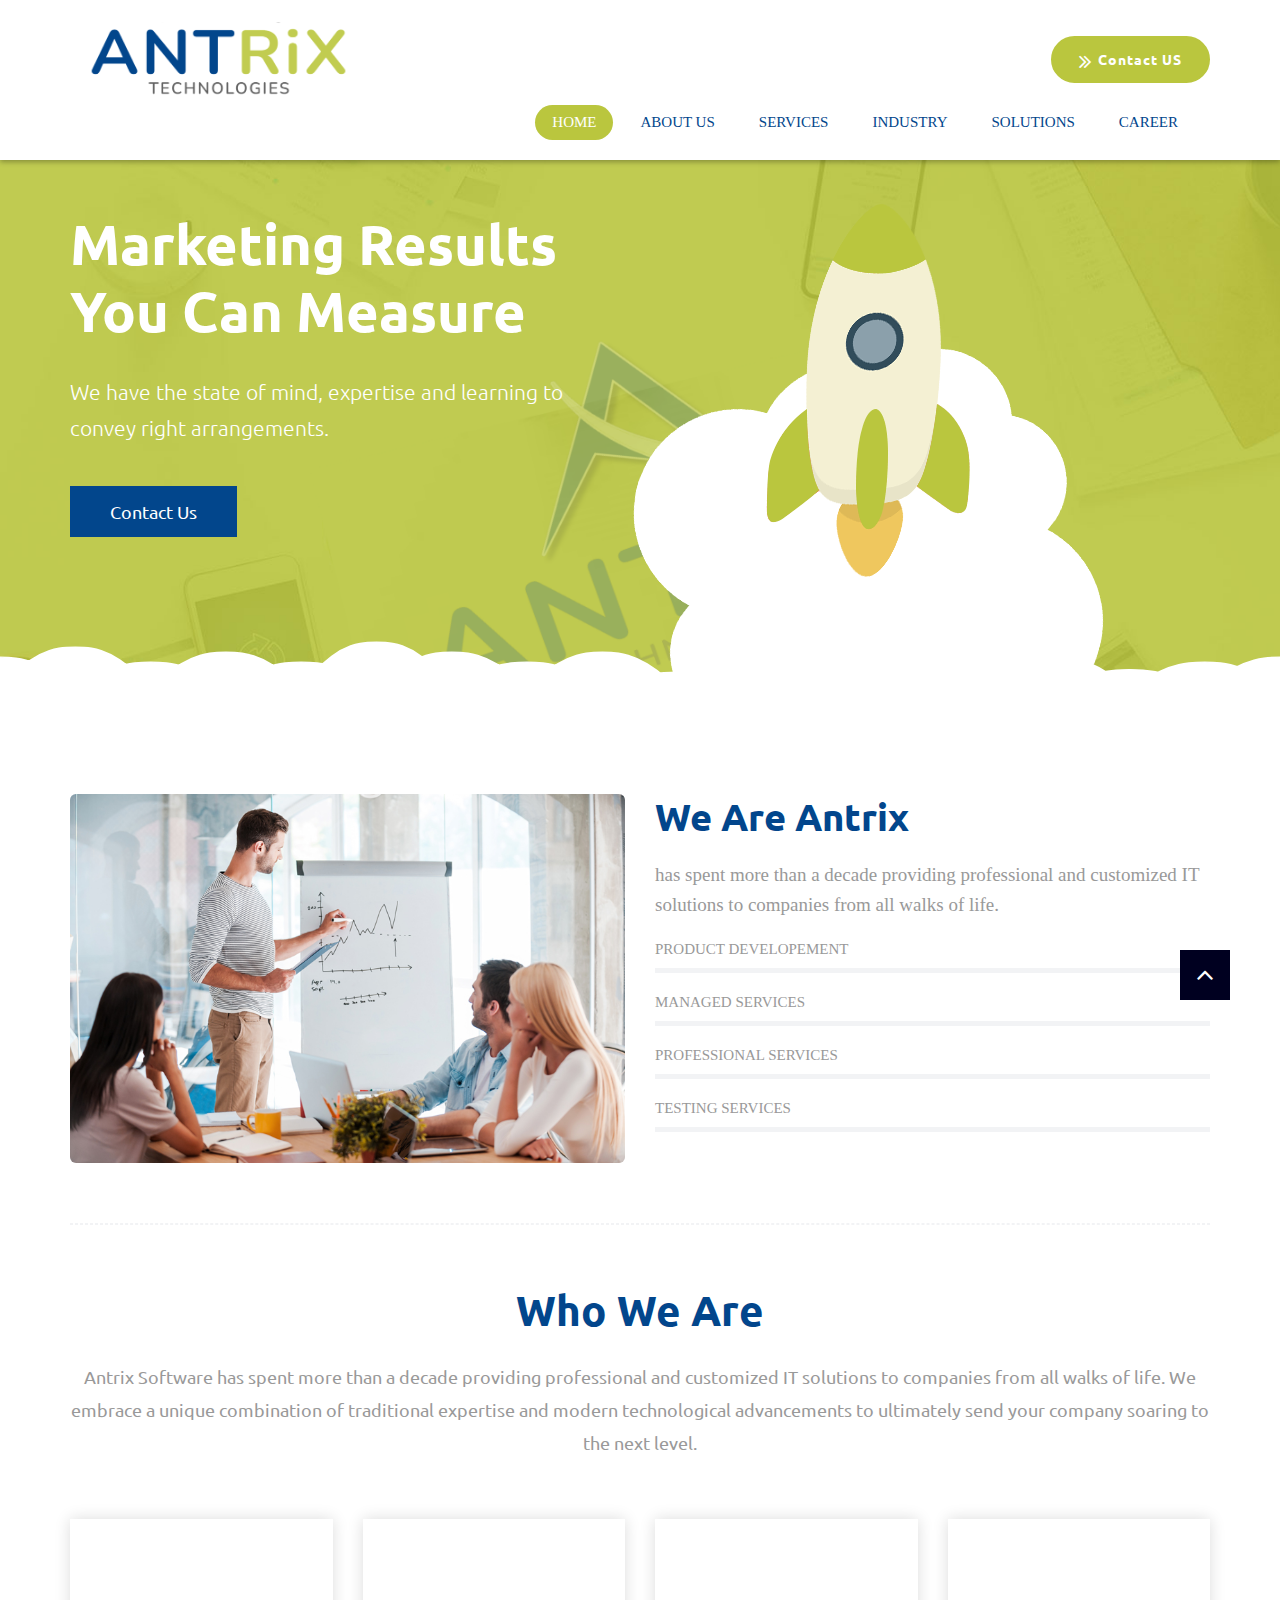
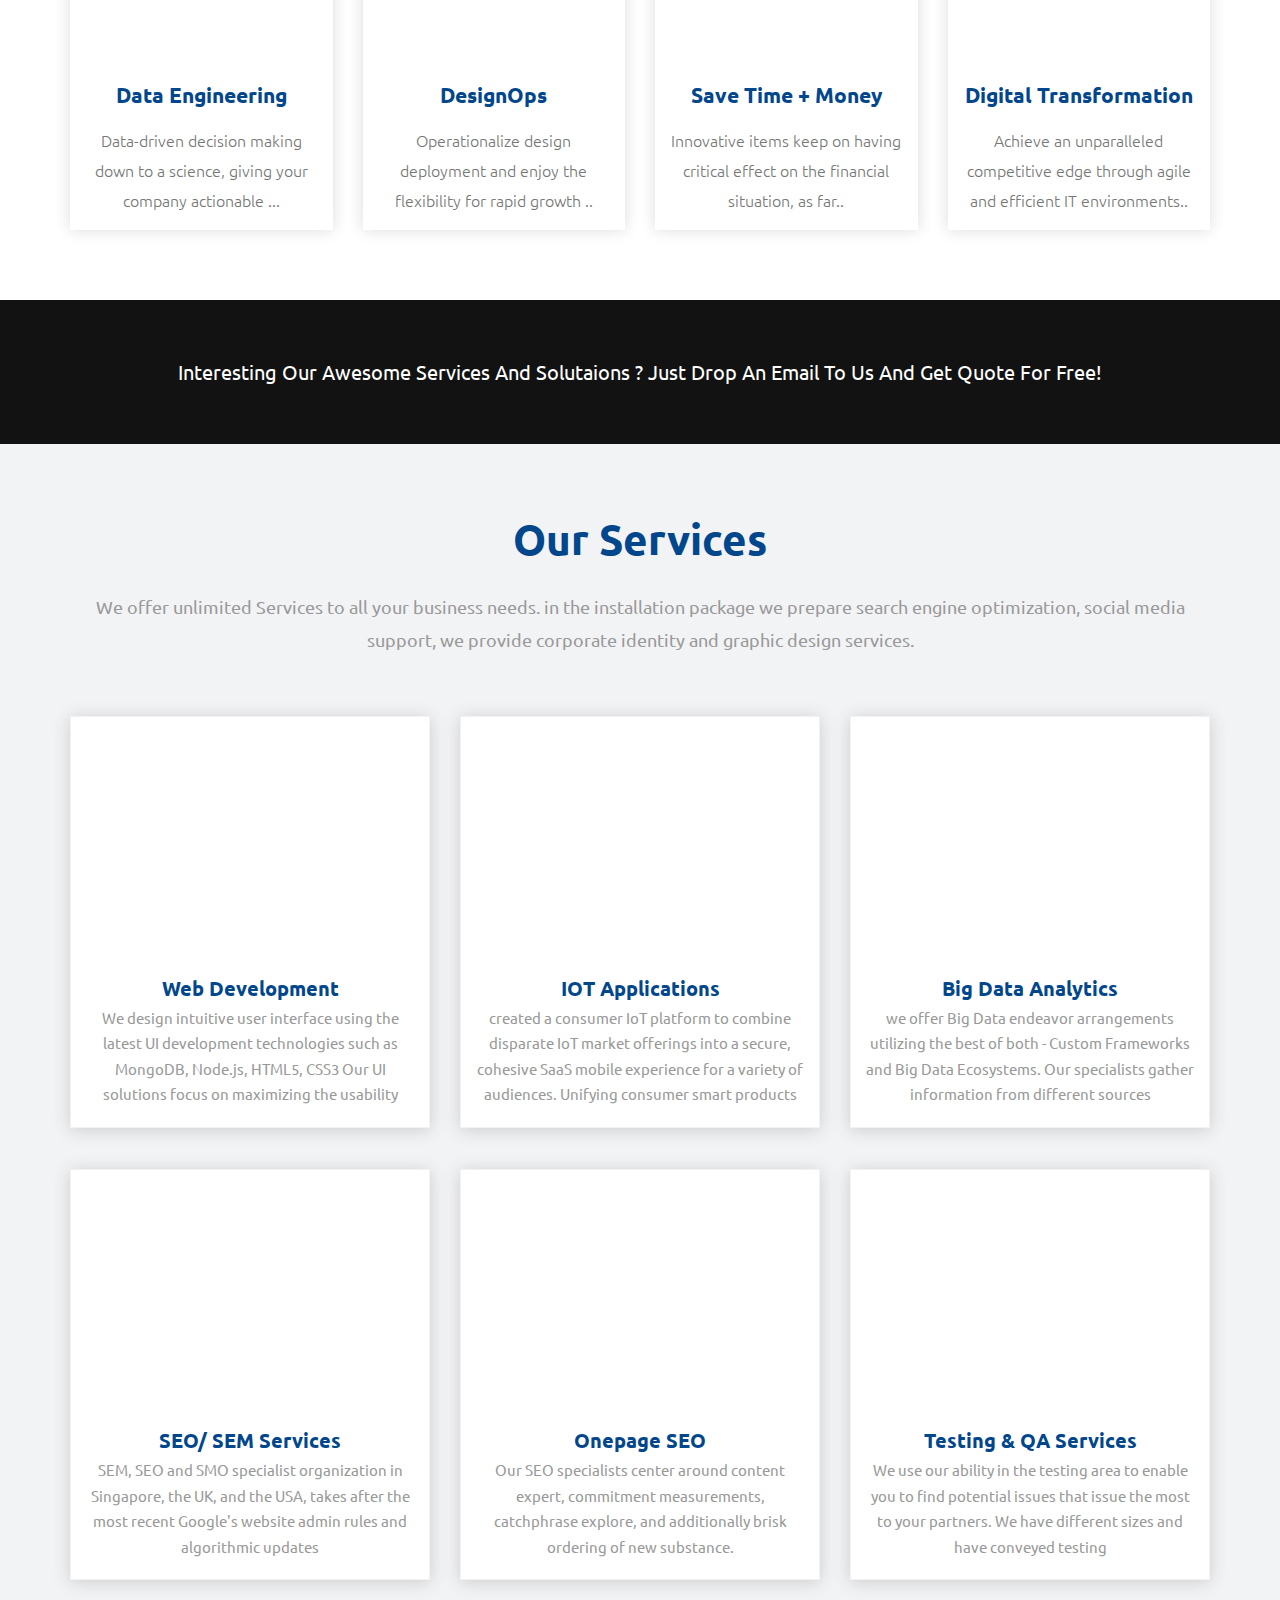
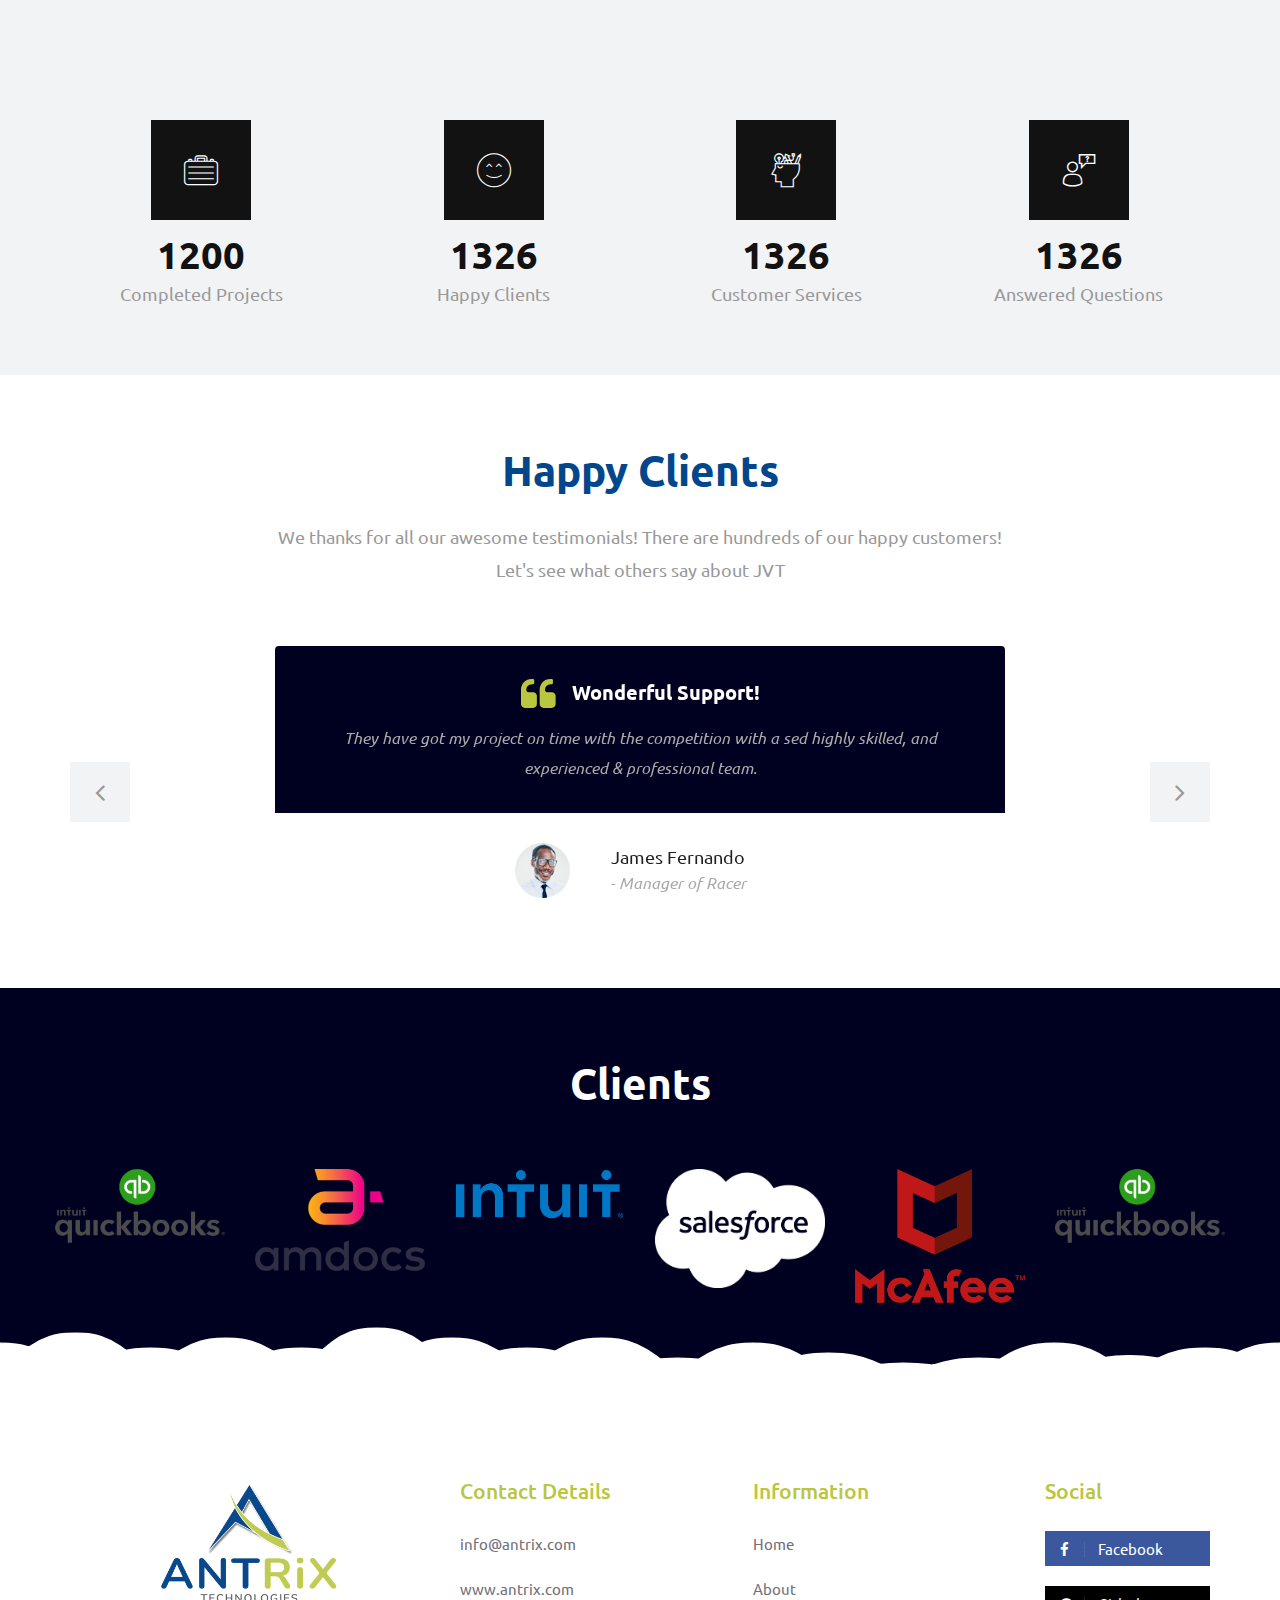
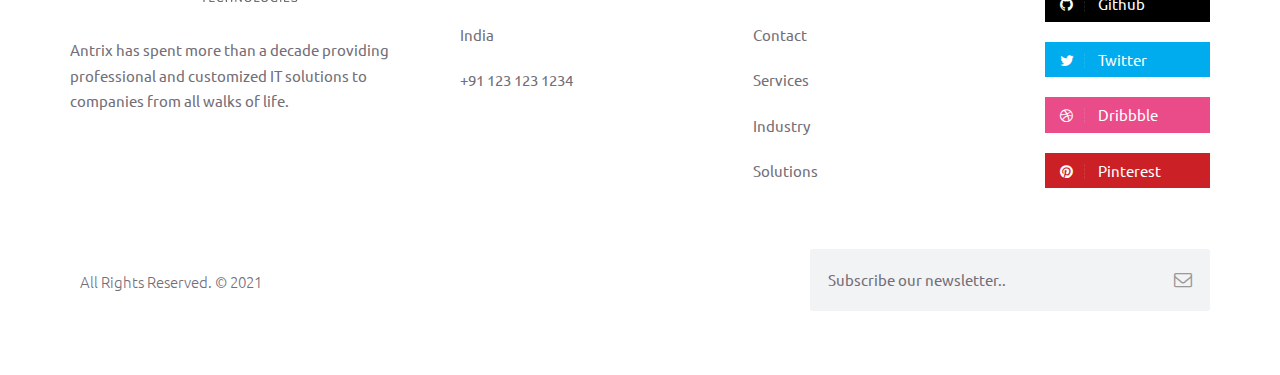
<file: index.html>
<!DOCTYPE html>
<html lang="en">

    <!-- Basic -->
    <meta charset="utf-8">
    <meta http-equiv="X-UA-Compatible" content="IE=edge">   
   
    <!-- Mobile Metas -->
    <meta name="viewport" content="width=device-width, minimum-scale=1.0, maximum-scale=1.0, user-scalable=no">
 
     <!-- Site Metas -->
    <title>Home - Antrix</title>  
    <meta name="keywords" content="">
    <meta name="description" content="">
    <meta name="author" content="">

    <!-- Site Icons -->
    <link rel="shortcut icon" href="images/logos/antrixSingle.png" type="image/x-icon" />
    <link rel="apple-touch-icon" href="images/logos/antrixSingle.png">

    <!-- Bootstrap CSS -->
    <link rel="stylesheet" href="css/bootstrap.min.css">
    <!-- Site CSS -->
    <link rel="stylesheet" href="style.css">
    <!-- Colors CSS -->
    <link rel="stylesheet" href="css/colors.css">
    <!-- ALL VERSION CSS -->
    <link rel="stylesheet" href="css/versions.css">
    <!-- Responsive CSS -->
    <link rel="stylesheet" href="css/responsive.css">
    <!-- Custom CSS -->
    <link rel="stylesheet" href="css/custom.css">

    <!--[if lt IE 9]>
      <script src="https://oss.maxcdn.com/libs/html5shiv/3.7.0/html5shiv.js"></script>
      <script src="https://oss.maxcdn.com/libs/respond.js/1.4.2/respond.min.js"></script>
    <![endif]-->

</head>
<body class="seo_version">

	<!-- LOADER -->
	<div id="preloader">
		<div id="cupcake" class="box">
			<span class="letter">L</span>
			<div class="cupcakeCircle box">
				<div class="cupcakeInner box">
					<div class="cupcakeCore box"></div>
				</div>
			</div>
			<span class="letter box">A</span>
			<span class="letter box">D</span>
			<span class="letter box">I</span>
			<span class="letter box">N</span>
			<span class="letter box">G</span>
		</div>
	</div>
	<!-- END LOADER -->
	
    <header class="header header_style_01">
        <nav class="megamenu navbar navbar-default">
            <div class="container">
                <div class="navbar-header">
                    <button type="button" class="navbar-toggle collapsed" data-toggle="collapse" data-target="#navbar" aria-expanded="false" aria-controls="navbar">
                        <span class="sr-only">Toggle navigation</span>
                        <span class="icon-bar"></span>
                        <span class="icon-bar"></span>
                        <span class="icon-bar"></span>
                    </button>
                    <a class="navbar-brand" href="index.html"><img src="images/logos/antrix_trans.png" class="navbar-brand-Image" alt="image" ></a>
                </div>
                <div id="navbar" class="navbar-collapse collapse">
					<ul class="nav navbar-nav navbar-right hidden-md hidden-sm hidden-xs">
                        <li><a class="btn-light btn-radius btn-brd top-btn" href="contact.html"><i class="fa fa-angle-double-right"></i>Contact US</a></li>
                    </ul>
                    <ul class="nav navbar-nav navbar-right menu-top">
                        <li><a class="active" href="index.html" style="font-family:'Times New Roman', Times, serif;text-transform: uppercase">Home</a></li>
                        <li><a href="about.html" style="font-family:'Times New Roman', Times, serif;text-transform: uppercase">About Us </a></li>
                        <li><a href="services.html" style="font-family:'Times New Roman', Times, serif;text-transform: uppercase">Services</a></li>
                        
                       <li><a href="Industry.html" style="font-family:'Times New Roman', Times, serif;text-transform: uppercase">Industry</a></li>
                        <li><a href="solutions.html" style="font-family:'Times New Roman', Times, serif;text-transform: uppercase">Solutions</a></li>
                        <li><a href="career.html" style="font-family:'Times New Roman', Times, serif;text-transform: uppercase">Career</a></li>

                        <!-- <li><a href="pricing.html">Pricing</a></li> -->
                        
                    </ul>
                </div>
            </div>
        </nav>
    </header>

    <div id="home" class="parallax first-section" data-stellar-background-ratio="0.4" style="background-image:url('uploads/bg.jpg');">
        <div class="container">
            <div class="row">
                <div class="col-md-6 col-sm-12">
                    <div class="big-tagline">
                        <h2>Marketing results <br> You can measure</h2>
                        <p class="lead" >We have the state of mind, expertise and learning to convey right arrangements. </p>
                        <a href="contact.html" class="btn btn-light btn-radius btn-brd ban-btn">Contact Us</a>
                    </div>
                </div>

                <div class="app_iphone_02 wow slideInUp hidden-xs hidden-sm" data-wow-duration="1s" data-wow-delay="0.5s">
                    <img src="uploads/rocket.png" alt="" class="img-responsive">
                </div>
            </div><!-- end row -->
        </div><!-- end container -->
    </div><!-- end section -->

    <svg id="clouds" class="hidden-xs" xmlns="http://www.w3.org/2000/svg" version="1.1" width="100%" height="100" viewBox="0 0 85 100" preserveAspectRatio="none">
        <path d="M-5 100 Q 0 20 5 100 Z
            M0 100 Q 5 0 10 100
            M5 100 Q 10 30 15 100
            M10 100 Q 15 10 20 100
            M15 100 Q 20 30 25 100
            M20 100 Q 25 -10 30 100
            M25 100 Q 30 10 35 100
            M30 100 Q 35 30 40 100
            M35 100 Q 40 10 45 100
            M40 100 Q 45 50 50 100
            M45 100 Q 50 20 55 100
            M50 100 Q 55 40 60 100
            M55 100 Q 60 60 65 100
            M60 100 Q 65 50 70 100
            M65 100 Q 70 20 75 100
            M70 100 Q 75 45 80 100
            M75 100 Q 80 30 85 100
            M80 100 Q 85 20 90 100
            M85 100 Q 90 50 95 100
            M90 100 Q 95 25 100 100
            M95 100 Q 100 15 105 100 Z">
        </path>
    </svg>

    <div id="about" class="section wb nopadtop">
        <div class="container">
            <div class="row">
                <div class="col-md-6">
                    <div class="post-media wow fadeIn">
                        <img src="uploads/about_01.jpg" alt="" class="img-responsive img-rounded">
                        <!-- <a href="http://www.youtube.com/watch?v=nrJtHemSPW4" data-rel="prettyPhoto[gal]" class="playbutton"><i class="flaticon-play-button"></i></a> -->
                    </div><!-- end media -->
                </div><!-- end col -->

                <div class="col-md-6 m40">
                    <div class="message-box">
                        <!-- <h4>Knowing more about business.</h4> -->
                        <h2>We Are Antrix</h2>
                        <p class="lead"  style="font-family:'Times New Roman', Times, serif">has spent more than a decade providing professional and customized IT solutions to companies from all walks of life.</p>

                        <div class="skills">
                            <div class="skills-wrapper">
                                <h3 style="font-family:'Times New Roman', Times, serif">PRODUCT DEVELOPEMENT</h3>
                                <div class="progress">
                                    <div class="progress-bar progress-bar-success color6 wow slideInLeft" role="progressbar" aria-valuenow="78" aria-valuemin="0" aria-valuemax="100" style="width: 78%">
                                    </div>
                                </div>
                            </div><!-- end skills-wrapper -->

                            <div class="skills-wrapper">
                                <h3 style="font-family:'Times New Roman', Times, serif">MANAGED SERVICES</h3>
                                <div class="progress">
                                    <div class="progress-bar progress-bar-success color2 wow slideInLeft" role="progressbar" aria-valuenow="90" aria-valuemin="0" aria-valuemax="100" style="width: 90%">
                                    </div>
                                </div>
                            </div><!-- end skills-wrapper -->

                            <div class="skills-wrapper">
                                <h3 style="font-family:'Times New Roman', Times, serif">PROFESSIONAL SERVICES</h3>
                                <div class="progress">
                                    <div class="progress-bar progress-bar-success color3 wow slideInLeft" role="progressbar" aria-valuenow="60" aria-valuemin="0" aria-valuemax="100" style="width: 60%">
                                    </div>
                                </div>
                            </div><!-- end skills-wrapper -->

                            <div class="skills-wrapper">
                                <h3 style="font-family:'Times New Roman', Times, serif">TESTING SERVICES</h3>
                                <div class="progress">
                                    <div class="progress-bar progress-bar-success color5 wow slideInLeft" role="progressbar" aria-valuenow="80" aria-valuemin="0" aria-valuemax="100" style="width: 80%">
                                    </div>
                                </div>
                            </div><!-- end skills-wrapper -->
                        </div><!-- end skills -->
                    </div><!-- end messagebox -->
                </div><!-- end col -->
            </div><!-- end row -->
			
			<hr class="hr1">
			
			<div class="section-title text-center">
                <!-- <small>The Landigoo Software Development</small> -->
                <h3>Who We Are</h3>
                <p class="lead">Antrix Software has spent more than a decade providing professional and customized IT solutions to companies from all walks of life. We embrace a unique combination of traditional expertise and modern technological advancements to ultimately send your company soaring to the next level.</p>
            </div><!-- end title -->
			
			<div class="seo-services row clearfix">
                <div class="col-md-3 col-sm-6 col-xs-12">
					<div class="who">
						<img src="images/seo-icons/growth.svg" alt="icon" class="wow fadeInUp">
						<h4>Data Engineering</h4>
						<p class="lead">Data-driven decision making down to a science, giving your company actionable ...</p>
					</div>
                </div><!-- end col -->

                <div class="col-md-3 col-sm-6 col-xs-12">
					<div class="who">
						<img src="images/seo-icons/research.svg" alt="icon" class="wow fadeInUp">
						<h4>DesignOps</h4>
						<p class="lead">Operationalize design deployment and enjoy the flexibility for rapid growth ..</p>
					</div>
                </div><!-- end col -->

                <div class="col-md-3 col-sm-6 col-xs-12">
					<div class="who">
						<img src="images/seo-icons/stopwatch.svg" alt="icon" class="wow fadeInUp">
						<h4>Save Time + Money</h4>
						<p class="lead">Innovative items keep on having critical effect on the financial situation, as far..</p>
					</div>
                </div><!-- end col -->  

                <div class="col-md-3 col-sm-6 col-xs-12">
					<div class="who">
						<img src="images/seo-icons/development.svg" alt="icon" class="wow fadeInUp">
						<h4>Digital Transformation</h4>
						<p class="lead">Achieve an unparalleled competitive edge through agile and efficient IT environments..</p>
					</div>
                </div><!-- end col -->  
            </div><!-- end how-its-work -->
        </div><!-- end container -->
    </div><!-- end section -->

    <section class="section nopad cac text-center">
       
        <a href="#"><h3>Interesting our awesome services and solutaions ? Just drop an email to us and get quote for free!</h3></a>
    </section>

    <div id="services" class="section lb">
        <div class="container">
            <div class="section-title text-center">
                <!-- <small>OnePage WEB - Validation - BACKLINKS</small> -->
                <h3>Our Services</h3>
                <p class="lead">We offer unlimited Services to all your business needs. in the installation package we prepare search engine optimization, social media support, we provide corporate identity and graphic design services.</p>
            </div><!-- end title -->
            <div class="row text-center">
                <div class="col-md-4 col-sm-4 col-xs-12">
                    <div class="service-widget">
                        <div class="post-media wow fadeIn">
                            <img src="uploads/seo_01.png" alt="" class="img-responsive img-rounded">
                        </div>
                        <h3>Web Development</h3>
                        <p>We design intuitive user interface using the latest UI development technologies such as MongoDB, Node.js, HTML5, CSS3 Our UI solutions focus on maximizing the usability</p>
                    </div><!-- end service -->
                </div><!-- end col -->

                <div class="col-md-4 col-sm-4 col-xs-12">
                    <div class="service-widget">
                        <div class="post-media wow fadeIn">
                            <img src="uploads/seo_02.png" alt="" class="img-responsive img-rounded">
                        </div>
                        <h3>IOT Applications</h3>
                        <p>created a consumer IoT platform to combine disparate IoT market offerings into a secure, cohesive SaaS mobile experience for a variety of audiences. Unifying consumer smart products </p>
                    </div><!-- end service -->
                </div><!-- end col -->

                <div class="col-md-4 col-sm-4 col-xs-12">
                    <div class="service-widget">
                        <div class="post-media wow fadeIn">
                            <img src="uploads/seo_03.png" alt="" class="img-responsive img-rounded">
                        </div>
                        <h3>Big Data Analytics</h3>
                        <p> we offer Big Data endeavor arrangements utilizing the best of both - Custom Frameworks and Big Data Ecosystems. Our specialists gather information from different sources</p>
                    </div><!-- end service -->
                </div><!-- end col -->
            </div><!-- end row -->

            <hr class="invis">

            <div class="row text-center">
                <div class="col-md-4 col-sm-4 col-xs-12">
                    <div class="service-widget">
                        <div class="post-media wow fadeIn">
                            <img src="uploads/seo_04.png" alt="" class="img-responsive img-rounded">
                        </div>
                        <h3>SEO/ SEM Services</h3>
                        <p>SEM, SEO and SMO specialist organization in Singapore, the UK, and the USA, takes after the most recent Google's website admin rules and algorithmic updates</p>
                    </div><!-- end service -->
                </div><!-- end col -->

                <div class="col-md-4 col-sm-4 col-xs-12">
                    <div class="service-widget">
                        <div class="post-media wow fadeIn">
                            <img src="uploads/seo_05.png" alt="" class="img-responsive img-rounded">
                        </div>
                        <h3>Onepage SEO</h3>
                        <p>Our SEO specialists center around content expert, commitment measurements, catchphrase explore, and additionally brisk ordering of new substance. </p>
                    </div><!-- end service -->
                </div><!-- end col -->

                <div class="col-md-4 col-sm-4 col-xs-12">
                    <div class="service-widget">
                        <div class="post-media wow fadeIn">
                            <img src="uploads/seo_06.png" alt="" class="img-responsive img-rounded">
                        </div>
                        <h3>Testing & QA Services</h3>
                        <p>We use our ability in the testing area to enable you to find potential issues that issue the most to your partners. We have different sizes and have conveyed testing</p>
                    </div><!-- end service -->
                </div><!-- end col -->
            </div><!-- end row -->
        </div><!-- end container -->
    </div><!-- end section -->

    <!-- <div id="case" class="section wb">
        <div class="container">
            <div class="section-title text-center">
                <small>Our Awesome Clients</small>
                <h3>Case Study</h3>
                <p class="lead">We offer unlimited solutions to all your business needs. in the installation package we prepare search engine optimization, social media support, we provide corporate identity and graphic design services.</p>
            </div>

            <div class="owl-screenshots owl-carousel owl-theme text-center">
                <div class="owl-screen">
                    <div class="service-widget">
                        <div class="post-media entry wow fadeIn">
                            <a href="uploads/version_01.jpg" data-rel="prettyPhoto[gal]" class="hoverbutton global-radius"><i class="flaticon-unlink"></i></a>
                            <img src="uploads/version_01.jpg" alt="" class="img-responsive img-rounded">
                            <div class="magnifier"></div>
                        </div>

                        <h3>Web Design Project</h3>
                        <small>Landing Page</small>
                    </div>
                </div>

                <div class="owl-screen">
                    <div class="service-widget">
                        <div class="post-media entry wow fadeIn">
                            <a href="uploads/version_02.jpg" data-rel="prettyPhoto[gal]" class="hoverbutton global-radius"><i class="flaticon-unlink"></i></a>
                            <img src="uploads/version_02.jpg" alt="" class="img-responsive img-rounded">
                            <div class="magnifier"></div>
                        </div>

                        <h3>App Project</h3>
                        <small>Landing Page</small>
                    </div>
                </div>

                <div class="owl-screen">
                    <div class="service-widget">
                        <div class="post-media entry wow fadeIn">
                            <a href="uploads/version_03.jpg" data-rel="prettyPhoto[gal]" class="hoverbutton global-radius"><i class="flaticon-unlink"></i></a>
                            <img src="uploads/version_03.jpg" alt="" class="img-responsive img-rounded">
                            <div class="magnifier"></div>
                        </div>

                        <h3>Watch Project</h3>
                        <small>Landing Page</small>
                    </div>
                </div>

                <div class="owl-screen">
                    <div class="service-widget">
                        <div class="post-media entry wow fadeIn">
                            <a href="uploads/version_04.jpg" data-rel="prettyPhoto[gal]" class="hoverbutton global-radius"><i class="flaticon-unlink"></i></a>
                            <img src="uploads/version_04.jpg" alt="" class="img-responsive img-rounded">
                            <div class="magnifier"></div>
                        </div>

                        <h3>Hosting Project</h3>
                        <small>Landing Page</small>
                    </div>
                </div>

                <div class="owl-screen">
                    <div class="service-widget">
                        <div class="post-media entry wow fadeIn">
                            <a href="uploads/version_05.jpg" data-rel="prettyPhoto[gal]" class="hoverbutton global-radius"><i class="flaticon-unlink"></i></a>
                            <img src="uploads/version_05.jpg" alt="" class="img-responsive img-rounded">
                            <div class="magnifier"></div>
                        </div>

                        <h3>SEO Project</h3>
                        <small>Landing Page</small>
                    </div>
                </div>
            </div>
        </div>
    </div> -->

    <div class="parallax section lb">
        <div class="container">
            <div class="row text-center stat-wrap">
                <div class="col-md-3 col-sm-6 col-xs-12">
                    <span data-scroll class="global-radius icon_wrap effect-1"><i class="flaticon-briefcase"></i></span>
                    <p class="stat_count">1200</p>
                    <h3>Completed Projects</h3>
                </div>

                <div class="col-md-3 col-sm-6 col-xs-12">
                    <span data-scroll class="global-radius icon_wrap effect-1"><i class="flaticon-happy"></i></span>
                    <p class="stat_count">3210</p>
                    <h3>Happy Clients</h3>
                </div>

                <div class="col-md-3 col-sm-6 col-xs-12">
                    <span data-scroll class="global-radius icon_wrap effect-1"><i class="flaticon-idea"></i></span>
                    <p class="stat_count">3781</p>
                    <h3>Customer Services</h3>
                </div>

                <div class="col-md-3 col-sm-6 col-xs-12">
                    <span data-scroll class="global-radius icon_wrap effect-1"><i class="flaticon-customer-service"></i></span>
                    <p class="stat_count">4300</p>
                    <h3>Answered Questions</h3>
                </div>
            </div>
        </div>
    </div>

    <!-- <div id="pricing" class="section pricing-bg">
        <div class="container">
            <div class="section-title text-center">
                <h3>Ready to get started?</h3>
                <p class="lead">Get the red carpet treatment just $39 per month! It is estimated that 3.5 million established by personal blogs.<br> From each other, we share paid WordPress themes WP Service...</p>
            </div>

            <div class="row">
                <div class="col-md-12">
                    <div class="tab-content">
                        <div class="tab-pane active fade in" id="tab1">
                            <div class="row text-center">
                                <div class="col-md-4">
                                    <div class="pricing-table pricing-table-highlighted">
                                        <div class="pricing-table-header grd1">
                                            <h2>FullStack Development</h2>
                                            <h3>₹23000</h3>
                                        </div>
                                        <div class="pricing-table-space"></div>
										<div class="pricing-table-text">
                                            <p>This is a perfect choice for small businesses and startups.</p>
                                        </div>
                                        <div class="pricing-table-features">
                                            <p><i class="fa fa-html5"></i> <strong>5</strong> HTML Pages</p>
                                            <p><i class="fa fa-rocket"></i> <strong>125GB</strong> of Storage</p>
                                            <p><i class="fa fa-database"></i> <strong>1</strong> Databases</p>
                                            <p><i class="fa fa-link"></i> <strong>1</strong> Domains</p>
                                            <p><i class="fa fa-life-ring"></i> <strong>24/7 Unlimited</strong> Support</p>
                                        </div>
                                        <div class="pricing-table-sign-up">
                                            <a href="contact.html" class="btn btn-light btn-radius btn-brd grd1 effect-1">Contact US</a>
                                        </div>
                                    </div>
                                </div>
                                <div class="col-md-4">
                                    <div class="pricing-table pricing-table-highlighted">
                                        <div class="pricing-table-header grd1">
                                            <h2>Web Development</h2>
                                            <h3>₹27000</h3>
											<span>popular</span>
                                        </div>
                                        <div class="pricing-table-space"></div>
                                        <div class="pricing-table-text">
                                            <p>This is a perfect choice for small businesses and startups.</p>
                                        </div>
                                        <div class="pricing-table-features">
                                            <p><i class="fa fa-html5"></i> <strong>7</strong> HTML Pages</p>
                                            <p><i class="fa fa-rocket"></i> <strong>256GB</strong> of Storage</p>
                                            <p><i class="fa fa-database"></i> <strong>1</strong> Databases</p>
                                            <p><i class="fa fa-link"></i> <strong>1</strong> Domains</p>
                                            <p><i class="fa fa-life-ring"></i> <strong>24/7 Unlimited</strong> Support</p>
                                        </div>
                                        <div class="pricing-table-sign-up">
                                            <a href="contact.html" class="btn btn-light btn-radius btn-brd grd1 effect-1">Contact US</a>
                                        </div>
                                    </div>
                                </div>

                                <div class="col-md-4">
                                    <div class="pricing-table pricing-table-highlighted">
                                        <div class="pricing-table-header grd1">
                                            <h2>Native Development</h2>
                                            <h3>₹30000</h3>
                                        </div>
                                        <div class="pricing-table-space"></div>
										<div class="pricing-table-text">
                                            <p>This is a perfect choice for small businesses and startups.</p>
                                        </div>
                                        <div class="pricing-table-features">
                                            <p><i class="fa fa-html5"></i> <strong>8</strong> HTML Pages</p>
                                            <p><i class="fa fa-rocket"></i> <strong>500GB</strong> of Storage</p>
                                            <p><i class="fa fa-database"></i> <strong>1</strong> Databases</p>
                                            <p><i class="fa fa-link"></i> <strong>1</strong> Domains</p>
                                            <p><i class="fa fa-life-ring"></i> <strong>24/7 Unlimited</strong> Support</p>
                                        </div>
                                        <div class="pricing-table-sign-up">
                                            <a href="contact.html" class="btn btn-light btn-radius btn-brd grd1 effect-1">Contact US</a>
                                        </div>
                                    </div>
                                </div>
                            </div>
                        </div>
                    </div>
                </div>
            </div>
        </div>
    </div> -->

    <div id="testimonials" class="section wb">
        <div class="container">
            <div class="section-title text-center">
                <h3>Happy Clients</h3>
                <p class="lead">We thanks for all our awesome testimonials! There are hundreds of our happy customers! <br>Let's see what others say about JVT</p>
            </div><!-- end title -->

            <div class="row">
                <div class="col-md-12 col-sm-12">
                    <div class="testi-carousel owl-carousel owl-theme">
                        <div class="testimonial clearfix">
                            <div class="desc">
                                <h3><i class="fa fa-quote-left"></i> Wonderful Support!</h3>
                                <p class="lead">They have got my project on time with the competition with a sed highly skilled, and experienced & professional team.</p>
                            </div>
                            <div class="testi-meta">
                                <img src="uploads/testi_01.png" alt="" class="img-responsive alignleft">
                                <h4>James Fernando <small>- Manager of Racer</small></h4>
                            </div>
                            <!-- end testi-meta -->
                        </div>
                        <!-- end testimonial -->

                        <div class="testimonial clearfix">
                            <div class="desc">
                                <h3><i class="fa fa-quote-left"></i> Awesome Services!</h3>
                                <p class="lead">Explain to you how all this mistaken idea of denouncing pleasure and praising pain was born and I will give you completed.</p>
                            </div>
                            <div class="testi-meta">
                                <img src="uploads/testi_02.png" alt="" class="img-responsive alignleft">
                                <h4>Jacques Philips <small>- Product Head</small></h4>
                            </div>
                            <!-- end testi-meta -->
                        </div>
                        <!-- end testimonial -->

                        <div class="testimonial clearfix">
                            <div class="desc">
                                <h3><i class="fa fa-quote-left"></i> Great & Talented Team!</h3>
                                <p class="lead">The master-builder of human happines no one rejects, dislikes avoids pleasure itself, because it is very pursue pleasure. </p>
                            </div>
                            <div class="testi-meta">
                                <img src="uploads/testi_03.png" alt="" class="img-responsive alignleft">
                                <h4>Venanda Mercy <small>- Newyork City</small></h4>
                            </div>
                            <!-- end testi-meta -->
                        </div>
                        <!-- end testimonial -->
                        <div class="testimonial clearfix">
                            <div class="desc">
                                <h3><i class="fa fa-quote-left"></i> Wonderful Support!</h3>
                                <p class="lead">They have got my project on time with the competition with a sed highly skilled, and experienced & professional team.</p>
                            </div>
                            <div class="testi-meta">
                                <img src="uploads/testi_01.png" alt="" class="img-responsive alignleft">
                                <h4>James Fernando <small>- Manager of Racer</small></h4>
                            </div>
                            <!-- end testi-meta -->
                        </div>
                        <!-- end testimonial -->

                        <div class="testimonial clearfix">
                            <div class="desc">
                                <h3><i class="fa fa-quote-left"></i> Awesome Services!</h3>
                                <p class="lead">Explain to you how all this mistaken idea of denouncing pleasure and praising pain was born and I will give you completed.</p>
                            </div>
                            <div class="testi-meta">
                                <img src="uploads/testi_02.png" alt="" class="img-responsive alignleft">
                                <h4>Jacques Philips <small>- Product Head</small></h4>
                            </div>
                            <!-- end testi-meta -->
                        </div>
                        <!-- end testimonial -->

                        <div class="testimonial clearfix">
                            <div class="desc">
                                <h3><i class="fa fa-quote-left"></i> Great & Talented Team!</h3>
                                <p class="lead">The master-builder of human happines no one rejects, dislikes avoids pleasure itself, because it is very pursue pleasure. </p>
                            </div>
                            <div class="testi-meta">
                                <img src="uploads/testi_03.png" alt="" class="img-responsive alignleft">
                                <h4>Venanda Mercy <small>- Newyork City</small></h4>
                            </div>
                            <!-- end testi-meta -->
                        </div><!-- end testimonial -->
                    </div><!-- end carousel -->
                </div><!-- end col -->
            </div><!-- end row -->
        </div><!-- end container -->
    </div><!-- end section -->

    <div id="support" class="section db">
        <div class="container">
            <div class="section-title text-center">
                <h3>Clients </h3>
            </div><!-- end title -->

            <div class="row">
                <div id="logo-carousel" class="owl-carousel">
			<div> <img src="images/clients/partner1.png" alt=""> </div>
					<div> <img src="images/clients/partner2.png" alt=""> </div>
					<div> <img src="images/clients/partner3.png" alt=""> </div>
					<div> <img src="images/clients/partner4.png" alt=""> </div>
					<div> <img src="images/clients/partner5.png" alt=""> </div>
                    <div> <img src="images/clients/partner1.png" alt=""> </div>
					<div> <img src="images/clients/partner2.png" alt=""> </div>
				</div>
            </div><!-- end row -->
        </div><!-- end container -->
    </div><!-- end section -->

    <svg id="clouds1" class="hidden-xs" xmlns="http://www.w3.org/2000/svg" version="1.1" width="100%" height="100" viewBox="0 0 85 100" preserveAspectRatio="none">
        <path d="M-5 100 Q 0 20 5 100 Z
            M0 100 Q 5 0 10 100
            M5 100 Q 10 30 15 100
            M10 100 Q 15 10 20 100
            M15 100 Q 20 30 25 100
            M20 100 Q 25 -10 30 100
            M25 100 Q 30 10 35 100
            M30 100 Q 35 30 40 100
            M35 100 Q 40 10 45 100
            M40 100 Q 45 50 50 100
            M45 100 Q 50 20 55 100
            M50 100 Q 55 40 60 100
            M55 100 Q 60 60 65 100
            M60 100 Q 65 50 70 100
            M65 100 Q 70 20 75 100
            M70 100 Q 75 45 80 100
            M75 100 Q 80 30 85 100
            M80 100 Q 85 20 90 100
            M85 100 Q 90 50 95 100
            M90 100 Q 95 25 100 100
            M95 100 Q 100 15 105 100 Z">
        </path>
    </svg>

	<footer class="footer">
        <div class="container">
            <div class="row">
                <div class="col-md-4 col-sm-4 col-xs-12">
                    <div class="widget clearfix ">
                        <div class="widget-title text-center ">
                            <img src="images/logos/antrixFull.png" class="brand-Image" alt="">
                          
                        </div>
                        <p>  Antrix has spent more than a decade providing professional and customized IT solutions to companies from all walks of life.</p>
                     
                    </div><!-- end clearfix -->
                </div><!-- end col -->

                <div class="col-md-3 col-sm-3 col-xs-12">
                    <div class="widget clearfix">
                        <div class="widget-title">
                            <h3>Contact Details</h3>
                        </div>

                        <ul class="footer-links">
                            <li><a href="mailto:#">info@antrix.com</a></li>
                            <li><a href="#">www.antrix.com</a></li>
                            <li>India </li>
                            <li>+91 123 123 1234</li>
                        </ul><!-- end links -->
                    </div><!-- end clearfix -->
                </div><!-- end col -->

                <div class="col-md-3 col-sm-3 col-xs-12">
                    <div class="widget clearfix">
                        <div class="widget-title">
                            <h3>Information</h3>
                        </div>

                        <ul class="footer-links">
                               <li><a href="index.html">Home</a></li>
							<li><a href="about.html">About</a></li>
							<li><a href="contact.html">Contact</a></li>
							<li><a href="services.html">Services</a></li>
                            <li><a href="Industry.html">Industry</a></li>
                            <li><a href="solutions.html">Solutions</a></li>


                        </ul><!-- end links -->
                    </div><!-- end clearfix -->
                </div><!-- end col -->

                <div class="col-md-2 col-sm-2 col-xs-12">
                    <div class="widget clearfix">
                        <div class="widget-title">
                            <h3>Social</h3>
                        </div>
                        <ul class="footer-links social-md">
                            <li><a class="fb" ><i class="fa fa-facebook"></i> Facebook</a></li>
                            <li><a class="gi" ><i class="fa fa-github"></i> Github</a></li>
                            <li><a class="tw" ><i class="fa fa-twitter"></i> Twitter</a></li>
                            <li><a class="dr" ><i class="fa fa-dribbble"></i> Dribbble</a></li>
                            <li><a class="pi" ><i class="fa fa-pinterest"></i> Pinterest</a></li>
                        </ul><!-- end links -->
                    </div><!-- end clearfix -->
                </div><!-- end col -->
            </div><!-- end row -->
        </div><!-- end container -->
    </footer><!-- end footer -->
	
    <div class="copyrights">
        <div class="container">
            <div class="footer-distributed">
                <div class="footer-left">
                       <p class="footer-company-name">All Rights Reserved. &copy; 2021</p>
                </div>

                <div class="footer-right">
                    <form method="get" action="#">
                        <input placeholder="Subscribe our newsletter.." name="search">
                        <i class="fa fa-envelope-o"></i>
                    </form>
                </div>
            </div>
        </div><!-- end container -->
    </div><!-- end copyrights -->

    <a href="#" id="scroll-to-top" class="dmtop global-radius"><i class="fa fa-angle-up"></i></a>

    <!-- ALL JS FILES -->
    <script src="js/all.js"></script>
    <!-- ALL PLUGINS -->
    <script src="js/custom.js"></script>

</body>
</html>
</file>
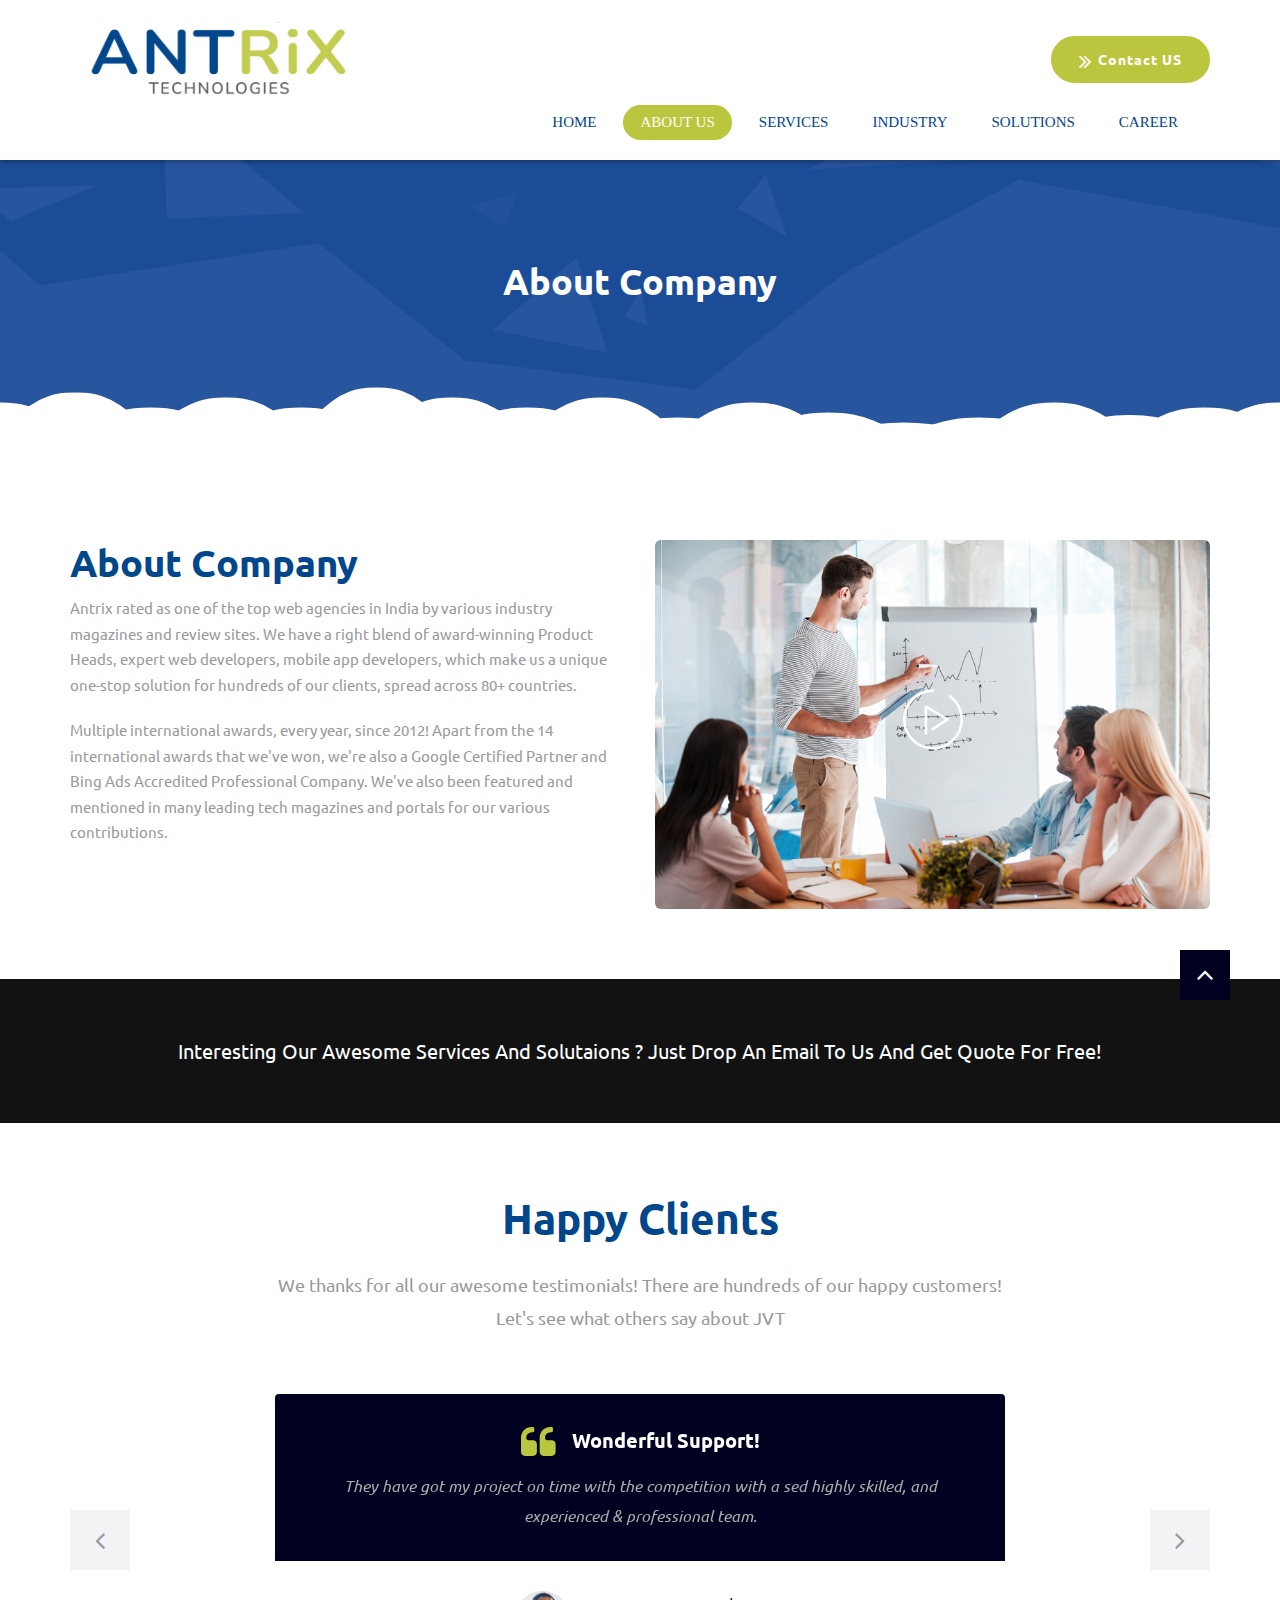
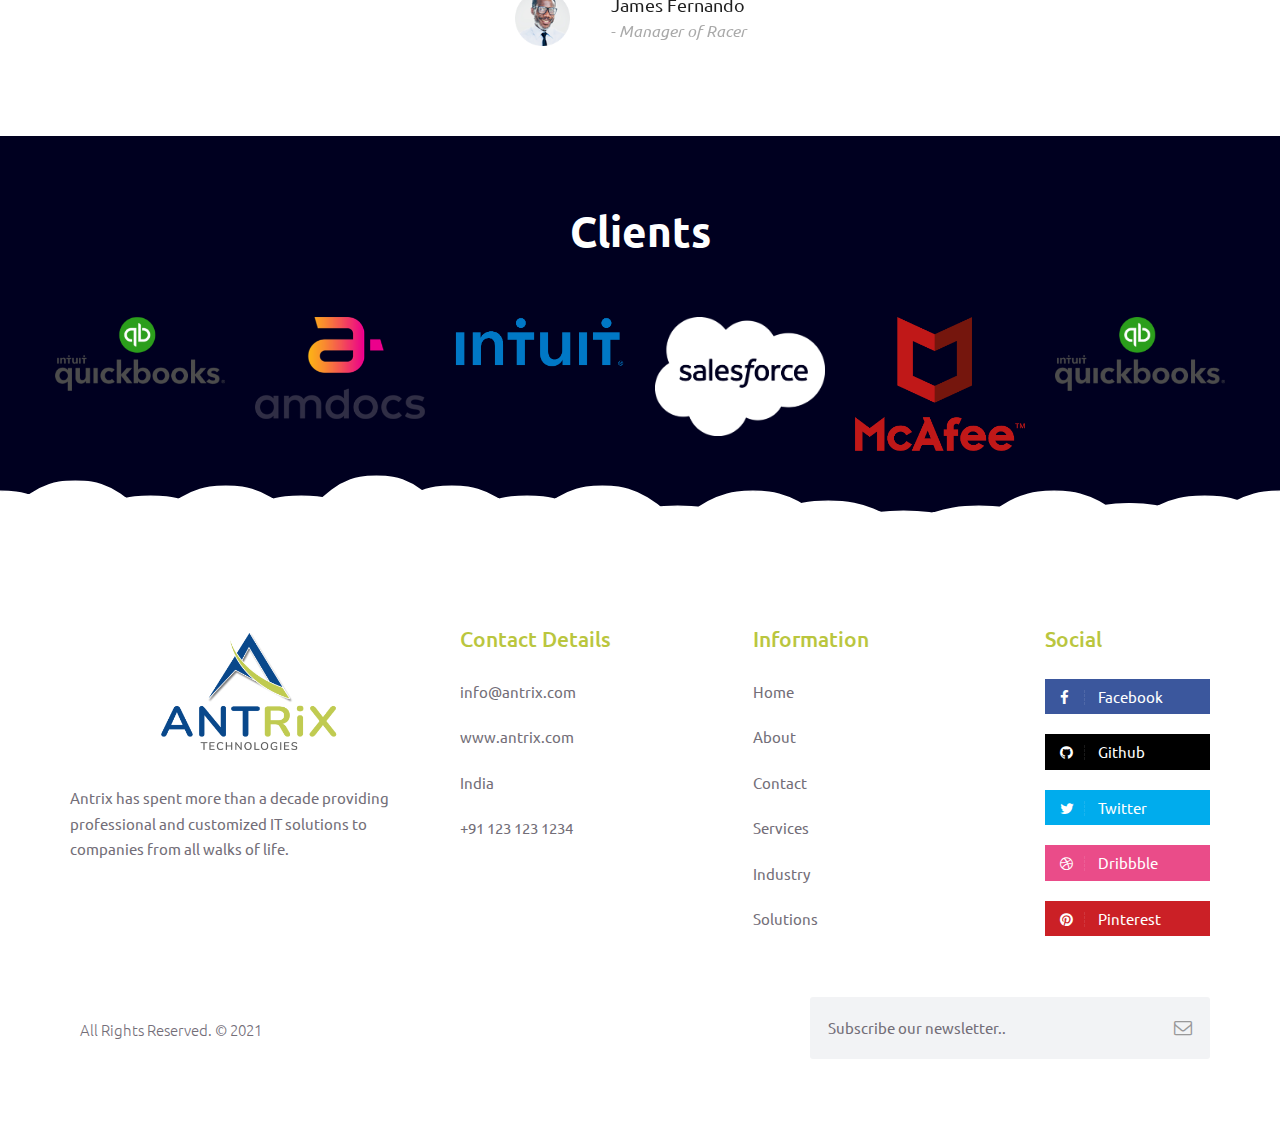
<file: about.html>
<!DOCTYPE html>
<html lang="en">

    <!-- Basic -->
    <meta charset="utf-8">
    <meta http-equiv="X-UA-Compatible" content="IE=edge">   
   
    <!-- Mobile Metas -->
    <meta name="viewport" content="width=device-width, minimum-scale=1.0, maximum-scale=1.0, user-scalable=no">
 
     <!-- Site Metas -->
    <title>About - Antrix</title>  
    <meta name="keywords" content="">
    <meta name="description" content="">
    <meta name="author" content="">

    <!-- Site Icons -->
      <link rel="shortcut icon" href="images/logos/antrixSingle.png" type="image/x-icon" />
    <link rel="apple-touch-icon" href="images/logos/antrixSingle.png">

    <!-- Bootstrap CSS -->
    <link rel="stylesheet" href="css/bootstrap.min.css">
    <!-- Site CSS -->
    <link rel="stylesheet" href="style.css">
    <!-- Colors CSS -->
    <link rel="stylesheet" href="css/colors.css">
    <!-- ALL VERSION CSS -->
    <link rel="stylesheet" href="css/versions.css">
    <!-- Responsive CSS -->
    <link rel="stylesheet" href="css/responsive.css">
    <!-- Custom CSS -->
    <link rel="stylesheet" href="css/custom.css">

    <!--[if lt IE 9]>
      <script src="https://oss.maxcdn.com/libs/html5shiv/3.7.0/html5shiv.js"></script>
      <script src="https://oss.maxcdn.com/libs/respond.js/1.4.2/respond.min.js"></script>
    <![endif]-->

</head>
<body class="seo_version">

	<!-- LOADER -->
	<!-- <div id="preloader">
		<div id="cupcake" class="box">
			<span class="letter">L</span>
			<div class="cupcakeCircle box">
				<div class="cupcakeInner box">
					<div class="cupcakeCore box"></div>
				</div>
			</div>
			<span class="letter box">A</span>
			<span class="letter box">D</span>
			<span class="letter box">I</span>
			<span class="letter box">N</span>
			<span class="letter box">G</span>
		</div>
	</div> -->
	<!-- END LOADER -->

    <header class="header header_style_01">
        <nav class="megamenu navbar navbar-default">
            <div class="container">
                <div class="navbar-header">
                    <button type="button" class="navbar-toggle collapsed" data-toggle="collapse" data-target="#navbar" aria-expanded="false" aria-controls="navbar">
                        <span class="sr-only">Toggle navigation</span>
                        <span class="icon-bar"></span>
                        <span class="icon-bar"></span>
                        <span class="icon-bar"></span>
                    </button>
                   <a class="navbar-brand" href="index.html"><img src="images/logos/antrix_trans.png" class="navbar-brand-Image" alt="image" ></a>
                </div>
                <div id="navbar" class="navbar-collapse collapse">
					<ul class="nav navbar-nav navbar-right hidden-md hidden-sm hidden-xs">
                        <li><a class="btn-light btn-radius btn-brd top-btn" href="contact.html"><i class="fa fa-angle-double-right"></i>Contact US</a></li>

                    </ul>
                    <ul class="nav navbar-nav navbar-right menu-top">
                        <li><a href="index.html" style="font-family:'Times New Roman', Times, serif;text-transform: uppercase">Home</a></li>
                        <li><a class="active" href="about.html" style="font-family:'Times New Roman', Times, serif;text-transform: uppercase">About Us </a></li>
                        <li><a href="services.html" style="font-family:'Times New Roman', Times, serif;text-transform: uppercase">Services</a></li>
                        
                        <!-- <li><a href="pricing.html">Pricing</a></li> -->
                       <li><a href="Industry.html" style="font-family:'Times New Roman', Times, serif;text-transform: uppercase">Industry</a></li>
                        <li><a href="solutions.html" style="font-family:'Times New Roman', Times, serif;text-transform: uppercase">Solutions</a></li>
                        <li><a href="career.html" style="font-family:'Times New Roman', Times, serif;text-transform: uppercase">Career</a></li>
                    </ul>
                </div>
            </div>
        </nav>
    </header>

    <div class="all-page-title" style="background-image:url(images/pattern-4.png); background-color: #1b4c98" >
        <div class="container text-center">
            <h1>About Company</h1>
        </div>
		<!--Page -->
        <!-- <div class="page-info">
            <div class="container">
            	<div class="inner-container">
                    <ul class="bread-crumb">
                        <li><a href="index.html">Home</a></li>
                        <li><span>About Company</span></li>
                    </ul>
                </div>
            </div>
        </div> -->
        <!--End Page-->
    </div><!-- end section -->

    <svg id="clouds" class="hidden-xs" xmlns="http://www.w3.org/2000/svg" version="1.1" width="100%" height="100" viewBox="0 0 85 100" preserveAspectRatio="none">
        <path d="M-5 100 Q 0 20 5 100 Z
            M0 100 Q 5 0 10 100
            M5 100 Q 10 30 15 100
            M10 100 Q 15 10 20 100
            M15 100 Q 20 30 25 100
            M20 100 Q 25 -10 30 100
            M25 100 Q 30 10 35 100
            M30 100 Q 35 30 40 100
            M35 100 Q 40 10 45 100
            M40 100 Q 45 50 50 100
            M45 100 Q 50 20 55 100
            M50 100 Q 55 40 60 100
            M55 100 Q 60 60 65 100
            M60 100 Q 65 50 70 100
            M65 100 Q 70 20 75 100
            M70 100 Q 75 45 80 100
            M75 100 Q 80 30 85 100
            M80 100 Q 85 20 90 100
            M85 100 Q 90 50 95 100
            M90 100 Q 95 25 100 100
            M95 100 Q 100 15 105 100 Z">
        </path>
    </svg>

    <div id="about" class="section wb nopadtop">
        <div class="container">
            <div class="row">
				<div class="col-md-6 m40">
                    <div class="message-box">
                        <!-- <h4>Awards Winning Company</h4> -->
                        <h2>About Company</h2>
                        <p> Antrix rated as one of the top web agencies in India by various industry magazines and review sites. We have a right blend of award-winning Product Heads, expert web developers, mobile app developers,  which make us a unique one-stop solution for hundreds of our clients, spread across 80+ countries. </p>
						<p> Multiple international awards, every year, since 2012! Apart from the 14 international awards that we've won, we're also a Google Certified Partner and Bing Ads Accredited Professional Company. We've also been featured and mentioned in many leading tech magazines and portals for our various contributions.</p>
                    </div><!-- end messagebox -->
                </div><!-- end col -->
				
                <div class="col-md-6">
                    <div class="post-media wow fadeIn">
                        <img src="uploads/about_01.jpg" alt="" class="img-responsive img-rounded">
                        <a href="http://www.youtube.com/watch?v=nrJtHemSPW4" data-rel="prettyPhoto[gal]" class="playbutton"><i class="flaticon-play-button"></i></a>
                    </div><!-- end media -->
                </div><!-- end col -->
            </div><!-- end row -->
        </div><!-- end container -->
    </div><!-- end section -->

    <section class="section nopad cac text-center">
       <a href="#"><h3>Interesting our awesome services and solutaions ? Just drop an email to us and get quote for free!</h3></a>
    </section>

    <div id="testimonials" class="section wb">
        <div class="container">
            <div class="section-title text-center">
                <h3>Happy Clients</h3>
                <p class="lead">We thanks for all our awesome testimonials! There are hundreds of our happy customers! <br>Let's see what others say about JVT</p>
            </div><!-- end title -->

            <div class="row">
                <div class="col-md-12 col-sm-12">
                    <div class="testi-carousel owl-carousel owl-theme">
                        <div class="testimonial clearfix">
                            <div class="desc">
                                <h3><i class="fa fa-quote-left"></i> Wonderful Support!</h3>
                                <p class="lead">They have got my project on time with the competition with a sed highly skilled, and experienced & professional team.</p>
                            </div>
                            <div class="testi-meta">
                                <img src="uploads/testi_01.png" alt="" class="img-responsive alignleft">
                                <h4>James Fernando <small>- Manager of Racer</small></h4>
                            </div>
                            <!-- end testi-meta -->
                        </div>
                        <!-- end testimonial -->

                        <div class="testimonial clearfix">
                            <div class="desc">
                                <h3><i class="fa fa-quote-left"></i> Awesome Services!</h3>
                                <p class="lead">Explain to you how all this mistaken idea of denouncing pleasure and praising pain was born and I will give you completed.</p>
                            </div>
                            <div class="testi-meta">
                                <img src="uploads/testi_02.png" alt="" class="img-responsive alignleft">
                                <h4>Jacques Philips <small>- Product Head</small></h4>
                            </div>
                            <!-- end testi-meta -->
                        </div>
                        <!-- end testimonial -->

                        <div class="testimonial clearfix">
                            <div class="desc">
                                <h3><i class="fa fa-quote-left"></i> Great & Talented Team!</h3>
                                <p class="lead">The master-builder of human happines no one rejects, dislikes avoids pleasure itself, because it is very pursue pleasure. </p>
                            </div>
                            <div class="testi-meta">
                                <img src="uploads/testi_03.png" alt="" class="img-responsive alignleft">
                                <h4>Venanda Mercy <small>- Newyork City</small></h4>
                            </div>
                            <!-- end testi-meta -->
                        </div>
                        <!-- end testimonial -->
                        <div class="testimonial clearfix">
                            <div class="desc">
                                <h3><i class="fa fa-quote-left"></i> Wonderful Support!</h3>
                                <p class="lead">They have got my project on time with the competition with a sed highly skilled, and experienced & professional team.</p>
                            </div>
                            <div class="testi-meta">
                                <img src="uploads/testi_01.png" alt="" class="img-responsive alignleft">
                                <h4>James Fernando <small>- Manager of Racer</small></h4>
                            </div>
                            <!-- end testi-meta -->
                        </div>
                        <!-- end testimonial -->

                        <div class="testimonial clearfix">
                            <div class="desc">
                                <h3><i class="fa fa-quote-left"></i> Awesome Services!</h3>
                                <p class="lead">Explain to you how all this mistaken idea of denouncing pleasure and praising pain was born and I will give you completed.</p>
                            </div>
                            <div class="testi-meta">
                                <img src="uploads/testi_02.png" alt="" class="img-responsive alignleft">
                                <h4>Jacques Philips <small>- Product Head</small></h4>
                            </div>
                            <!-- end testi-meta -->
                        </div>
                        <!-- end testimonial -->

                        <div class="testimonial clearfix">
                            <div class="desc">
                                <h3><i class="fa fa-quote-left"></i> Great & Talented Team!</h3>
                                <p class="lead">The master-builder of human happines no one rejects, dislikes avoids pleasure itself, because it is very pursue pleasure. </p>
                            </div>
                            <div class="testi-meta">
                                <img src="uploads/testi_03.png" alt="" class="img-responsive alignleft">
                                <h4>Venanda Mercy <small>- Newyork City</small></h4>
                            </div>
                            <!-- end testi-meta -->
                        </div><!-- end testimonial -->
                    </div><!-- end carousel -->
                </div><!-- end col -->
            </div><!-- end row -->
        </div><!-- end container -->
    </div><!-- end section -->

    <div id="support" class="section db">
        <div class="container">
            <div class="section-title text-center">
                <h3>Clients </h3>
            </div><!-- end title -->

            <div class="row">
                <div id="logo-carousel" class="owl-carousel">
			<div> <img src="images/clients/partner1.png" alt=""> </div>
					<div> <img src="images/clients/partner2.png" alt=""> </div>
					<div> <img src="images/clients/partner3.png" alt=""> </div>
					<div> <img src="images/clients/partner4.png" alt=""> </div>
					<div> <img src="images/clients/partner5.png" alt=""> </div>
                    <div> <img src="images/clients/partner1.png" alt=""> </div>
					<div> <img src="images/clients/partner2.png" alt=""> </div>
				</div>
            </div><!-- end row -->
        </div><!-- end container -->
    </div><!-- end section -->

    <svg id="clouds1" class="hidden-xs" xmlns="http://www.w3.org/2000/svg" version="1.1" width="100%" height="100" viewBox="0 0 85 100" preserveAspectRatio="none">
        <path d="M-5 100 Q 0 20 5 100 Z
            M0 100 Q 5 0 10 100
            M5 100 Q 10 30 15 100
            M10 100 Q 15 10 20 100
            M15 100 Q 20 30 25 100
            M20 100 Q 25 -10 30 100
            M25 100 Q 30 10 35 100
            M30 100 Q 35 30 40 100
            M35 100 Q 40 10 45 100
            M40 100 Q 45 50 50 100
            M45 100 Q 50 20 55 100
            M50 100 Q 55 40 60 100
            M55 100 Q 60 60 65 100
            M60 100 Q 65 50 70 100
            M65 100 Q 70 20 75 100
            M70 100 Q 75 45 80 100
            M75 100 Q 80 30 85 100
            M80 100 Q 85 20 90 100
            M85 100 Q 90 50 95 100
            M90 100 Q 95 25 100 100
            M95 100 Q 100 15 105 100 Z">
        </path>
    </svg>

	<footer class="footer">
        <div class="container">
            <div class="row">
                <div class="col-md-4 col-sm-4 col-xs-12">
                    <div class="widget clearfix ">
                        <div class="widget-title text-center ">
                            <img src="images/logos/antrixFull.png" class="brand-Image" alt="">
                          
                        </div>
                        <p>  Antrix has spent more than a decade providing professional and customized IT solutions to companies from all walks of life.</p>
                     
                    </div><!-- end clearfix -->
                </div><!-- end col -->

                <div class="col-md-3 col-sm-3 col-xs-12">
                    <div class="widget clearfix">
                        <div class="widget-title">
                            <h3>Contact Details</h3>
                        </div>

                        <ul class="footer-links">
                            <li><a href="mailto:#">info@antrix.com</a></li>
                            <li><a href="#">www.antrix.com</a></li>
                            <li>India </li>
                            <li>+91 123 123 1234</li>
                        </ul><!-- end links -->
                    </div><!-- end clearfix -->
                </div><!-- end col -->

                <div class="col-md-3 col-sm-3 col-xs-12">
                    <div class="widget clearfix">
                        <div class="widget-title">
                            <h3>Information</h3>
                        </div>

                        <ul class="footer-links">
                               <li><a href="index.html">Home</a></li>
							<li><a href="about.html">About</a></li>
							<li><a href="contact.html">Contact</a></li>
							<li><a href="services.html">Services</a></li>
                            <li><a href="Industry.html">Industry</a></li>
                            <li><a href="solutions.html">Solutions</a></li>
                        </ul><!-- end links -->
                    </div><!-- end clearfix -->
                </div><!-- end col -->

                <div class="col-md-2 col-sm-2 col-xs-12">
                    <div class="widget clearfix">
                        <div class="widget-title">
                            <h3>Social</h3>
                        </div>
                        <ul class="footer-links social-md">
                       <li><a class="fb" ><i class="fa fa-facebook"></i> Facebook</a></li>
                            <li><a class="gi" ><i class="fa fa-github"></i> Github</a></li>
                            <li><a class="tw" ><i class="fa fa-twitter"></i> Twitter</a></li>
                            <li><a class="dr" ><i class="fa fa-dribbble"></i> Dribbble</a></li>
                            <li><a class="pi" ><i class="fa fa-pinterest"></i> Pinterest</a></li>
                        </ul><!-- end links -->
                    </div><!-- end clearfix -->
                </div><!-- end col -->
            </div><!-- end row -->
        </div><!-- end container -->
    </footer><!-- end footer -->
	
    <div class="copyrights">
        <div class="container">
            <div class="footer-distributed">
                <div class="footer-left">
                       <p class="footer-company-name">All Rights Reserved. &copy; 2021</p>
                </div>

                <div class="footer-right">
                    <form method="get" action="#">
                        <input placeholder="Subscribe our newsletter.." name="search">
                        <i class="fa fa-envelope-o"></i>
                    </form>
                </div>
            </div>
        </div><!-- end container -->
    </div><!-- end copyrights -->


    <a href="#" id="scroll-to-top" class="dmtop global-radius"><i class="fa fa-angle-up"></i></a>

    <!-- ALL JS FILES -->
    <script src="js/all.js"></script>
    <!-- ALL PLUGINS -->
    <script src="js/custom.js"></script>

</body>
</html>
</file>
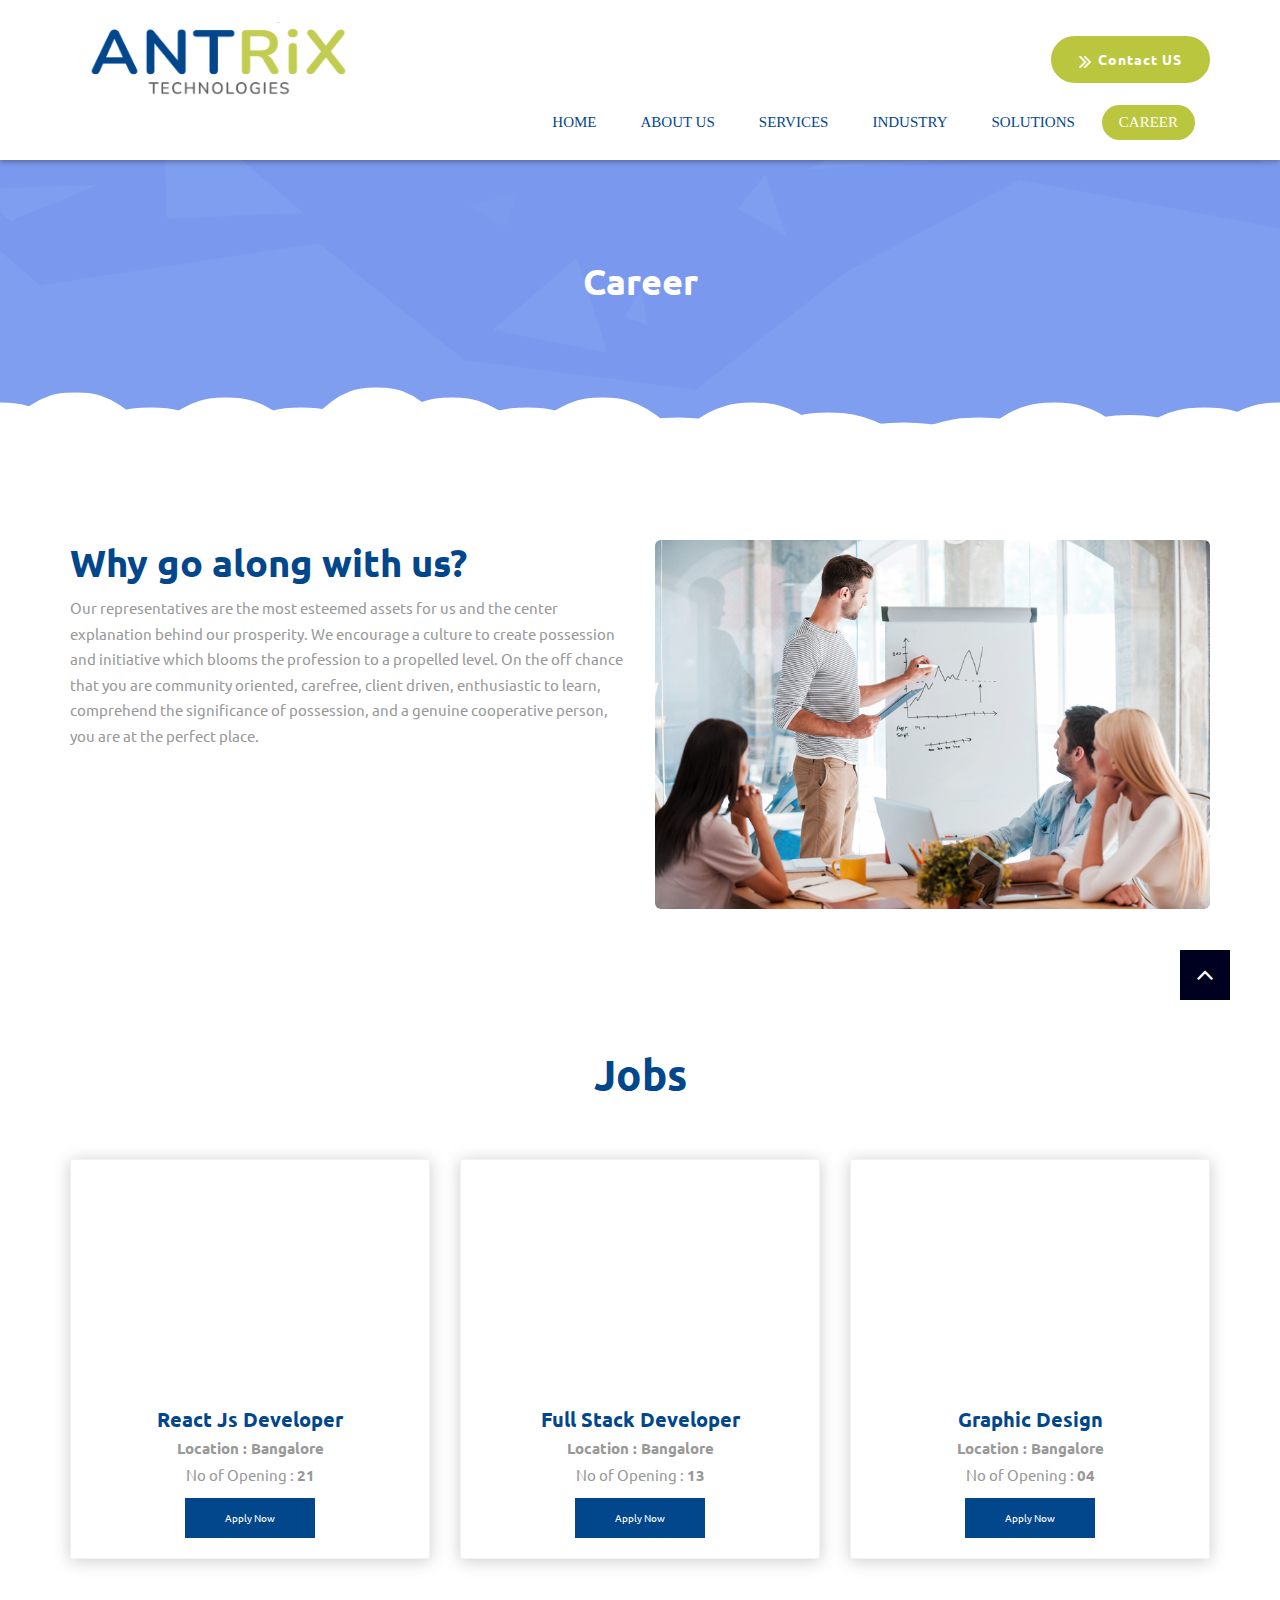
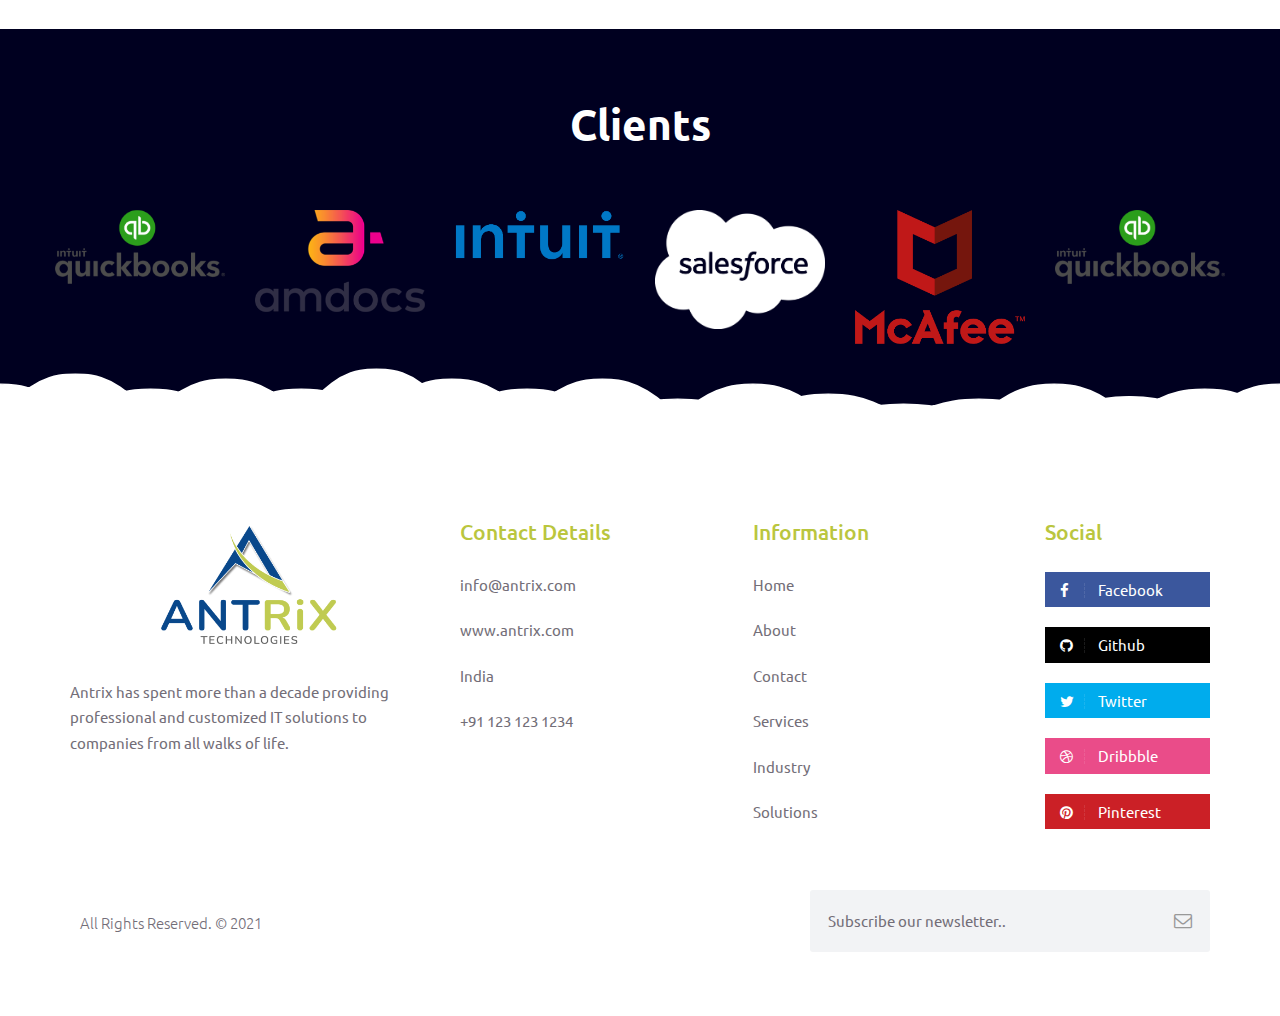
<file: career.html>
<!DOCTYPE html>
<html lang="en">

    <!-- Basic -->
    <meta charset="utf-8">
    <meta http-equiv="X-UA-Compatible" content="IE=edge">   
   
    <!-- Mobile Metas -->
    <meta name="viewport" content="width=device-width, minimum-scale=1.0, maximum-scale=1.0, user-scalable=no">
 
     <!-- Site Metas -->
    <title>Career - Antrix</title>  
    <meta name="keywords" content="">
    <meta name="description" content="">
    <meta name="author" content="">

    <!-- Site Icons -->
      <link rel="shortcut icon" href="images/logos/antrixSingle.png" type="image/x-icon" />
    <link rel="apple-touch-icon" href="images/logos/antrixSingle.png">

    <!-- Bootstrap CSS -->
    <link rel="stylesheet" href="css/bootstrap.min.css">
    <!-- Site CSS -->
    <link rel="stylesheet" href="style.css">
    <!-- Colors CSS -->
    <link rel="stylesheet" href="css/colors.css">
    <!-- ALL VERSION CSS -->
    <link rel="stylesheet" href="css/versions.css">
    <!-- Responsive CSS -->
    <link rel="stylesheet" href="css/responsive.css">
    <!-- Custom CSS -->
    <link rel="stylesheet" href="css/custom.css">

    <!--[if lt IE 9]>
      <script src="https://oss.maxcdn.com/libs/html5shiv/3.7.0/html5shiv.js"></script>
      <script src="https://oss.maxcdn.com/libs/respond.js/1.4.2/respond.min.js"></script>
    <![endif]-->

</head>
<body class="seo_version">

	<!-- LOADER -->
	<!-- <div id="preloader">
		<div id="cupcake" class="box">
			<span class="letter">L</span>
			<div class="cupcakeCircle box">
				<div class="cupcakeInner box">
					<div class="cupcakeCore box"></div>
				</div>
			</div>
			<span class="letter box">A</span>
			<span class="letter box">D</span>
			<span class="letter box">I</span>
			<span class="letter box">N</span>
			<span class="letter box">G</span>
		</div>
	</div> -->
	<!-- END LOADER -->

    <header class="header header_style_01">
        <nav class="megamenu navbar navbar-default">
            <div class="container">
                <div class="navbar-header">
                    <button type="button" class="navbar-toggle collapsed" data-toggle="collapse" data-target="#navbar" aria-expanded="false" aria-controls="navbar">
                        <span class="sr-only">Toggle navigation</span>
                        <span class="icon-bar"></span>
                        <span class="icon-bar"></span>
                        <span class="icon-bar"></span>
                    </button>
                   <a class="navbar-brand" href="index.html"><img src="images/logos/antrix_trans.png" class="navbar-brand-Image" alt="image" ></a>
                </div>
                <div id="navbar" class="navbar-collapse collapse">
					<ul class="nav navbar-nav navbar-right hidden-md hidden-sm hidden-xs">
                        <li><a class="btn-light btn-radius btn-brd top-btn" href="contact.html"><i class="fa fa-angle-double-right"></i>Contact US</a></li>

                    </ul>
                    <ul class="nav navbar-nav navbar-right menu-top">
                        <li><a href="index.html" style="font-family:'Times New Roman', Times, serif;text-transform: uppercase">Home</a></li>
                        <li><a  href="about.html" style="font-family:'Times New Roman', Times, serif;text-transform: uppercase">About Us </a></li>
                        <li><a href="services.html" style="font-family:'Times New Roman', Times, serif;text-transform: uppercase">Services</a></li>
                        
                        <!-- <li><a href="pricing.html">Pricing</a></li> -->
                        <li><a href="Industry.html" style="font-family:'Times New Roman', Times, serif;text-transform: uppercase">Industry</a></li>
                        <li><a href="solutions.html" style="font-family:'Times New Roman', Times, serif;text-transform: uppercase">Solutions</a></li>
                        <li><a class="active" href="career.html" style="font-family:'Times New Roman', Times, serif;text-transform: uppercase">Career</a></li>

                    </ul>
                </div>
            </div>
        </nav>
    </header>

    <div class="all-page-title" style="background-image:url(images/pattern-4.png); background-color: #7998ee;">
        <div class="container text-center">
            <h1>Career</h1>
        </div>
		<!--Page -->
        <!-- <div class="page-info">
            <div class="container">
            	<div class="inner-container">
                    <ul class="bread-crumb">
                        <li><a href="index.html">Home</a></li>
                        <li><span>Career</span></li>
                    </ul>
                </div>
            </div>
        </div> -->
        <!--End Page-->
    </div><!-- end section -->

    <svg id="clouds" class="hidden-xs" xmlns="http://www.w3.org/2000/svg" version="1.1" width="100%" height="100" viewBox="0 0 85 100" preserveAspectRatio="none">
        <path d="M-5 100 Q 0 20 5 100 Z
            M0 100 Q 5 0 10 100
            M5 100 Q 10 30 15 100
            M10 100 Q 15 10 20 100
            M15 100 Q 20 30 25 100
            M20 100 Q 25 -10 30 100
            M25 100 Q 30 10 35 100
            M30 100 Q 35 30 40 100
            M35 100 Q 40 10 45 100
            M40 100 Q 45 50 50 100
            M45 100 Q 50 20 55 100
            M50 100 Q 55 40 60 100
            M55 100 Q 60 60 65 100
            M60 100 Q 65 50 70 100
            M65 100 Q 70 20 75 100
            M70 100 Q 75 45 80 100
            M75 100 Q 80 30 85 100
            M80 100 Q 85 20 90 100
            M85 100 Q 90 50 95 100
            M90 100 Q 95 25 100 100
            M95 100 Q 100 15 105 100 Z">
        </path>
    </svg>

    <div id="about" class="section wb nopadtop">
        <div class="container">
            <div class="row">
				<div class="col-md-6 m40">
                    <div class="message-box">
                        <!-- <h4>Why go along with us?</h4> -->
                        <h2>Why go along with us?</h2>
                        <p> Our representatives are the most esteemed assets for us and the center explanation behind our prosperity. We encourage a culture to create possession and initiative which blooms the profession to a propelled level. On the off chance that you are community oriented, carefree, client driven, enthusiastic to learn, comprehend the significance of possession, and a genuine cooperative person, you are at the perfect place.</p>
                    </div><!-- end messagebox -->
                </div><!-- end col -->
				
                <div class="col-md-6">
                    <div class="post-media wow fadeIn">
                        <img src="uploads/about_01.jpg" alt="" class="img-responsive img-rounded">
                    </div><!-- end media -->
                </div><!-- end col -->
            </div><!-- end row -->
        </div><!-- end container -->
    </div><!-- end section -->

    <div id="services" class="section wb">
        <div class="container">
            <div class="section-title text-center">
                <!-- <small>OnePage SEO - Validation - BACKLINKS</small> -->
                <h3>Jobs</h3>
                <!-- <p class="lead">We offer all your business needs. in the installation package we prepare search engine optimization, social media support, we provide corporate identity and graphic design services.</p> -->
            </div><!-- end title -->
            <div class="row text-center">
                <div class="col-md-4 col-sm-4 col-xs-12">
                    <div class="service-widget">
                        <div class="post-media wow fadeIn">
                            <img src="images/Services/reactJs.png" alt="" class="serviceIcon ">
                        </div>
                        <h3>React Js Developer</h3>
                        <div class="row">
                            <div class="col" style="justify-content: flex-start;">
                                <p style="font-weight: bold;">Location : Bangalore</p>
                            </div>
                            <div class="col" style="justify-content: flex-start;">
                                <p>No of Opening : <span style="font-weight: bold;">21</span></p>
                            </div>
                        </div>
                        <a  class="btn btn-light btn-radius btn-brd ban-btn" style="font-size: 10px;margin-top: 10px;">Apply Now</a>

                    </div><!-- end service -->
                </div><!-- end col -->

                <div class="col-md-4 col-sm-4 col-xs-12">
                    <div class="service-widget">
                        <div class="post-media wow fadeIn">
                            <img src="images/Services/software.png" alt="" class="serviceIcon ">
                        </div>
                        <h3>Full Stack Developer</h3>
                        <div class="row">
                            <div class="col" style="justify-content: flex-start;">
                                <p style="font-weight: bold;">Location : Bangalore</p>
                            </div>
                            <div class="col" style="justify-content: flex-start;">
                                <p>No of Opening : <span style="font-weight: bold;">13</span></p>
                            </div>
                        </div>
                        <a  class="btn btn-light btn-radius btn-brd ban-btn" style="font-size: 10px;margin-top: 10px;">Apply Now</a>

                    </div>
                </div><!-- end col -->

                <div class="col-md-4 col-sm-4 col-xs-12">
                    <div class="service-widget">
                        <div class="post-media wow fadeIn">
                            <img src="images/Services/graphic-design.png" alt="" class="serviceIcon ">
                        </div>
                        <h3>Graphic Design</h3>
                        <div class="row">
                            <div class="col" style="justify-content: flex-start;">
                                <p style="font-weight: bold;">Location : Bangalore</p>
                            </div>
                            <div class="col" style="justify-content: flex-start;">
                                <p>No of Opening : <span style="font-weight: bold;">04</span></p>
                            </div>
                        </div>
                        <a  class="btn btn-light btn-radius btn-brd ban-btn" style="font-size: 10px;margin-top: 10px;">Apply Now</a>

                    </div>
                </div><!-- end col -->
            </div><!-- end row -->

          




        </div><!-- end container -->
    </div><!-- end section -->
    


    <div id="support" class="section db">
        <div class="container">
            <div class="section-title text-center">
                <h3>Clients </h3>
            </div><!-- end title -->

            <div class="row">
                <div id="logo-carousel" class="owl-carousel">
			<div> <img src="images/clients/partner1.png" alt=""> </div>
					<div> <img src="images/clients/partner2.png" alt=""> </div>
					<div> <img src="images/clients/partner3.png" alt=""> </div>
					<div> <img src="images/clients/partner4.png" alt=""> </div>
					<div> <img src="images/clients/partner5.png" alt=""> </div>
                    <div> <img src="images/clients/partner1.png" alt=""> </div>
					<div> <img src="images/clients/partner2.png" alt=""> </div>
				</div>
            </div><!-- end row -->
        </div><!-- end container -->
    </div><!-- end section -->

    <svg id="clouds1" class="hidden-xs" xmlns="http://www.w3.org/2000/svg" version="1.1" width="100%" height="100" viewBox="0 0 85 100" preserveAspectRatio="none">
        <path d="M-5 100 Q 0 20 5 100 Z
            M0 100 Q 5 0 10 100
            M5 100 Q 10 30 15 100
            M10 100 Q 15 10 20 100
            M15 100 Q 20 30 25 100
            M20 100 Q 25 -10 30 100
            M25 100 Q 30 10 35 100
            M30 100 Q 35 30 40 100
            M35 100 Q 40 10 45 100
            M40 100 Q 45 50 50 100
            M45 100 Q 50 20 55 100
            M50 100 Q 55 40 60 100
            M55 100 Q 60 60 65 100
            M60 100 Q 65 50 70 100
            M65 100 Q 70 20 75 100
            M70 100 Q 75 45 80 100
            M75 100 Q 80 30 85 100
            M80 100 Q 85 20 90 100
            M85 100 Q 90 50 95 100
            M90 100 Q 95 25 100 100
            M95 100 Q 100 15 105 100 Z">
        </path>
    </svg>

	<footer class="footer">
        <div class="container">
            <div class="row">
                <div class="col-md-4 col-sm-4 col-xs-12">
                    <div class="widget clearfix ">
                        <div class="widget-title text-center ">
                            <img src="images/logos/antrixFull.png" class="brand-Image" alt="">
                          
                        </div>
                        <p>  Antrix has spent more than a decade providing professional and customized IT solutions to companies from all walks of life.</p>
                     
                    </div><!-- end clearfix -->
                </div><!-- end col -->

                <div class="col-md-3 col-sm-3 col-xs-12">
                    <div class="widget clearfix">
                        <div class="widget-title">
                            <h3>Contact Details</h3>
                        </div>

                        <ul class="footer-links">
                            <li><a href="mailto:#">info@antrix.com</a></li>
                            <li><a href="#">www.antrix.com</a></li>
                            <li>India </li>
                            <li>+91 123 123 1234</li>
                        </ul><!-- end links -->
                    </div><!-- end clearfix -->
                </div><!-- end col -->

                <div class="col-md-3 col-sm-3 col-xs-12">
                    <div class="widget clearfix">
                        <div class="widget-title">
                            <h3>Information</h3>
                        </div>

                        <ul class="footer-links">
                               <li><a href="index.html">Home</a></li>
							<li><a href="about.html">About</a></li>
							<li><a href="contact.html">Contact</a></li>
							<li><a href="services.html">Services</a></li>
                            <li><a href="Industry.html">Industry</a></li>
                            <li><a href="solutions.html">Solutions</a></li>
                        </ul><!-- end links -->
                    </div><!-- end clearfix -->
                </div><!-- end col -->

                <div class="col-md-2 col-sm-2 col-xs-12">
                    <div class="widget clearfix">
                        <div class="widget-title">
                            <h3>Social</h3>
                        </div>
                        <ul class="footer-links social-md">
                       <li><a class="fb" ><i class="fa fa-facebook"></i> Facebook</a></li>
                            <li><a class="gi" ><i class="fa fa-github"></i> Github</a></li>
                            <li><a class="tw" ><i class="fa fa-twitter"></i> Twitter</a></li>
                            <li><a class="dr" ><i class="fa fa-dribbble"></i> Dribbble</a></li>
                            <li><a class="pi" ><i class="fa fa-pinterest"></i> Pinterest</a></li>
                        </ul><!-- end links -->
                    </div><!-- end clearfix -->
                </div><!-- end col -->
            </div><!-- end row -->
        </div><!-- end container -->
    </footer><!-- end footer -->
	
    <div class="copyrights">
        <div class="container">
            <div class="footer-distributed">
                <div class="footer-left">
                       <p class="footer-company-name">All Rights Reserved. &copy; 2021</p>
                </div>

                <div class="footer-right">
                    <form method="get" action="#">
                        <input placeholder="Subscribe our newsletter.." name="search">
                        <i class="fa fa-envelope-o"></i>
                    </form>
                </div>
            </div>
        </div><!-- end container -->
    </div><!-- end copyrights -->


    <a href="#" id="scroll-to-top" class="dmtop global-radius"><i class="fa fa-angle-up"></i></a>

    <!-- ALL JS FILES -->
    <script src="js/all.js"></script>
    <!-- ALL PLUGINS -->
    <script src="js/custom.js"></script>

</body>
</html>
</file>
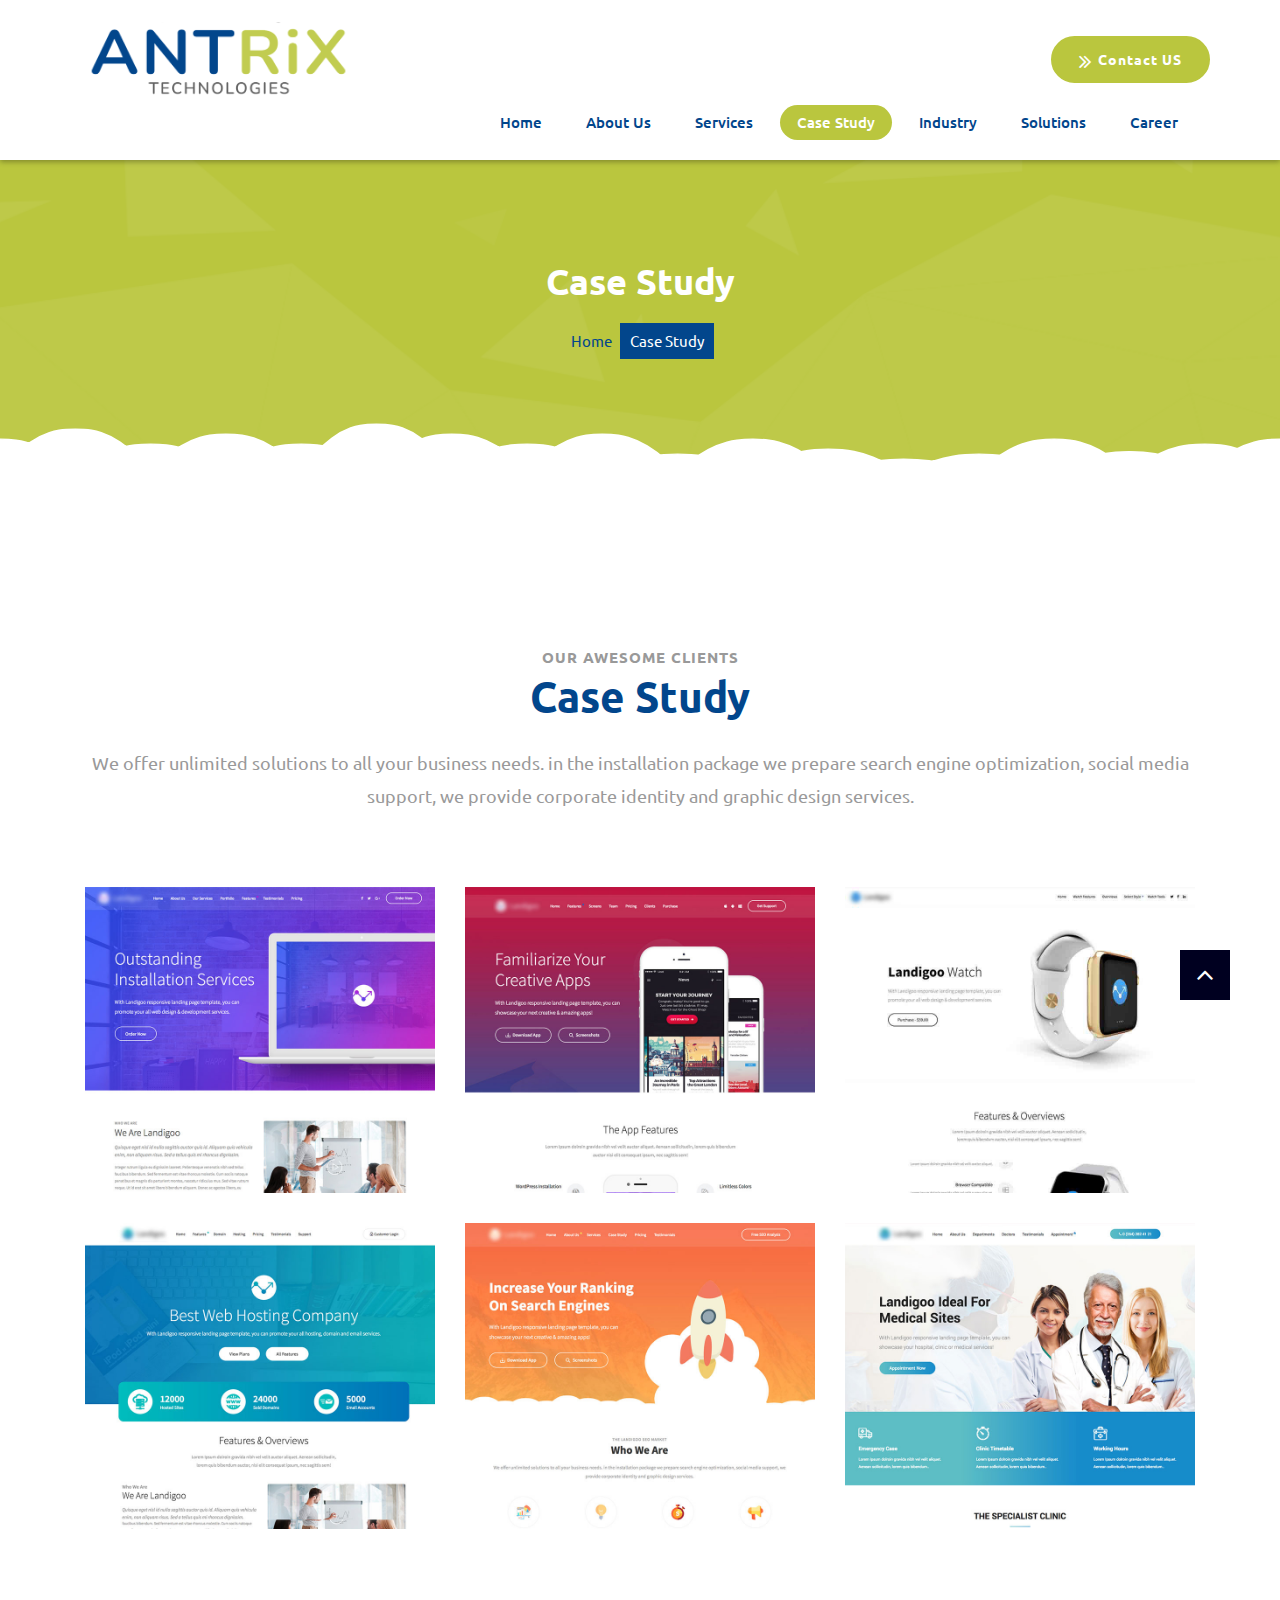
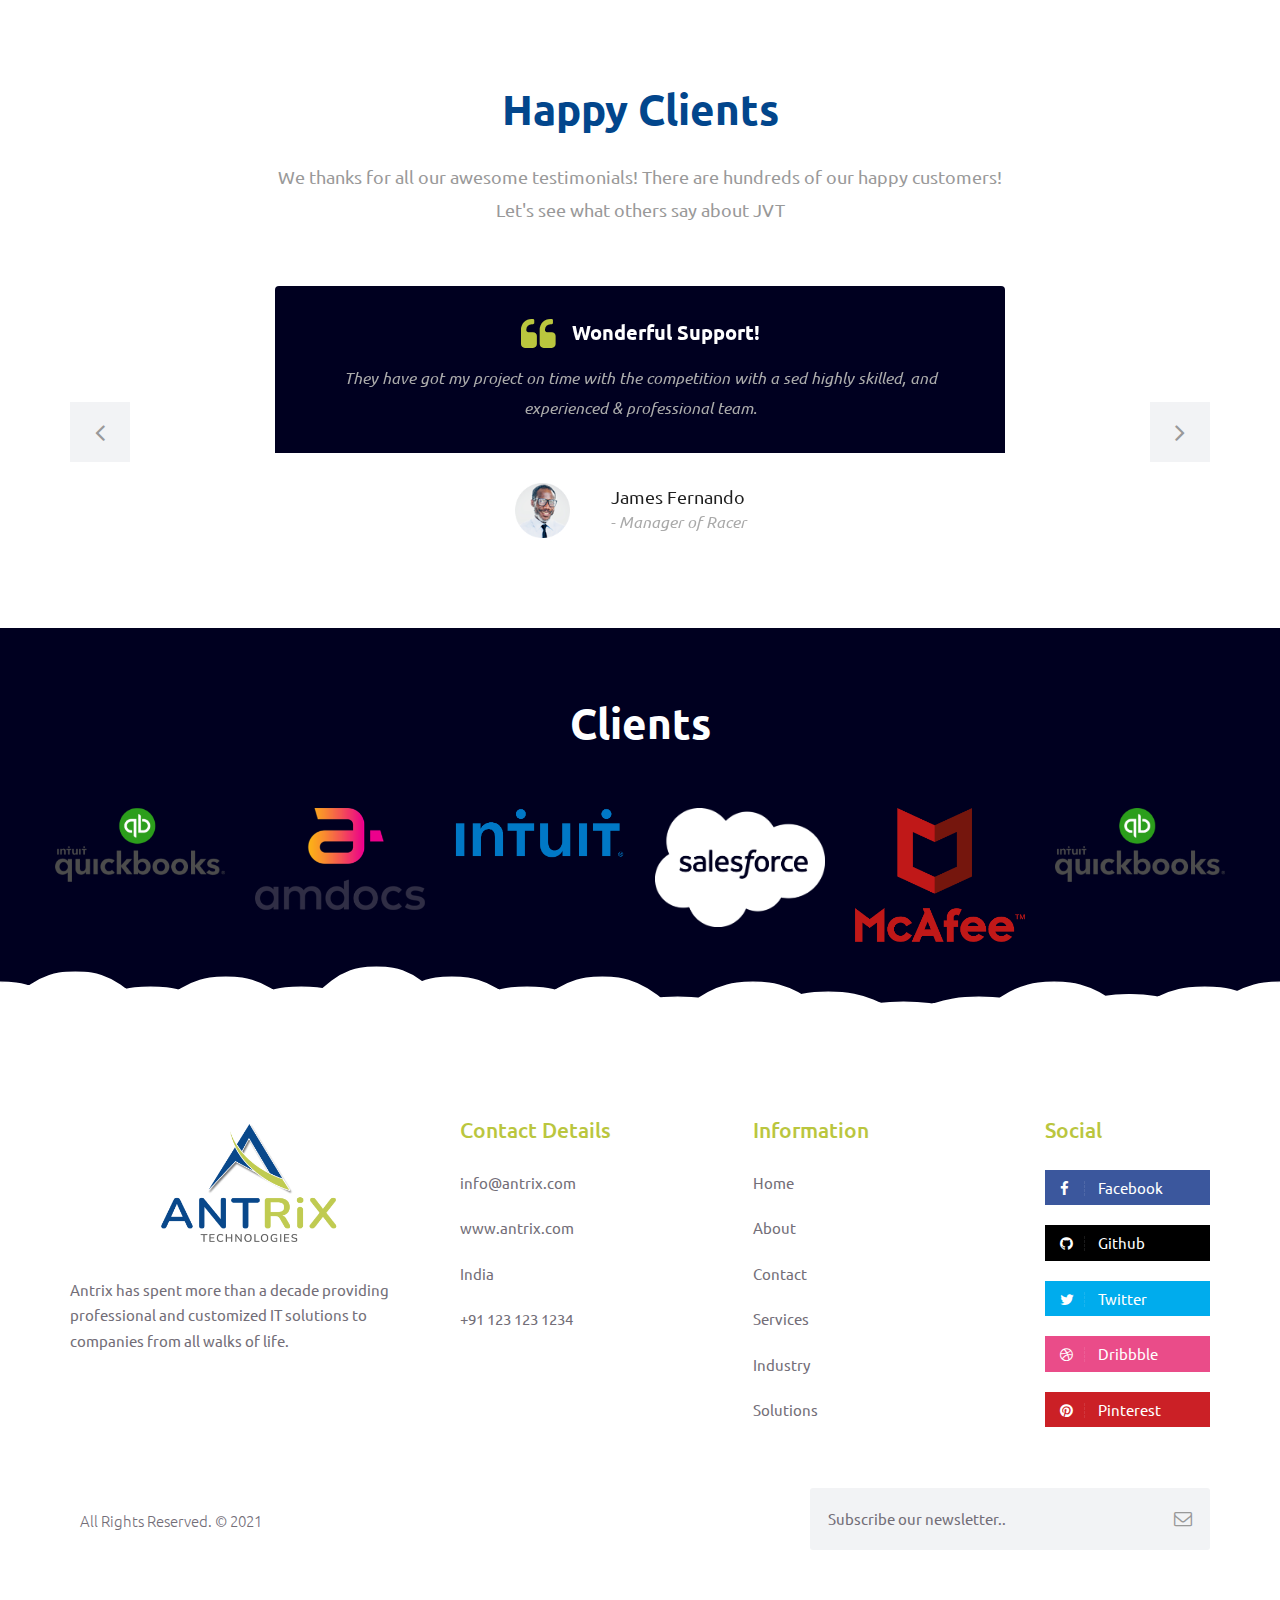
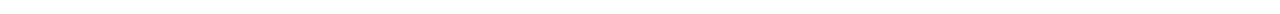
<file: case-study.html>
<!DOCTYPE html>
<html lang="en">

    <!-- Basic -->
    <meta charset="utf-8">
    <meta http-equiv="X-UA-Compatible" content="IE=edge">   
   
    <!-- Mobile Metas -->
    <meta name="viewport" content="width=device-width, minimum-scale=1.0, maximum-scale=1.0, user-scalable=no">
 
     <!-- Site Metas -->
    <title>JVT Template</title>  
    <meta name="keywords" content="">
    <meta name="description" content="">
    <meta name="author" content="">

    <!-- Site Icons -->
      <link rel="shortcut icon" href="images/logos/antrixSingle.png" type="image/x-icon" />
    <link rel="apple-touch-icon" href="images/logos/antrixSingle.png">

    <!-- Bootstrap CSS -->
    <link rel="stylesheet" href="css/bootstrap.min.css">
    <!-- Site CSS -->
    <link rel="stylesheet" href="style.css">
    <!-- Colors CSS -->
    <link rel="stylesheet" href="css/colors.css">
    <!-- ALL VERSION CSS -->
    <link rel="stylesheet" href="css/versions.css">
    <!-- Responsive CSS -->
    <link rel="stylesheet" href="css/responsive.css">
    <!-- Custom CSS -->
    <link rel="stylesheet" href="css/custom.css">

    <!--[if lt IE 9]>
      <script src="https://oss.maxcdn.com/libs/html5shiv/3.7.0/html5shiv.js"></script>
      <script src="https://oss.maxcdn.com/libs/respond.js/1.4.2/respond.min.js"></script>
    <![endif]-->

</head>
<body class="seo_version">

    <!-- LOADER -->
	<div id="preloader">
		<div id="cupcake" class="box">
			<span class="letter">L</span>
			<div class="cupcakeCircle box">
				<div class="cupcakeInner box">
					<div class="cupcakeCore box"></div>
				</div>
			</div>
			<span class="letter box">A</span>
			<span class="letter box">D</span>
			<span class="letter box">I</span>
			<span class="letter box">N</span>
			<span class="letter box">G</span>
		</div>
	</div>
	<!-- END LOADER -->

    <header class="header header_style_01">
        <nav class="megamenu navbar navbar-default">
            <div class="container">
                <div class="navbar-header">
                    <button type="button" class="navbar-toggle collapsed" data-toggle="collapse" data-target="#navbar" aria-expanded="false" aria-controls="navbar">
                        <span class="sr-only">Toggle navigation</span>
                        <span class="icon-bar"></span>
                        <span class="icon-bar"></span>
                        <span class="icon-bar"></span>
                    </button>
                   <a class="navbar-brand" href="index.html"><img src="images/logos/antrix_trans.png" class="navbar-brand-Image" alt="image" ></a>
                </div>
                <div id="navbar" class="navbar-collapse collapse">
					<ul class="nav navbar-nav navbar-right hidden-md hidden-sm hidden-xs">
                        <li><a class="btn-light btn-radius btn-brd top-btn" href="contact.html"><i class="fa fa-angle-double-right"></i>Contact US</a></li>

                    </ul>
                    <ul class="nav navbar-nav navbar-right menu-top">
                        <li><a href="index.html">Home</a></li>
                        <li><a href="about.html">About Us </a></li>
                        <li><a href="services.html">Services</a></li>
                        <li><a class="active" href="case-study.html">Case Study</a></li>
                        <!-- <li><a href="pricing.html">Pricing</a></li> -->
                       <li><a href="Industry.html">Industry</a></li>
                        <li><a href="solutions.html">Solutions</a></li>
                        <li><a href="career.html">Career</a></li>
                    </ul>
                </div>
            </div>
        </nav>
    </header>

    <div class="all-page-title" style="background-image:url(images/pattern-4.png);">
        <div class="container text-center">
            <h1>Case Study</h1>
        </div>
		<!--Page -->
        <div class="page-info">
            <div class="container">
            	<div class="inner-container">
                    <ul class="bread-crumb">
                        <li><a href="index.html">Home</a></li>
                        <li><span>Case Study</span></li>
                    </ul>
                </div>
            </div>
        </div>
        <!--End Page-->
    </div><!-- end section -->

    <svg id="clouds" class="hidden-xs" xmlns="http://www.w3.org/2000/svg" version="1.1" width="100%" height="100" viewBox="0 0 85 100" preserveAspectRatio="none">
        <path d="M-5 100 Q 0 20 5 100 Z
            M0 100 Q 5 0 10 100
            M5 100 Q 10 30 15 100
            M10 100 Q 15 10 20 100
            M15 100 Q 20 30 25 100
            M20 100 Q 25 -10 30 100
            M25 100 Q 30 10 35 100
            M30 100 Q 35 30 40 100
            M35 100 Q 40 10 45 100
            M40 100 Q 45 50 50 100
            M45 100 Q 50 20 55 100
            M50 100 Q 55 40 60 100
            M55 100 Q 60 60 65 100
            M60 100 Q 65 50 70 100
            M65 100 Q 70 20 75 100
            M70 100 Q 75 45 80 100
            M75 100 Q 80 30 85 100
            M80 100 Q 85 20 90 100
            M85 100 Q 90 50 95 100
            M90 100 Q 95 25 100 100
            M95 100 Q 100 15 105 100 Z">
        </path>
    </svg>
	
	<div id="case-study-box" class="section wb">
        <div class="container">
            <div class="section-title text-center">
                <small>Our Awesome Clients</small>
                <h3>Case Study</h3>
                <p class="lead">We offer unlimited solutions to all your business needs. in the installation package we prepare search engine optimization, social media support, we provide corporate identity and graphic design services.</p>
            </div><!-- end title -->

            <div id="da-thumbs" class="da-thumbs portfolio">
                <div class="post-media pitem item-w1 item-h1 cat1">
                    <a href="uploads/version_01.jpg" data-rel="prettyPhoto[gal]">
                        <img src="uploads/version_01.jpg" alt="" class="img-responsive">
                        <div>
							<h3>Web Design Project</h3>
							<p>Landing Page</p>
                            <i class="flaticon-unlink"></i>
                        </div>
                    </a>
                </div>
                <div class="post-media pitem item-w1 item-h1 cat2">
                    <a href="uploads/version_02.jpg" data-rel="prettyPhoto[gal]">
                        <img src="uploads/version_02.jpg" alt="" class="img-responsive">
                        <div>
							<h3>Web Design Project</h3>
							<p>Landing Page</p>
                            <i class="flaticon-unlink"></i>
                        </div>
                    </a>
                </div>
                <div class="post-media pitem item-w1 item-h1 cat1">
                    <a href="uploads/version_03.jpg" data-rel="prettyPhoto[gal]">
                        <img src="uploads/version_03.jpg" alt="" class="img-responsive">
                        <div>
							<h3>Web Design Project</h3>
							<p>Landing Page</p>
                            <i class="flaticon-unlink"></i>
                        </div>
                    </a>
                </div>

                <div class="post-media pitem item-w1 item-h1 cat3">
                    <a href="uploads/version_04.jpg" data-rel="prettyPhoto[gal]">
                        <img src="uploads/version_04.jpg" alt="" class="img-responsive">
                        <div>
							<h3>Web Design Project</h3>
							<p>Landing Page</p>
                            <i class="flaticon-unlink"></i>
                        </div>
                    </a>
                </div>
                <div class="post-media pitem item-w1 item-h1 cat2">
                    <a href="uploads/version_05.jpg" data-rel="prettyPhoto[gal]">
                        <img src="uploads/version_05.jpg" alt="" class="img-responsive">
                        <div>
							<h3>Web Design Project</h3>
							<p>Landing Page</p>
                            <i class="flaticon-unlink"></i>
                        </div>
                    </a>
                </div>
                <div class="post-media pitem item-w1 item-h1 cat1">
                    <a href="uploads/version_06.jpg" data-rel="prettyPhoto[gal]">
                        <img src="uploads/version_06.jpg" alt="" class="img-responsive">
                        <div>
							<h3>Web Design Project</h3>
							<p>Landing Page</p>
                            <i class="flaticon-unlink"></i>
                        </div>
                    </a>
                </div>
            </div><!-- end portfolio -->
        </div><!-- end container -->
    </div><!-- end section -->
	
    <div id="testimonials" class="section wb">
        <div class="container">
            <div class="section-title text-center">
                <h3>Happy Clients</h3>
                <p class="lead">We thanks for all our awesome testimonials! There are hundreds of our happy customers! <br>Let's see what others say about JVT</p>
            </div><!-- end title -->

            <div class="row">
                <div class="col-md-12 col-sm-12">
                    <div class="testi-carousel owl-carousel owl-theme">
                        <div class="testimonial clearfix">
                            <div class="desc">
                                <h3><i class="fa fa-quote-left"></i> Wonderful Support!</h3>
                                <p class="lead">They have got my project on time with the competition with a sed highly skilled, and experienced & professional team.</p>
                            </div>
                            <div class="testi-meta">
                                <img src="uploads/testi_01.png" alt="" class="img-responsive alignleft">
                                <h4>James Fernando <small>- Manager of Racer</small></h4>
                            </div>
                            <!-- end testi-meta -->
                        </div>
                        <!-- end testimonial -->

                        <div class="testimonial clearfix">
                            <div class="desc">
                                <h3><i class="fa fa-quote-left"></i> Awesome Services!</h3>
                                <p class="lead">Explain to you how all this mistaken idea of denouncing pleasure and praising pain was born and I will give you completed.</p>
                            </div>
                            <div class="testi-meta">
                                <img src="uploads/testi_02.png" alt="" class="img-responsive alignleft">
                                <h4>Jacques Philips <small>- Product Head</small></h4>
                            </div>
                            <!-- end testi-meta -->
                        </div>
                        <!-- end testimonial -->

                        <div class="testimonial clearfix">
                            <div class="desc">
                                <h3><i class="fa fa-quote-left"></i> Great & Talented Team!</h3>
                                <p class="lead">The master-builder of human happines no one rejects, dislikes avoids pleasure itself, because it is very pursue pleasure. </p>
                            </div>
                            <div class="testi-meta">
                                <img src="uploads/testi_03.png" alt="" class="img-responsive alignleft">
                                <h4>Venanda Mercy <small>- Newyork City</small></h4>
                            </div>
                            <!-- end testi-meta -->
                        </div>
                        <!-- end testimonial -->
                        <div class="testimonial clearfix">
                            <div class="desc">
                                <h3><i class="fa fa-quote-left"></i> Wonderful Support!</h3>
                                <p class="lead">They have got my project on time with the competition with a sed highly skilled, and experienced & professional team.</p>
                            </div>
                            <div class="testi-meta">
                                <img src="uploads/testi_01.png" alt="" class="img-responsive alignleft">
                                <h4>James Fernando <small>- Manager of Racer</small></h4>
                            </div>
                            <!-- end testi-meta -->
                        </div>
                        <!-- end testimonial -->

                        <div class="testimonial clearfix">
                            <div class="desc">
                                <h3><i class="fa fa-quote-left"></i> Awesome Services!</h3>
                                <p class="lead">Explain to you how all this mistaken idea of denouncing pleasure and praising pain was born and I will give you completed.</p>
                            </div>
                            <div class="testi-meta">
                                <img src="uploads/testi_02.png" alt="" class="img-responsive alignleft">
                                <h4>Jacques Philips <small>- Product Head</small></h4>
                            </div>
                            <!-- end testi-meta -->
                        </div>
                        <!-- end testimonial -->

                        <div class="testimonial clearfix">
                            <div class="desc">
                                <h3><i class="fa fa-quote-left"></i> Great & Talented Team!</h3>
                                <p class="lead">The master-builder of human happines no one rejects, dislikes avoids pleasure itself, because it is very pursue pleasure. </p>
                            </div>
                            <div class="testi-meta">
                                <img src="uploads/testi_03.png" alt="" class="img-responsive alignleft">
                                <h4>Venanda Mercy <small>- Newyork City</small></h4>
                            </div>
                            <!-- end testi-meta -->
                        </div><!-- end testimonial -->
                    </div><!-- end carousel -->
                </div><!-- end col -->
            </div><!-- end row -->
        </div><!-- end container -->
    </div><!-- end section -->

    <div id="support" class="section db">
        <div class="container">
            <div class="section-title text-center">
                <h3>Clients </h3>
            </div><!-- end title -->

            <div class="row">
                <div id="logo-carousel" class="owl-carousel">
			<div> <img src="images/clients/partner1.png" alt=""> </div>
					<div> <img src="images/clients/partner2.png" alt=""> </div>
					<div> <img src="images/clients/partner3.png" alt=""> </div>
					<div> <img src="images/clients/partner4.png" alt=""> </div>
					<div> <img src="images/clients/partner5.png" alt=""> </div>
                    <div> <img src="images/clients/partner1.png" alt=""> </div>
					<div> <img src="images/clients/partner2.png" alt=""> </div>
				</div>
            </div><!-- end row -->
        </div><!-- end container -->
    </div><!-- end section -->

    <svg id="clouds1" class="hidden-xs" xmlns="http://www.w3.org/2000/svg" version="1.1" width="100%" height="100" viewBox="0 0 85 100" preserveAspectRatio="none">
        <path d="M-5 100 Q 0 20 5 100 Z
            M0 100 Q 5 0 10 100
            M5 100 Q 10 30 15 100
            M10 100 Q 15 10 20 100
            M15 100 Q 20 30 25 100
            M20 100 Q 25 -10 30 100
            M25 100 Q 30 10 35 100
            M30 100 Q 35 30 40 100
            M35 100 Q 40 10 45 100
            M40 100 Q 45 50 50 100
            M45 100 Q 50 20 55 100
            M50 100 Q 55 40 60 100
            M55 100 Q 60 60 65 100
            M60 100 Q 65 50 70 100
            M65 100 Q 70 20 75 100
            M70 100 Q 75 45 80 100
            M75 100 Q 80 30 85 100
            M80 100 Q 85 20 90 100
            M85 100 Q 90 50 95 100
            M90 100 Q 95 25 100 100
            M95 100 Q 100 15 105 100 Z">
        </path>
    </svg>

	<footer class="footer">
        <div class="container">
            <div class="row">
                <div class="col-md-4 col-sm-4 col-xs-12">
                    <div class="widget clearfix ">
                        <div class="widget-title text-center ">
                            <img src="images/logos/antrixFull.png" class="brand-Image" alt="">
                          
                        </div>
                        <p>  Antrix has spent more than a decade providing professional and customized IT solutions to companies from all walks of life.</p>
                     
                    </div><!-- end clearfix -->
                </div><!-- end col -->

                <div class="col-md-3 col-sm-3 col-xs-12">
                    <div class="widget clearfix">
                        <div class="widget-title">
                            <h3>Contact Details</h3>
                        </div>

                        <ul class="footer-links">
                            <li><a href="mailto:#">info@antrix.com</a></li>
                            <li><a href="#">www.antrix.com</a></li>
                            <li>India </li>
                            <li>+91 123 123 1234</li>
                        </ul><!-- end links -->
                    </div><!-- end clearfix -->
                </div><!-- end col -->

                <div class="col-md-3 col-sm-3 col-xs-12">
                    <div class="widget clearfix">
                        <div class="widget-title">
                            <h3>Information</h3>
                        </div>

                        <ul class="footer-links">
                              <li><a href="index.html">Home</a></li>
							<li><a href="about.html">About</a></li>
							<li><a href="contact.html">Contact</a></li>
							<li><a href="services.html">Services</a></li>
                            <li><a href="Industry.html">Industry</a></li>
                            <li><a href="solutions.html">Solutions</a></li>
                        </ul><!-- end links -->
                    </div><!-- end clearfix -->
                </div><!-- end col -->

                <div class="col-md-2 col-sm-2 col-xs-12">
                    <div class="widget clearfix">
                        <div class="widget-title">
                            <h3>Social</h3>
                        </div>
                        <ul class="footer-links social-md">
                       <li><a class="fb" ><i class="fa fa-facebook"></i> Facebook</a></li>
                            <li><a class="gi" ><i class="fa fa-github"></i> Github</a></li>
                            <li><a class="tw" ><i class="fa fa-twitter"></i> Twitter</a></li>
                            <li><a class="dr" ><i class="fa fa-dribbble"></i> Dribbble</a></li>
                            <li><a class="pi" ><i class="fa fa-pinterest"></i> Pinterest</a></li>
                        </ul><!-- end links -->
                    </div><!-- end clearfix -->
                </div><!-- end col -->
            </div><!-- end row -->
        </div><!-- end container -->
    </footer><!-- end footer -->
	
    <div class="copyrights">
        <div class="container">
            <div class="footer-distributed">
                <div class="footer-left">
                       <p class="footer-company-name">All Rights Reserved. &copy; 2021</p>
                </div>

                <div class="footer-right">
                    <form method="get" action="#">
                        <input placeholder="Subscribe our newsletter.." name="search">
                        <i class="fa fa-envelope-o"></i>
                    </form>
                </div>
            </div>
        </div><!-- end container -->
    </div><!-- end copyrights -->


    <a href="#" id="scroll-to-top" class="dmtop global-radius"><i class="fa fa-angle-up"></i></a>

    <!-- ALL JS FILES -->
    <script src="js/all.js"></script>
    <!-- ALL PLUGINS -->
    <script src="js/custom.js"></script>
	<script src="js/portfolio.js"></script>
	<script src="js/hoverdir.js"></script>   

</body>
</html>
</file>
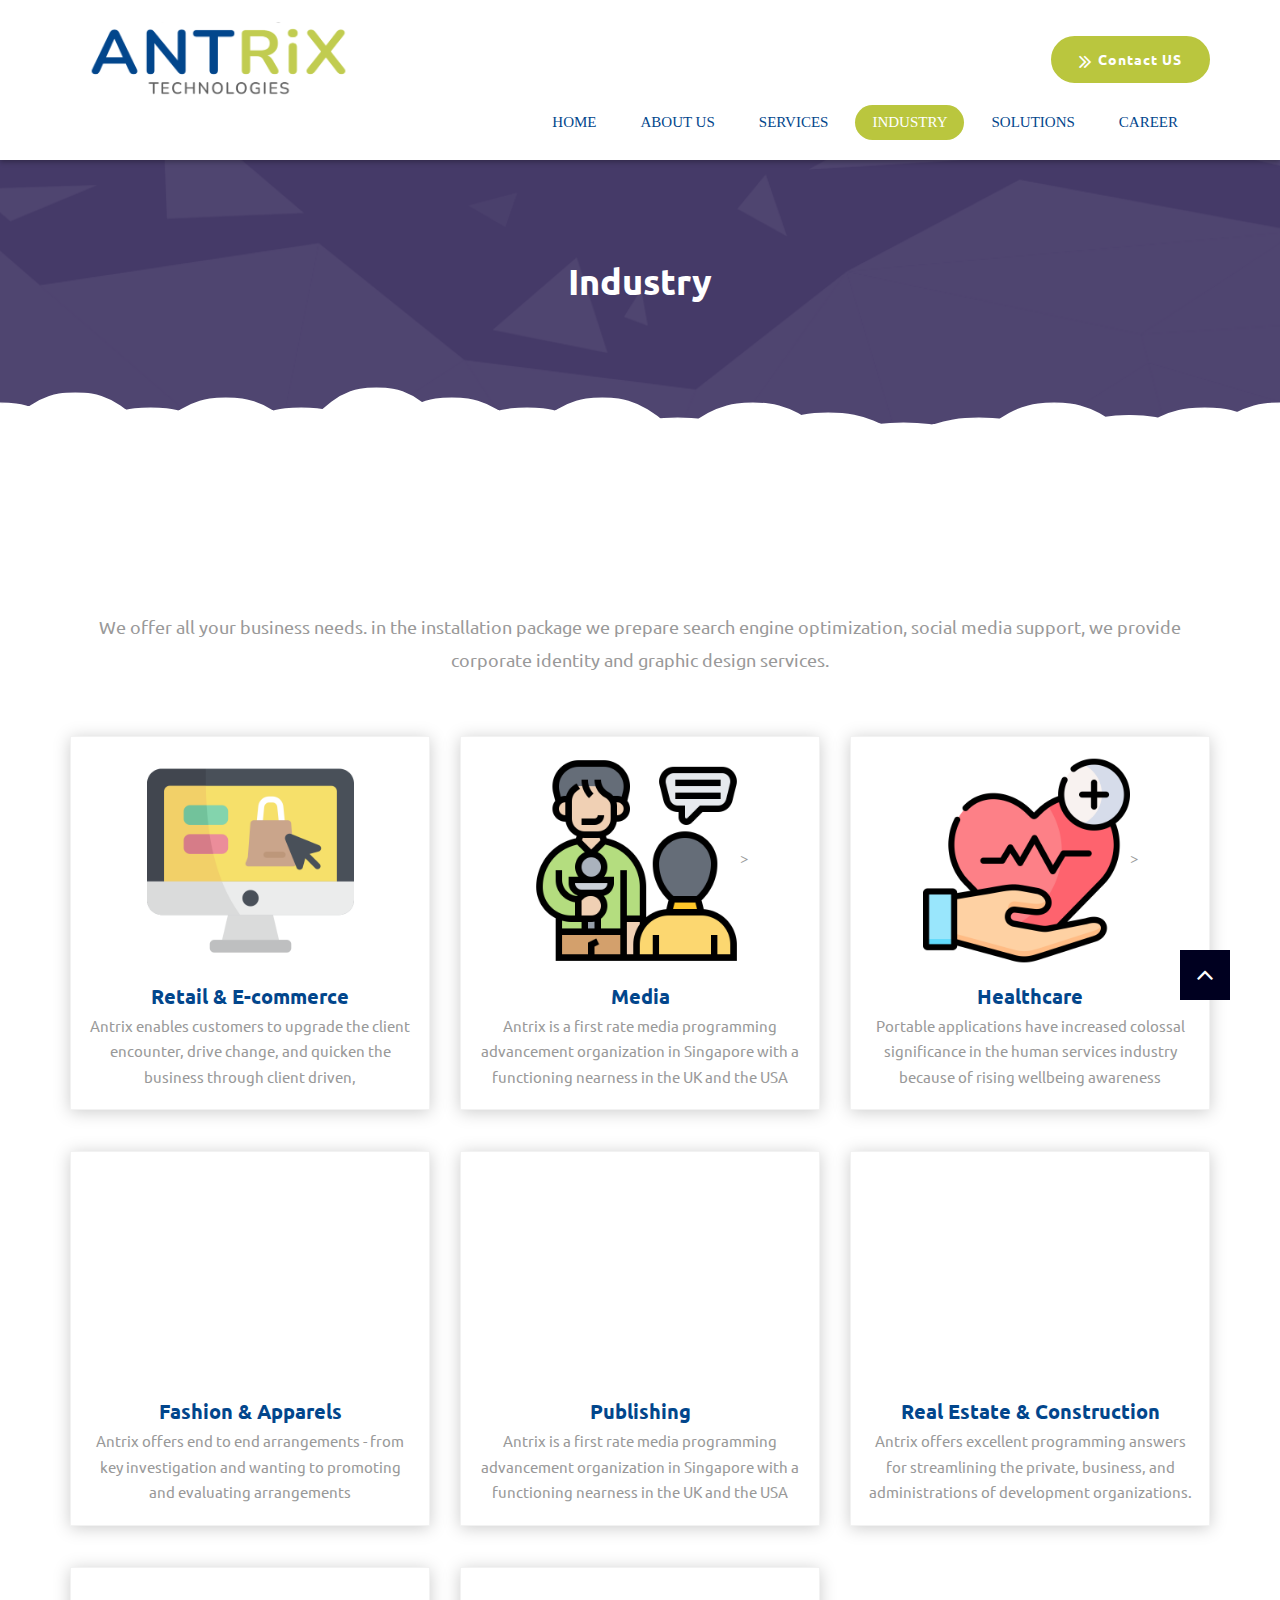
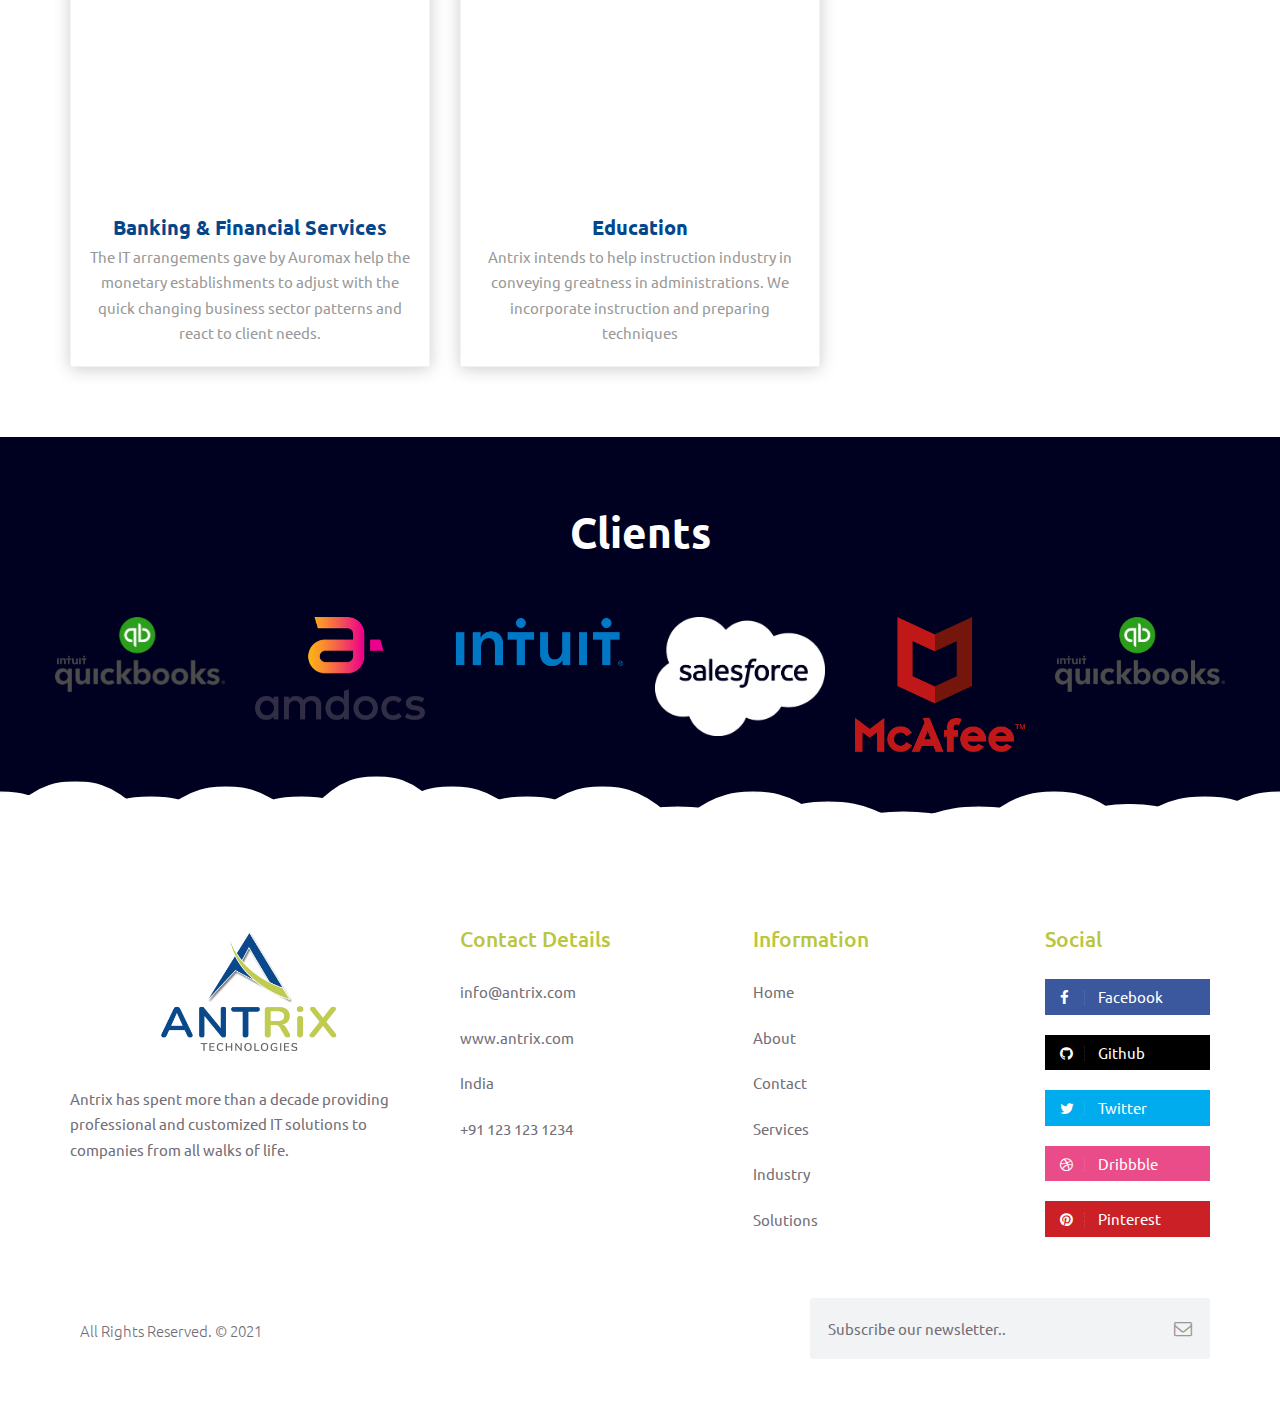
<file: Industry.html>
<!DOCTYPE html>
<html lang="en">

    <!-- Basic -->
    <meta charset="utf-8">
    <meta http-equiv="X-UA-Compatible" content="IE=edge">   
   
    <!-- Mobile Metas -->
    <meta name="viewport" content="width=device-width, minimum-scale=1.0, maximum-scale=1.0, user-scalable=no">
 
     <!-- Site Metas -->
    <title>Industry - Antrix</title>  
    <meta name="keywords" content="">
    <meta name="description" content="">
    <meta name="author" content="">

    <!-- Site Icons -->
      <link rel="shortcut icon" href="images/logos/antrixSingle.png" type="image/x-icon" />
    <link rel="apple-touch-icon" href="images/logos/antrixSingle.png">

    <!-- Bootstrap CSS -->
    <link rel="stylesheet" href="css/bootstrap.min.css">
    <!-- Site CSS -->
    <link rel="stylesheet" href="style.css">
    <!-- Colors CSS -->
    <link rel="stylesheet" href="css/colors.css">
    <!-- ALL VERSION CSS -->
    <link rel="stylesheet" href="css/versions.css">
    <!-- Responsive CSS -->
    <link rel="stylesheet" href="css/responsive.css">
    <!-- Custom CSS -->
    <link rel="stylesheet" href="css/custom.css">

    <!--[if lt IE 9]>
      <script src="https://oss.maxcdn.com/libs/html5shiv/3.7.0/html5shiv.js"></script>
      <script src="https://oss.maxcdn.com/libs/respond.js/1.4.2/respond.min.js"></script>
    <![endif]-->

</head>
<body class="seo_version">

    <!-- LOADER -->
	<!-- <div id="preloader">
		<div id="cupcake" class="box">
			<span class="letter">L</span>
			<div class="cupcakeCircle box">
				<div class="cupcakeInner box">
					<div class="cupcakeCore box"></div>
				</div>
			</div>
			<span class="letter box">A</span>
			<span class="letter box">D</span>
			<span class="letter box">I</span>
			<span class="letter box">N</span>
			<span class="letter box">G</span>
		</div>
	</div> -->
	<!-- END LOADER -->

    <header class="header header_style_01">
        <nav class="megamenu navbar navbar-default">
            <div class="container">
                <div class="navbar-header">
                    <button type="button" class="navbar-toggle collapsed" data-toggle="collapse" data-target="#navbar" aria-expanded="false" aria-controls="navbar">
                        <span class="sr-only">Toggle navigation</span>
                        <span class="icon-bar"></span>
                        <span class="icon-bar"></span>
                        <span class="icon-bar"></span>
                    </button>
                   <a class="navbar-brand" href="index.html"><img src="images/logos/antrix_trans.png" class="navbar-brand-Image" alt="image" ></a>
                </div>
                <div id="navbar" class="navbar-collapse collapse">
					<ul class="nav navbar-nav navbar-right hidden-md hidden-sm hidden-xs">
                        <li><a class="btn-light btn-radius btn-brd top-btn" href="contact.html"><i class="fa fa-angle-double-right"></i>Contact US</a></li>

                    </ul>
                    <ul class="nav navbar-nav navbar-right menu-top">
                        <li><a href="index.html" style="font-family:'Times New Roman', Times, serif;text-transform: uppercase">Home</a></li>
                        <li><a href="about.html" style="font-family:'Times New Roman', Times, serif;text-transform: uppercase">About Us </a></li>
                        <li><a  style="font-family:'Times New Roman', Times, serif;text-transform: uppercase"  href="services.html">Services</a></li>
                        
                        <!-- <li><a href="pricing.html">Pricing</a></li> -->
                        <li><a class="active"href="Industry.html" style="font-family:'Times New Roman', Times, serif;text-transform: uppercase">Industry</a></li>
                        <li><a  href="solutions.html" style="font-family:'Times New Roman', Times, serif;text-transform: uppercase">Solutions</a></li>
                        <li><a href="career.html" style="font-family:'Times New Roman', Times, serif;text-transform: uppercase">Career</a></li>

                    </ul>
                </div>
            </div>
        </nav>
    </header>

    <div class="all-page-title" style="background-image:url(images/pattern-4.png); background-color: #453a68;">
        <div class="container text-center">
            <h1>Industry</h1>
        </div>
		<!--Page -->
        <!-- <div class="page-info">
            <div class="container">
            	<div class="inner-container">
                    <ul class="bread-crumb">
                        <li><a href="index.html">Home</a></li>
                        <li><span>Industry</span></li>
                    </ul>
                </div>
            </div>
        </div> -->
        <!--End Page-->
    </div><!-- end section -->

    <svg id="clouds" class="hidden-xs" xmlns="http://www.w3.org/2000/svg" version="1.1" width="100%" height="100" viewBox="0 0 85 100" preserveAspectRatio="none">
        <path d="M-5 100 Q 0 20 5 100 Z
            M0 100 Q 5 0 10 100
            M5 100 Q 10 30 15 100
            M10 100 Q 15 10 20 100
            M15 100 Q 20 30 25 100
            M20 100 Q 25 -10 30 100
            M25 100 Q 30 10 35 100
            M30 100 Q 35 30 40 100
            M35 100 Q 40 10 45 100
            M40 100 Q 45 50 50 100
            M45 100 Q 50 20 55 100
            M50 100 Q 55 40 60 100
            M55 100 Q 60 60 65 100
            M60 100 Q 65 50 70 100
            M65 100 Q 70 20 75 100
            M70 100 Q 75 45 80 100
            M75 100 Q 80 30 85 100
            M80 100 Q 85 20 90 100
            M85 100 Q 90 50 95 100
            M90 100 Q 95 25 100 100
            M95 100 Q 100 15 105 100 Z">
        </path>
    </svg>

    <div id="services" class="section wb">
        <div class="container">
            <div class="section-title text-center">
                <!-- <small>OnePage SEO - Validation - BACKLINKS</small> -->
                <!-- <h3>Industry</h3> -->
                <p class="lead">We offer all your business needs. in the installation package we prepare search engine optimization, social media support, we provide corporate identity and graphic design services.</p>
            </div><!-- end title -->
            <div class="row text-center">
                <div class="col-md-4 col-sm-4 col-xs-12">
                    <div class="service-widget">
                        <div class="post-media wow fadeIn">
                            <img src="images/Services/ecommerce.png" alt="" class="serviceIcon ">
                        </div>
                        <h3>Retail & E-commerce</h3>
                        <p>Antrix enables customers to upgrade the client encounter, drive change, and quicken the business through client driven,</p>
                    </div><!-- end service -->
                </div><!-- end col -->

                <div class="col-md-4 col-sm-4 col-xs-12">
                    <div class="service-widget">
                        <div class="post-media wow fadeIn">
                            <img src="images/Services/media.png" alt=""  class="serviceIcon ">>
                        </div>
                        <h3>Media</h3>
                        <p>Antrix is a first rate media programming advancement organization in Singapore with a functioning nearness in the UK and the USA</p>
                    </div><!-- end service -->
                </div><!-- end col -->

                <div class="col-md-4 col-sm-4 col-xs-12">
                    <div class="service-widget">
                        <div class="post-media wow fadeIn">
                            <img src="images/Services/healthcare.png" alt=""  class="serviceIcon ">>
                        </div>
                        <h3>Healthcare</h3>
                        <p>Portable applications have increased colossal significance in the human services industry because of rising wellbeing awareness</p>
                    </div><!-- end service -->
                </div><!-- end col -->
            </div><!-- end row -->

            <hr class="invis">

            <div class="row text-center">
                <div class="col-md-4 col-sm-4 col-xs-12">
                    <div class="service-widget">
                        <div class="post-media wow fadeIn">
                            <img src="images/Services/fashionr.png" alt=""  class="serviceIcon ">
                        </div>
                        <h3>Fashion & Apparels</h3>
                        <p>Antrix offers end to end arrangements - from key investigation and wanting to promoting and evaluating arrangements </p>
                    </div><!-- end service -->
                </div><!-- end col -->

                <div class="col-md-4 col-sm-4 col-xs-12">
                    <div class="service-widget">
                        <div class="post-media wow fadeIn">
                            <img src="images/Services/publishing.png" alt=""  class="serviceIcon ">

                        </div>
                        <h3>Publishing</h3>
                        <p>Antrix is a first rate media programming advancement organization in Singapore with a functioning nearness in the UK and the USA</p>
                    </div><!-- end service -->
                </div><!-- end col -->

                <div class="col-md-4 col-sm-4 col-xs-12">
                    <div class="service-widget">
                        <div class="post-media wow fadeIn">
                            <img src="images/Services/real-estate.png" alt=""  class="serviceIcon ">

                        </div>
                        <h3>Real Estate & Construction</h3>
                        <p>Antrix offers excellent programming answers for streamlining the private, business, and administrations of development organizations.</p>
                    </div><!-- end service -->
                </div><!-- end col -->
            </div><!-- end row -->
            <hr class="invis">

            <div class="row text-center">
                <div class="col-md-4 col-sm-4 col-xs-12">
                    <div class="service-widget">
                        <div class="post-media wow fadeIn">
                            <img src="images/Services/banking.png" alt=""  class="serviceIcon ">
                        </div>
                        <h3>Banking & Financial Services</h3>
                        <p>The IT arrangements gave by Auromax help the monetary establishments to adjust with the quick changing business sector patterns and react to client needs.</p>
                    </div><!-- end service -->
                </div><!-- end col -->

                <div class="col-md-4 col-sm-4 col-xs-12">
                    <div class="service-widget">
                        <div class="post-media wow fadeIn">
                            <img src="images/Services/education.png" alt=""  class="serviceIcon ">

                        </div>
                        <h3>Education</h3>
                        <p>Antrix intends to help instruction industry in conveying greatness in administrations. We incorporate instruction and preparing techniques </p>
                    </div><!-- end service -->
                </div><!-- end col -->

               
            </div><!-- end row -->




        </div><!-- end container -->
    </div><!-- end section -->
    

   
    <div id="support" class="section db">
        <div class="container">
            <div class="section-title text-center">
                <h3>Clients</h3>
            </div><!-- end title -->

            <div class="row">
                <div id="logo-carousel" class="owl-carousel">
			<div> <img src="images/clients/partner1.png" alt=""> </div>
					<div> <img src="images/clients/partner2.png" alt=""> </div>
					<div> <img src="images/clients/partner3.png" alt=""> </div>
					<div> <img src="images/clients/partner4.png" alt=""> </div>
					<div> <img src="images/clients/partner5.png" alt=""> </div>
                    <div> <img src="images/clients/partner1.png" alt=""> </div>
					<div> <img src="images/clients/partner2.png" alt=""> </div>
				</div>
            </div><!-- end row -->
        </div><!-- end container -->
    </div><!-- end section -->

    <svg id="clouds1" class="hidden-xs" xmlns="http://www.w3.org/2000/svg" version="1.1" width="100%" height="100" viewBox="0 0 85 100" preserveAspectRatio="none">
        <path d="M-5 100 Q 0 20 5 100 Z
            M0 100 Q 5 0 10 100
            M5 100 Q 10 30 15 100
            M10 100 Q 15 10 20 100
            M15 100 Q 20 30 25 100
            M20 100 Q 25 -10 30 100
            M25 100 Q 30 10 35 100
            M30 100 Q 35 30 40 100
            M35 100 Q 40 10 45 100
            M40 100 Q 45 50 50 100
            M45 100 Q 50 20 55 100
            M50 100 Q 55 40 60 100
            M55 100 Q 60 60 65 100
            M60 100 Q 65 50 70 100
            M65 100 Q 70 20 75 100
            M70 100 Q 75 45 80 100
            M75 100 Q 80 30 85 100
            M80 100 Q 85 20 90 100
            M85 100 Q 90 50 95 100
            M90 100 Q 95 25 100 100
            M95 100 Q 100 15 105 100 Z">
        </path>
    </svg>
    <footer class="footer">
        <div class="container">
            <div class="row">
                <div class="col-md-4 col-sm-4 col-xs-12">
                    <div class="widget clearfix ">
                        <div class="widget-title text-center ">
                            <img src="images/logos/antrixFull.png" class="brand-Image" alt="">
                          
                        </div>
                        <p>  Antrix has spent more than a decade providing professional and customized IT solutions to companies from all walks of life.</p>
                     
                    </div><!-- end clearfix -->
                </div><!-- end col -->

                <div class="col-md-3 col-sm-3 col-xs-12">
                    <div class="widget clearfix">
                        <div class="widget-title">
                            <h3>Contact Details</h3>
                        </div>

                        <ul class="footer-links">
                            <li><a href="mailto:#">info@antrix.com</a></li>
                            <li><a href="#">www.antrix.com</a></li>
                            <li>India </li>
                            <li>+91 123 123 1234</li>
                        </ul><!-- end links -->
                    </div><!-- end clearfix -->
                </div><!-- end col -->

                <div class="col-md-3 col-sm-3 col-xs-12">
                    <div class="widget clearfix">
                        <div class="widget-title">
                            <h3>Information</h3>
                        </div>

                        <ul class="footer-links">
                              <li><a href="index.html">Home</a></li>
							<li><a href="about.html">About</a></li>
							<li><a href="contact.html">Contact</a></li>
							<li><a href="services.html">Services</a></li>
                            <li><a href="Industry.html">Industry</a></li>
                            <li><a href="solutions.html">Solutions</a></li>
                        </ul><!-- end links -->
                    </div><!-- end clearfix -->
                </div><!-- end col -->

                <div class="col-md-2 col-sm-2 col-xs-12">
                    <div class="widget clearfix">
                        <div class="widget-title">
                            <h3>Social</h3>
                        </div>
                        <ul class="footer-links social-md">
                       <li><a class="fb" ><i class="fa fa-facebook"></i> Facebook</a></li>
                            <li><a class="gi" ><i class="fa fa-github"></i> Github</a></li>
                            <li><a class="tw" ><i class="fa fa-twitter"></i> Twitter</a></li>
                            <li><a class="dr" ><i class="fa fa-dribbble"></i> Dribbble</a></li>
                            <li><a class="pi" ><i class="fa fa-pinterest"></i> Pinterest</a></li>
                        </ul><!-- end links -->
                    </div><!-- end clearfix -->
                </div><!-- end col -->
            </div><!-- end row -->
        </div><!-- end container -->
    </footer><!-- end footer -->
	
    <div class="copyrights">
        <div class="container">
            <div class="footer-distributed">
                <div class="footer-left">
                       <p class="footer-company-name">All Rights Reserved. &copy; 2021</p>
                </div>

                <div class="footer-right">
                    <form method="get" action="#">
                        <input placeholder="Subscribe our newsletter.." name="search">
                        <i class="fa fa-envelope-o"></i>
                    </form>
                </div>
            </div>
        </div><!-- end container -->
    </div><!-- end copyrights -->


    <a href="#" id="scroll-to-top" class="dmtop global-radius"><i class="fa fa-angle-up"></i></a>

    <!-- ALL JS FILES -->
    <script src="js/all.js"></script>
    <!-- ALL PLUGINS -->
    <script src="js/custom.js"></script>

</body>
</html>
</file>
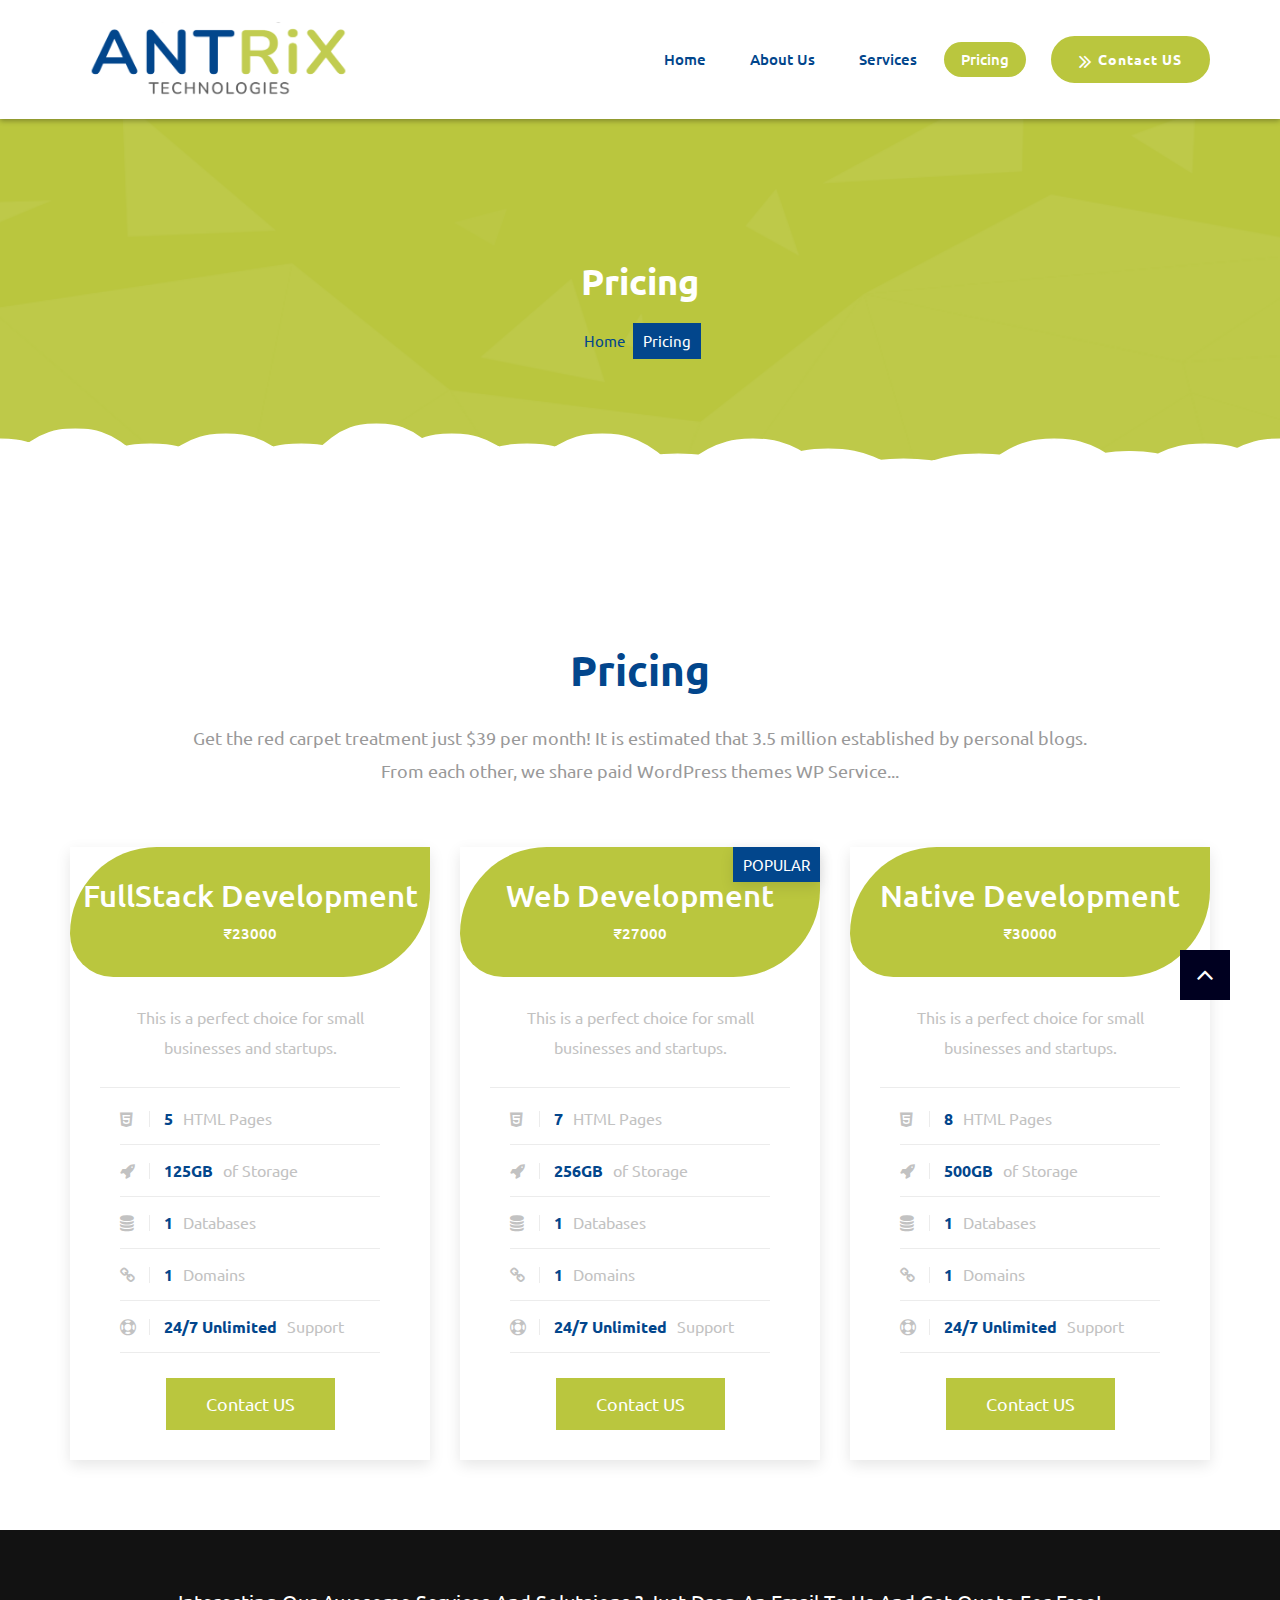
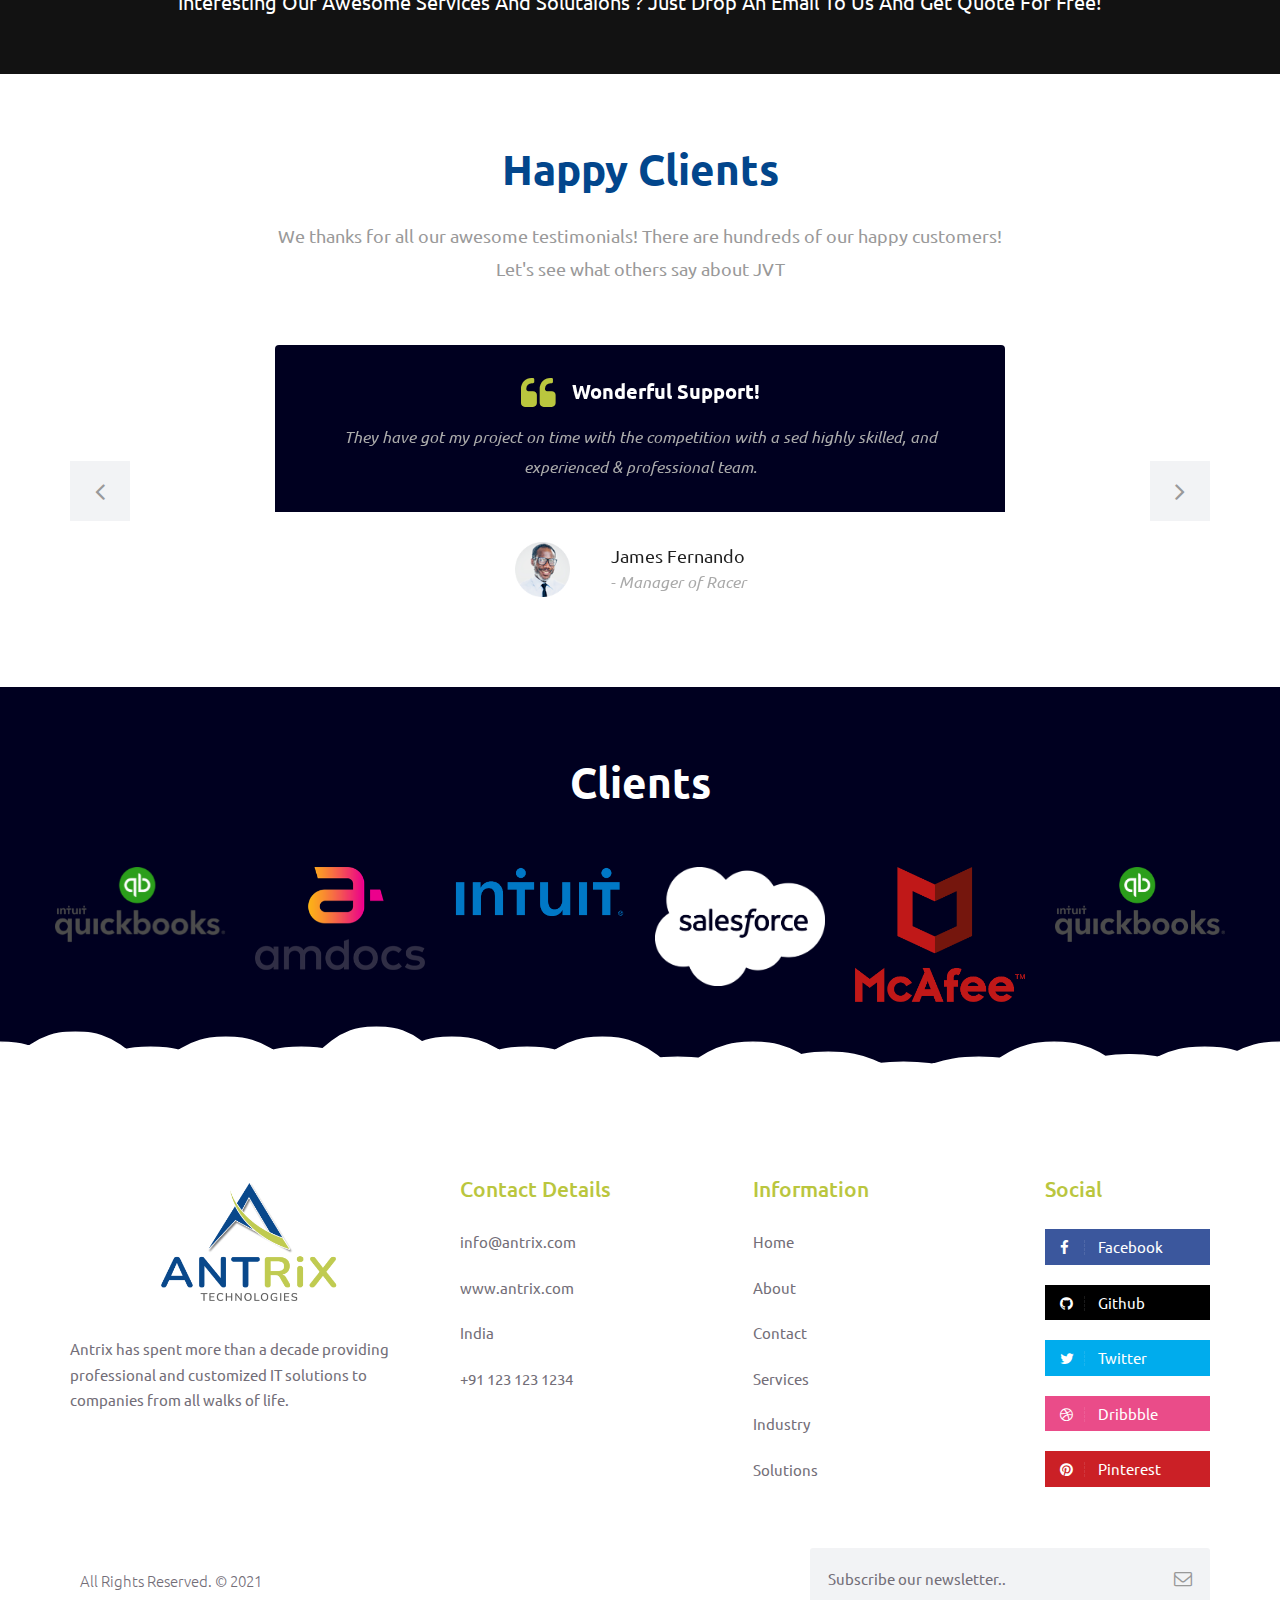
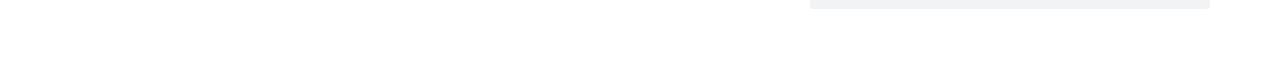
<file: pricing.html>
<!DOCTYPE html>
<html lang="en">

    <!-- Basic -->
    <meta charset="utf-8">
    <meta http-equiv="X-UA-Compatible" content="IE=edge">   
   
    <!-- Mobile Metas -->
    <meta name="viewport" content="width=device-width, minimum-scale=1.0, maximum-scale=1.0, user-scalable=no">
 
     <!-- Site Metas -->
    <title>JVT Template</title>  
    <meta name="keywords" content="">
    <meta name="description" content="">
    <meta name="author" content="">

    <!-- Site Icons -->
      <link rel="shortcut icon" href="images/logos/antrixSingle.png" type="image/x-icon" />
    <link rel="apple-touch-icon" href="images/logos/antrixSingle.png">

    <!-- Bootstrap CSS -->
    <link rel="stylesheet" href="css/bootstrap.min.css">
    <!-- Site CSS -->
    <link rel="stylesheet" href="style.css">
    <!-- Colors CSS -->
    <link rel="stylesheet" href="css/colors.css">
    <!-- ALL VERSION CSS -->
    <link rel="stylesheet" href="css/versions.css">
    <!-- Responsive CSS -->
    <link rel="stylesheet" href="css/responsive.css">
    <!-- Custom CSS -->
    <link rel="stylesheet" href="css/custom.css">

    <!--[if lt IE 9]>
      <script src="https://oss.maxcdn.com/libs/html5shiv/3.7.0/html5shiv.js"></script>
      <script src="https://oss.maxcdn.com/libs/respond.js/1.4.2/respond.min.js"></script>
    <![endif]-->

</head>
<body class="seo_version">

    <!-- LOADER -->
	<div id="preloader">
		<div id="cupcake" class="box">
			<span class="letter">L</span>
			<div class="cupcakeCircle box">
				<div class="cupcakeInner box">
					<div class="cupcakeCore box"></div>
				</div>
			</div>
			<span class="letter box">A</span>
			<span class="letter box">D</span>
			<span class="letter box">I</span>
			<span class="letter box">N</span>
			<span class="letter box">G</span>
		</div>
	</div>
	<!-- END LOADER -->

    <header class="header header_style_01">
        <nav class="megamenu navbar navbar-default">
            <div class="container">
                <div class="navbar-header">
                    <button type="button" class="navbar-toggle collapsed" data-toggle="collapse" data-target="#navbar" aria-expanded="false" aria-controls="navbar">
                        <span class="sr-only">Toggle navigation</span>
                        <span class="icon-bar"></span>
                        <span class="icon-bar"></span>
                        <span class="icon-bar"></span>
                    </button>
                   <a class="navbar-brand" href="index.html"><img src="images/logos/antrix_trans.png" class="navbar-brand-Image" alt="image" ></a>
                </div>
                <div id="navbar" class="navbar-collapse collapse">
					<ul class="nav navbar-nav navbar-right hidden-md hidden-sm hidden-xs">
                        <li><a class="btn-light btn-radius btn-brd top-btn" href="contact.html"><i class="fa fa-angle-double-right"></i>Contact US</a></li>

                    </ul>
                    <ul class="nav navbar-nav navbar-right menu-top">
                        <li><a href="index.html">Home</a></li>
                        <li><a href="about.html">About Us </a></li>
                        <li><a href="services.html">Services</a></li>
                        
                        <li><a class="active" href="pricing.html">Pricing</a></li>
                       
                    </ul>
                </div>
            </div>
        </nav>
    </header>

    <div class="all-page-title" style="background-image:url(images/pattern-4.png);">
        <div class="container text-center">
            <h1>Pricing</h1>
        </div>
		<!--Page -->
        <div class="page-info">
            <div class="container">
            	<div class="inner-container">
                    <ul class="bread-crumb">
                        <li><a href="index.html">Home</a></li>
                        <li><span>Pricing</span></li>
                    </ul>
                </div>
            </div>
        </div>
        <!--End Page-->
    </div><!-- end section -->

    <svg id="clouds" class="hidden-xs" xmlns="http://www.w3.org/2000/svg" version="1.1" width="100%" height="100" viewBox="0 0 85 100" preserveAspectRatio="none">
        <path d="M-5 100 Q 0 20 5 100 Z
            M0 100 Q 5 0 10 100
            M5 100 Q 10 30 15 100
            M10 100 Q 15 10 20 100
            M15 100 Q 20 30 25 100
            M20 100 Q 25 -10 30 100
            M25 100 Q 30 10 35 100
            M30 100 Q 35 30 40 100
            M35 100 Q 40 10 45 100
            M40 100 Q 45 50 50 100
            M45 100 Q 50 20 55 100
            M50 100 Q 55 40 60 100
            M55 100 Q 60 60 65 100
            M60 100 Q 65 50 70 100
            M65 100 Q 70 20 75 100
            M70 100 Q 75 45 80 100
            M75 100 Q 80 30 85 100
            M80 100 Q 85 20 90 100
            M85 100 Q 90 50 95 100
            M90 100 Q 95 25 100 100
            M95 100 Q 100 15 105 100 Z">
        </path>
    </svg>

    <div id="pricing" class="section wb">
        <div class="container">
            <div class="section-title text-center">
                <h3>Pricing</h3>
                <p class="lead">Get the red carpet treatment just $39 per month! It is estimated that 3.5 million established by personal blogs.<br> From each other, we share paid WordPress themes WP Service...</p>
            </div><!-- end title -->

            <div class="row">
                <div class="col-md-12">
                    <div class="tab-content">
                        <div class="tab-pane active fade in" id="tab1">
                            <div class="row text-center">
                                <div class="col-md-4">
                                    <div class="pricing-table pricing-table-highlighted">
                                        <div class="pricing-table-header grd1">
                                            <h2>FullStack Development</h2>
                                            <h3>₹23000</h3>
                                        </div>
                                        <div class="pricing-table-space"></div>
										<div class="pricing-table-text">
                                            <p>This is a perfect choice for small businesses and startups.</p>
                                        </div>
                                        <div class="pricing-table-features">
                                            <p><i class="fa fa-html5"></i> <strong>5</strong> HTML Pages</p>
                                            <p><i class="fa fa-rocket"></i> <strong>125GB</strong> of Storage</p>
                                            <p><i class="fa fa-database"></i> <strong>1</strong> Databases</p>
                                            <p><i class="fa fa-link"></i> <strong>1</strong> Domains</p>
                                            <p><i class="fa fa-life-ring"></i> <strong>24/7 Unlimited</strong> Support</p>
                                        </div>
                                        <div class="pricing-table-sign-up">
                                            <a href="contact.html" class="btn btn-light btn-radius btn-brd grd1 effect-1">Contact US</a>
                                        </div>
                                    </div>
                                </div>
                                <div class="col-md-4">
                                    <div class="pricing-table pricing-table-highlighted">
                                        <div class="pricing-table-header grd1">
                                            <h2>Web Development</h2>
                                            <h3>₹27000</h3>
											<span>popular</span>
                                        </div>
                                        <div class="pricing-table-space"></div>
                                        <div class="pricing-table-text">
                                            <p>This is a perfect choice for small businesses and startups.</p>
                                        </div>
                                        <div class="pricing-table-features">
                                            <p><i class="fa fa-html5"></i> <strong>7</strong> HTML Pages</p>
                                            <p><i class="fa fa-rocket"></i> <strong>256GB</strong> of Storage</p>
                                            <p><i class="fa fa-database"></i> <strong>1</strong> Databases</p>
                                            <p><i class="fa fa-link"></i> <strong>1</strong> Domains</p>
                                            <p><i class="fa fa-life-ring"></i> <strong>24/7 Unlimited</strong> Support</p>
                                        </div>
                                        <div class="pricing-table-sign-up">
                                            <a href="contact.html" class="btn btn-light btn-radius btn-brd grd1 effect-1">Contact US</a>
                                        </div>
                                    </div>
                                </div>

                                <div class="col-md-4">
                                    <div class="pricing-table pricing-table-highlighted">
                                        <div class="pricing-table-header grd1">
                                            <h2>Native Development</h2>
                                            <h3>₹30000</h3>
                                        </div>
                                        <div class="pricing-table-space"></div>
										<div class="pricing-table-text">
                                            <p>This is a perfect choice for small businesses and startups.</p>
                                        </div>
                                        <div class="pricing-table-features">
                                            <p><i class="fa fa-html5"></i> <strong>8</strong> HTML Pages</p>
                                            <p><i class="fa fa-rocket"></i> <strong>500GB</strong> of Storage</p>
                                            <p><i class="fa fa-database"></i> <strong>1</strong> Databases</p>
                                            <p><i class="fa fa-link"></i> <strong>1</strong> Domains</p>
                                            <p><i class="fa fa-life-ring"></i> <strong>24/7 Unlimited</strong> Support</p>
                                        </div>
                                        <div class="pricing-table-sign-up">
                                            <a href="contact.html" class="btn btn-light btn-radius btn-brd grd1 effect-1">Contact US</a>
                                        </div>
                                    </div>
                                </div>
                            </div><!-- end row -->
                        </div><!-- end pane -->
                    </div><!-- end content -->
                </div><!-- end col -->
            </div><!-- end row -->
        </div><!-- end container -->
    </div><!-- end section -->

    <section class="section nopad cac text-center">
       <a href="#"><h3>Interesting our awesome services and solutaions ? Just drop an email to us and get quote for free!</h3></a>
    </section>

    <div id="testimonials" class="section wb">
        <div class="container">
            <div class="section-title text-center">
                <h3>Happy Clients</h3>
                <p class="lead">We thanks for all our awesome testimonials! There are hundreds of our happy customers! <br>Let's see what others say about JVT</p>
            </div><!-- end title -->

            <div class="row">
                <div class="col-md-12 col-sm-12">
                    <div class="testi-carousel owl-carousel owl-theme">
                        <div class="testimonial clearfix">
                            <div class="desc">
                                <h3><i class="fa fa-quote-left"></i> Wonderful Support!</h3>
                                <p class="lead">They have got my project on time with the competition with a sed highly skilled, and experienced & professional team.</p>
                            </div>
                            <div class="testi-meta">
                                <img src="uploads/testi_01.png" alt="" class="img-responsive alignleft">
                                <h4>James Fernando <small>- Manager of Racer</small></h4>
                            </div>
                            <!-- end testi-meta -->
                        </div>
                        <!-- end testimonial -->

                        <div class="testimonial clearfix">
                            <div class="desc">
                                <h3><i class="fa fa-quote-left"></i> Awesome Services!</h3>
                                <p class="lead">Explain to you how all this mistaken idea of denouncing pleasure and praising pain was born and I will give you completed.</p>
                            </div>
                            <div class="testi-meta">
                                <img src="uploads/testi_02.png" alt="" class="img-responsive alignleft">
                                <h4>Jacques Philips <small>- Product Head</small></h4>
                            </div>
                            <!-- end testi-meta -->
                        </div>
                        <!-- end testimonial -->

                        <div class="testimonial clearfix">
                            <div class="desc">
                                <h3><i class="fa fa-quote-left"></i> Great & Talented Team!</h3>
                                <p class="lead">The master-builder of human happines no one rejects, dislikes avoids pleasure itself, because it is very pursue pleasure. </p>
                            </div>
                            <div class="testi-meta">
                                <img src="uploads/testi_03.png" alt="" class="img-responsive alignleft">
                                <h4>Venanda Mercy <small>- Newyork City</small></h4>
                            </div>
                            <!-- end testi-meta -->
                        </div>
                        <!-- end testimonial -->
                        <div class="testimonial clearfix">
                            <div class="desc">
                                <h3><i class="fa fa-quote-left"></i> Wonderful Support!</h3>
                                <p class="lead">They have got my project on time with the competition with a sed highly skilled, and experienced & professional team.</p>
                            </div>
                            <div class="testi-meta">
                                <img src="uploads/testi_01.png" alt="" class="img-responsive alignleft">
                                <h4>James Fernando <small>- Manager of Racer</small></h4>
                            </div>
                            <!-- end testi-meta -->
                        </div>
                        <!-- end testimonial -->

                        <div class="testimonial clearfix">
                            <div class="desc">
                                <h3><i class="fa fa-quote-left"></i> Awesome Services!</h3>
                                <p class="lead">Explain to you how all this mistaken idea of denouncing pleasure and praising pain was born and I will give you completed.</p>
                            </div>
                            <div class="testi-meta">
                                <img src="uploads/testi_02.png" alt="" class="img-responsive alignleft">
                                <h4>Jacques Philips <small>- Product Head</small></h4>
                            </div>
                            <!-- end testi-meta -->
                        </div>
                        <!-- end testimonial -->

                        <div class="testimonial clearfix">
                            <div class="desc">
                                <h3><i class="fa fa-quote-left"></i> Great & Talented Team!</h3>
                                <p class="lead">The master-builder of human happines no one rejects, dislikes avoids pleasure itself, because it is very pursue pleasure. </p>
                            </div>
                            <div class="testi-meta">
                                <img src="uploads/testi_03.png" alt="" class="img-responsive alignleft">
                                <h4>Venanda Mercy <small>- Newyork City</small></h4>
                            </div>
                            <!-- end testi-meta -->
                        </div><!-- end testimonial -->
                    </div><!-- end carousel -->
                </div><!-- end col -->
            </div><!-- end row -->
        </div><!-- end container -->
    </div><!-- end section -->

    <div id="support" class="section db">
        <div class="container">
            <div class="section-title text-center">
                <h3>Clients </h3>
            </div><!-- end title -->

            <div class="row">
                <div id="logo-carousel" class="owl-carousel">
			<div> <img src="images/clients/partner1.png" alt=""> </div>
					<div> <img src="images/clients/partner2.png" alt=""> </div>
					<div> <img src="images/clients/partner3.png" alt=""> </div>
					<div> <img src="images/clients/partner4.png" alt=""> </div>
					<div> <img src="images/clients/partner5.png" alt=""> </div>
                    <div> <img src="images/clients/partner1.png" alt=""> </div>
					<div> <img src="images/clients/partner2.png" alt=""> </div>
				</div>
            </div><!-- end row -->
        </div><!-- end container -->
    </div><!-- end section -->

    <svg id="clouds1" class="hidden-xs" xmlns="http://www.w3.org/2000/svg" version="1.1" width="100%" height="100" viewBox="0 0 85 100" preserveAspectRatio="none">
        <path d="M-5 100 Q 0 20 5 100 Z
            M0 100 Q 5 0 10 100
            M5 100 Q 10 30 15 100
            M10 100 Q 15 10 20 100
            M15 100 Q 20 30 25 100
            M20 100 Q 25 -10 30 100
            M25 100 Q 30 10 35 100
            M30 100 Q 35 30 40 100
            M35 100 Q 40 10 45 100
            M40 100 Q 45 50 50 100
            M45 100 Q 50 20 55 100
            M50 100 Q 55 40 60 100
            M55 100 Q 60 60 65 100
            M60 100 Q 65 50 70 100
            M65 100 Q 70 20 75 100
            M70 100 Q 75 45 80 100
            M75 100 Q 80 30 85 100
            M80 100 Q 85 20 90 100
            M85 100 Q 90 50 95 100
            M90 100 Q 95 25 100 100
            M95 100 Q 100 15 105 100 Z">
        </path>
    </svg>

	<footer class="footer">
        <div class="container">
            <div class="row">
                <div class="col-md-4 col-sm-4 col-xs-12">
                    <div class="widget clearfix ">
                        <div class="widget-title text-center ">
                            <img src="images/logos/antrixFull.png" class="brand-Image" alt="">
                          
                        </div>
                        <p>  Antrix has spent more than a decade providing professional and customized IT solutions to companies from all walks of life.</p>
                     
                    </div><!-- end clearfix -->
                </div><!-- end col -->

                <div class="col-md-3 col-sm-3 col-xs-12">
                    <div class="widget clearfix">
                        <div class="widget-title">
                            <h3>Contact Details</h3>
                        </div>

                        <ul class="footer-links">
                            <li><a href="mailto:#">info@antrix.com</a></li>
                            <li><a href="#">www.antrix.com</a></li>
                            <li>India </li>
                            <li>+91 123 123 1234</li>
                        </ul><!-- end links -->
                    </div><!-- end clearfix -->
                </div><!-- end col -->

                <div class="col-md-3 col-sm-3 col-xs-12">
                    <div class="widget clearfix">
                        <div class="widget-title">
                            <h3>Information</h3>
                        </div>

                        <ul class="footer-links">
                              <li><a href="index.html">Home</a></li>
							<li><a href="about.html">About</a></li>
							<li><a href="contact.html">Contact</a></li>
							<li><a href="services.html">Services</a></li>
                            <li><a href="Industry.html">Industry</a></li>
                            <li><a href="solutions.html">Solutions</a></li>
                        </ul><!-- end links -->
                    </div><!-- end clearfix -->
                </div><!-- end col -->

                <div class="col-md-2 col-sm-2 col-xs-12">
                    <div class="widget clearfix">
                        <div class="widget-title">
                            <h3>Social</h3>
                        </div>
                        <ul class="footer-links social-md">
                       <li><a class="fb" ><i class="fa fa-facebook"></i> Facebook</a></li>
                            <li><a class="gi" ><i class="fa fa-github"></i> Github</a></li>
                            <li><a class="tw" ><i class="fa fa-twitter"></i> Twitter</a></li>
                            <li><a class="dr" ><i class="fa fa-dribbble"></i> Dribbble</a></li>
                            <li><a class="pi" ><i class="fa fa-pinterest"></i> Pinterest</a></li>
                        </ul><!-- end links -->
                    </div><!-- end clearfix -->
                </div><!-- end col -->
            </div><!-- end row -->
        </div><!-- end container -->
    </footer><!-- end footer -->
	
    <div class="copyrights">
        <div class="container">
            <div class="footer-distributed">
                <div class="footer-left">
                       <p class="footer-company-name">All Rights Reserved. &copy; 2021</p>
                </div>

                <div class="footer-right">
                    <form method="get" action="#">
                        <input placeholder="Subscribe our newsletter.." name="search">
                        <i class="fa fa-envelope-o"></i>
                    </form>
                </div>
            </div>
        </div><!-- end container -->
    </div><!-- end copyrights -->


    <a href="#" id="scroll-to-top" class="dmtop global-radius"><i class="fa fa-angle-up"></i></a>

    <!-- ALL JS FILES -->
    <script src="js/all.js"></script>
    <!-- ALL PLUGINS -->
    <script src="js/custom.js"></script>

</body>
</html>
</file>
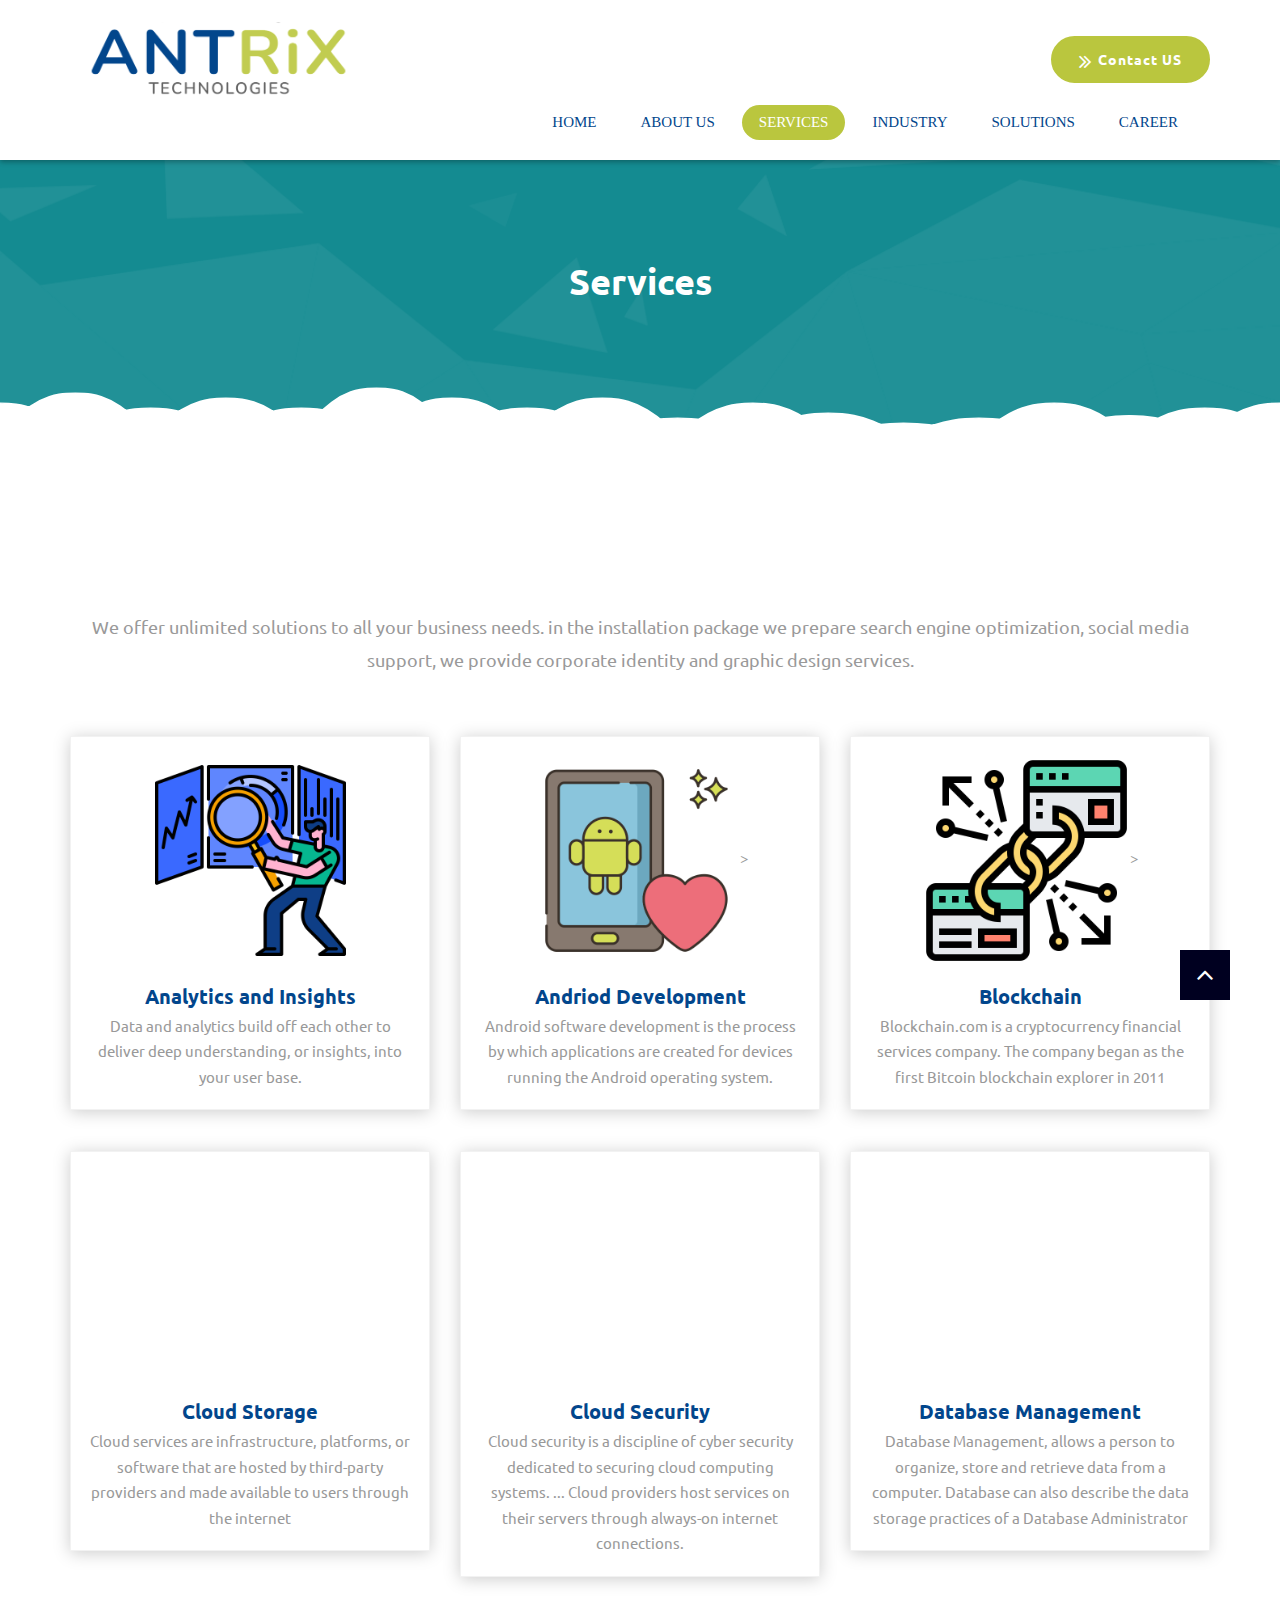
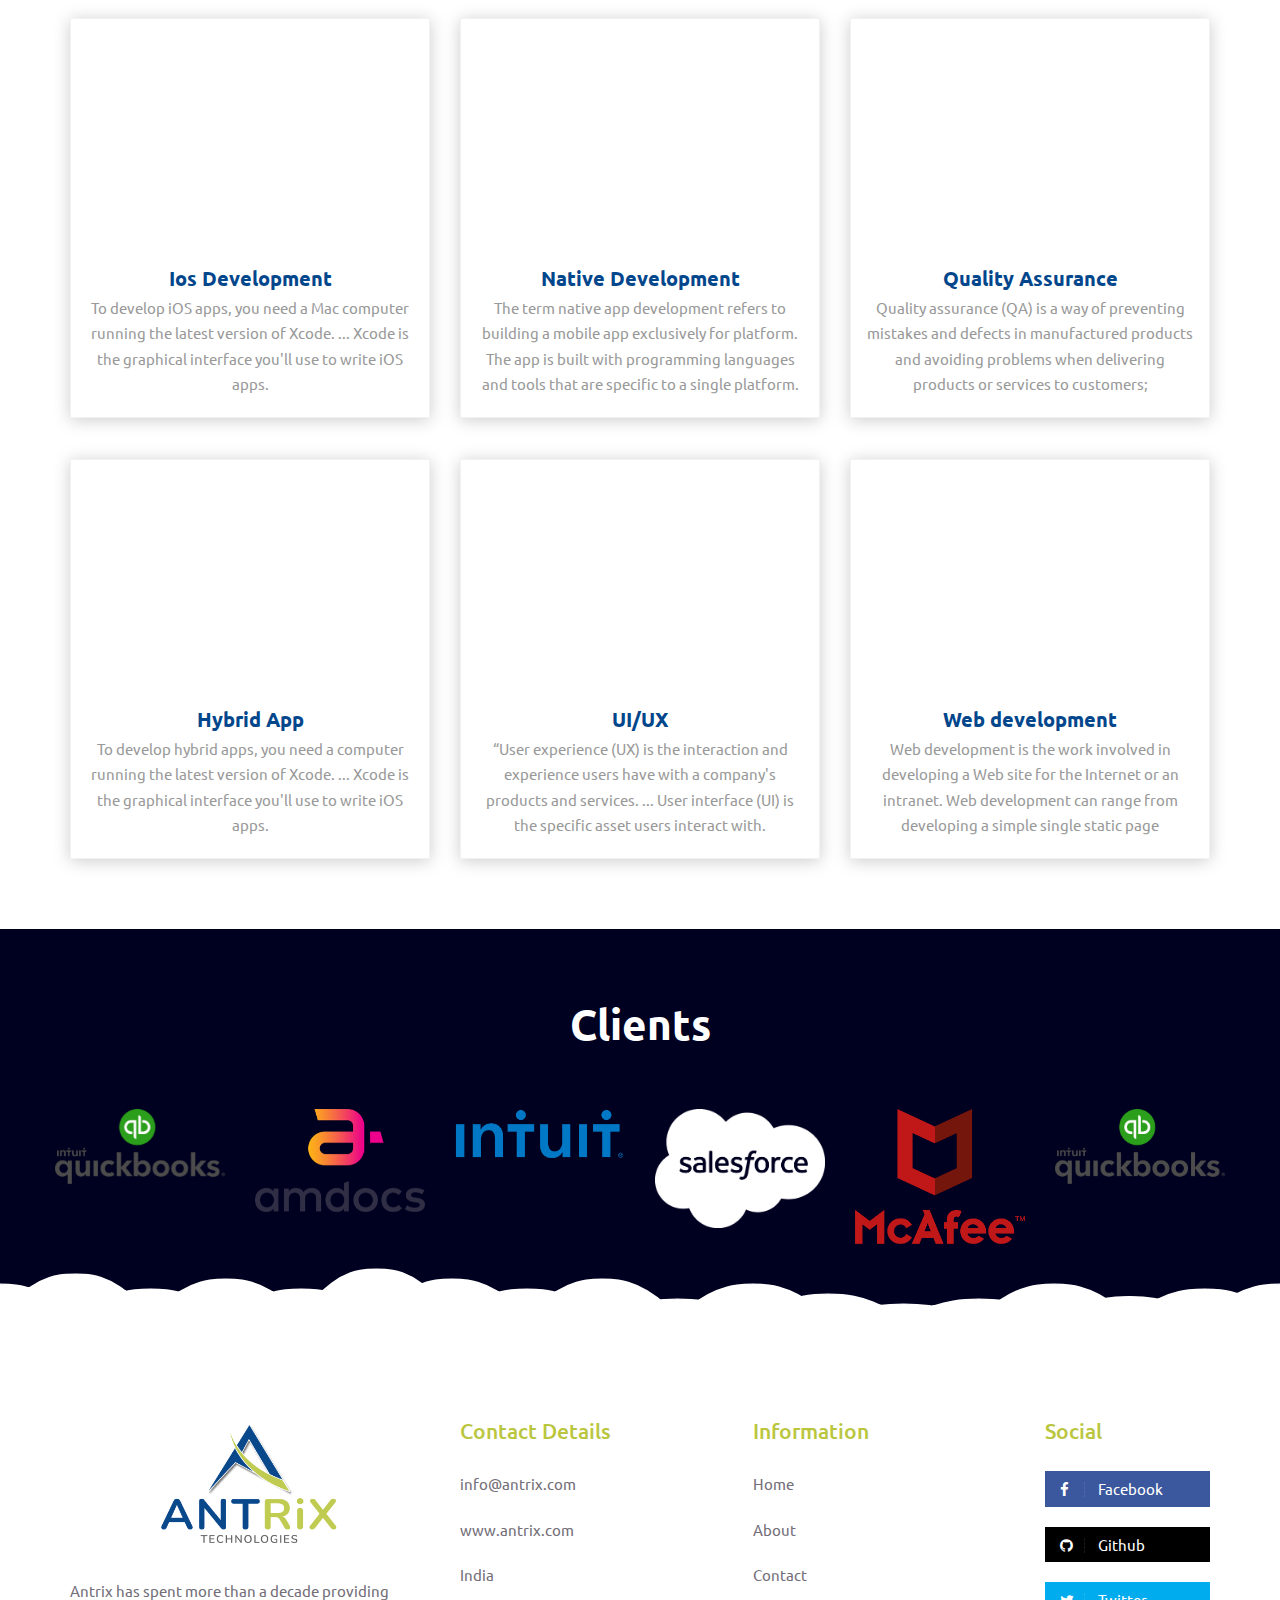
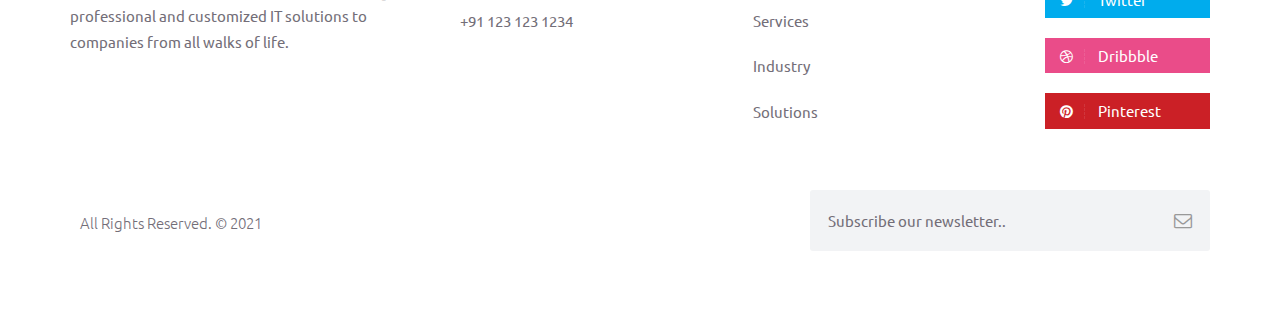
<file: services.html>
<!DOCTYPE html>
<html lang="en">

    <!-- Basic -->
    <meta charset="utf-8">
    <meta http-equiv="X-UA-Compatible" content="IE=edge">   
   
    <!-- Mobile Metas -->
    <meta name="viewport" content="width=device-width, minimum-scale=1.0, maximum-scale=1.0, user-scalable=no">
 
     <!-- Site Metas -->
    <title> - Antrix</title>  
    <meta name="keywords" content="">
    <meta name="description" content="">
    <meta name="author" content="">

    <!-- Site Icons -->
      <link rel="shortcut icon" href="images/logos/antrixSingle.png" type="image/x-icon" />
    <link rel="apple-touch-icon" href="images/logos/antrixSingle.png">

    <!-- Bootstrap CSS -->
    <link rel="stylesheet" href="css/bootstrap.min.css">
    <!-- Site CSS -->
    <link rel="stylesheet" href="style.css">
    <!-- Colors CSS -->
    <link rel="stylesheet" href="css/colors.css">
    <!-- ALL VERSION CSS -->
    <link rel="stylesheet" href="css/versions.css">
    <!-- Responsive CSS -->
    <link rel="stylesheet" href="css/responsive.css">
    <!-- Custom CSS -->
    <link rel="stylesheet" href="css/custom.css">

    <!--[if lt IE 9]>
      <script src="https://oss.maxcdn.com/libs/html5shiv/3.7.0/html5shiv.js"></script>
      <script src="https://oss.maxcdn.com/libs/respond.js/1.4.2/respond.min.js"></script>
    <![endif]-->

</head>
<body class="seo_version">

    <!-- LOADER -->
	<!-- <div id="preloader">
		<div id="cupcake" class="box">
			<span class="letter">L</span>
			<div class="cupcakeCircle box">
				<div class="cupcakeInner box">
					<div class="cupcakeCore box"></div>
				</div>
			</div>
			<span class="letter box">A</span>
			<span class="letter box">D</span>
			<span class="letter box">I</span>
			<span class="letter box">N</span>
			<span class="letter box">G</span>
		</div>
	</div> -->
	<!-- END LOADER -->

    <header class="header header_style_01">
        <nav class="megamenu navbar navbar-default">
            <div class="container">
                <div class="navbar-header">
                    <button type="button" class="navbar-toggle collapsed" data-toggle="collapse" data-target="#navbar" aria-expanded="false" aria-controls="navbar">
                        <span class="sr-only">Toggle navigation</span>
                        <span class="icon-bar"></span>
                        <span class="icon-bar"></span>
                        <span class="icon-bar"></span>
                    </button>
                   <a class="navbar-brand" href="index.html"><img src="images/logos/antrix_trans.png" class="navbar-brand-Image" alt="image" ></a>
                </div>
                <div id="navbar" class="navbar-collapse collapse">
					<ul class="nav navbar-nav navbar-right hidden-md hidden-sm hidden-xs">
                        <li><a class="btn-light btn-radius btn-brd top-btn" href="contact.html"><i class="fa fa-angle-double-right"></i>Contact US</a></li>

                    </ul>
                    <ul class="nav navbar-nav navbar-right menu-top">
                        <li><a href="index.html" style="font-family:'Times New Roman', Times, serif;text-transform: uppercase">Home</a></li>
                        <li><a href="about.html" style="font-family:'Times New Roman', Times, serif;text-transform: uppercase">About Us </a></li>
                        <li><a class="active" href="services.html" style="font-family:'Times New Roman', Times, serif;text-transform: uppercase">Services</a></li>
                        
                        <!-- <li><a href="pricing.html">Pricing</a></li> -->
                       <li><a href="Industry.html" style="font-family:'Times New Roman', Times, serif;text-transform: uppercase">Industry</a></li>
                        <li><a href="solutions.html" style="font-family:'Times New Roman', Times, serif;text-transform: uppercase">Solutions</a></li>
                        <li><a href="career.html" style="font-family:'Times New Roman', Times, serif;text-transform: uppercase">Career</a></li>
                    </ul>
                </div>
            </div>
        </nav>
    </header>

    <div class="all-page-title" style="background-image:url(images/pattern-4.png); background-color: #148b91;">
        <div class="container text-center" >
            <h1 >Services</h1>
        </div>
		<!--Page -->
        <!-- <div class="page-info">
            <div class="container">
            	<div class="inner-container">
                    <ul class="bread-crumb">
                        <li><a href="index.html">Home</a></li>
                        <li><span>Services</span></li>
                    </ul>
                </div>
            </div>
        </div> -->
        <!--End Page-->
    </div><!-- end section -->

    <svg id="clouds" class="hidden-xs" xmlns="http://www.w3.org/2000/svg" version="1.1" width="100%" height="100" viewBox="0 0 85 100" preserveAspectRatio="none">
        <path d="M-5 100 Q 0 20 5 100 Z
            M0 100 Q 5 0 10 100
            M5 100 Q 10 30 15 100
            M10 100 Q 15 10 20 100
            M15 100 Q 20 30 25 100
            M20 100 Q 25 -10 30 100
            M25 100 Q 30 10 35 100
            M30 100 Q 35 30 40 100
            M35 100 Q 40 10 45 100
            M40 100 Q 45 50 50 100
            M45 100 Q 50 20 55 100
            M50 100 Q 55 40 60 100
            M55 100 Q 60 60 65 100
            M60 100 Q 65 50 70 100
            M65 100 Q 70 20 75 100
            M70 100 Q 75 45 80 100
            M75 100 Q 80 30 85 100
            M80 100 Q 85 20 90 100
            M85 100 Q 90 50 95 100
            M90 100 Q 95 25 100 100
            M95 100 Q 100 15 105 100 Z">
        </path>
    </svg>

    <div id="services" class="section wb">
        <div class="container">
            <div class="section-title text-center">
                <!-- <small>OnePage SEO - Validation - BACKLINKS</small> -->
                <!-- <h3>Searvices</h3> -->
                <p class="lead">We offer unlimited solutions to all your business needs. in the installation package we prepare search engine optimization, social media support, we provide corporate identity and graphic design services.</p>
            </div><!-- end title -->
            <div class="row text-center">
                <div class="col-md-4 col-sm-4 col-xs-12">
                    <div class="service-widget">
                        <div class="post-media wow fadeIn">
                            <img src="images/Services/analytics.png" alt="" class="serviceIcon ">
                        </div>
                        <h3>Analytics and Insights</h3>
                        <p>Data and analytics build off each other to deliver deep understanding, or insights, into your user base. </p>
                    </div><!-- end service -->
                </div><!-- end col -->

                <div class="col-md-4 col-sm-4 col-xs-12">
                    <div class="service-widget">
                        <div class="post-media wow fadeIn">
                            <img src="images/Services/android.png" alt=""  class="serviceIcon ">>
                        </div>
                        <h3>Andriod Development</h3>
                        <p>Android software development is the process by which applications are created for devices running the Android operating system. </p>
                    </div><!-- end service -->
                </div><!-- end col -->

                <div class="col-md-4 col-sm-4 col-xs-12">
                    <div class="service-widget">
                        <div class="post-media wow fadeIn">
                            <img src="images/Services/blockchain.png" alt=""  class="serviceIcon ">>
                        </div>
                        <h3>Blockchain</h3>
                        <p>Blockchain.com is a cryptocurrency financial services company. The company began as the first Bitcoin blockchain explorer in 2011</p>
                    </div><!-- end service -->
                </div><!-- end col -->
            </div><!-- end row -->

            <hr class="invis">

            <div class="row text-center">
                <div class="col-md-4 col-sm-4 col-xs-12">
                    <div class="service-widget">
                        <div class="post-media wow fadeIn">
                            <img src="images/Services/cloud-computing.png" alt=""  class="serviceIcon ">
                        </div>
                        <h3>Cloud Storage</h3>
                        <p>Cloud services are infrastructure, platforms, or software that are hosted by third-party providers and made available to users through the internet</p>
                    </div><!-- end service -->
                </div><!-- end col -->

                <div class="col-md-4 col-sm-4 col-xs-12">
                    <div class="service-widget">
                        <div class="post-media wow fadeIn">
                            <img src="images/Services/data-security.png" alt=""  class="serviceIcon ">

                        </div>
                        <h3>Cloud Security</h3>
                        <p>Cloud security is a discipline of cyber security dedicated to securing cloud computing systems. ... Cloud providers host services on their servers  through always-on internet connections.</p>
                    </div><!-- end service -->
                </div><!-- end col -->

                <div class="col-md-4 col-sm-4 col-xs-12">
                    <div class="service-widget">
                        <div class="post-media wow fadeIn">
                            <img src="images/Services/database.png" alt=""  class="serviceIcon ">

                        </div>
                        <h3>Database Management</h3>
                        <p>Database Management, allows a person to organize, store and retrieve data from a computer. Database can also describe the data storage practices of a Database Administrator</p>
                    </div><!-- end service -->
                </div><!-- end col -->
            </div><!-- end row -->
            <hr class="invis">

            <div class="row text-center">
                <div class="col-md-4 col-sm-4 col-xs-12">
                    <div class="service-widget">
                        <div class="post-media wow fadeIn">
                            <img src="images/Services/ios.png" alt=""  class="serviceIcon ">
                        </div>
                        <h3>Ios Development</h3>
                        <p>To develop iOS apps, you need a Mac computer running the latest version of Xcode. ... Xcode is the graphical interface you'll use to write iOS apps. </p>
                    </div><!-- end service -->
                </div><!-- end col -->

                <div class="col-md-4 col-sm-4 col-xs-12">
                    <div class="service-widget">
                        <div class="post-media wow fadeIn">
                            <img src="images/Services/Native.png" alt=""  class="serviceIcon ">

                        </div>
                        <h3>Native Development</h3>
                        <p>The term native app development refers to building a mobile app exclusively for platform. The app is built with programming languages and tools that are specific to a single platform.</p>
                    </div><!-- end service -->
                </div><!-- end col -->

                <div class="col-md-4 col-sm-4 col-xs-12">
                    <div class="service-widget">
                        <div class="post-media wow fadeIn">
                            <img src="images/Services/quality.png" alt=""  class="serviceIcon ">

                        </div>
                        <h3>Quality Assurance</h3>
                        <p>Quality assurance (QA) is a way of preventing mistakes and defects in manufactured products and avoiding problems when delivering products or services to customers;</p>
                    </div><!-- end service -->
                </div><!-- end col -->
            </div><!-- end row -->

            <hr class="invis">

            <div class="row text-center">
                <div class="col-md-4 col-sm-4 col-xs-12">
                    <div class="service-widget">
                        <div class="post-media wow fadeIn">
                            <img src="images/Services/smartphone.png" alt=""  class="serviceIcon ">
                        </div>
                        <h3>Hybrid App</h3>
                        <p>To develop hybrid apps, you need a computer running the latest version of Xcode. ... Xcode is the graphical interface you'll use to write iOS apps. </p>
                    </div><!-- end service -->
                </div><!-- end col -->

                <div class="col-md-4 col-sm-4 col-xs-12">
                    <div class="service-widget">
                        <div class="post-media wow fadeIn">
                            <img src="images/Services/ux.png" alt=""  class="serviceIcon ">

                        </div>
                        <h3>UI/UX</h3>
                        <p>“User experience (UX) is the interaction and experience users have with a company's products and services. ... User interface (UI) is the specific asset users interact with. </p>
                    </div><!-- end service -->
                </div><!-- end col -->

                <div class="col-md-4 col-sm-4 col-xs-12">
                    <div class="service-widget">
                        <div class="post-media wow fadeIn">
                            <img src="images/Services/web-design.png" alt=""  class="serviceIcon ">

                        </div>
                        <h3>Web development</h3>
                        <p>Web development is the work involved in developing a Web site for the Internet or an intranet. Web development can range from developing a simple single static page </p>
                    </div><!-- end service -->
                </div><!-- end col -->
            </div><!-- end row -->



        </div><!-- end container -->
    </div><!-- end section -->
    
    <div id="support" class="section db">
        <div class="container">
            <div class="section-title text-center">
                <h3>Clients </h3>
            </div><!-- end title -->

            <div class="row">
                <div id="logo-carousel" class="owl-carousel">
				<div> <img src="images/clients/partner1.png" alt=""> </div>
					<div> <img src="images/clients/partner2.png" alt=""> </div>
					<div> <img src="images/clients/partner3.png" alt=""> </div>
					<div> <img src="images/clients/partner4.png" alt=""> </div>
					<div> <img src="images/clients/partner5.png" alt=""> </div>
                    <div> <img src="images/clients/partner1.png" alt=""> </div>
					<div> <img src="images/clients/partner2.png" alt=""> </div>
                  
					
				</div>
            </div><!-- end row -->
        </div><!-- end container -->
    </div><!-- end section -->

    <svg id="clouds1" class="hidden-xs" xmlns="http://www.w3.org/2000/svg" version="1.1" width="100%" height="100" viewBox="0 0 85 100" preserveAspectRatio="none">
        <path d="M-5 100 Q 0 20 5 100 Z
            M0 100 Q 5 0 10 100
            M5 100 Q 10 30 15 100
            M10 100 Q 15 10 20 100
            M15 100 Q 20 30 25 100
            M20 100 Q 25 -10 30 100
            M25 100 Q 30 10 35 100
            M30 100 Q 35 30 40 100
            M35 100 Q 40 10 45 100
            M40 100 Q 45 50 50 100
            M45 100 Q 50 20 55 100
            M50 100 Q 55 40 60 100
            M55 100 Q 60 60 65 100
            M60 100 Q 65 50 70 100
            M65 100 Q 70 20 75 100
            M70 100 Q 75 45 80 100
            M75 100 Q 80 30 85 100
            M80 100 Q 85 20 90 100
            M85 100 Q 90 50 95 100
            M90 100 Q 95 25 100 100
            M95 100 Q 100 15 105 100 Z">
        </path>
    </svg>
    <footer class="footer">
        <div class="container">
            <div class="row">
                <div class="col-md-4 col-sm-4 col-xs-12">
                    <div class="widget clearfix ">
                        <div class="widget-title text-center ">
                            <img src="images/logos/antrixFull.png" class="brand-Image" alt="">
                          
                        </div>
                        <p>  Antrix has spent more than a decade providing professional and customized IT solutions to companies from all walks of life.</p>
                     
                    </div><!-- end clearfix -->
                </div><!-- end col -->

                <div class="col-md-3 col-sm-3 col-xs-12">
                    <div class="widget clearfix">
                        <div class="widget-title">
                            <h3>Contact Details</h3>
                        </div>

                        <ul class="footer-links">
                            <li><a href="mailto:#">info@antrix.com</a></li>
                            <li><a href="#">www.antrix.com</a></li>
                            <li>India </li>
                            <li>+91 123 123 1234</li>
                        </ul><!-- end links -->
                    </div><!-- end clearfix -->
                </div><!-- end col -->

                <div class="col-md-3 col-sm-3 col-xs-12">
                    <div class="widget clearfix">
                        <div class="widget-title">
                            <h3>Information</h3>
                        </div>

                        <ul class="footer-links">
                              <li><a href="index.html">Home</a></li>
							<li><a href="about.html">About</a></li>
							<li><a href="contact.html">Contact</a></li>
							<li><a href="services.html">Services</a></li>
                            <li><a href="Industry.html">Industry</a></li>
                            <li><a href="solutions.html">Solutions</a></li>
                        </ul><!-- end links -->
                    </div><!-- end clearfix -->
                </div><!-- end col -->

                <div class="col-md-2 col-sm-2 col-xs-12">
                    <div class="widget clearfix">
                        <div class="widget-title">
                            <h3>Social</h3>
                        </div>
                        <ul class="footer-links social-md">
                       <li><a class="fb" ><i class="fa fa-facebook"></i> Facebook</a></li>
                            <li><a class="gi" ><i class="fa fa-github"></i> Github</a></li>
                            <li><a class="tw" ><i class="fa fa-twitter"></i> Twitter</a></li>
                            <li><a class="dr" ><i class="fa fa-dribbble"></i> Dribbble</a></li>
                            <li><a class="pi" ><i class="fa fa-pinterest"></i> Pinterest</a></li>
                        </ul><!-- end links -->
                    </div><!-- end clearfix -->
                </div><!-- end col -->
            </div><!-- end row -->
        </div><!-- end container -->
    </footer><!-- end footer -->
	
    <div class="copyrights">
        <div class="container">
            <div class="footer-distributed">
                <div class="footer-left">
                       <p class="footer-company-name">All Rights Reserved. &copy; 2021</p>
                </div>

                <div class="footer-right">
                    <form method="get" action="#">
                        <input placeholder="Subscribe our newsletter.." name="search">
                        <i class="fa fa-envelope-o"></i>
                    </form>
                </div>
            </div>
        </div><!-- end container -->
    </div><!-- end copyrights -->


    <a href="#" id="scroll-to-top" class="dmtop global-radius"><i class="fa fa-angle-up"></i></a>

    <!-- ALL JS FILES -->
    <script src="js/all.js"></script>
    <!-- ALL PLUGINS -->
    <script src="js/custom.js"></script>

</body>
</html>
</file>
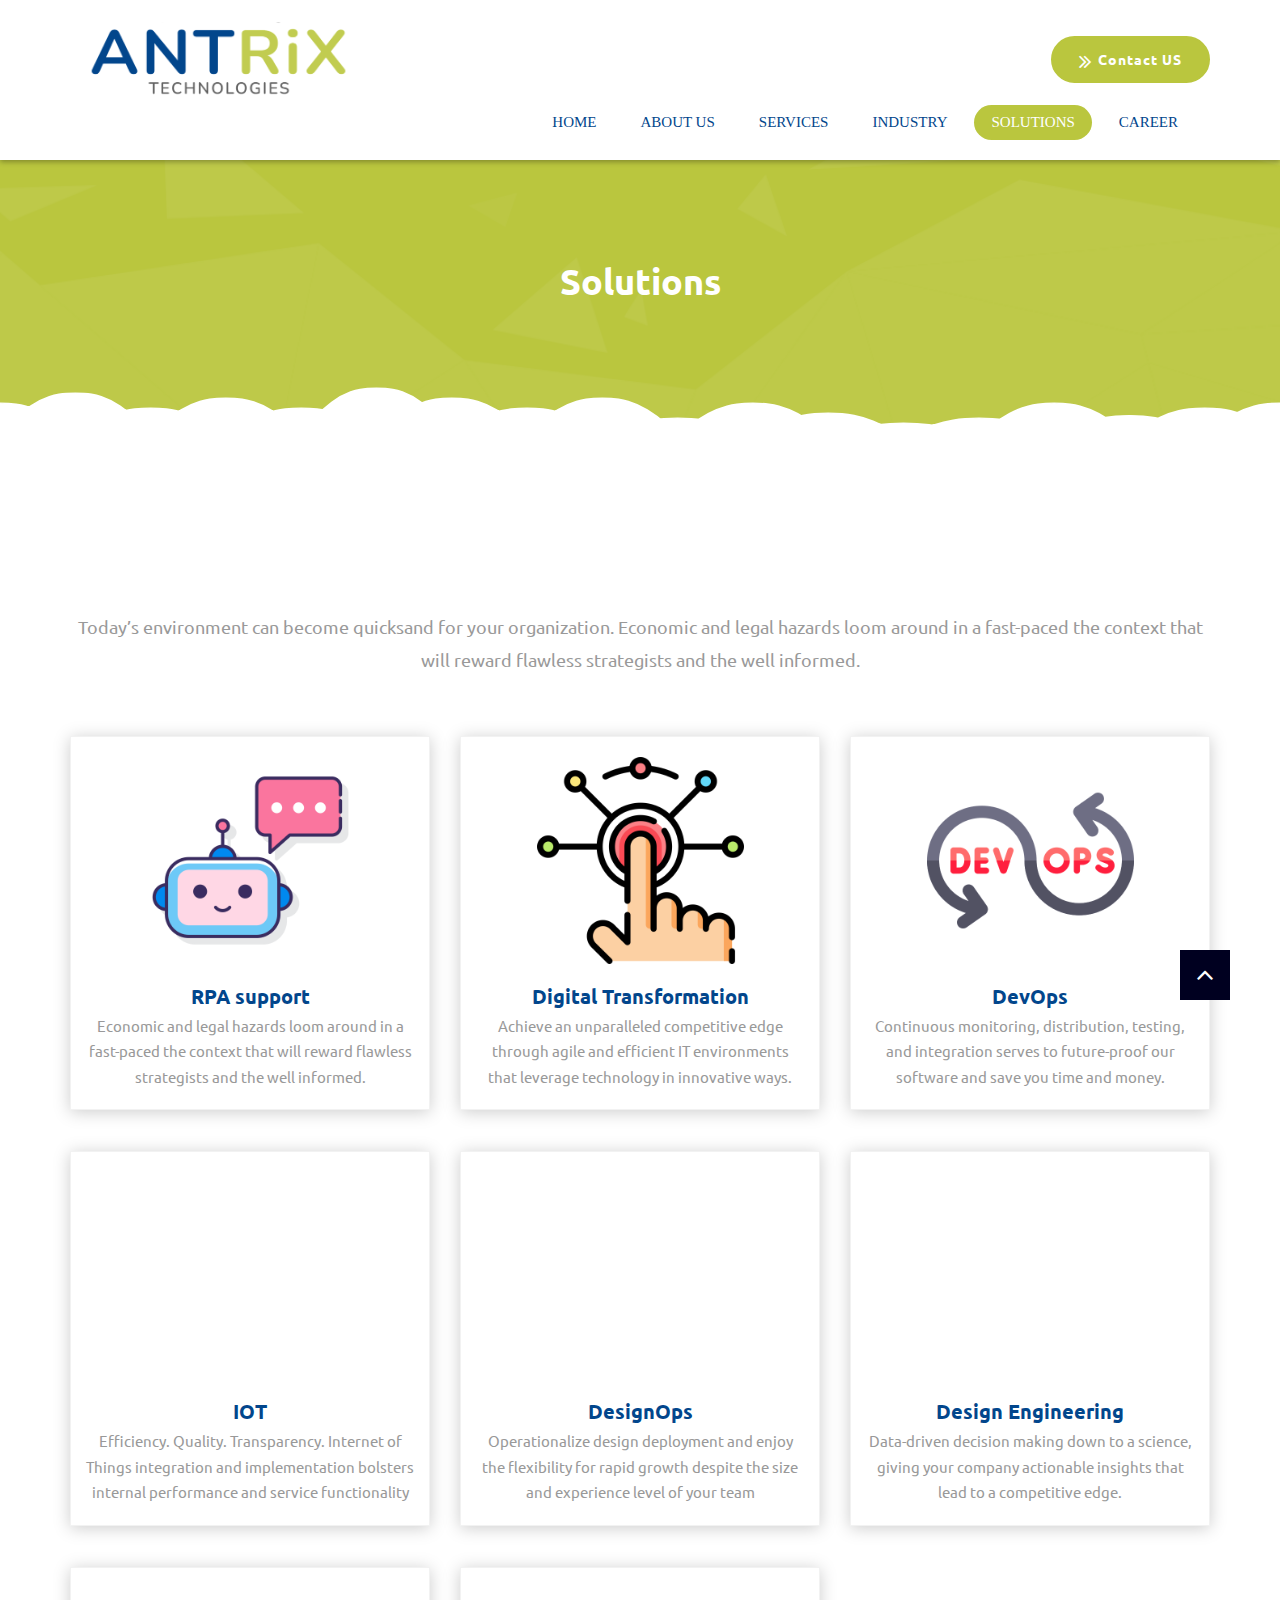
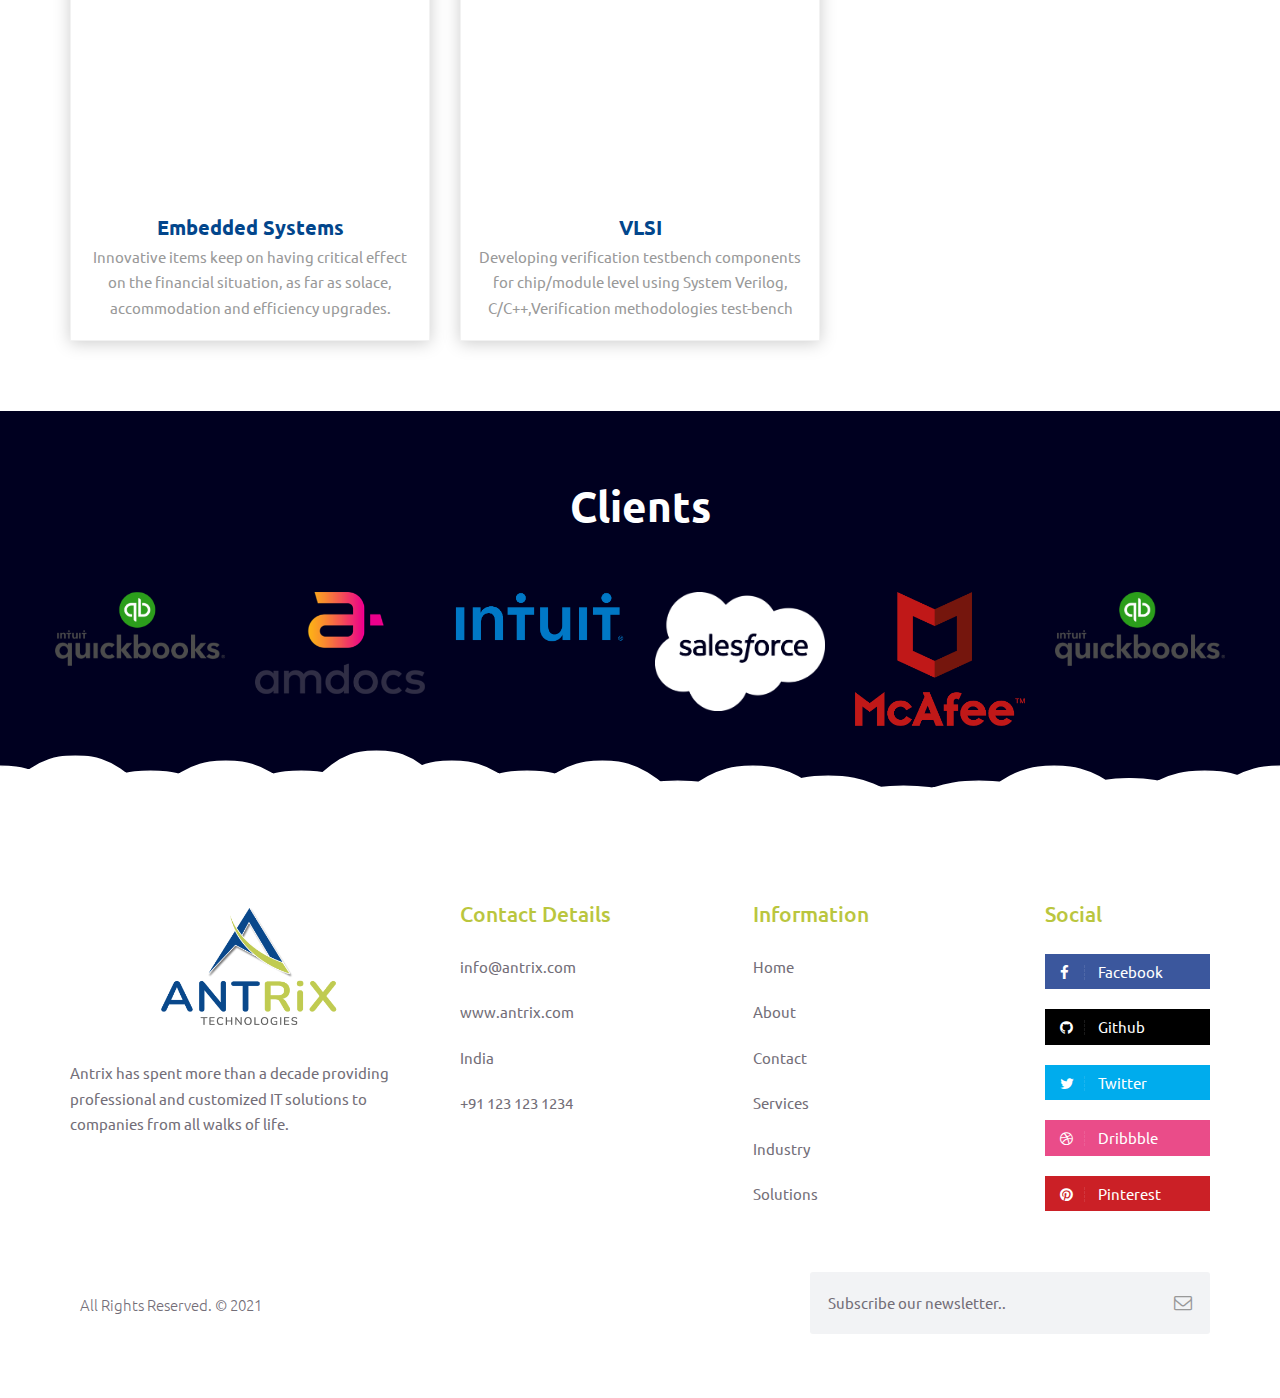
<file: solutions.html>
<!DOCTYPE html>
<html lang="en">

    <!-- Basic -->
    <meta charset="utf-8">
    <meta http-equiv="X-UA-Compatible" content="IE=edge">   
   
    <!-- Mobile Metas -->
    <meta name="viewport" content="width=device-width, minimum-scale=1.0, maximum-scale=1.0, user-scalable=no">
 
     <!-- Site Metas -->
    <title>Solutions - Antrix</title>  
    <meta name="keywords" content="">
    <meta name="description" content="">
    <meta name="author" content="">

    <!-- Site Icons -->
      <link rel="shortcut icon" href="images/logos/antrixSingle.png" type="image/x-icon" />
    <link rel="apple-touch-icon" href="images/logos/antrixSingle.png">

    <!-- Bootstrap CSS -->
    <link rel="stylesheet" href="css/bootstrap.min.css">
    <!-- Site CSS -->
    <link rel="stylesheet" href="style.css">
    <!-- Colors CSS -->
    <link rel="stylesheet" href="css/colors.css">
    <!-- ALL VERSION CSS -->
    <link rel="stylesheet" href="css/versions.css">
    <!-- Responsive CSS -->
    <link rel="stylesheet" href="css/responsive.css">
    <!-- Custom CSS -->
    <link rel="stylesheet" href="css/custom.css">

    <!--[if lt IE 9]>
      <script src="https://oss.maxcdn.com/libs/html5shiv/3.7.0/html5shiv.js"></script>
      <script src="https://oss.maxcdn.com/libs/respond.js/1.4.2/respond.min.js"></script>
    <![endif]-->

</head>
<body class="seo_version">

    <!-- LOADER -->
	<!-- <div id="preloader">
		<div id="cupcake" class="box">
			<span class="letter">L</span>
			<div class="cupcakeCircle box">
				<div class="cupcakeInner box">
					<div class="cupcakeCore box"></div>
				</div>
			</div>
			<span class="letter box">A</span>
			<span class="letter box">D</span>
			<span class="letter box">I</span>
			<span class="letter box">N</span>
			<span class="letter box">G</span>
		</div>
	</div> -->
	<!-- END LOADER -->

    <header class="header header_style_01">
        <nav class="megamenu navbar navbar-default">
            <div class="container">
                <div class="navbar-header">
                    <button type="button" class="navbar-toggle collapsed" data-toggle="collapse" data-target="#navbar" aria-expanded="false" aria-controls="navbar">
                        <span class="sr-only">Toggle navigation</span>
                        <span class="icon-bar"></span>
                        <span class="icon-bar"></span>
                        <span class="icon-bar"></span>
                    </button>
                   <a class="navbar-brand" href="index.html"><img src="images/logos/antrix_trans.png" class="navbar-brand-Image" alt="image" ></a>
                </div>
                <div id="navbar" class="navbar-collapse collapse">
					<ul class="nav navbar-nav navbar-right hidden-md hidden-sm hidden-xs">
                        <li><a class="btn-light btn-radius btn-brd top-btn" href="contact.html"><i class="fa fa-angle-double-right"></i>Contact US</a></li>

                    </ul>
                    <ul class="nav navbar-nav navbar-right menu-top">
                        <li><a href="index.html" style="font-family:'Times New Roman', Times, serif;text-transform: uppercase">Home</a></li>
                        <li><a href="about.html" style="font-family:'Times New Roman', Times, serif;text-transform: uppercase">About Us </a></li>
                        <li><a  href="services.html" style="font-family:'Times New Roman', Times, serif;text-transform: uppercase">Services</a></li>
                        
                        <!-- <li><a href="pricing.html">Pricing</a></li> -->
                       <li><a href="Industry.html" style="font-family:'Times New Roman', Times, serif;text-transform: uppercase">Industry</a></li>
                        <li><a class="active" href="solutions.html" style="font-family:'Times New Roman', Times, serif;text-transform: uppercase">Solutions</a></li>
                        <li><a href="career.html" style="font-family:'Times New Roman', Times, serif;text-transform: uppercase">Career</a></li>
                    </ul>
                </div>
            </div>
        </nav>
    </header>

    <div class="all-page-title" style="background-image:url(images/pattern-4.png);">
        <div class="container text-center">
            <h1>Solutions</h1>
        </div>
		<!--Page -->
        <!-- <div class="page-info">
            <div class="container">
            	<div class="inner-container">
                    <ul class="bread-crumb">
                        <li><a href="index.html">Home</a></li>
                        <li><span>Solutions</span></li>
                    </ul>
                </div>
            </div>
        </div> -->
        <!--End Page-->
    </div><!-- end section -->

    <svg id="clouds" class="hidden-xs" xmlns="http://www.w3.org/2000/svg" version="1.1" width="100%" height="100" viewBox="0 0 85 100" preserveAspectRatio="none">
        <path d="M-5 100 Q 0 20 5 100 Z
            M0 100 Q 5 0 10 100
            M5 100 Q 10 30 15 100
            M10 100 Q 15 10 20 100
            M15 100 Q 20 30 25 100
            M20 100 Q 25 -10 30 100
            M25 100 Q 30 10 35 100
            M30 100 Q 35 30 40 100
            M35 100 Q 40 10 45 100
            M40 100 Q 45 50 50 100
            M45 100 Q 50 20 55 100
            M50 100 Q 55 40 60 100
            M55 100 Q 60 60 65 100
            M60 100 Q 65 50 70 100
            M65 100 Q 70 20 75 100
            M70 100 Q 75 45 80 100
            M75 100 Q 80 30 85 100
            M80 100 Q 85 20 90 100
            M85 100 Q 90 50 95 100
            M90 100 Q 95 25 100 100
            M95 100 Q 100 15 105 100 Z">
        </path>
    </svg>

    <div id="services" class="section wb">
        <div class="container">
            <div class="section-title text-center">
                <!-- <small>OnePage SEO - Validation - BACKLINKS</small> -->
                <!-- <h3>Solutions</h3> -->
                <p class="lead">Today’s environment can become quicksand for your organization. Economic and legal hazards loom around in a fast-paced
                    the context that will reward flawless strategists and the well informed.</p>
            </div><!-- end title -->
            <div class="row text-center">
                <div class="col-md-4 col-sm-4 col-xs-12">
                    <div class="service-widget">
                        <div class="post-media wow fadeIn">
                            <img src="images/Services/chatbot.png" alt="" class="serviceIcon ">
                        </div>
                        <h3>RPA support</h3>
                        <p> Economic and legal hazards loom around in a fast-paced the context that will reward flawless strategists and the well informed.</p>
                    </div><!-- end service -->
                </div><!-- end col -->

                <div class="col-md-4 col-sm-4 col-xs-12">
                    <div class="service-widget">
                        <div class="post-media wow fadeIn">
                            <img src="images/Services/interaction.png" alt=""  class="serviceIcon ">
                        </div>
                        <h3>Digital Transformation</h3>
                        <p>Achieve an unparalleled competitive edge through agile and efficient IT environments that leverage technology in innovative ways. </p>
                    </div><!-- end service -->
                </div><!-- end col -->

                <div class="col-md-4 col-sm-4 col-xs-12">
                    <div class="service-widget">
                        <div class="post-media wow fadeIn">
                            <img src="images/Services/devops.png" alt=""  class="serviceIcon ">
                        </div>
                        <h3>DevOps</h3>
                        <p>Continuous monitoring, distribution, testing, and integration serves to future-proof our software and save you time and money.</p>
                    </div><!-- end service -->
                </div><!-- end col -->
            </div><!-- end row -->

            <hr class="invis">

            <div class="row text-center">
                <div class="col-md-4 col-sm-4 col-xs-12">
                    <div class="service-widget">
                        <div class="post-media wow fadeIn">
                            <img src="images/Services/iot.png" alt=""  class="serviceIcon ">
                        </div>
                        <h3>IOT</h3>
                        <p>Efficiency. Quality. Transparency. Internet of Things integration and implementation bolsters internal performance and service functionality </p>
                    </div><!-- end service -->
                </div><!-- end col -->

                <div class="col-md-4 col-sm-4 col-xs-12">
                    <div class="service-widget">
                        <div class="post-media wow fadeIn">
                            <img src="images/Services/designOpps.png" alt=""  class="serviceIcon ">

                        </div>
                        <h3>DesignOps</h3>
                        <p>Operationalize design deployment and enjoy the flexibility for rapid growth despite the size and experience level of your team</p>
                    </div><!-- end service -->
                </div><!-- end col -->

                <div class="col-md-4 col-sm-4 col-xs-12">
                    <div class="service-widget">
                        <div class="post-media wow fadeIn">
                            <img src="images/Services/database.png" alt=""  class="serviceIcon ">

                        </div>
                        <h3>Design Engineering</h3>
                        <p>Data-driven decision making down to a science, giving your company actionable insights that lead to a competitive edge.</p>
                    </div><!-- end service -->
                </div><!-- end col -->
            </div><!-- end row -->
            <hr class="invis">

            <div class="row text-center">
                <div class="col-md-4 col-sm-4 col-xs-12">
                    <div class="service-widget">
                        <div class="post-media wow fadeIn">
                            <img src="images/Services/chip.png" alt=""  class="serviceIcon ">
                        </div>
                        <h3>Embedded Systems</h3>
                        <p>Innovative items keep on having critical effect on the financial situation, as far as solace, accommodation and efficiency upgrades. </p>
                    </div><!-- end service -->
                </div><!-- end col -->

                <div class="col-md-4 col-sm-4 col-xs-12">
                    <div class="service-widget">
                        <div class="post-media wow fadeIn">
                            <img src="images/Services/VLSI.png" alt=""  class="serviceIcon ">

                        </div>
                        <h3>VLSI</h3>
                        <p> Developing verification testbench components for chip/module level using System Verilog, C/C++,Verification methodologies test-bench</p>
                    </div><!-- end service -->
                </div><!-- end col -->
<!-- 
                <div class="col-md-4 col-sm-4 col-xs-12">
                    <div class="service-widget">
                        <div class="post-media wow fadeIn">
                            <img src="images/Services/quality.png" alt=""  class="serviceIcon ">

                        </div>
                        <h3>Quality Assurance</h3>
                        <p>Quality assurance (QA) is a way of preventing mistakes and defects in manufactured products and avoiding problems when delivering products or services to customers;</p>
                    </div><!-- end service -->
                <!-- </div>  -->
            </div><!-- end row -->

            


        </div><!-- end container -->
    </div><!-- end section -->
    

    <!-- <section class="section nopad cac text-center">
       <a href="#"><h3>Interesting our awesome services and solutaions ? Just drop an email to us and get quote for free!</h3></a>
    </section> -->

    <!-- <div id="testimonials" class="section wb">
        <div class="container">
            <div class="section-title text-center">
                <h3>Happy Clients</h3>
                <p class="lead">We thanks for all our awesome testimonials! There are hundreds of our happy customers! <br>Let's see what others say about JVT</p>
            </div>

            <div class="row">
                <div class="col-md-12 col-sm-12">
                    <div class="testi-carousel owl-carousel owl-theme">
                        <div class="testimonial clearfix">
                            <div class="desc">
                                <h3><i class="fa fa-quote-left"></i> Wonderful Support!</h3>
                                <p class="lead">They have got my project on time with the competition with a sed highly skilled, and experienced & professional team.</p>
                            </div>
                            <div class="testi-meta">
                                <img src="uploads/testi_01.png" alt="" class="img-responsive alignleft">
                                <h4>James Fernando <small>- Manager of Racer</small></h4>
                            </div>
                            
                        </div>
                       

                        <div class="testimonial clearfix">
                            <div class="desc">
                                <h3><i class="fa fa-quote-left"></i> Awesome Services!</h3>
                                <p class="lead">Explain to you how all this mistaken idea of denouncing pleasure and praising pain was born and I will give you completed.</p>
                            </div>
                            <div class="testi-meta">
                                <img src="uploads/testi_02.png" alt="" class="img-responsive alignleft">
                                <h4>Jacques Philips <small>- Product Head</small></h4>
                            </div>
                         
                        </div>
                  

                        <div class="testimonial clearfix">
                            <div class="desc">
                                <h3><i class="fa fa-quote-left"></i> Great & Talented Team!</h3>
                                <p class="lead">The master-builder of human happines no one rejects, dislikes avoids pleasure itself, because it is very pursue pleasure. </p>
                            </div>
                            <div class="testi-meta">
                                <img src="uploads/testi_03.png" alt="" class="img-responsive alignleft">
                                <h4>Venanda Mercy <small>- Newyork City</small></h4>
                            </div>
                     
                        </div>
                    
                        <div class="testimonial clearfix">
                            <div class="desc">
                                <h3><i class="fa fa-quote-left"></i> Wonderful Support!</h3>
                                <p class="lead">They have got my project on time with the competition with a sed highly skilled, and experienced & professional team.</p>
                            </div>
                            <div class="testi-meta">
                                <img src="uploads/testi_01.png" alt="" class="img-responsive alignleft">
                                <h4>James Fernando <small>- Manager of Racer</small></h4>
                            </div>
                         
                        </div>
                   

                        <div class="testimonial clearfix">
                            <div class="desc">
                                <h3><i class="fa fa-quote-left"></i> Awesome Services!</h3>
                                <p class="lead">Explain to you how all this mistaken idea of denouncing pleasure and praising pain was born and I will give you completed.</p>
                            </div>
                            <div class="testi-meta">
                                <img src="uploads/testi_02.png" alt="" class="img-responsive alignleft">
                                <h4>Jacques Philips <small>- Product Head</small></h4>
                            </div>
                        
                        </div>
                      

                        <div class="testimonial clearfix">
                            <div class="desc">
                                <h3><i class="fa fa-quote-left"></i> Great & Talented Team!</h3>
                                <p class="lead">The master-builder of human happines no one rejects, dislikes avoids pleasure itself, because it is very pursue pleasure. </p>
                            </div>
                            <div class="testi-meta">
                                <img src="uploads/testi_03.png" alt="" class="img-responsive alignleft">
                                <h4>Venanda Mercy <small>- Newyork City</small></h4>
                            </div>
                           
                        </div>
                    </div>
                </div>
            </div>
        </div>
    </div> -->

    <div id="support" class="section db">
        <div class="container">
            <div class="section-title text-center">
                <h3>Clients </h3>
            </div><!-- end title -->

            <div class="row">
                <div id="logo-carousel" class="owl-carousel">
			<div> <img src="images/clients/partner1.png" alt=""> </div>
					<div> <img src="images/clients/partner2.png" alt=""> </div>
					<div> <img src="images/clients/partner3.png" alt=""> </div>
					<div> <img src="images/clients/partner4.png" alt=""> </div>
					<div> <img src="images/clients/partner5.png" alt=""> </div>
                    <div> <img src="images/clients/partner1.png" alt=""> </div>
					<div> <img src="images/clients/partner2.png" alt=""> </div>
				</div>
            </div><!-- end row -->
        </div><!-- end container -->
    </div><!-- end section -->

    <svg id="clouds1" class="hidden-xs" xmlns="http://www.w3.org/2000/svg" version="1.1" width="100%" height="100" viewBox="0 0 85 100" preserveAspectRatio="none">
        <path d="M-5 100 Q 0 20 5 100 Z
            M0 100 Q 5 0 10 100
            M5 100 Q 10 30 15 100
            M10 100 Q 15 10 20 100
            M15 100 Q 20 30 25 100
            M20 100 Q 25 -10 30 100
            M25 100 Q 30 10 35 100
            M30 100 Q 35 30 40 100
            M35 100 Q 40 10 45 100
            M40 100 Q 45 50 50 100
            M45 100 Q 50 20 55 100
            M50 100 Q 55 40 60 100
            M55 100 Q 60 60 65 100
            M60 100 Q 65 50 70 100
            M65 100 Q 70 20 75 100
            M70 100 Q 75 45 80 100
            M75 100 Q 80 30 85 100
            M80 100 Q 85 20 90 100
            M85 100 Q 90 50 95 100
            M90 100 Q 95 25 100 100
            M95 100 Q 100 15 105 100 Z">
        </path>
    </svg>
    <footer class="footer">
        <div class="container">
            <div class="row">
                <div class="col-md-4 col-sm-4 col-xs-12">
                    <div class="widget clearfix ">
                        <div class="widget-title text-center ">
                            <img src="images/logos/antrixFull.png" class="brand-Image" alt="">
                          
                        </div>
                        <p>  Antrix has spent more than a decade providing professional and customized IT solutions to companies from all walks of life.</p>
                     
                    </div><!-- end clearfix -->
                </div><!-- end col -->

                <div class="col-md-3 col-sm-3 col-xs-12">
                    <div class="widget clearfix">
                        <div class="widget-title">
                            <h3>Contact Details</h3>
                        </div>

                        <ul class="footer-links">
                            <li><a href="mailto:#">info@antrix.com</a></li>
                            <li><a href="#">www.antrix.com</a></li>
                            <li>India </li>
                            <li>+91 123 123 1234</li>
                        </ul><!-- end links -->
                    </div><!-- end clearfix -->
                </div><!-- end col -->

                <div class="col-md-3 col-sm-3 col-xs-12">
                    <div class="widget clearfix">
                        <div class="widget-title">
                            <h3>Information</h3>
                        </div>

                        <ul class="footer-links">
                              <li><a href="index.html">Home</a></li>
							<li><a href="about.html">About</a></li>
							<li><a href="contact.html">Contact</a></li>
							<li><a href="services.html">Services</a></li>
                            <li><a href="Industry.html">Industry</a></li>
                            <li><a href="solutions.html">Solutions</a></li>
                        </ul><!-- end links -->
                    </div><!-- end clearfix -->
                </div><!-- end col -->

                <div class="col-md-2 col-sm-2 col-xs-12">
                    <div class="widget clearfix">
                        <div class="widget-title">
                            <h3>Social</h3>
                        </div>
                        <ul class="footer-links social-md">
                       <li><a class="fb" ><i class="fa fa-facebook"></i> Facebook</a></li>
                            <li><a class="gi" ><i class="fa fa-github"></i> Github</a></li>
                            <li><a class="tw" ><i class="fa fa-twitter"></i> Twitter</a></li>
                            <li><a class="dr" ><i class="fa fa-dribbble"></i> Dribbble</a></li>
                            <li><a class="pi" ><i class="fa fa-pinterest"></i> Pinterest</a></li>
                        </ul><!-- end links -->
                    </div><!-- end clearfix -->
                </div><!-- end col -->
            </div><!-- end row -->
        </div><!-- end container -->
    </footer><!-- end footer -->
	
    <div class="copyrights">
        <div class="container">
            <div class="footer-distributed">
                <div class="footer-left">
                    <p class="footer-company-name">All Rights Reserved. &copy; 2021</p>
                </div>

                <div class="footer-right">
                    <form method="get" action="#">
                        <input placeholder="Subscribe our newsletter.." name="search">
                        <i class="fa fa-envelope-o"></i>
                    </form>
                </div>
            </div>
        </div><!-- end container -->
    </div><!-- end copyrights -->


    <a href="#" id="scroll-to-top" class="dmtop global-radius"><i class="fa fa-angle-up"></i></a>

    <!-- ALL JS FILES -->
    <script src="js/all.js"></script>
    <!-- ALL PLUGINS -->
    <script src="js/custom.js"></script>

</body>
</html>
</file>
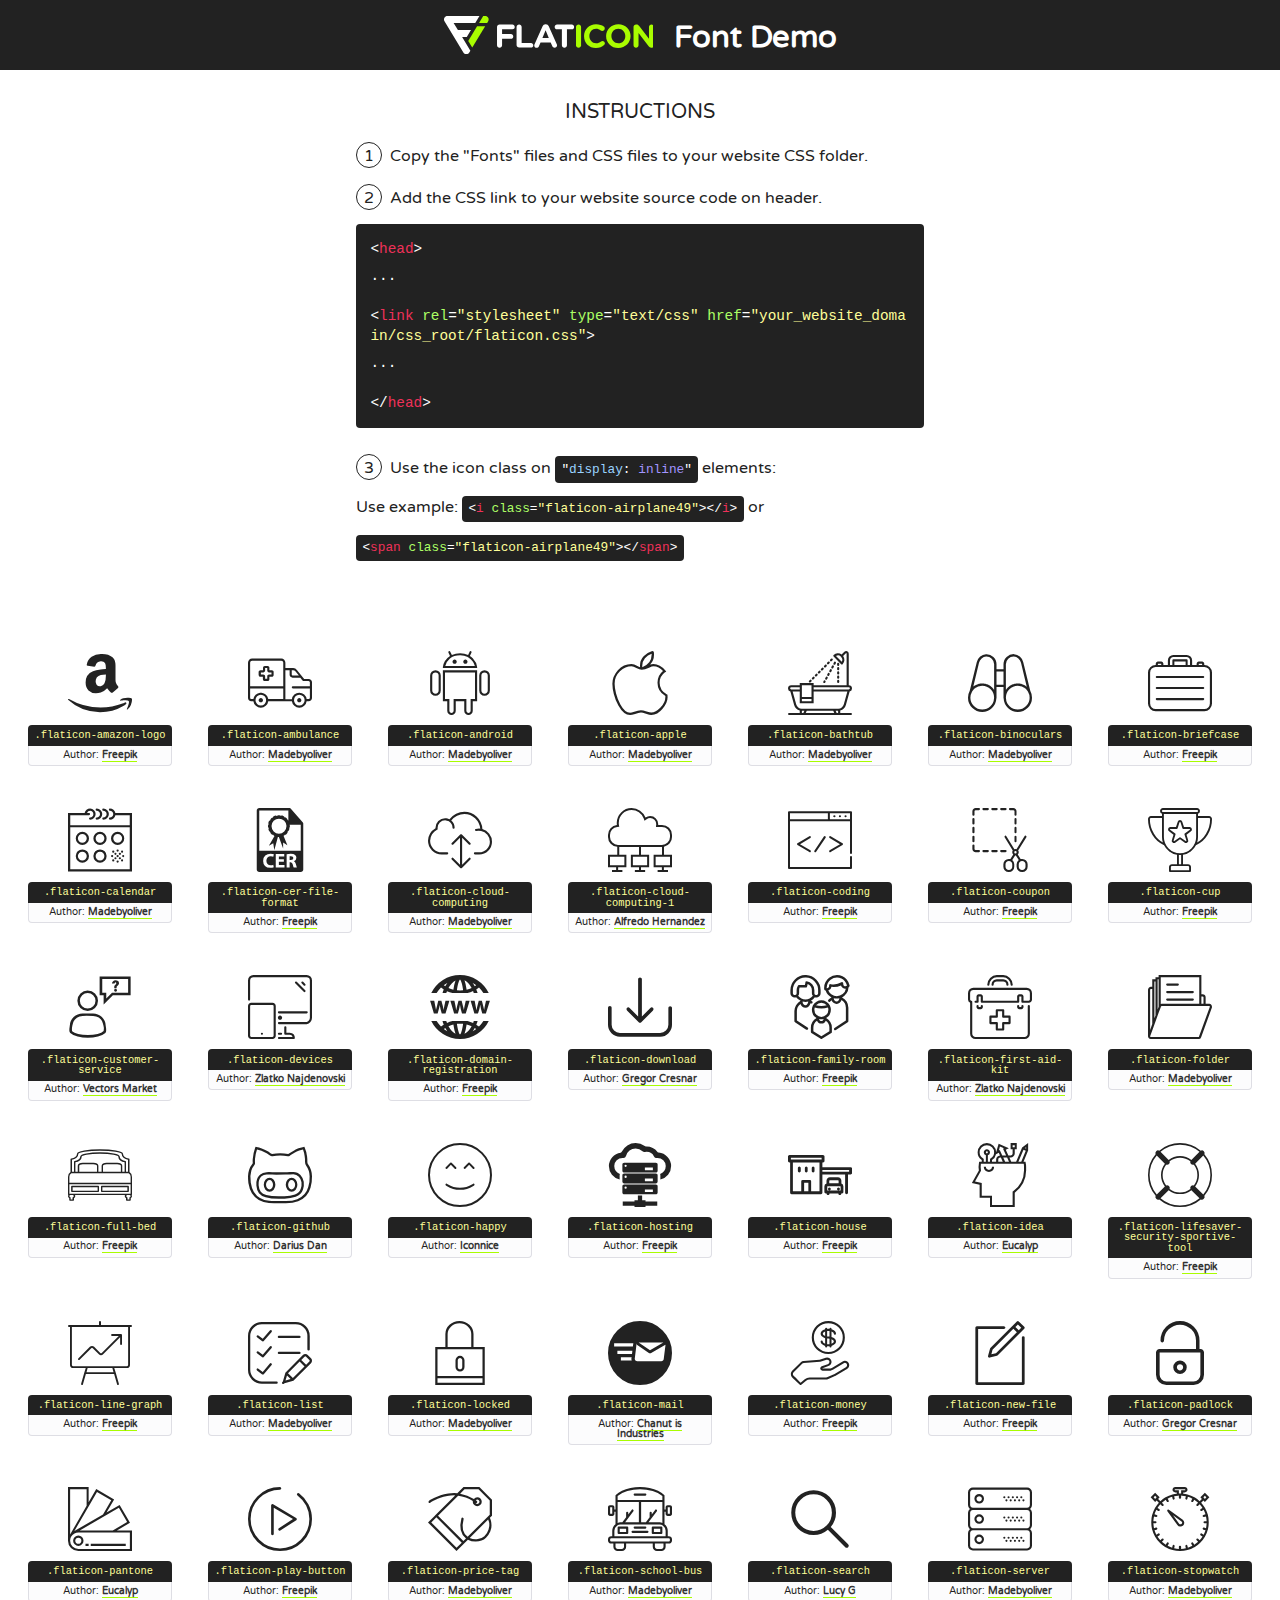
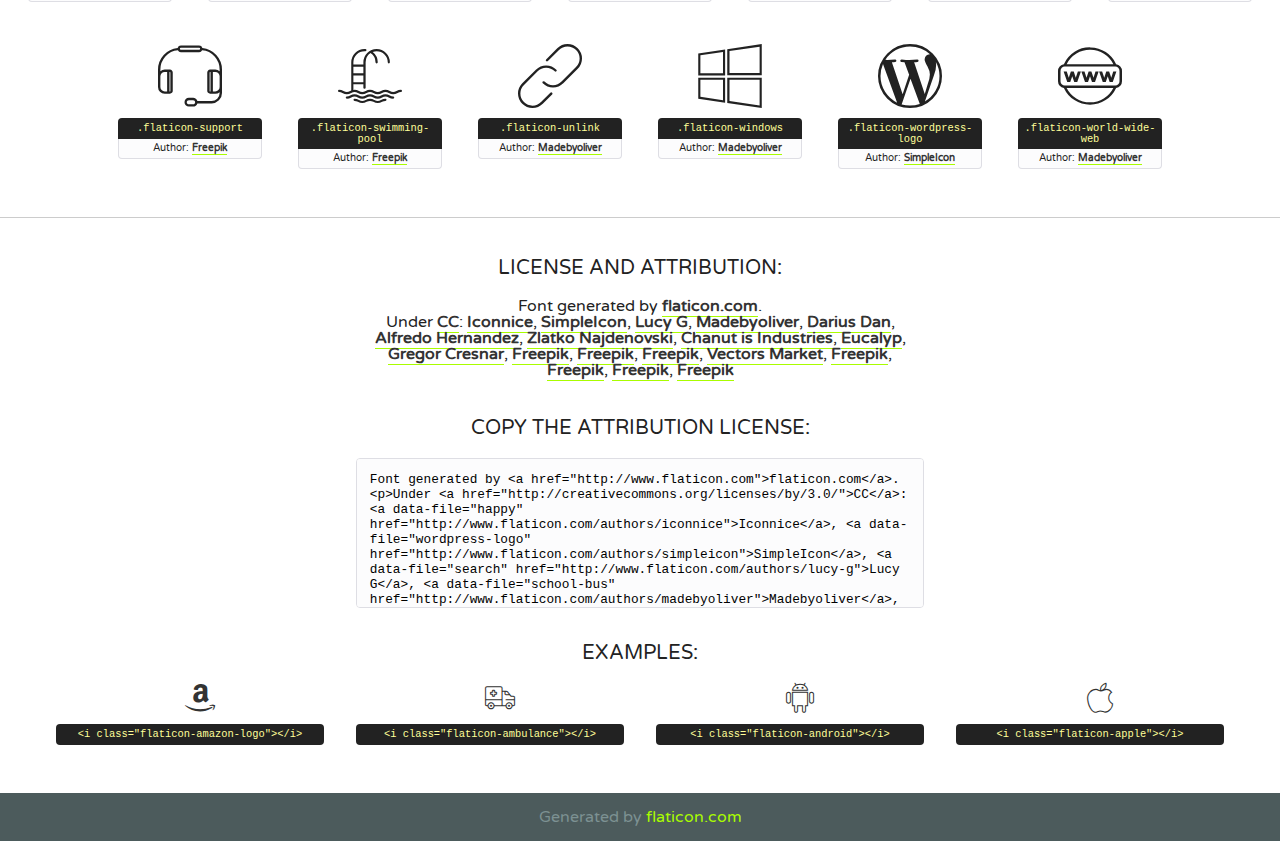
<file: fonts/flaticon.html>
<!DOCTYPE html>
<!--
  Flaticon icon font: Flaticon
  Creation date: 26/09/2016 00:56
-->
<html>
<!DOCTYPE html>
<html>

<head>
    <title>Flaticon WebFont</title>
    <link href="http://fonts.googleapis.com/css?family=Varela+Round" rel="stylesheet" type="text/css" />
    <link rel="stylesheet" type="text/css" href="flaticon.css">
    <meta charset="UTF-8">
    <style>
    html, body, div, span, applet, object, iframe,
    h1, h2, h3, h4, h5, h6, p, blockquote, pre,
    a, abbr, acronym, address, big, cite, code,
    del, dfn, em, img, ins, kbd, q, s, samp,
    small, strike, strong, sub, sup, tt, var,
    b, u, i, center,
    dl, dt, dd, ol, ul, li,
    fieldset, form, label, legend,
    table, caption, tbody, tfoot, thead, tr, th, td,
    article, aside, canvas, details, embed, 
    figure, figcaption, footer, header, hgroup, 
    menu, nav, output, ruby, section, summary,
    time, mark, audio, video {
        margin: 0;
        padding: 0;
        border: 0;
        font-size: 100%;
        font: inherit;
        vertical-align: baseline;
    }
    /* HTML5 display-role reset for older browsers */
    article, aside, details, figcaption, figure, 
    footer, header, hgroup, menu, nav, section {
        display: block;
    }
    body {
        line-height: 1;
    }
    ol, ul {
        list-style: none;
    }
    blockquote, q {
        quotes: none;
    }
    blockquote:before, blockquote:after,
    q:before, q:after {
        content: '';
        content: none;
    }
    table {
        border-collapse: collapse;
        border-spacing: 0;
    }
    body {
        font-family: 'Varela Round', Helvetica, Arial, sans-serif;
        font-size: 16px;
        color: #222;
    }
    a {
        color: #333;
        border-bottom: 1px solid #a9fd00;
        font-weight: bold;
        text-decoration: none;
    }
    * {
        -moz-box-sizing: border-box;
        -webkit-box-sizing: border-box;
        box-sizing: border-box;
        margin: 0;
        padding: 0;
    }
    [class^="flaticon-"]:before, [class*=" flaticon-"]:before, [class^="flaticon-"]:after, [class*=" flaticon-"]:after {
        font-family: Flaticon;
        font-size: 30px;
        font-style: normal;
        margin-left: 20px;
        color: #333;
    }
    .wrapper {
        max-width: 600px;
        margin: auto;
        padding: 0 1em;
    }
    .title {
        font-size: 1.25em;
        text-align: center;
        margin-bottom: 1em;
        text-transform: uppercase;
    }
    header {
        text-align: center;
        background-color: #222;
        color: #fff;
        padding: 1em;
    }
    header .logo {
        width: 210px;
        height: 38px;
        display: inline-block;
        vertical-align: middle;
        margin-right: 1em;
        border: none;
    }
    header strong {
        font-size: 1.95em;
        font-weight: bold;
        vertical-align: middle;
        margin-top: 5px;
        display: inline-block;
    }
    .demo {
        margin: 2em auto;
        line-height: 1.25em;
    }
    .demo ul li {
        margin-bottom: 1em;
    }
    .demo ul li .num {
        color: #222;
        border-radius: 20px;
        display: inline-block;
        width: 26px;
        padding: 3px;
        height: 26px;
        text-align: center;
        margin-right: 0.5em;
        border: 1px solid #222;
    }
    .demo ul li code {
        background-color: #222;
        border-radius: 4px;
        padding: 0.25em 0.5em;
        display: inline-block;
        color: #fff;
        font-family: Consolas,Monaco,Lucida Console,Liberation Mono,DejaVu Sans Mono,Bitstream Vera Sans Mono,Courier New, monospace;
        font-weight: lighter;
        margin-top: 1em;
        font-size: 0.8em;
        word-break: break-all;
    }
    .demo ul li code.big {
        padding: 1em;
        font-size: 0.9em;
    }
    .demo ul li code .red {
        color: #EF3159;
    }
    .demo ul li code .green {
        color: #ACFF65;
    }
    .demo ul li code .yellow {
        color: #FFFF99;
    }
    .demo ul li code .blue {
        color: #99D3FF;
    }
    .demo ul li code .purple {
        color: #A295FF;
    }
    .demo ul li code .dots {
        margin-top: 0.5em;
        display: block;
    }
    #glyphs {
        border-bottom: 1px solid #ccc;
        padding: 2em 0;
        text-align: center;
    }
    .glyph {
        display: inline-block;
        width: 9em;
        margin: 1em;
        text-align: center;
        vertical-align: top;
        background: #FFF;
    }
    .glyph .glyph-icon {
        padding: 10px;
        display: block;
        font-family:"Flaticon";
        font-size: 64px;
        line-height: 1;
    }
    .glyph .glyph-icon:before {
        font-size: 64px;
        color: #222;
        margin-left: 0;
    }
    .class-name {
        font-size: 0.65em;
        background-color: #222;
        color: #fff;
        border-radius: 4px 4px 0 0;
        padding: 0.5em;
        color: #FFFF99;
        font-family: Consolas,Monaco,Lucida Console,Liberation Mono,DejaVu Sans Mono,Bitstream Vera Sans Mono,Courier New, monospace;
    }
    .author-name {
        font-size: 0.6em;
        background-color: #fcfcfd;
        border: 1px solid #DEDEE4;
        border-top: 0;
        border-radius: 0 0 4px 4px;
        padding: 0.5em;
    }
    .class-name:last-child {
        font-size: 10px;
        color:#888;
    }
    .class-name:last-child a {
        font-size: 10px;
        color:#555;
    }
    .class-name:last-child a:hover {
        color:#a9fd00;
    }
    .glyph > input {
        display: block;
        width: 100px;
        margin: 5px auto;
        text-align: center;
        font-size: 12px;
        cursor: text;
    }
    .glyph > input.icon-input {
        font-family:"Flaticon";
        font-size: 16px;
        margin-bottom: 10px;
    }
    .attribution .title {
        margin-top: 2em;
    }
    .attribution textarea {
        background-color: #fcfcfd;
        padding: 1em;
        border: none;
        box-shadow: none;
        border: 1px solid #DEDEE4;
        border-radius: 4px;
        resize: none;
        width: 100%;
        height: 150px;
        font-size: 0.8em;
        font-family: Consolas,Monaco,Lucida Console,Liberation Mono,DejaVu Sans Mono,Bitstream Vera Sans Mono,Courier New, monospace;
        -webkit-appearance: none;
    }
    .iconsuse {
        margin: 2em auto;
        text-align: center;
        max-width: 1200px;
    }
    .iconsuse:after {
        content: '';
        display: table;
        clear: both;
    }
    .iconsuse .image {
        float: left;
        width: 25%;
        padding: 0 1em;
    }
    .iconsuse .image p {
        margin-bottom: 1em;
    }
    .iconsuse .image span {
        display: block;
        font-size: 0.65em;
        background-color: #222;
        color: #fff;
        border-radius: 4px;
        padding: 0.5em;
        color: #FFFF99;
        margin-top: 1em;
        font-family: Consolas,Monaco,Lucida Console,Liberation Mono,DejaVu Sans Mono,Bitstream Vera Sans Mono,Courier New, monospace;
    }
    #footer {
        text-align: center;
        background-color: #4C5B5C;
        color: #7c9192;
        padding: 1em;
    }
    #footer a {
        border: none;
        color: #a9fd00;
        font-weight: normal;
    }
    @media (max-width: 960px) {
        .iconsuse .image {
            width: 50%;
        }
    }
    @media (max-width: 560px) {
        .iconsuse .image {
            width: 100%;
        }
    }
    </style>
</head>

<body class="characters-off">

    <header>
        <a href="http://www.flaticon.com" target="_blank" class="logo">
            <svg version="1.1" xmlns="http://www.w3.org/2000/svg" xmlns:xlink="http://www.w3.org/1999/xlink" xmlns:a="http://ns.adobe.com/AdobeSVGViewerExtensions/3.0/" viewBox="0 0 560.875 102.036" enable-background="new 0 0 560.875 102.036" xml:space="preserve">
                <defs>
                </defs>
                <g>
                    <g class="letters">
                        <path fill="#ffffff" d="M141.596,29.675c0-3.777,2.985-6.767,6.764-6.767h34.438c3.426,0,6.15,2.728,6.15,6.15
                        c0,3.43-2.724,6.149-6.15,6.149h-27.674v13.091h23.719c3.429,0,6.151,2.724,6.151,6.15c0,3.43-2.723,6.149-6.151,6.149h-23.719
                        v17.574c0,3.773-2.986,6.761-6.764,6.761c-3.779,0-6.764-2.989-6.764-6.761V29.675z"></path>
                        <path fill="#ffffff" d="M193.844,29.149c0-3.781,2.985-6.767,6.764-6.767c3.776,0,6.763,2.985,6.763,6.767v42.957h25.039
                        c3.426,0,6.149,2.726,6.149,6.153c0,3.425-2.723,6.15-6.149,6.15h-31.802c-3.779,0-6.764-2.986-6.764-6.768V29.149z"></path>
                        <path fill="#ffffff" d="M241.891,75.71l21.438-48.407c1.492-3.341,4.215-5.357,7.906-5.357h0.792
                        c3.686,0,6.323,2.017,7.815,5.357l21.439,48.407c0.436,0.967,0.701,1.845,0.701,2.723c0,3.602-2.809,6.501-6.414,6.501
                        c-3.161,0-5.269-1.845-6.499-4.655l-4.132-9.661h-27.059l-4.301,10.102c-1.144,2.631-3.426,4.214-6.237,4.214
                        c-3.517,0-6.24-2.81-6.24-6.325C241.1,77.64,241.451,76.677,241.891,75.71z M279.932,58.666l-8.521-20.297l-8.526,20.297H279.932
                        z"></path>
                        <path fill="#ffffff" d="M314.864,35.387H301.86c-3.429,0-6.239-2.813-6.239-6.238c0-3.429,2.811-6.24,6.239-6.24h39.533
                        c3.426,0,6.237,2.811,6.237,6.24c0,3.425-2.811,6.238-6.237,6.238h-13.001v42.785c0,3.773-2.99,6.761-6.764,6.761
                        c-3.779,0-6.764-2.989-6.764-6.761V35.387z"></path>
                        <path fill="#A9FD00" d="M352.615,29.149c0-3.781,2.985-6.767,6.767-6.767c3.774,0,6.761,2.985,6.761,6.767v49.024
                        c0,3.773-2.987,6.761-6.761,6.761c-3.781,0-6.767-2.989-6.767-6.761V29.149z"></path>
                        <path fill="#A9FD00" d="M374.132,53.836v-0.179c0-17.481,13.178-31.801,32.065-31.801c9.22,0,15.459,2.458,20.557,6.238
                        c1.402,1.054,2.637,2.985,2.637,5.357c0,3.692-2.985,6.59-6.681,6.59c-1.845,0-3.071-0.702-4.044-1.319
                        c-3.776-2.813-7.729-4.393-12.562-4.393c-10.364,0-17.831,8.611-17.831,19.154v0.173c0,10.542,7.291,19.329,17.831,19.329
                        c5.715,0,9.492-1.756,13.359-4.834c1.049-0.874,2.458-1.491,4.039-1.491c3.429,0,6.325,2.813,6.325,6.236
                        c0,2.106-1.056,3.78-2.282,4.834c-5.539,4.834-12.036,7.733-21.878,7.733C387.572,85.464,374.132,71.493,374.132,53.836z"></path>
                        <path fill="#A9FD00" d="M433.009,53.836v-0.179c0-17.481,13.79-31.801,32.766-31.801c18.981,0,32.592,14.143,32.592,31.628v0.173
                        c0,17.483-13.785,31.807-32.769,31.807C446.625,85.464,433.009,71.32,433.009,53.836z M484.224,53.836v-0.179
                        c0-10.539-7.725-19.326-18.626-19.326c-10.893,0-18.449,8.611-18.449,19.154v0.173c0,10.542,7.73,19.329,18.626,19.329
                        C476.676,72.986,484.224,64.378,484.224,53.836z"></path>
                        <path fill="#A9FD00" d="M506.233,29.321c0-3.774,2.99-6.763,6.767-6.763h1.401c3.252,0,5.183,1.583,7.029,3.953l26.093,34.265
                        V29.059c0-3.692,2.99-6.677,6.681-6.677c3.683,0,6.671,2.985,6.671,6.677v48.934c0,3.78-2.987,6.765-6.764,6.765h-0.436
                        c-3.257,0-5.188-1.581-7.034-3.953l-27.056-35.492v32.944c0,3.687-2.985,6.676-6.678,6.676c-3.683,0-6.673-2.989-6.673-6.676
                        V29.321z"></path>
                    </g>
                    <g class="insignia">
                        <path fill="#ffffff" d="M48.372,56.137h12.517l11.156-18.537H37.186L25.688,18.539h57.825L94.668,0H9.271
                        C5.925,0,2.842,1.801,1.198,4.716c-1.644,2.907-1.593,6.482,0.134,9.343l50.38,83.501c1.678,2.781,4.689,4.476,7.938,4.476
                        c3.246,0,6.257-1.695,7.935-4.476l2.898-4.804L48.372,56.137z"></path>
                        <g class="i">
                            <path fill="#A9FD00" d="M93.575,18.539h0.031v0.004l21.652,0.004l2.705-4.488c1.727-2.861,1.778-6.436,0.133-9.343
                            C116.454,1.801,113.371,0,110.026,0h-5.294L93.575,18.539z"></path>
                            <polygon fill="#A9FD00" points="88.291,27.356 64.725,66.486 75.519,84.404 109.942,27.356"></polygon>
                        </g>
                    </g>
                </g>
            </svg>
        </a>
        <strong>Font Demo</strong>
    </header>


    <section class="demo wrapper">

        <p class="title">Instructions</p>

        <ul>
            <li>
                <span class="num">1</span>Copy the "Fonts" files and CSS files to your website CSS folder.
            </li>
            <li>
                <span class="num">2</span>Add the CSS link to your website source code on header.
                <code class="big">
                    &lt;<span class="red">head</span>&gt;
                    <br/><span class="dots">...</span>
                    <br/>&lt;<span class="red">link</span> <span class="green">rel</span>=<span class="yellow">"stylesheet"</span> <span class="green">type</span>=<span class="yellow">"text/css"</span> <span class="green">href</span>=<span class="yellow">"your_website_domain/css_root/flaticon.css"</span>&gt;
                    <br/><span class="dots">...</span>
                    <br/>&lt;/<span class="red">head</span>&gt;
                </code>
            </li>

            <li>
                <p>
                    <span class="num">3</span>Use the icon class on <code>"<span class="blue">display</span>:<span class="purple"> inline</span>"</code> elements:
                    <br />
                    Use example: <code>&lt;<span class="red">i</span> <span class="green">class</span>=<span class="yellow">&quot;flaticon-airplane49&quot;</span>&gt;&lt;/<span class="red">i</span>&gt;</code> or <code>&lt;<span class="red">span</span> <span class="green">class</span>=<span class="yellow">&quot;flaticon-airplane49&quot;</span>&gt;&lt;/<span class="red">span</span>&gt;</code>
            </li>
        </ul>

    </section>




   <section id="glyphs">          
    
      
        <div class="glyph"><div class="glyph-icon flaticon-amazon-logo"></div>
            <div class="class-name">.flaticon-amazon-logo</div>
            <div class="author-name">Author: <a data-file="amazon-logo" href="http://www.freepik.com">Freepik</a> </div> 
        </div>        
        
        <div class="glyph"><div class="glyph-icon flaticon-ambulance"></div>
            <div class="class-name">.flaticon-ambulance</div>
            <div class="author-name">Author: <a data-file="ambulance" href="http://www.flaticon.com/authors/madebyoliver">Madebyoliver</a> </div> 
        </div>        
        
        <div class="glyph"><div class="glyph-icon flaticon-android"></div>
            <div class="class-name">.flaticon-android</div>
            <div class="author-name">Author: <a data-file="android" href="http://www.flaticon.com/authors/madebyoliver">Madebyoliver</a> </div> 
        </div>        
        
        <div class="glyph"><div class="glyph-icon flaticon-apple"></div>
            <div class="class-name">.flaticon-apple</div>
            <div class="author-name">Author: <a data-file="apple" href="http://www.flaticon.com/authors/madebyoliver">Madebyoliver</a> </div> 
        </div>        
        
        <div class="glyph"><div class="glyph-icon flaticon-bathtub"></div>
            <div class="class-name">.flaticon-bathtub</div>
            <div class="author-name">Author: <a data-file="bathtub" href="http://www.flaticon.com/authors/madebyoliver">Madebyoliver</a> </div> 
        </div>        
        
        <div class="glyph"><div class="glyph-icon flaticon-binoculars"></div>
            <div class="class-name">.flaticon-binoculars</div>
            <div class="author-name">Author: <a data-file="binoculars" href="http://www.flaticon.com/authors/madebyoliver">Madebyoliver</a> </div> 
        </div>        
        
        <div class="glyph"><div class="glyph-icon flaticon-briefcase"></div>
            <div class="class-name">.flaticon-briefcase</div>
            <div class="author-name">Author: <a data-file="briefcase" href="http://www.flaticon.com/authors/freepik">Freepik</a> </div> 
        </div>        
        
        <div class="glyph"><div class="glyph-icon flaticon-calendar"></div>
            <div class="class-name">.flaticon-calendar</div>
            <div class="author-name">Author: <a data-file="calendar" href="http://www.flaticon.com/authors/madebyoliver">Madebyoliver</a> </div> 
        </div>        
        
        <div class="glyph"><div class="glyph-icon flaticon-cer-file-format"></div>
            <div class="class-name">.flaticon-cer-file-format</div>
            <div class="author-name">Author: <a data-file="cer-file-format" href="http://www.freepik.com">Freepik</a> </div> 
        </div>        
        
        <div class="glyph"><div class="glyph-icon flaticon-cloud-computing"></div>
            <div class="class-name">.flaticon-cloud-computing</div>
            <div class="author-name">Author: <a data-file="cloud-computing" href="http://www.flaticon.com/authors/madebyoliver">Madebyoliver</a> </div> 
        </div>        
        
        <div class="glyph"><div class="glyph-icon flaticon-cloud-computing-1"></div>
            <div class="class-name">.flaticon-cloud-computing-1</div>
            <div class="author-name">Author: <a data-file="cloud-computing-1" href="http://www.flaticon.com/authors/alfredo-hernandez">Alfredo Hernandez</a> </div> 
        </div>        
        
        <div class="glyph"><div class="glyph-icon flaticon-coding"></div>
            <div class="class-name">.flaticon-coding</div>
            <div class="author-name">Author: <a data-file="coding" href="http://www.flaticon.com/authors/freepik">Freepik</a> </div> 
        </div>        
        
        <div class="glyph"><div class="glyph-icon flaticon-coupon"></div>
            <div class="class-name">.flaticon-coupon</div>
            <div class="author-name">Author: <a data-file="coupon" href="http://www.flaticon.com/authors/freepik">Freepik</a> </div> 
        </div>        
        
        <div class="glyph"><div class="glyph-icon flaticon-cup"></div>
            <div class="class-name">.flaticon-cup</div>
            <div class="author-name">Author: <a data-file="cup" href="http://www.flaticon.com/authors/freepik">Freepik</a> </div> 
        </div>        
        
        <div class="glyph"><div class="glyph-icon flaticon-customer-service"></div>
            <div class="class-name">.flaticon-customer-service</div>
            <div class="author-name">Author: <a data-file="customer-service" href="http://www.flaticon.com/authors/vectors-market">Vectors Market</a> </div> 
        </div>        
        
        <div class="glyph"><div class="glyph-icon flaticon-devices"></div>
            <div class="class-name">.flaticon-devices</div>
            <div class="author-name">Author: <a data-file="devices" href="http://www.flaticon.com/authors/zlatko-najdenovski">Zlatko Najdenovski</a> </div> 
        </div>        
        
        <div class="glyph"><div class="glyph-icon flaticon-domain-registration"></div>
            <div class="class-name">.flaticon-domain-registration</div>
            <div class="author-name">Author: <a data-file="domain-registration" href="http://www.freepik.com">Freepik</a> </div> 
        </div>        
        
        <div class="glyph"><div class="glyph-icon flaticon-download"></div>
            <div class="class-name">.flaticon-download</div>
            <div class="author-name">Author: <a data-file="download" href="http://www.flaticon.com/authors/gregor-cresnar">Gregor Cresnar</a> </div> 
        </div>        
        
        <div class="glyph"><div class="glyph-icon flaticon-family-room"></div>
            <div class="class-name">.flaticon-family-room</div>
            <div class="author-name">Author: <a data-file="family-room" href="http://www.flaticon.com/authors/freepik">Freepik</a> </div> 
        </div>        
        
        <div class="glyph"><div class="glyph-icon flaticon-first-aid-kit"></div>
            <div class="class-name">.flaticon-first-aid-kit</div>
            <div class="author-name">Author: <a data-file="first-aid-kit" href="http://www.flaticon.com/authors/zlatko-najdenovski">Zlatko Najdenovski</a> </div> 
        </div>        
        
        <div class="glyph"><div class="glyph-icon flaticon-folder"></div>
            <div class="class-name">.flaticon-folder</div>
            <div class="author-name">Author: <a data-file="folder" href="http://www.flaticon.com/authors/madebyoliver">Madebyoliver</a> </div> 
        </div>        
        
        <div class="glyph"><div class="glyph-icon flaticon-full-bed"></div>
            <div class="class-name">.flaticon-full-bed</div>
            <div class="author-name">Author: <a data-file="full-bed" href="http://www.freepik.com">Freepik</a> </div> 
        </div>        
        
        <div class="glyph"><div class="glyph-icon flaticon-github"></div>
            <div class="class-name">.flaticon-github</div>
            <div class="author-name">Author: <a data-file="github" href="http://www.flaticon.com/authors/darius-dan">Darius Dan</a> </div> 
        </div>        
        
        <div class="glyph"><div class="glyph-icon flaticon-happy"></div>
            <div class="class-name">.flaticon-happy</div>
            <div class="author-name">Author: <a data-file="happy" href="http://www.flaticon.com/authors/iconnice">Iconnice</a> </div> 
        </div>        
        
        <div class="glyph"><div class="glyph-icon flaticon-hosting"></div>
            <div class="class-name">.flaticon-hosting</div>
            <div class="author-name">Author: <a data-file="hosting" href="http://www.freepik.com">Freepik</a> </div> 
        </div>        
        
        <div class="glyph"><div class="glyph-icon flaticon-house"></div>
            <div class="class-name">.flaticon-house</div>
            <div class="author-name">Author: <a data-file="house" href="http://www.flaticon.com/authors/freepik">Freepik</a> </div> 
        </div>        
        
        <div class="glyph"><div class="glyph-icon flaticon-idea"></div>
            <div class="class-name">.flaticon-idea</div>
            <div class="author-name">Author: <a data-file="idea" href="http://www.flaticon.com/authors/eucalyp">Eucalyp</a> </div> 
        </div>        
        
        <div class="glyph"><div class="glyph-icon flaticon-lifesaver-security-sportive-tool"></div>
            <div class="class-name">.flaticon-lifesaver-security-sportive-tool</div>
            <div class="author-name">Author: <a data-file="lifesaver-security-sportive-tool" href="http://www.freepik.com">Freepik</a> </div> 
        </div>        
        
        <div class="glyph"><div class="glyph-icon flaticon-line-graph"></div>
            <div class="class-name">.flaticon-line-graph</div>
            <div class="author-name">Author: <a data-file="line-graph" href="http://www.flaticon.com/authors/freepik">Freepik</a> </div> 
        </div>        
        
        <div class="glyph"><div class="glyph-icon flaticon-list"></div>
            <div class="class-name">.flaticon-list</div>
            <div class="author-name">Author: <a data-file="list" href="http://www.flaticon.com/authors/madebyoliver">Madebyoliver</a> </div> 
        </div>        
        
        <div class="glyph"><div class="glyph-icon flaticon-locked"></div>
            <div class="class-name">.flaticon-locked</div>
            <div class="author-name">Author: <a data-file="locked" href="http://www.flaticon.com/authors/madebyoliver">Madebyoliver</a> </div> 
        </div>        
        
        <div class="glyph"><div class="glyph-icon flaticon-mail"></div>
            <div class="class-name">.flaticon-mail</div>
            <div class="author-name">Author: <a data-file="mail" href="http://www.flaticon.com/authors/chanut-is-industries">Chanut is Industries</a> </div> 
        </div>        
        
        <div class="glyph"><div class="glyph-icon flaticon-money"></div>
            <div class="class-name">.flaticon-money</div>
            <div class="author-name">Author: <a data-file="money" href="http://www.flaticon.com/authors/freepik">Freepik</a> </div> 
        </div>        
        
        <div class="glyph"><div class="glyph-icon flaticon-new-file"></div>
            <div class="class-name">.flaticon-new-file</div>
            <div class="author-name">Author: <a data-file="new-file" href="http://www.flaticon.com/authors/freepik">Freepik</a> </div> 
        </div>        
        
        <div class="glyph"><div class="glyph-icon flaticon-padlock"></div>
            <div class="class-name">.flaticon-padlock</div>
            <div class="author-name">Author: <a data-file="padlock" href="http://www.flaticon.com/authors/gregor-cresnar">Gregor Cresnar</a> </div> 
        </div>        
        
        <div class="glyph"><div class="glyph-icon flaticon-pantone"></div>
            <div class="class-name">.flaticon-pantone</div>
            <div class="author-name">Author: <a data-file="pantone" href="http://www.flaticon.com/authors/eucalyp">Eucalyp</a> </div> 
        </div>        
        
        <div class="glyph"><div class="glyph-icon flaticon-play-button"></div>
            <div class="class-name">.flaticon-play-button</div>
            <div class="author-name">Author: <a data-file="play-button" href="http://www.flaticon.com/authors/freepik">Freepik</a> </div> 
        </div>        
        
        <div class="glyph"><div class="glyph-icon flaticon-price-tag"></div>
            <div class="class-name">.flaticon-price-tag</div>
            <div class="author-name">Author: <a data-file="price-tag" href="http://www.flaticon.com/authors/madebyoliver">Madebyoliver</a> </div> 
        </div>        
        
        <div class="glyph"><div class="glyph-icon flaticon-school-bus"></div>
            <div class="class-name">.flaticon-school-bus</div>
            <div class="author-name">Author: <a data-file="school-bus" href="http://www.flaticon.com/authors/madebyoliver">Madebyoliver</a> </div> 
        </div>        
        
        <div class="glyph"><div class="glyph-icon flaticon-search"></div>
            <div class="class-name">.flaticon-search</div>
            <div class="author-name">Author: <a data-file="search" href="http://www.flaticon.com/authors/lucy-g">Lucy G</a> </div> 
        </div>        
        
        <div class="glyph"><div class="glyph-icon flaticon-server"></div>
            <div class="class-name">.flaticon-server</div>
            <div class="author-name">Author: <a data-file="server" href="http://www.flaticon.com/authors/madebyoliver">Madebyoliver</a> </div> 
        </div>        
        
        <div class="glyph"><div class="glyph-icon flaticon-stopwatch"></div>
            <div class="class-name">.flaticon-stopwatch</div>
            <div class="author-name">Author: <a data-file="stopwatch" href="http://www.flaticon.com/authors/madebyoliver">Madebyoliver</a> </div> 
        </div>        
        
        <div class="glyph"><div class="glyph-icon flaticon-support"></div>
            <div class="class-name">.flaticon-support</div>
            <div class="author-name">Author: <a data-file="support" href="http://www.flaticon.com/authors/freepik">Freepik</a> </div> 
        </div>        
        
        <div class="glyph"><div class="glyph-icon flaticon-swimming-pool"></div>
            <div class="class-name">.flaticon-swimming-pool</div>
            <div class="author-name">Author: <a data-file="swimming-pool" href="http://www.flaticon.com/authors/freepik">Freepik</a> </div> 
        </div>        
        
        <div class="glyph"><div class="glyph-icon flaticon-unlink"></div>
            <div class="class-name">.flaticon-unlink</div>
            <div class="author-name">Author: <a data-file="unlink" href="http://www.flaticon.com/authors/madebyoliver">Madebyoliver</a> </div> 
        </div>        
        
        <div class="glyph"><div class="glyph-icon flaticon-windows"></div>
            <div class="class-name">.flaticon-windows</div>
            <div class="author-name">Author: <a data-file="windows" href="http://www.flaticon.com/authors/madebyoliver">Madebyoliver</a> </div> 
        </div>        
        
        <div class="glyph"><div class="glyph-icon flaticon-wordpress-logo"></div>
            <div class="class-name">.flaticon-wordpress-logo</div>
            <div class="author-name">Author: <a data-file="wordpress-logo" href="http://www.flaticon.com/authors/simpleicon">SimpleIcon</a> </div> 
        </div>        
        
        <div class="glyph"><div class="glyph-icon flaticon-world-wide-web"></div>
            <div class="class-name">.flaticon-world-wide-web</div>
            <div class="author-name">Author: <a data-file="world-wide-web" href="http://www.flaticon.com/authors/madebyoliver">Madebyoliver</a> </div> 
        </div>        
        

    </section>



    <section class="attribution wrapper"   style="text-align:center;">

      <div class="title">License and attribution:</div><div class="attrDiv">Font generated by <a href="http://www.flaticon.com">flaticon.com</a>. <div><p>Under <a href="http://creativecommons.org/licenses/by/3.0/">CC</a>: <a data-file="happy" href="http://www.flaticon.com/authors/iconnice">Iconnice</a>, <a data-file="wordpress-logo" href="http://www.flaticon.com/authors/simpleicon">SimpleIcon</a>, <a data-file="search" href="http://www.flaticon.com/authors/lucy-g">Lucy G</a>, <a data-file="school-bus" href="http://www.flaticon.com/authors/madebyoliver">Madebyoliver</a>, <a data-file="github" href="http://www.flaticon.com/authors/darius-dan">Darius Dan</a>, <a data-file="cloud-computing-1" href="http://www.flaticon.com/authors/alfredo-hernandez">Alfredo Hernandez</a>, <a data-file="devices" href="http://www.flaticon.com/authors/zlatko-najdenovski">Zlatko Najdenovski</a>, <a data-file="mail" href="http://www.flaticon.com/authors/chanut-is-industries">Chanut is Industries</a>, <a data-file="pantone" href="http://www.flaticon.com/authors/eucalyp">Eucalyp</a>, <a data-file="padlock" href="http://www.flaticon.com/authors/gregor-cresnar">Gregor Cresnar</a>, <a data-file="swimming-pool" href="http://www.flaticon.com/authors/freepik">Freepik</a>, <a data-file="play-button" href="http://www.flaticon.com/authors/freepik">Freepik</a>, <a data-file="full-bed" href="http://www.freepik.com">Freepik</a>, <a data-file="customer-service" href="http://www.flaticon.com/authors/vectors-market">Vectors Market</a>, <a data-file="coding" href="http://www.flaticon.com/authors/freepik">Freepik</a>, <a data-file="support" href="http://www.flaticon.com/authors/freepik">Freepik</a>, <a data-file="house" href="http://www.flaticon.com/authors/freepik">Freepik</a>, <a data-file="family-room" href="http://www.flaticon.com/authors/freepik">Freepik</a></p>  </div>
      </div>
      <div class="title">Copy the Attribution License:</div>

    <textarea onclick="this.focus();this.select();">Font generated by &lt;a href=&quot;http://www.flaticon.com&quot;&gt;flaticon.com&lt;/a&gt;. <p>Under <a href="http://creativecommons.org/licenses/by/3.0/">CC</a>: <a data-file="happy" href="http://www.flaticon.com/authors/iconnice">Iconnice</a>, <a data-file="wordpress-logo" href="http://www.flaticon.com/authors/simpleicon">SimpleIcon</a>, <a data-file="search" href="http://www.flaticon.com/authors/lucy-g">Lucy G</a>, <a data-file="school-bus" href="http://www.flaticon.com/authors/madebyoliver">Madebyoliver</a>, <a data-file="github" href="http://www.flaticon.com/authors/darius-dan">Darius Dan</a>, <a data-file="cloud-computing-1" href="http://www.flaticon.com/authors/alfredo-hernandez">Alfredo Hernandez</a>, <a data-file="devices" href="http://www.flaticon.com/authors/zlatko-najdenovski">Zlatko Najdenovski</a>, <a data-file="mail" href="http://www.flaticon.com/authors/chanut-is-industries">Chanut is Industries</a>, <a data-file="pantone" href="http://www.flaticon.com/authors/eucalyp">Eucalyp</a>, <a data-file="padlock" href="http://www.flaticon.com/authors/gregor-cresnar">Gregor Cresnar</a>, <a data-file="swimming-pool" href="http://www.flaticon.com/authors/freepik">Freepik</a>, <a data-file="play-button" href="http://www.flaticon.com/authors/freepik">Freepik</a>, <a data-file="full-bed" href="http://www.freepik.com">Freepik</a>, <a data-file="customer-service" href="http://www.flaticon.com/authors/vectors-market">Vectors Market</a>, <a data-file="coding" href="http://www.flaticon.com/authors/freepik">Freepik</a>, <a data-file="support" href="http://www.flaticon.com/authors/freepik">Freepik</a>, <a data-file="house" href="http://www.flaticon.com/authors/freepik">Freepik</a>, <a data-file="family-room" href="http://www.flaticon.com/authors/freepik">Freepik</a></p>  
     </textarea>

    </section>

    <section class="iconsuse">

          <div class="title">Examples:</div>            
             
            <div class="image">
                <p>
                    <i class="glyph-icon flaticon-amazon-logo"></i> 
                    <span>&lt;i class=&quot;flaticon-amazon-logo&quot;&gt;&lt;/i&gt;</span>
                </p>
            </div>
            
            <div class="image">
                <p>
                    <i class="glyph-icon flaticon-ambulance"></i> 
                    <span>&lt;i class=&quot;flaticon-ambulance&quot;&gt;&lt;/i&gt;</span>
                </p>
            </div>
            
            <div class="image">
                <p>
                    <i class="glyph-icon flaticon-android"></i> 
                    <span>&lt;i class=&quot;flaticon-android&quot;&gt;&lt;/i&gt;</span>
                </p>
            </div>
            
            <div class="image">
                <p>
                    <i class="glyph-icon flaticon-apple"></i> 
                    <span>&lt;i class=&quot;flaticon-apple&quot;&gt;&lt;/i&gt;</span>
                </p>
            </div>
                       
        </div>
                            
    </section>

<div id="footer">
    <div>Generated by <a href="http://www.flaticon.com">flaticon.com</a>
    </div>
</div>



</body>
</html>
</file>
<file: style.css>
@import url('https://fonts.googleapis.com/css?family=Ubuntu:300,400,500,700');

/*------------------------------------------------------------------
    IMPORT FILES
-------------------------------------------------------------------*/

@import url(css/animate.css);
@import url(css/flaticon.css);
@import url(css/prettyPhoto.css);
@import url(css/owl.carousel.css);
@import url(css/font-awesome.min.css);

/*------------------------------------------------------------------
    SKELETON
-------------------------------------------------------------------*/
body {
    color: #999;
    font-size: 15px;
    font-family: 'Ubuntu', sans-serif; 
    line-height: 1.7;
}

body.demos .section {
    background: url(images/bg.png) repeat top center #f2f3f5;
}

body.demos .section-title img {
    max-width: 280px;
    display: block;
    margin: 10px auto;
}

body.demos .service-widget h3 {
    border-bottom: 1px solid #ededed;
    font-size: 18px;
    padding: 20px 0;
    background-color: #ffffff;
}

body.demos .service-widget {
    margin: 0 0 30px;
    padding: 30px;
    background-color: #fff
}

body.demos .container-fluid {
    max-width: 1080px
}

a {
    color: #02468c;
    text-decoration: none !important;
    outline: none !important;
    -webkit-transition: all .3s ease-in-out;
    -moz-transition: all .3s ease-in-out;
    -ms-transition: all .3s ease-in-out;
    -o-transition: all .3s ease-in-out;
    transition: all .3s ease-in-out;
}

h1,
h2,
h3,
h4,
h5,
h6 {
    letter-spacing: 0;
    font-weight: normal;
    position: relative;
    padding: 0 0 10px 0;
    font-weight: normal;
    line-height: 120% !important;
    color: #02468c;
    margin: 0
}

h1 {
    font-size: 24px
}

h2 {
    font-size: 22px
}

h3 {
    font-size: 18px
}

h4 {
    font-size: 16px
}

h5 {
    font-size: 14px
}

h6 {
    font-size: 13px
}

h1 a,
h2 a,
h3 a,
h4 a,
h5 a,
h6 a {
    color: #212121;
    text-decoration: none!important;
    opacity: 1
}

h1 a:hover,
h2 a:hover,
h3 a:hover,
h4 a:hover,
h5 a:hover,
h6 a:hover {
    opacity: .8
}

a {
    color: #02468c;
    text-decoration: none;
    outline: none;
}

a,
.btn {
    text-decoration: none !important;
    outline: none !important;
    -webkit-transition: all .3s ease-in-out;
    -moz-transition: all .3s ease-in-out;
    -ms-transition: all .3s ease-in-out;
    -o-transition: all .3s ease-in-out;
    transition: all .3s ease-in-out;
}

.btn-custom {
    margin-top: 20px;
    background-color: transparent !important;
    border: 2px solid #ddd;
    padding: 12px 40px;
    font-size: 16px;
}

.lead {
    font-size: 18px;
    line-height: 30px;
    color: #767676;
    margin: 0;
    padding: 0;
}

blockquote {
    margin: 20px 0 20px;
    padding: 30px;
}

ul, li, ol{
	margin: 0px;
	padding: 0px;
	list-style: none;
}


/*------------------------------------------------------------------
    WP CORE
-------------------------------------------------------------------*/

.first {
    clear: both
}

.last {
    margin-right: 0
}

.alignnone {
    margin: 5px 20px 20px 0;
}

.aligncenter,
div.aligncenter {
    display: block;
    margin: 5px auto 5px auto;
}

.alignright {
    float: right;
    margin: 10px 0 20px 20px;
}

.alignleft {
    float: left;
    margin: 10px 20px 20px 0;
}

a img.alignright {
    float: right;
    margin: 10px 0 20px 20px;
}

a img.alignnone {
    margin: 10px 20px 20px 0;
}

a img.alignleft {
    float: left;
    margin: 10px 20px 20px 0;
}

a img.aligncenter {
    display: block;
    margin-left: auto;
    margin-right: auto
}

.wp-caption {
    background: #fff;
    border: 1px solid #f0f0f0;
    max-width: 96%;
    /* Image does not overflow the content area */
    padding: 5px 3px 10px;
    text-align: center;
}

.wp-caption.alignnone {
    margin: 5px 20px 20px 0;
}

.wp-caption.alignleft {
    margin: 5px 20px 20px 0;
}

.wp-caption.alignright {
    margin: 5px 0 20px 20px;
}

.wp-caption img {
    border: 0 none;
    height: auto;
    margin: 0;
    max-width: 98.5%;
    padding: 0;
    width: auto;
}

.wp-caption p.wp-caption-text {
    font-size: 11px;
    line-height: 17px;
    margin: 0;
    padding: 0 4px 5px;
}


/* Text meant only for screen readers. */

.screen-reader-text {
    clip: rect(1px, 1px, 1px, 1px);
    position: absolute !important;
    height: 1px;
    width: 1px;
    overflow: hidden;
}

.screen-reader-text:focus {
    background-color: #f1f1f1;
    border-radius: 3px;
    box-shadow: 0 0 2px 2px rgba(0, 0, 0, 0.6);
    clip: auto !important;
    color: #21759b;
    display: block;
    font-size: 14px;
    font-size: 0.875rem;
    font-weight: bold;
    height: auto;
    left: 5px;
    line-height: normal;
    padding: 15px 23px 14px;
    text-decoration: none;
    top: 5px;
    width: auto;
    z-index: 100000;
    /* Above WP toolbar. */
}

/*------------------------------------------------------------------
    Preloader
-------------------------------------------------------------------*/

#cupcake{
	flex-direction:row;
	-webkit-flex-direction:row;
	-ms-flex-direction:row;
	-mos-flex-direction:row;
	-o-flex-direction:row;
	justify-content:center;
	-webkit-justify-content:center;
	-ms-justify-content:center;
	height:100%;
	width:100%;
	background-color:#bac63e;    
}

.letter{
    font-size:100px;
    color:#222;
    font-family:tahoma;
}

.box{
    display: box;
	display: -webkit-box;
	display: -moz-box;
	display: -ms-flexbox;
	display: -webkit-flex;
	display: flex;
}

.cupcakeCircle, .cupcakeInner, .cupcakeCore{
     border-radius:50%;
    -webkit-border-radius:50%;
    -moz-border-radius:50%;
    -ms-border-radius:50%;
}

.cupcake, .letter, .cupcakeCircle, .cupcakeInner, .cupcakeCore{
    flex:none;
    -webkit-flex:none;
    -moz-flex:none;
    -ms-flex:none;
    -o-flex:none;
}

.letter, .cupcakeCircle{
    align-self:center;
    -webkit-align-self:center;
    -moz-align-self:center;
    -o-align-self:center;
    -ms-align-self:center;
}
.cupcakeCircle{
    align-items:center;
    -ms-align-items:center;
    justify-content:center;
    -ms-justify-content:center;
    height:100px;
    width:100px;
    background-color:#222;
}

.cupcakeInner{
    align-self:center;
    -ms-align-self:center;
    justify-content:center;
    -ms-justify-content:center;
    height:50%;
    width:50%;
    background-color:#bac63e;
    -webkit-animation-name:cupcakeAnimate;
    -webkit-animation-duration:500ms;
    -webkit-animation-direction:alternate;
    -webkit-animation-timing-function:ease-in-out;
    -webkit-animation-iteration-count:infinite;
    
}
.cupcakeCore{
    align-self:center;
    -ms-align-self:center;
    height:25%;
    width:25%;
    background-color:#222;
    -webkit-animation-name:coreAnimate;
    -webkit-animation-duration:1s;
    -webkit-animation-direction:alternate;
    -webkit-animation-timing-function:ease-in-out;
    -webkit-animation-iteration-count:infinite;
}

@-webkit-keyframes cupcakeAnimate{
        to{ height:90%; width:90%; }
}
@keyframes cupcakeAnimate{
    to{ height:90%; width:90%; }
}

@-webkit-keyframes coreAnimate{
    to{ height:90%; width:90%; }
}
@keyframes coreAnimate{
    to{ height:90%; width:90%; }
}



/*------------------------------------------------------------------
    HEADER
-------------------------------------------------------------------*/

.megamenu .nav,
.megamenu .collapse,
.megamenu .dropup,
.megamenu .dropdown {
    position: static;
}

.megamenu .container-fluid {
    position: relative;
}

.megamenu .dropdown-menu {
    left: auto;
}

.megamenu .megamenu-content {
    padding: 20px 30px;
}

.megamenu .dropdown.megamenu-fw .dropdown-menu {
    left: 0;
    right: 0;
}

.megamenu .list-unstyled {
    min-width: 200px;
}

.header_style_01 {
    background-color: rgba(255, 255, 255, 1);
    display: block;
    left: 0;
    padding: 20px 40px;
    position: absolute;
    right: 0;
    top: 0;
    width: 100%;
    z-index: 111;
	-webkit-box-shadow: 0px 2px 5px 0px rgba(0,0,0,0.30);
	-moz-box-shadow: 0px 2px 5px 0px rgba(0,0,0,0.30);
	box-shadow: 0px 2px 5px 0px rgba(0,0,0,0.30);
}

.header_style_01 .navbar-default {
    background-color: transparent;
    border: 0;
}

.header_style_01 .navbar,
.header_style_01 .navbar-nav,
.header_style_01 .navbar-default,
.header_style_01 .nav {
    margin-bottom: 0 !important;
}

.header_style_01 .navbar-brand {
    padding: 2px 15px 0 15px;
	height: auto;
}
.navbar-brand-Image{
    width: 33vh;
}
.brand-Image{
    width: 20vh;
}
.header_style_01 .navbar-default .navbar-nav > li > a {
    border-radius: 0;
    color: #02468c;
    font-size: 15px;
    font-style: normal;
    font-weight: 400;
    text-transform: capitalize;
    background-color: transparent;
}

.header_style_01 .navbar-default .navbar-nav > li a {
    background-color: transparent;
	font-weight: 500;
	padding: 7px 17px 7px;
	-webkit-border-radius: 33px;
	-ms-border-radius: 33px;
	border-radius: 33px;
	line-height: 21px;
}

.header_style_01 .navbar-default .navbar-nav > li:hover a,
.header_style_01 .navbar-default .navbar-nav > li:focus a {
    background-color: #bac63e;
	color: #ffffff;
}

.header_style_01 .navbar-default .navbar-nav > li a.active{
	background-color: #bac63e;
	color: #ffffff;
}

.header_style_01 .navbar-right > li {
	margin-left: 10px;
    -webkit-transition: all .3s ease-in-out;
    -moz-transition: all .3s ease-in-out;
    -ms-transition: all .3s ease-in-out;
    -o-transition: all .3s ease-in-out;
    transition: all .3s ease-in-out;
}

.header_style_01 .navbar-right > li > a {
    padding-bottom: 10px;
    padding-top: 10px;
}

li.social-links {
    margin: 0 8px;
}

li.social-links a {
    padding: 13px 0 !important;
}

.affix-top {
    overflow: hidden;
    visibility: visible;
    opacity: 1;
    top: -100%;
}

.navbar-nav li {
    position: relative;
}

.navbar-nav span {
    font-size: 24px;
    position: absolute;
    right: 2px;
    top: 13px;
}

.header_style_01 .navbar-default .navbar-nav > li a.btn-light.top-btn{
	position: relative;
	line-height: 24px;
	color: #ffffff;
	font-size: 14px;
	font-weight: 700;
	padding: 9px 26px;
	border-radius: 50px;
	letter-spacing: 1px;
	margin-top: 16px;
	background-color: #bac63e;
	border: 2px solid #bac63e;
	transition: all 0.3s ease;
	-moz-transition: all 0.3s ease;
	-webkit-transition: all 0.3s ease;
	-ms-transition: all 0.3s ease;
	-o-transition: all 0.3s ease;
}

.header_style_01 .navbar-default .navbar-nav > li a.btn-light.top-btn:hover{
	color: #bac63e;
	border-color: #bac63e;
	background: none;
}

.menu-top{
	margin-top: 22px;
}

.fixed-menu .navbar-default{
	position: fixed;
	visibility: hidden;
	left: 0px;
	top: 0px;
	width: 100%;
	padding: 0px 0px;
	background: #ffffff;
	z-index: 0;
	transition: all 500ms ease;
	-moz-transition: all 500ms ease;
	-webkit-transition: all 500ms ease;
	-ms-transition: all 500ms ease;
	-o-transition: all 500ms ease;
	z-index: 999;
	opacity: 1;
	visibility: visible;
	-ms-animation-name: fadeInDown;
	-moz-animation-name: fadeInDown;
	-op-animation-name: fadeInDown;
	-webkit-animation-name: fadeInDown;
	animation-name: fadeInDown;
	-ms-animation-duration: 500ms;
	-moz-animation-duration: 500ms;
	-op-animation-duration: 500ms;
	-webkit-animation-duration: 500ms;
	animation-duration: 500ms;
	-ms-animation-timing-function: linear;
	-moz-animation-timing-function: linear;
	-op-animation-timing-function: linear;
	-webkit-animation-timing-function: linear;
	animation-timing-function: linear;
	-ms-animation-iteration-count: 1;
	-moz-animation-iteration-count: 1;
	-op-animation-iteration-count: 1;
	-webkit-animation-iteration-count: 1;
	animation-iteration-count: 1;
}

.fixed-menu .navbar-default{
	padding: 15px 0px;
	box-shadow: 0 0 8px 0 rgba(0,0,0,.12);
}



/*------------------------------------------------------------------
    SECTIONS
-------------------------------------------------------------------*/
.navButton{
    margin-top: -10 !important;
}
.parallax {
    background-attachment: fixed;
    background-size: cover;
    height: 100%;
    padding: 120px 0;
    position: relative;
    width: 100%;
}

.parallax.parallax-off {
    background-attachment: scroll !important;
    display: block;
    height: 100%;
    min-height: 100%;
    overflow: hidden;
    position: relative;
    background-position: center center;
    vertical-align: sub;
    width: 100%;
    z-index: 2;
}

.no-scroll-xy {
    overflow: hidden !important;
    -webkit-transition: all .4s ease-in-out;
    -moz-transition: all .4s ease-in-out;
    -ms-transition: all .4s ease-in-out;
    -o-transition: all .4s ease-in-out;
    transition: all .4s ease-in-out;
}

.section {
    display: block;
    position: relative;
    overflow: hidden;
    padding: 70px 0;
}

.noover {
    overflow: visible;
}

.noover .btn-dark {
    border: 0 !important;
}

.nopad {
    padding: 0;
}

.nopadtop {
    padding-top: 0;
}

.section.wb {
    background-color: #ffffff;
}

.section.lb {
    background-color: #f2f3f5;
}

.section.db {
    background-color: #02468c;
}

.section.color1 {
    background-color: #448AFF;
}

.first-section {
    display: block;
    position: relative;
    overflow: hidden;
    padding: 16em 0 13em;
}

.first-section h2 {
    color: #ffffff;
    font-size: 68px;
    font-weight: 300;
    text-transform: capitalize;
    display: block;
    margin: 0;
    padding: 0 0 30px;
    position: relative;
}

.first-section .lead {
    font-size: 21px;
    font-weight: 300;
    padding: 0 0 40px;
    margin: 0;
    line-height: inherit;
    color: #ffffff;
}

.macbookright {
    width: 980px;
    position: absolute;
    right: -15%;
    bottom: -6%;
}

.section-title {
    display: block;
    position: relative;
    margin-bottom: 60px;
}

.section-title p {
    color: #999;
    font-weight: 400;
    font-size: 18px;
    line-height: 33px;
    margin: 0;
}

.section-title h3 {
    font-size: 42px;
    font-weight: 300;
    line-height: 62px;
    margin: 0 0 25px;
    padding: 0;
    text-transform: none;
}

.section.colorsection p,
.section.colorsection h3,
.section.db h3 {
    color: #ffffff;
}


body.seo_version .btn-light.ban-btn{
	padding: 13px 40px;
	font-size: 18px;
	border: 2px solid #ffffff;
	color: #ffffff;
	background-color: #02468c;
}

.who{
	padding: 15px 10px;
	box-shadow: 0 0 15px rgba(0,0,0,0.14);
}

.progress-bar-success{
	background: #bac63e;
	box-shadow: none;
}




/*------------------------------------------------------------------
    PORTFOLIO
-------------------------------------------------------------------*/

.item-h2,
.item-h1 {
    height: 100% !important;
    height: auto !important;
}

.isotope-item {
    z-index: 2;
    padding: 0;
}

.isotope-hidden.isotope-item {
    pointer-events: none;
    z-index: 1;
}

.isotope,
.isotope .isotope-item {
    /* change duration value to whatever you like */
    -webkit-transition-duration: 0.8s;
    -moz-transition-duration: 0.8s;
    transition-duration: 0.8s;
}

.isotope {
    -webkit-transition-property: height, width;
    -moz-transition-property: height, width;
    transition-property: height, width;
}

.isotope .isotope-item {
    -webkit-transition-property: -webkit-transform, opacity;
    -moz-transition-property: -moz-transform, opacity;
    transition-property: transform, opacity;
}

.portfolio-filter ul {
    padding: 0;
    z-index: 2;
    display: block;
    position: relative;
    margin: 0;
}

.portfolio-filter ul li {
    border-radius: 0;
    display: inline-block;
    margin: 0 5px 0 0;
    text-decoration: none;
    text-transform: uppercase;
    vertical-align: middle;
}

.portfolio-filter ul li:last-child:after {
    content: "";
}

.portfolio-filter ul li .btn-dark {
    box-shadow: none;
    background-color: transparent;
    border: 1px solid #e6e7e6 !important;
    color: #02468c;
    font-weight: 400;
    font-size: 13px;
    padding: 10px 30px;
}

.da-thumbs {
    list-style: none;
    position: relative;
    padding: 0;
}

.da-thumbs .pitem {
    margin: 0;
    padding: 15px;
    position: relative;
}

.da-thumbs .pitem a,
.da-thumbs .pitem a img {
    display: block;
    position: relative;
}

.da-thumbs .pitem a {
    overflow: hidden;
}

.da-thumbs .pitem a div {
    position: absolute;
    background-color: rgba(0, 0, 0, 0.8);
    width: 100%;
    height: 100%;
}

.da-thumbs .pitem a div h3 {
    display: block;
    color: #ffffff;
    font-size: 20px;
    padding: 30px 15px;
    text-transform: capitalize;
    font-weight: normal;
}

.da-thumbs .pitem a div h3 small {
    display: block;
    color: #ffffff;
    margin-top: 5px;
    font-size: 13px;
    font-weight: 300;
}

.da-thumbs .pitem a div i {
    background-color: #02468c;
    position: absolute;
    color: #ffffff !important;
    bottom: 0;
    font-size: 15px;
    z-index: 12;
    right: 0;
    width: 40px;
    height: 40px;
    line-height: 40px;
    text-align: center;
}

.da-thumbs .pitem a div p{
	padding: 0px 15px;
}

.da-thumbs .pitem a div h3{
	padding: 10px 15px;
}


/*------------------------------------------------------------------
    TESTIMONIALS
-------------------------------------------------------------------*/

.logos img {
    margin: auto;
    display: block;
    text-align: center;
    width: 100%;
    opacity: 0.3;
}

.logos img:hover {
    opacity: 0.5;
}

.desc h3 i {
    color: #2f2f2f;
    font-size: 37px;
    vertical-align: middle;
    margin-right: 12px;
}

.desc {
    padding: 30px;
    position: relative;
    background: #000;
    border: 1px solid #111111;
}

.testi-meta {
    display: block;
	max-width: 250px;
	margin: 0 auto;
	margin-top: 20px;
}

.testimonial h4 {
    font-size: 18px;
    color: #ffffff;
    padding: 13px 0 0;
}

.testimonial img {
    max-width: 55px;
}

.testimonial small {
    margin-top: 7px;
    font-size: 16px;
    display: block;
}

.testimonial {
    background-color: transparent;
	text-align: center;
	max-width: 730px;
	margin: 0 auto;
	border-radius: 4px;
	overflow: hidden;
}

.testimonial h3 {
    padding: 0 0 10px;
    font-size: 20px;
    font-weight: 700;
}

.testimonial small,
.testimonial .lead {
    background-color: transparent;
    color: #aaa;
    display: block;
    font-size: 16px;
    font-style: italic;
    line-height: 30px;
    margin: 0;
    padding: 0;
    position: relative;
}

.testimonial p:after {
    display: none;
}


/*------------------------------------------------------------------
    PRICING TABLES
-------------------------------------------------------------------*/

.pricing-bg{
	background: url("images/pattern.png");
	position: relative;
}

.pricing-bg::before{
	content: " ";
	position: absolute;
	width: 100%;
	height: 100%;
	background: rgba(0,0,0,0.5);
	top: 0px;
	left: 0px;
}

.pricing-bg .section-title h3{
	color: #ffffff;
}

.pricing-bg .section-title p{
	color: #ffffff;
}

.pricing-table {
    margin: 0px;
    background: #fff;
    box-shadow: 0 5px 14px rgba(0, 0, 0, 0.1);
}

.pricing-table i {
    width: 30px;
    color: #c2c2c2;
    display: inline-block;
    margin-right: 10px;
    padding-right: 5px;
    border-right: 1px solid #ececec;
}

.pricing-table .btn-dark {
    padding: 10px 24px;
    font-size: 15px;
}

.pricing-table strong {
    font-weight: 600;
    margin-right: 6px;
    color: #02468c;
}

.pricing-table-header {
	position: relative;
    padding: 30px 0 25px 0;
    background: #ffffff;
	border-radius: 100px 0px 100px 50px;
}

.pricing-table-header h2 {
    font-size: 31px;
    margin: 0;
    padding: 0;
    font-weight: 500;
}

.pricing-table-header h3 {
    font-size: 15px;
    font-weight: 500;
    color: #aaaaaa;
    margin-top: 10px;
    text-transform: uppercase;
}

.pricing-table-header span{
	position: absolute;
	right: 0px;
	top: 0px;
	background: #02468c;
	padding: 5px 10px;
	text-transform: uppercase;
	box-shadow: 0 5px 14px rgba(0, 0, 0, 0.1);
}

.pricing-table-space {
    height: 10px;
}

.pricing-table-text {
    margin: 15px 30px 0 30px;
    padding: 0 10px 15px 10px;
    border-bottom: 1px solid #ececec;
    font-weight: 300;
    line-height: 30px;
    color: #c2c2c2;
    font-size: 16px;
}

.pricing-table-text p {
    font-weight: 400;
}

.pricing-table-features {
    margin: 15px 30px 0 30px;
    padding: 0px 20px;
    text-align: left;
    line-height: 30px;
    font-size: 16px;
    color: #c2c2c2;
}

.pricing-table-features p{
	border-bottom: 1px solid #ececec;
	padding-bottom: 10px;
}

.pricing-table-highlighted h3,
.pricing-table-highlighted h2 {
    color: #ffffff !important;
}

.pricing-table-sign-up {
    margin-top: 25px;
    padding-bottom: 30px;
}


/* Highlighted table */

.pricing-table-highlighted {
    margin-top: 0;
}

.m130 {
    margin-top: 130px;
}

.nav-pills {
    border: 1px solid #e1e1e1;
}

.nav-pills > li {
    width: 50%;
    padding: 10px;
    float: left;
    margin: 0 !important;
}

.nav-pills > li > a {
    margin: 0!important;
    text-align: center;
    background-color: #f4f4f4;
}


/*------------------------------------------------------------------
    ICON BOXES
-------------------------------------------------------------------*/

.icon-wrapper {
    position: relative;
    cursor: pointer;
    display: block;
    z-index: 1;
}

.icon-wrapper i {
    width: 75px;
    height: 75px;
    text-align: center;
    line-height: 75px;
    font-size: 28px;
    background-color: #f2f3f5;
    color: #02468c;
    margin-top: 0;
}

.small-icons.icon-wrapper:hover i,
.small-icons.icon-wrapper:hover i:hover,
.small-icons.icon-wrapper i {
    width: auto !important;
    height: auto !important;
    line-height: 1 !important;
    padding: 0 !important;
    color: #e3e3e3 !important;
    background-color: transparent !important;
    background: none !important;
    margin-right: 10px !important;
    vertical-align: middle;
    font-size: 24px !important;
}

.small-icons.icon-wrapper h3 {
    font-size: 18px;
    padding-bottom: 5px;
}

.small-icons.icon-wrapper p {
    padding: 0;
    margin: 0;
}

.icon-wrapper h3 {
    font-size: 21px;
    padding: 0 0 15px;
    margin: 0;
}

.icon-wrapper p {
    margin-bottom: 0;
    padding-left: 95px;
}

.icon-wrapper p small {
    display: block;
    color: #999;
    margin-top: 10px;
    text-transform: none;
    font-weight: 600;
    font-size: 16px;
}

.icon-wrapper p small:after {
    content: "\f105";
    font-family: FontAwesome;
    margin-left: 5px;
    font-size: 11px;
}

.effect-1 {
    display: inline-block;
    cursor: pointer;
    text-align: center;
    position: relative;
    text-decoration: none;
    z-index: 1;
}

.effect-1:after {
    pointer-events: none;
    position: absolute;
    width: 100%;
    height: 100%;
    border-radius: 50%;
    content: '';
    -webkit-box-sizing: content-box;
    -moz-box-sizing: content-box;
    box-sizing: content-box;
}

.effect-1 {
    -webkit-transition: background 0.2s, color 0.2s;
    -moz-transition: background 0.2s, color 0.2s;
    transition: background 0.2s, color 0.2s;
}

.effect-1:after {
    top: -7px;
    left: -7px;
    padding: 7px;
    box-shadow: 0 0 0 2px #2750ff;
    -webkit-transition: -webkit-transform 0.2s, opacity 0.2s;
    -webkit-transform: scale(.8);
    -moz-transition: -moz-transform 0.2s, opacity 0.2s;
    -moz-transform: scale(.8);
    -ms-transform: scale(.8);
    transition: transform 0.2s, opacity 0.2s;
    transform: scale(.8);
    opacity: 0;
}

.effect-1:hover:after {
    -webkit-transform: scale(1);
    -moz-transform: scale(1);
    -ms-transform: scale(1);
    transform: scale(1);
    opacity: 1;
}

.effect-1:after {
    -webkit-transform: scale(1.2);
    -moz-transform: scale(1.2);
    -ms-transform: scale(1.2);
    transform: scale(1.2);
}

.effect-1:hover:after {
    -webkit-transform: scale(1);
    -moz-transform: scale(1);
    -ms-transform: scale(1);
    transform: scale(1);
    opacity: 1;
}


/*------------------------------------------------------------------
    MESSAGE BOXES
-------------------------------------------------------------------*/

.service-widget h3 {
    font-size: 21px;
    color: #ffffff;
    padding: 20px 0 12px;
    margin: 0;
}

.service-widget h3 a,
.section.wb .service-widget h3,
.section.lb .service-widget h3 {
    color: #02468c;
}

.service-widget p {
    margin-bottom: 0;
    padding-bottom: 0;
}

.message-box h4 {
    text-transform: uppercase;
    padding: 0;
    margin: 0 0 5px;
    font-weight: 600;
    letter-spacing: 0.5px;
    font-size: 15px;
    color: #999;
}

.message-box h2 {
    font-size: 38px;
    font-weight: 300;
    padding: 0 0 10px;
    margin: 0;
    line-height: 62px;
    margin-top: 0;
    text-transform: none;
}

.message-box p {
    margin-bottom: 20px;
}

.message-box .lead {
    padding-top: 10px;
    font-size: 19px;
    /* font-style: italic; */
    color: #999;
    padding-bottom: 0;
}

.service-widget{
	padding: 20px 15px;
	border: 1px solid #f2f2f2;
	background-color: #ffffff;
	-webkit-box-shadow: 0px 2px 16px 0px rgba(204,204,204,1);
	-moz-box-shadow: 0px 2px 16px 0px rgba(204,204,204,1);
	box-shadow: 0px 2px 16px 0px rgba(204,204,204,1);
}

.owl-screen{
	padding: 10px;
}

.post-media {
    position: relative;
}

.post-media img {
    width: 100%;
}

.playbutton {
    position: absolute;
    color: #ffffff !important;
    top: 40%;
    font-size: 60px;
    z-index: 12;
    left: 0;
    right: 0;
    text-align: center;
    margin: -20px auto;
}

.hoverbutton {
    background-color: rgba(255, 255, 255, 0.8);
    position: absolute;
    color: #02468c !important;
    top: 48%;
    font-size: 21px;
    z-index: 12;
    left: 0;
    opacity: 0;
    right: 0;
    width: 50px;
    height: 50px;
    line-height: 50px;
    text-align: center;
    margin: -20px auto;
}

.service-widget:hover .hoverbutton {
    opacity: 1;
}

hr.hr1 {
    position: relative;
    margin: 60px 0;
    border: 1px dashed #f2f3f5;
}

hr.hr2 {
    position: relative;
    margin: 17px 0;
    border: 1px dashed #f2f3f5;
}

hr.hr3 {
    position: relative;
    margin: 25px 0 30px 0;
    border: 1px dashed #f2f3f5;
}

hr.invis {
    border-color: transparent;
}

hr.invis1 {
    margin: 10px 0;
    border-color: transparent;
}

.section.parallax hr.hr1 {
    border-color: rgba(255, 255, 255, 0.1);
}

.sep1 {
    display: block;
    position: absolute;
    content: '';
    width: 40px;
    height: 40px;
    bottom: -20px;
    left: 50%;
    margin-left: -14px;
    background-color: #02468c;
    -ms-transform: rotate(45deg);
    -webkit-transform: rotate(45deg);
    transform: rotate(45deg);
    z-index: 1;
}

.sep2 {
    display: block;
    position: absolute;
    content: '';
    width: 40px;
    height: 40px;
    top: -20px;
    left: 50%;
    margin-left: -14px;
    background-color: #02468c;
    -ms-transform: rotate(45deg);
    -webkit-transform: rotate(45deg);
    transform: rotate(45deg);
    z-index: 1;
}


/* Divider Styles */

.divider-wrapper {
    width: 100%;
    box-shadow: 0 5px 14px rgba(0, 0, 0, 0.1);
    height: 540px;
    margin: 0 auto;
    position: relative;
}

.divider-wrapper:hover {
    cursor: none;
}

.divider-bar {
    position: absolute;
    width: 10px;
    left: 50%;
    top: -10px;
    bottom: -15px;
}

.code-wrapper {
    border: 1px solid #ffffff;
    display: block;
    overflow: hidden;
    width: 100%;
    height: 100%;
    position: relative;
    background: url("uploads/code.jpg") no-repeat;
}

.design-wrapper {
    overflow: hidden;
    position: absolute;
    top: 0;
    left: 0;
    right: 0;
    bottom: 0;
    -webkit-transform: translateX(50%);
    transform: translateX(50%);
}

.design-image {
    display: block;
    width: 100%;
    height: 100%;
    position: relative;
    -webkit-transform: translateX(-50%);
    transform: translateX(-50%);
    background: url("uploads/design.jpg") no-repeat;
}


/*------------------------------------------------------------------
    FEATURES
-------------------------------------------------------------------*/

.customwidget h1 {
    font-size: 44px;
    color: #ffffff;
    padding: 15px 0 25px;
    margin: 0;
    line-height: 1 !important;
    font-weight: 300;
}

.customwidget ul {
    padding: 0;
    display: block;
    margin-bottom: 30px;
}

.customwidget li i {
    margin-right: 5px;
}

.customwidget li {
    color: #ffffff;
    margin-right: 10px;
}

.image-center img {
    position: relative;
    margin: 0 0 -208px;
    z-index: 10;
    padding-right: 30px;
    text-align: center;
}

.customwidget p {
    font-style: italic;
    font-size: 18px;
    padding: 0 0 10px;
}

.img-center img {
    width: 100%;
    box-shadow: 0 5px 14px rgba(0, 0, 0, 0.1);
}

.img-center {
    margin: auto;
}

#features li p {
    margin-bottom: 0;
    padding-bottom: 0;
}

#features li {
    display: table;
    width: 100%;
    margin: 35px 0;
    cursor: pointer;
}

.features-left,
.features-right {
    padding: 0 10px;
}

.features-right li:last-child,
.features-left li:last-child {
    margin-bottom: 0px;
    padding-bottom: 0 !important;
}

.features-right li i,
.features-left li i {
    width: 68px;
    height: 68px;
    line-height: 68px;
    display: table;
    border-radius: 50%;
    font-size: 26px;
    background-color: #f2f3f5;
    margin: 0 auto 22px;
    position: relative;
    text-align: center;
    z-index: 55;
    transition: .4s;
    padding: 0;
}

#features i img {
    display: table;
    margin: 0 auto;
}

.features-left li i:before,
.features-right li i:before {
    text-align: center;
}

.features-right li i .ico-current,
.features-left li i .ico-current {
    opacity: 1;
    transition: .4s;
    visibility: visible;
}

.features-right li i .ico-hover,
.features-left li i .ico-hover {
    opacity: 0;
    transition: .4s;
    visibility: hidden;
    top: 19px;
}

.features-right li:hover .ico-current,
.features-left li:hover .ico-current {
    opacity: 0;
    transition: .4s;
    visibility: hidden;
}

.features-right li:hover .ico-hover,
.features-left li:hover .ico-hover {
    opacity: 1;
    transition: .4s;
    visibility: visible;
}

.features-right i {
    float: left;
}

.fr-inner {
    margin-left: 90px;
}

.features-left i {
    float: right;
}

.fl-inner {
    text-align: right;
    margin-right: 90px;
}

#features h4 {
    text-transform: capitalize;
    margin: 0;
    font-size: 19px;
}


/*------------------------------------------------------------------
    CONTACT
-------------------------------------------------------------------*/

.bootstrap-select {
    width: 100% \0;
    /*IE9 and below*/
}

.bootstrap-select > .dropdown-toggle {
    width: 100%;
    padding-right: 25px;
}

.has-error .bootstrap-select .dropdown-toggle,
.error .bootstrap-select .dropdown-toggle {
    border-color: #b94a48;
}

.bootstrap-select.fit-width {
    width: auto !important;
}

.bootstrap-select:not([class*="col-"]):not([class*="form-control"]):not(.input-group-btn) {
    width: 100%;
}

.bootstrap-select .dropdown-toggle:focus {
    outline: thin dotted #333333 !important;
    outline: 5px auto -webkit-focus-ring-color !important;
    outline-offset: -2px;
}

.bootstrap-select.form-control {
    margin-bottom: 0;
    padding: 0;
    border: none;
}

.bootstrap-select.form-control:not([class*="col-"]) {
    width: 100%;
}

.bootstrap-select.form-control.input-group-btn {
    z-index: auto;
}

.bootstrap-select.btn-group:not(.input-group-btn),
.bootstrap-select.btn-group[class*="col-"] {
    float: none;
    display: inline-block;
    margin-left: 0;
}

.bootstrap-select.btn-group.dropdown-menu-right,
.bootstrap-select.btn-group[class*="col-"].dropdown-menu-right,
.row .bootstrap-select.btn-group[class*="col-"].dropdown-menu-right {
    float: right;
}

.form-inline .bootstrap-select.btn-group,
.form-horizontal .bootstrap-select.btn-group,
.form-group .bootstrap-select.btn-group {
    margin-bottom: 0;
}

.form-group-lg .bootstrap-select.btn-group.form-control,
.form-group-sm .bootstrap-select.btn-group.form-control {
    padding: 0;
}

.form-inline .bootstrap-select.btn-group .form-control {
    width: 100%;
}

.bootstrap-select.btn-group.disabled,
.bootstrap-select.btn-group > .disabled {
    cursor: not-allowed;
}

.bootstrap-select.btn-group.disabled:focus,
.bootstrap-select.btn-group > .disabled:focus {
    outline: none !important;
}

.bootstrap-select.btn-group .dropdown-toggle .filter-option {
    display: inline-block;
    overflow: hidden;
    width: 100%;
    text-align: left;
}

.bootstrap-select.btn-group .dropdown-toggle .fa-angle-down {
    position: absolute;
    top: 30% !important;
    right: -5px;
    vertical-align: middle;
}

.bootstrap-select.btn-group[class*="col-"] .dropdown-toggle {
    width: 100%;
}

.bootstrap-select.btn-group .dropdown-menu {
    border: 1px solid #ededed;
    box-shadow: none;
    box-sizing: border-box;
    min-width: 100%;
    padding: 20px 10px;
    z-index: 1035;
}

.dropdown-menu > li > a {
    background-color: transparent !important;
    color: #bcbcbc !important;
    font-size: 15px;
    padding: 10px 20px;
}

.bootstrap-select.btn-group .dropdown-menu.inner {
    position: static;
    float: none;
    border: 0;
    padding: 0;
    margin: 0;
    border-radius: 0;
    -webkit-box-shadow: none;
    box-shadow: none;
}

.bootstrap-select.btn-group .dropdown-menu li {
    position: relative;
}

.bootstrap-select.btn-group .dropdown-menu li.active small {
    color: #fff;
}

.bootstrap-select.btn-group .dropdown-menu li.disabled a {
    cursor: not-allowed;
}

.bootstrap-select.btn-group .dropdown-menu li a {
    cursor: pointer;
}

.bootstrap-select.btn-group .dropdown-menu li a.opt {
    position: relative;
    padding-left: 2.25em;
}

.bootstrap-select.btn-group .dropdown-menu li a span.check-mark {
    display: none;
}

.bootstrap-select.btn-group .dropdown-menu li a span.text {
    display: inline-block;
}

.bootstrap-select.btn-group .dropdown-menu li small {
    padding-left: 0.5em;
}

.bootstrap-select.btn-group .dropdown-menu .notify {
    position: absolute;
    bottom: 5px;
    width: 96%;
    margin: 0 2%;
    min-height: 26px;
    padding: 3px 5px;
    background: #f5f5f5;
    border: 1px solid #e3e3e3;
    -webkit-box-shadow: inset 0 1px 1px rgba(0, 0, 0, 0.05);
    box-shadow: inset 0 1px 1px rgba(0, 0, 0, 0.05);
    pointer-events: none;
    opacity: 0.9;
    -webkit-box-sizing: border-box;
    -moz-box-sizing: border-box;
    box-sizing: border-box;
}

.bootstrap-select.btn-group .no-results {
    padding: 3px;
    background: #f5f5f5;
    margin: 0 5px;
    white-space: nowrap;
}

.bootstrap-select.btn-group.fit-width .dropdown-toggle .filter-option {
    position: static;
}

.bootstrap-select.btn-group.fit-width .dropdown-toggle .caret {
    position: static;
    top: auto;
    margin-top: 4px;
}

.bootstrap-select.btn-group.show-tick .dropdown-menu li.selected a span.check-mark {
    position: absolute;
    display: inline-block;
    right: 15px;
    margin-top: 5px;
}

.bootstrap-select.btn-group.show-tick .dropdown-menu li a span.text {
    margin-right: 34px;
}

.bootstrap-select.show-menu-arrow.open > .dropdown-toggle {
    z-index: 1036;
}

.bootstrap-select.show-menu-arrow .dropdown-toggle:before {
    content: '';
    border-left: 7px solid transparent;
    border-right: 7px solid transparent;
    border-bottom: 7px solid rgba(204, 204, 204, 0.2);
    position: absolute;
    bottom: -4px;
    left: 9px;
    display: none;
}

.bootstrap-select.show-menu-arrow .dropdown-toggle:after {
    content: '';
    border-left: 6px solid transparent;
    border-right: 6px solid transparent;
    border-bottom: 6px solid white;
    position: absolute;
    bottom: -4px;
    left: 10px;
    display: none;
}

.bootstrap-select.show-menu-arrow.dropup .dropdown-toggle:before {
    bottom: auto;
    top: -3px;
    border-top: 7px solid rgba(204, 204, 204, 0.2);
    border-bottom: 0;
}

.bootstrap-select.show-menu-arrow.dropup .dropdown-toggle:after {
    bottom: auto;
    top: -3px;
    border-top: 6px solid white;
    border-bottom: 0;
}

.bootstrap-select.show-menu-arrow.pull-right .dropdown-toggle:before {
    right: 12px;
    left: auto;
}

.bootstrap-select.show-menu-arrow.pull-right .dropdown-toggle:after {
    right: 13px;
    left: auto;
}

.bootstrap-select.show-menu-arrow.open > .dropdown-toggle:before,
.bootstrap-select.show-menu-arrow.open > .dropdown-toggle:after {
    display: block;
}

.bs-searchbox,
.bs-actionsbox,
.bs-donebutton {
    padding: 4px 8px;
}

.bs-actionsbox {
    float: left;
    width: 100%;
    -webkit-box-sizing: border-box;
    -moz-box-sizing: border-box;
    box-sizing: border-box;
}

.bs-actionsbox .btn-group button {
    width: 50%;
}

.bs-donebutton {
    float: left;
    width: 100%;
    -webkit-box-sizing: border-box;
    -moz-box-sizing: border-box;
    box-sizing: border-box;
}

.bs-donebutton .btn-group button {
    width: 100%;
}

.bs-searchbox + .bs-actionsbox {
    padding: 0 8px 4px;
}

.bs-searchbox .form-control {
    margin-bottom: 0;
    width: 100%;
}

select.bs-select-hidden,
select.selectpicker {
    display: none !important;
}

select.mobile-device {
    position: absolute !important;
    top: 0;
    left: 0;
    display: block !important;
    width: 100%;
    height: 100% !important;
    opacity: 0;
}


/*# sourceMappingURL=bootstrap-select.css.map */

.bootstrap-select > .btn {
    background: rgba(0, 0, 0, 0) none repeat scroll 0 0;
    font-size: 15px;
    height: 33px;
    box-shadow: none !important;
    border: 0 !important;
    padding: 0;
    width: 100%;
    color: #bcbcbc !important;
}

.contact_form {    
    background-color: #f2f3f5;
    padding: 40px 30px;
}

.contact_form .form-control {
    background-color: #fff;
    margin-bottom: 30px;
    border: 1px solid #ebebeb;
    box-sizing: border-box;
    color: #bcbcbc;
    font-size: 16px;
    outline: 0 none;
    padding: 10px 25px;
    height: 55px;
    resize: none;
    box-shadow: none !important;
    width: 100%;
}

.contact_form textarea {
    color: #bcbcbc;
    padding: 20px 25px !important;
    height: 160px !important;
}

.contact_form .form-control::-webkit-input-placeholder {
    color: #bcbcbc;
}

.contact_form .form-control::-moz-placeholder {
    opacity: 1;
    color: #bcbcbc;
}

.contact_form .form-control::-ms-input-placeholder {
    color: #bcbcbc;
}

#contact {
    background: url(images/bg.png) no-repeat center center #fff;
}


/*------------------------------------------------------------------
    FOOTER
-------------------------------------------------------------------*/

.cac {
    background-color: #232323;
    -webkit-transition: all .3s ease-in-out;
    -moz-transition: all .3s ease-in-out;
    -ms-transition: all .3s ease-in-out;
    -o-transition: all .3s ease-in-out;
    transition: all .3s ease-in-out;
}

.cac:hover a h3 {
    color: #fff !important;
}

.cac a h3 {
    color: #999;
}

.cac h3 {
    padding: 60px 0;
    margin: 0;
    font-weight: 400;
    font-size: 20px;
    text-transform: capitalize;
    line-height: !important;
}

.footer {
    padding: 0px;
    color: #999;
    background-color: #ffffff;
}

.footer .widget-title {
    position: relative;
    display: block;
    margin-bottom: 30px;
    justify-content: center;
    align-items: center;
}
.serviceIcon{
    width: 23vh !important;
}

.footer .widget-title small {
    color: #999;
    display: block;
    padding: 0 58px;
    text-transform: uppercase;
	position: absolute;
	bottom: 0;
	right: 0;
	width: 90%;
}

.footer .widget-title h3 {
    color: #bac63e;
    font-weight: 500;
    font-size: 21px;
    padding: 0;
    margin: 0;
    line-height: 1 !important;
}

.footer-links {
    list-style: none;
    padding: 0;
}

.footer-links a {
    color: #999;
}

body.seo_version .footer-links a:hover{
	color: #bac63e;
}
.footer-links a:hover,
.footer a:hover {
    color: #bac63e;
}

.footer-links li {
    margin-bottom: 10px;
    display: block;
    width: 100%;
    padding-bottom: 10px;
}

.twitter-widget li {
    margin-bottom: 0;
    border: 0 !important;
}

.twitter-widget li i {
    border-right: 0 !important;
    margin-right: 0;
}

.footer-links li:last-child {
    margin-bottom: 0;
    padding-bottom: 0;
    border: 0;
}

.footer-links i {
    display: inline-block;
    width: 25px;
    margin-right: 10px;
    border-right: 1px dashed rgba(255, 255, 255, 0.1);
}

.copyrights {
    border-top: 1px dashed rgba(255, 255, 255, 0.1);
    background-color: #02468c;
    box-sizing: border-box;
    width: 100%;
    text-align: left;
    padding: 50px 60px;
    overflow: hidden;
}


/* Footer left */

.footer-distributed .footer-left {
    float: left;
}

.footer-distributed .footer-links {
    margin: 0 0 10px;
    text-transform: uppercase;
    padding: 0;
}

.footer-distributed .footer-links a {
    display: inline-block;
    line-height: 1.8;
    margin: 0 10px 0 10px;
    text-decoration: none;
}

.footer-distributed .footer-company-name {
    font-weight: 300;
    margin: 0 10px;
    color: #666;
    padding: 20px 0px;
}


/* Footer right */

.footer-distributed .footer-right {
    float: right;
}


/* The search form */

.footer-distributed form {
    position: relative;
}

.footer-distributed form input {
    display: block;
    border-radius: 3px;
    box-sizing: border-box;
    background-color: #181818;
    border: none;
    font: inherit;
    font-size: 15px;
    font-weight: normal;
    color: #999;
    width: 400px;
    padding: 18px 50px 18px 18px;
}

.footer-distributed form input:focus {
    outline: none;
}


/* Changing the placeholder color */

.footer-distributed form input::-webkit-input-placeholder {
    color: #999;
}

.footer-distributed form input::-moz-placeholder {
    opacity: 1;
    color: #999;
}

.footer-distributed form input:-ms-input-placeholder {
    color: #999;
}


.footer-distributed .footer-company-name a{
	color: #111111;
}

.footer-distributed .footer-company-name a:hover{
	color: #bac63e;
}



/* The magnify glass icon */

.footer-distributed form i {
    width: 18px;
    height: 18px;
    position: absolute;
    top: 16px;
    right: 18px;
    color: #999;
    font-size: 18px;
    margin-top: 6px;
}

.social-md li a.fb{
	background: #3b579d;
	display: block;
	color: #ffffff !important;
	padding: 5px 15px;
}
.social-md li a.gi{
	background: #000000;
	display: block;
	color: #ffffff !important;
	padding: 5px 15px;
}
.social-md li a.tw{
	background: #00aced;
	display: block;
	color: #ffffff !important;
	padding: 5px 15px;
}
.social-md li a.dr{
	background: #ea4c89;
	display: block;
	color: #ffffff !important;
	padding: 5px 15px;
}
.social-md li a.pi{
	background: #cb2026;
	display: block;
	color: #ffffff !important;
	padding: 5px 15px;
}

.social-md li a.fb:hover{
	background: #bac63e;
}
.social-md li a.gi:hover{
	background: #bac63e;
}
.social-md li a.tw:hover{
	background: #bac63e;
}
.social-md li a.dr:hover{
	background: #bac63e;
}
.social-md li a.pi:hover{
	background: #bac63e;
}


/*------------------------------------------------------------------
    MISC
-------------------------------------------------------------------*/

.progress {
    background-color: #f2f3f5;
    border-radius: 0;
    box-shadow: none;
    height: 5px;
    margin-bottom: 20px;
    overflow: hidden;
}

.skills h3 {
    color: #999999;
    font-size: 15px;
}

.dmtop {
    background-color: #3C3D41;
    z-index: 100;
    width: 50px;
    height: 50px;
    line-height: 47px;
    position: fixed;
    bottom: -100px;
    border-radius: 3px;
    right: 50px;
    text-align: center;
    font-size: 28px;
    color: #ffffff !important;
    cursor: pointer;
    -webkit-transition: all .7s ease-in-out;
    -moz-transition: all .7s ease-in-out;
    -o-transition: all .7s ease-in-out;
    -ms-transition: all .7s ease-in-out;
    transition: all .7s ease-in-out;
}

.icon_wrap {
    background-color: #02468c;
    width: 100px;
    height: 100px;
    display: block;
    line-height: 100px;
    font-size: 34px;
    color: #ffffff;
    margin: 0 auto;
    text-align: center;
    padding: 0 !important;
    border: 0 !important;
}

.stat-wrap h3 {
    font-size: 18px;
    font-weight: 400;
    color: #999 !important;
    margin: 0 !important;
    padding: 0 !important;
    line-height: 1 !important:
}

.stat-wrap p {
    font-size: 38px;
    color: #ffffff;
    margin: 0;
    font-weight: 300;
    padding: 4px 0 0;
    line-height: 1 !important:
}

#preloader {
    width: 100%;
    height: 100%;
    top: 0;
    right: 0;
    bottom: 0;
    left: 0;
    background: #fff;
    z-index: 11000;
    position: fixed;
    display: block
}

.preloader {
    position: absolute;
    margin: 0 auto;
    left: 1%;
    right: 1%;
    top: 45%;
    width: 95px;
    height: 95px;
    background: center center no-repeat none;
    background-size: 95px 95px;
    -webkit-border-radius: 50%;
    -moz-border-radius: 50%;
    -ms-border-radius: 50%;
    -o-border-radius: 50%;
    border-radius: 50%
}


/*------------------------------------------------------------------
    BUTTONS
-------------------------------------------------------------------*/

.navbar-default .btn-light {
    padding: 0 20px;
    margin-left: 15px;
}

.btn {
    border: 0 !important;
}

.nav-pills,
.effect-1:after,
.nav-pills > li > a,
.global-radius,
.btn-brd {
    border-radius: 0px;
}

.btn-light {
    padding: 13px 40px;
    font-size: 18px;
    border: 2px solid #ffffff;
    color: #ffffff;
    background-color: transparent;
}

.btn-dark {
    padding: 13px 40px;
    font-size: 18px;
    border: 1px solid #ececec !important;
    color: #02468c;
    background-color: transparent;
}

.btn-light:hover,
.btn-light:focus {
    border-color: rgba(255, 255, 255, 0.6);
    color: rgba(255, 255, 255, 0.6);
}



/**-------------- inner Page css ---------------**/


.all-page-title{
	background-size: cover;
	background-color: #bac63e;
	background-repeat: no-repeat;
	padding: 260px 0px 110px 0px;
	background-position: center bottom;
}

.all-page-title h1{
	position: relative;
	font-size: 36px;
	font-weight: 700;
	color: #ffffff;
	text-align: center;
	line-height: 1.3em;
	margin-bottom: 10px;
	text-transform: capitalize;
}

.page-info{
	text-align: center;
}
.inner-container ul li{
	display: inline-block;
	color: #02468c;
}
.inner-container ul li span{
	background: #02468c;
	display: inline-block;
	color: #ffffff;
	padding: 5px 10px;	
}

.inner-container ul li a{
	display: inline-block;
	color: #02468c;
	padding: 0px 5px;
}
.inner-container ul li a:hover{
	color: #ffffff;
}


.map-box{
	padding: 40px 30px;
}
.small-map {
    width: 100%;
    height: 500px;
    margin: 0 auto auto;
    box-shadow: 10px 10px 15px 0px #ccc;
}
</file>
<file: css/colors.css>
/******************************************
    Version: 1.0
/****************************************** */

.customwidget li i,
.navbar-nav span {
    color: #db00ce !important;
}

.lead strong,
.icon-wrapper:hover a,
a:hover,
a:focus {
    color: #2750ff
}


/**************************************
GRADIENTS 
**************************************/

.grd1-trans {
    background: rgb(219, 0, 206);
    background: -moz-linear-gradient(top, rgba(219, 0, 206, 0.6) 0%, rgba(39, 80, 255, 0.6) 100%);
    background: -webkit-linear-gradient(top, rgba(219, 0, 206, 0.6) 0%, rgba(39, 80, 255, 0.6) 100%);
    background: linear-gradient(to bottom, rgba(219, 0, 206, 0.6) 0%, rgba(39, 80, 255, 0.6) 100%);
    filter: progid: DXImageTransform.Microsoft.gradient( startColorstr='#db00ce', endColorstr='#2750ff', GradientType=0);
}

.icon_wrap:hover,
.nav-pills > li.active > a,
.nav-pills > li.active > a:focus,
.nav-pills > li.active > a:hover,
.icon-wrapper:hover i,
.grd1 {
    color: #ffffff;
    background: #db00ce;
    background: -moz-linear-gradient(left, #db00ce 0%, #2750ff 100%);
    background: -webkit-linear-gradient(left, #db00ce 0%, #2750ff 100%);
    background: linear-gradient(to right, #db00ce 0%, #2750ff 100%);
    filter: progid: DXImageTransform.Microsoft.gradient( startColorstr='#db00ce', endColorstr='#2750ff', GradientType=1);
}

.icon_wrap,
.dmtop:hover,
.cac:hover,
.features-right li:hover i,
.features-left li:hover i,
.nav-pills > li:hover > a,
.nav-pills > li:focus > a,
.nav-pills > li.active > a,
.nav-pills > li.active > a:focus,
.nav-pills > li.active > a:hover,
.divider-bar,
.owl-next:hover i,
.owl-prev:hover i,
.icon-wrapper:hover i:hover,
.grd1:hover,
.grd1:focus {
    background-position: 100px;
    color: #ffffff;
    background: #121212;
}
</file>
<file: css/versions.css>
/*------------------------------------------------------------------
    Version: 1.0
-------------------------------------------------------------------*/


/*------------------------------------------------------------------
    [Table of contents]

    1. DEFAULT VERSION (Check style.css and colors.css)
    2. HOSTING VERSION
    3. SEO VERSION
    4. WATCH VERSION
    5. APP VERSION
    6. CLINIC VERSION
    7. REAL ESTATE VERSION
    8. POLITICS VERSION
    9. BARBER VERSION
    10. BUILDING VERSION

-------------------------------------------------------------------*/


/*------------------------------------------------------------------
    1. HOSTING VERSION
-------------------------------------------------------------------*/

body.host_version .icon_wrap i,
body.host_version .customwidget li i,
body.host_version .navbar-nav span {
    color: #00bebc !important;
}

body.host_version .lead strong,
body.host_version .icon-wrapper:hover a,
body.host_version a:hover,
body.host_version a:focus {
    color: #0071b9
}

body.host_version .btn-light {
    background-color: #ffffff !important;
    color: #1f1f1f !important;
}

body.host_version .stat-wrap h3 {
    color: #ffffff !important;
}


/**************************************
GRADIENTS 
**************************************/

body.host_version .icon_wrap:hover,
body.host_version .nav-pills > li.active > a,
body.host_version .nav-pills > li.active > a:focus,
body.host_version .nav-pills > li.active > a:hover,
body.host_version .icon-wrapper:hover i,
body.host_version .grd1 {
    color: #ffffff !important;
    background: #0071b9;
    background: -moz-linear-gradient(left, #0071b9 0%, #00bebc 100%);
    background: -webkit-linear-gradient(left, #0071b9 0%, #00bebc 100%);
    background: linear-gradient(to right, #0071b9 0%, #00bebc 100%);
    filter: progid: DXImageTransform.Microsoft.gradient( startColorstr='#0071b9', endColorstr='#00bebc', GradientType=1);
}

body.host_version .stat-wrap,
body.host_version .dmtop:hover,
body.host_version .cac:hover,
body.host_version .features-right li:hover i,
body.host_version .features-left li:hover i,
body.host_version .nav-pills > li:hover > a,
body.host_version .nav-pills > li:focus > a,
body.host_version .nav-pills > li.active > a,
body.host_version .nav-pills > li.active > a:focus,
body.host_version .nav-pills > li.active > a:hover,
body.host_version .divider-bar,
body.host_version .owl-next:hover i,
body.host_version .owl-prev:hover i,
body.host_version .icon-wrapper:hover i:hover,
body.host_version .grd1:hover,
body.host_version .grd1:focus {
    background-position: 100px;
    color: #ffffff !important;
    background: #00bebc;
    background: -moz-linear-gradient(left, #00bebc 0%, #0071b9 100%);
    background: -webkit-linear-gradient(left, #00bebc 0%, #0071b9 100%);
    background: linear-gradient(to right, #00bebc 0%, #0071b9 100%);
    filter: progid: DXImageTransform.Microsoft.gradient( startColorstr='#00bebc', endColorstr='#0071b9', GradientType=1);
}

body.host_version .checkdomain {
    background-color: #fff;
    padding: 30px;
    text-align: left;
}

body.host_version .checkdomain {
    margin-top: 40px;
    display: block;
    position: relative;
}

body.host_version .checkdomain-wrapper .form-group {
    background: #f2f3f5 none repeat scroll 0 0;
    padding: 10px;
    border: 1px solid #e9e9ec;
    width: 100%;
}

body.host_version .checkdomain hr {
    border-color: rgba(255, 255, 255, 0);
    margin: 10px 0;
}

body.host_version .checkdomain-wrapper .form-control {
    display: inline-block;
    vertical-align: middle;
    border: 1px solid #e9e9ec;
    box-shadow: none !important;
    border-radius: 0;
    width: 84%;
    height: 50px;
}

body.host_version .checkdomain-wrapper .btn {
    height: 50px;
    width: 15%;
}

body.host_version .checkdomain {
    background-color: #fff;
    padding: 30px;
    position: relative;
    display: inline-table;
    margin-top: 50px;
    width: 100%;
}

body.host_version .icon-wrapper {
    text-align: left;
}

body.host_version .checkdomain-wrapper .checkbox {
    display: inline-block;
    margin-right: 15px;
    padding-left: 5px;
    text-align: left;
}

body.host_version .header_style_01 {
    border-bottom: 1px solid #ededed !important;
}

body.host_version .dev-list .widget p {
    margin: 0;
    padding: 5px 0 0;
}

body.host_version .dev-list img {
    width: 100%;
}

body.host_version .footer-social .btn {
    background-color: white;
    border: 1px solid #ededed !important;
    color: #1f1f1f;
    font-size: 20px;
    height: 40px;
    line-height: 40px;
    margin: 0 3px;
    padding: 0;
    text-align: center;
    width: 40px;
}

body.host_version .dev-list .widget {
    padding: 30px;
    border: 1px solid #ededed;
}

body.host_version .dev-list .widget h3 {
    font-size: 21px;
    padding: 0 0 5px;
    margin: 0;
    line-height: 1 !important;
}

body.host_version .dev-list .widget-title {
    padding: 20px 0 10px;
    margin: 0;
    line-height: 1 !important;
}

body.host_version .big-tagline img {
    margin-bottom: 20px;
    max-width: 100px;
}

body.host_version .navbar-default .btn-light {
    border-color: #efefef !important;
    padding-left: 10px;
    padding-right: 10px;
    margin: 0;
}

body.host_version .affix {
    background-color: #ffffff !important;
}

body.host_version .icon_wrap,
body.host_version .header_style_01 {
    background: #ffffff !important;
    position: relative;
}

body.host_version .effect-1:after {
    box-shadow: 0 0 0 2px #00bebc;
}

body.host_version .first-section .effect-1:after,
body.host_version .stat-wrap .effect-1:after {
    box-shadow: 0 0 0 2px #fff;
}

body.host_version .header_style_01 .navbar-default .navbar-nav > li > a {
    color: #1f1f1f !important;
}

body.host_version .noover p {
    color: rgba(255, 255, 255, 1) !important;
}

body.host_version .noover .grd1 {
    border: 0 !important;
}

body.host_version .stat-wrap p {
    color: #ffffff;
    font-size: 38px;
    font-weight: 600;
    line-height: 1.3;
    margin: 0;
    padding: 13px 0 0;
}

body.host_version .icon_wrap {
    font-size: 62px;
}

body.host_version .first-section {
    display: block;
    overflow: visible !important;
    padding: 8em 0 0 !important;
    position: relative;
}

body.host_version .first-section h2 {
    padding-bottom: 15px;
}

body.host_version .first-section .lead {
    padding-bottom: 35px;
}

body.host_version .stat-wrap {
    background-color: rgba(255, 255, 255, 0.1);
    border-radius: 20px;
    display: block;
    bottom: -70px !important;
    margin-top: 1em;
    padding: 2em 1.5em;
    position: relative;
    z-index: 10;
}

body.host_version .stat-wrap .alignleft {
    margin-right: 30px;
}


/*------------------------------------------------------------------
    2. SEO MARKETING VERSION
-------------------------------------------------------------------*/

body.seo_version .widget-title small,
body.seo_version .customwidget li i,
body.seo_version .navbar-nav span {
    color: #bac63e;
}

body.seo_version .lead strong,
body.seo_version .icon-wrapper:hover a,
body.seo_version a:hover,
body.seo_version a:focus {
    color: #ffda44
}


/**************************************
GRADIENTS 
**************************************/

body.seo_version .btn-buy:hover,
body.seo_version .cac:hover,
body.seo_version .icon_wrap:hover,
body.seo_version .nav-pills > li.active > a,
body.seo_version .nav-pills > li.active > a:focus,
body.seo_version .nav-pills > li.active > a:hover,
body.seo_version .icon-wrapper:hover i,
body.seo_version .grd1 {
    color: #ffffff;
    background: #bac63e;    
}


body.seo_version .dmtop:hover,
body.seo_version .features-right li:hover i,
body.seo_version .features-left li:hover i,
body.seo_version .nav-pills > li:hover > a,
body.seo_version .nav-pills > li:focus > a,
body.seo_version .nav-pills > li.active > a,
body.seo_version .nav-pills > li.active > a:focus,
body.seo_version .nav-pills > li.active > a:hover,
body.seo_version .divider-bar,
body.seo_version .owl-next:hover i,
body.seo_version .owl-prev:hover i,
body.seo_version .icon-wrapper:hover i:hover,
body.seo_version .grd1:hover,
body.seo_version .grd1:focus {
    background-position: 100px;
    color: #ffffff;    
	background: #121212;
}

body.seo_version .icon_wrap{
	background-color: #121212;
}


body.seo_version .navbar-nav span {
    color: #ffda44 !important;
}

body.seo_version .seo-services .col-md-3:hover img {
    border-color: #121212;
}


/**************************************
OTHERS 
**************************************/

body.seo_version #clouds {
    z-index: 1;
    bottom: 0;
    position: relative;
}

body.seo_version #clouds path {
    fill: #ffffff;
    bottom: -10px;
    position: absolute;
    overflow: hidden;
    stroke: #ffffff;
}

body.seo_version #clouds1 {
    z-index: 1;
    bottom: 0;
    position: relative;
}

body.seo_version #clouds1 path {
    fill: #ffffff;
    bottom: -10px;
    position: absolute;
    overflow: hidden;
    stroke: #ffffff;
}

body.seo_version svg {
    top: -90px;
    display: inline-block;
    position: absolute;
    z-index: 100;
}

body.seo_version .app_iphone_02 {
    width: 700px;
    position: absolute;
    right: 0%;
    bottom: -16%;
    z-index: 1;
}

body.seo_version .affix,
body.seo_version .cac {
    background-color: #121212;
}

body.seo_version .section.db,
body.seo_version .dmtop,
body.seo_version .dmtop,
body.seo_version .affix {
    background-color: #000020 !important;
}

body.seo_version .copyrights {
    background-color: #ffffff;
    padding: 60px 0px;
}

body.seo_version .footer-distributed form input {
    background-color: #f2f3f5;
}

body.seo_version .btn-light {
    color: #ffffff;
    opacity: 1;
}

body.seo_version .btn-light i {
    margin-right: 5px;
    vertical-align: middle;
	font-size: 22px;
}

body.seo_version .effect-1:after {
    box-shadow: 0 0 0 2px #121212;
}

body.seo_version .footer a,
body.seo_version .cac a h3,
body.seo_version .footer-distributed form input,
body.seo_version .footer-distributed .footer-company-name,
body.seo_version .footer {
    color: #736e78;
}

body.seo_version .footer-distributed form input::-webkit-input-placeholder {
    color: #736e78;
}

body.seo_version .footer-distributed form input::-moz-placeholder {
    opacity: 1;
    color: #736e78;
}

body.seo_version .footer-distributed form input:-ms-input-placeholder {
    color: #736e78;
}

body.seo_version .noover {
    overflow: hidden;
}

body.seo_version .noover i {
    font-size: 34px;
    vertical-align: middle;
    color: #ffffff !important;
    color: rgba(255, 255, 255, 0.6) !important;
}

body.seo_version .noover p {
    color: rgba(255, 255, 255, 1) !important;
}

body.seo_version .desc {
    background-color: #000020;
    border: 0 solid #efefef;
}

body.seo_version .contact_form {
    background-color: #ffffff;
}

body.seo_version .owl-next i,
body.seo_version .owl-prev i {
    background-color: #f2f3f5;
}

body.seo_version .desc h3 i {
    color: #bac63e;
}

body.seo_version .testimonial h3 {
    color: #fff;
}

body.seo_version .testimonial h4 {
    color: #1f1f1f;
}

body.seo_version .header_style_01 {
    top: 0;
}

body.seo_version .stat-wrap .alignleft {
    margin-right: 20px;
}

body.seo_version .stat-wrap h3 {
    color: #121212;
    display: block;
    margin-top: 10px !important;
}

body.seo_version .stat-wrap .rating i {
    color: #eabe12;
}

body.seo_version .stat-wrap p {
    color: #121212;
    font-size: 38px;
    font-weight: bold;
    margin: 0;
    padding: 15px 0 0;
    line-height: 1;
}

body.seo_version .service-widget h3 {
    font-weight: bold;
    font-size: 20px;
    padding-bottom: 5px;
}

body.seo_version .service-widget small {
    font-size: 14px;
    text-transform: uppercase;
    letter-spacing: 1px;
}

body.seo_version .section.db .section-title h2 {
    color: rgba(255, 255, 255, 0.7) !important;
    padding: 0;
    letter-spacing: 2px;
    margin: 0;
    text-transform: uppercase;
    font-size: 14px;
}

body.seo_version .message-box h2,
body.seo_version .section .section-title h3 {
    font-weight: bold;
}

body.seo_version .message-box h4,
body.seo_version .section-title small {
    font-size: 15px;
    color: #999;
    letter-spacing: 1px;
    padding-bottom: 0px;
    display: block;
    font-weight: 600;
    text-transform: uppercase;
}

body.seo_version .apple-button a,
body.seo_version .cac a h3,
body.seo_version .section.db .section-title .lead {
    color: #ffffff !important;
}

body.seo_version .apple-button {
    line-height: 1;
    border: 1px solid rgba(255, 255, 255, 0.4);
    padding: 30px 20px;
    border-radius: 8px;
}

body.seo_version .apple-button i {
    margin: -5px 20px;
    vertical-align: middle;
    font-size: 64px;
}

body.seo_version .apple-button {
    font-size: 21px;
    font-weight: 300;
}

body.seo_version .apple-button strong {
    line-height: 1;
    margin-top: 5px;
    text-transform: uppercase;
    font-size: 31px;
    display: block;
}

body.seo_version .dev-list .widget p {
    margin: 0;
    padding: 5px 0 15px;
}

body.seo_version .dev-list img {
    width: 100%;
}

body.seo_version .footer-social .btn {
    padding: 0;
    width: 35px;
    height: 35px;
    line-height: 33px;
    text-align: center;
    margin: 0 3px;
    border: 1px solid #e80d45 !important;
    color: #ffffff;
    background-color: #e80d45 !important;
}

body.seo_version .dev-list .widget {
    padding: 30px;
    border: 1px solid #ededed;
}

body.seo_version .dev-list .widget h3 {
    font-size: 21px;
    padding: 0 0 5px;
    margin: 0;
    line-height: 1 !important;
}

body.seo_version .dev-list .widget-title {
    padding: 20px 0 10px;
    margin: 0;
    line-height: 1 !important;
}

body.seo_version .iphones {
    width: 1080px;
    position: absolute;
    right: -20%;
    bottom: -16%;
    z-index: 0;
}

body.seo_version .seo-services {
    text-align: center;
    cursor: pointer;
}

body.seo_version .seo-services p.lead {
    margin-bottom: 0;
    padding-bottom: 0;
	font-size: 16px;
}

body.seo_version .seo-services h4 {
    font-weight: bold;
    font-size: 21px;
    line-height: 1 !important;
    margin: 0;
    padding: 30px 0 20px;
}

body.seo_version .seo-services img {
    max-width: 120px;
    margin: 0 auto;
    padding: 30px;
    border-radius: 0%;
    border: 3px solid #ededed;
    display: block;
}

body.seo_version .how-its-work .hc {
    background-color: #111;
    padding: 60px;
    width: 25%;
    color: #ffffff;
    float: left;
}

body.seo_version .how-its-work .hc h2 {
    font-size: 64px;
    display: block;
    padding: 0 0 0 30px;
    margin: 0 0 15px;
    line-height: 1 !important;
    border-left: 1px dashed rgba(255, 255, 255, 0.4);
    font-weight: bold;
    color: #ffffff !important;
}

body.seo_version .how-its-work .hc p {
    font-size: 21px;
    font-weight: 300;
    color: #ffffff !important;
}

body.seo_version .how-its-work .hc p.lead {
    font-size: 15px;
    font-weight: 400;
    color: #ffffff !important;
}

body.seo_version .hc.colon1 {
    background-color: #0d61d0;
}

body.seo_version .hc.colon2 {
    background-color: #0053c2;
}

body.seo_version .hc.colon3 {
    background-color: #0049b8;
}

body.seo_version .hc.colon4 {
    background-color: #003ead;
}

body.seo_version .app-features li {
    border-bottom: 1px dashed #ddd;
    padding-bottom: 30px;
}

body.seo_version .app-features li:last-child {
    border-bottom: 0 dashed #efefef;
    padding-bottom: 0px;
}

body.seo_version .entry {
    position: relative;
    padding: 0 !important;
    margin-bottom: 0;
    overflow: hidden;
}

body.seo_version .first-section {
    padding: 14em 0 10em;
}

body.seo_version .first-section h2 {
    color: #ffffff;
    display: block;
    font-size: 56px;
    font-weight: bold;
}

body.seo_version .magnifier {
    position: absolute;
    top: 0;
    cursor: pointer !important;
    /* Permalink - use to edit and share this gradient: http://colorzilla.com/gradient-editor/#000000+0,000000+100&0.65+0,0+100;Neutral+Density */
    background-color: rgba(0, 0, 0, 0.8);
    left: 500px;
    bottom: 0;
    right: 0;
    z-index: 1;
    zoom: 1;
    cursor: crosshair;
    filter: alpha(opacity=0);
    opacity: 0;
    -webkit-transition: all .3s ease-in-out;
    -moz-transition: all .3s ease-in-out;
    -ms-transition: all .3s ease-in-out;
    -o-transition: all .3s ease-in-out;
    transition: all .3s ease-in-out;
}

body.seo_version .entry:hover .magnifier {
    zoom: 1;
    left: 0;
    filter: alpha(opacity=100);
    opacity: 1;
}

body.seo_version .owl-app {
    position: relative;
    overflow: hidden;
    background-color: #fff;
    height: 600px;
    margin: 0 auto;
    z-index: 1;
    width: 300px;
}

body.seo_version .owl-app::before {
    background: url("../images/phonebg.png") no-repeat scroll center center;
    content: "";
    height: 600px;
    padding: 0;
    overflow: hidden;
    position: absolute;
    width: 300px;
    z-index: 1;
}

body.seo_version .owl-phone {
    overflow: hidden;
    background-color: #111;
    margin: 70px auto 0;
    height: 449px;
    display: block;
    z-index: 2;
    text-align: center;
    width: 272px !important;
    display: block;
    width: 100%;
    height: auto;
}


/*------------------------------------------------------------------
    3. WATCH VERSION
-------------------------------------------------------------------*/

body.watch_version .section-title a,
body.watch_version .customwidget li i,
body.watch_version .navbar-nav span {
    color: #2196F3 !important;
}

body.watch_version .lead strong,
body.watch_version .footer-links a:hover,
body.watch_version .icon-wrapper:hover a,
body.watch_version a:hover,
body.watch_version a:focus {
    color: #1976D2;
}

body.watch_version .effect-1:after {
    box-shadow: 0 0 0 2px #1976D2 !important;
}

body.watch_version .footer-links a:hover,
body.watch_version .footer a:hover {
    color: #1976D2 !important;
}


/**************************************
GRADIENTS 
**************************************/

body.watch_version .icon_wrap:hover,
body.watch_version .nav-pills > li.active > a,
body.watch_version .nav-pills > li.active > a:focus,
body.watch_version .nav-pills > li.active > a:hover,
body.watch_version .icon-wrapper:hover i,
body.watch_version .grd1 {
    color: #ffffff;
    background: #1976D2;
    background: -moz-linear-gradient(left, #1976D2 0%, #2196F3 100%);
    background: -webkit-linear-gradient(left, #1976D2 0%, #2196F3 100%);
    background: linear-gradient(to right, #1976D2 0%, #2196F3 100%);
    filter: progid: DXImageTransform.Microsoft.gradient( startColorstr='#1976D2', endColorstr='#2196F3', GradientType=1);
}

body.watch_version .icon_wrap,
body.watch_version .dmtop:hover,
body.watch_version .cac:hover,
body.watch_version .features-right li:hover i,
body.watch_version .features-left li:hover i,
body.watch_version .nav-pills > li:hover > a,
body.watch_version .nav-pills > li:focus > a,
body.watch_version .nav-pills > li.active > a,
body.watch_version .nav-pills > li.active > a:focus,
body.watch_version .nav-pills > li.active > a:hover,
body.watch_version .divider-bar,
body.watch_version .owl-next:hover i,
body.watch_version .owl-prev:hover i,
body.watch_version .icon-wrapper:hover i:hover,
body.watch_version .grd1:hover,
body.watch_version .grd1:focus {
    background-position: 100px;
    color: #ffffff;
    background: #2750ff;
    background: -moz-linear-gradient(left, #2196F3 0%, #1976D2 100%);
    background: -webkit-linear-gradient(left, #2196F3 0%, #1976D2 100%);
    background: linear-gradient(to right, #2196F3 0%, #1976D2 100%);
    filter: progid: DXImageTransform.Microsoft.gradient( startColorstr='#2196F3', endColorstr='#1976D2', GradientType=1);
}


/**************************************
OTHERS 
**************************************/

body.watch_version .owl-next i,
body.watch_version .owl-prev i {
    background-color: #f2f3f5;
}

body.watch_version .footer-distributed .footer-left {
    float: none;
}

body.watch_version .copyrights {
    background-color: #ffffff;
    border-top: 1px solid #eeeeee;
}

body.watch_version .affix {
    background-color: #ffffff !important;
    border-bottom: 1px solid #eee !important;
}

body.watch_version .header_style_01 {
    background-color: #fff;
    position: relative;
}

body.watch_version .image-center img {
    max-width: 760px;
    top: -15%;
    left: 2%;
    position: absolute !important;
    z-index: 10;
    text-align: center;
}

body.watch_version .service-widget h3 {
    padding-bottom: 5px;
}

body.watch_version .img-center img {
    box-shadow: none;
    margin: auto;
    max-width: 900px;
    width: 100%;
}

body.watch_version .section-title a {
    display: block;
    font-weight: 600;
    margin: 20px 0 0;
    font-size: 18px;
    text-decoration: underline !important;
}

body.watch_version li.social-links a {
    padding: 10px 0 !important;
}

body.watch_version .section-title h3 {
    font-size: 46px;
}

body.watch_version .section.wb {
    border-top: 1px solid #eee;
}

body.watch_version .dmtop,
body.watch_version .section.db {
    background-color: #000;
}

body.watch_version .first-section {
    padding: 16em 0;
}

body.watch_version .header_style_01 .navbar-default .navbar-nav > li > a {
    color: #000 !important;
}

body.watch_version .first-section h2 {
    color: #000;
    font-size: 60px;
}

body.watch_version .first-section .lead {
    color: #999;
}

body.watch_version .btn-dark {
    border: 2px solid #000 !important;
}

body.watch_version .macbookright {
    width: 780px;
    position: absolute;
    right: 7%;
    bottom: -1%;
}


/*------------------------------------------------------------------
    4. APP SHOWCASE VERSION
-------------------------------------------------------------------*/

body.app_version .widget-title small,
body.app_version .customwidget li i,
body.app_version .navbar-nav span {
    color: #e80d45 !important;
}

body.app_version .lead strong,
body.app_version .icon-wrapper:hover a,
body.app_version a:hover,
body.app_version a:focus {
    color: #e80d45
}


/**************************************
GRADIENTS 
**************************************/

body.app_version .btn-buy:hover,
body.app_version .cac:hover,
body.app_version .icon_wrap:hover,
body.app_version .nav-pills > li.active > a,
body.app_version .nav-pills > li.active > a:focus,
body.app_version .nav-pills > li.active > a:hover,
body.app_version .icon-wrapper:hover i,
body.app_version .grd1 {
    color: #ffffff;
    background: #0d61d0;
    border: #0d61d0;
    background: -moz-linear-gradient(left, #0d61d0 0%, #e80d45 100%);
    background: -webkit-linear-gradient(left, #0d61d0 0%, #e80d45 100%);
    background: linear-gradient(to right, #0d61d0 0%, #e80d45 100%);
    filter: progid: DXImageTransform.Microsoft.gradient( startColorstr='#0d61d0', endColorstr='#e80d45', GradientType=1);
}

body.app_version .icon_wrap,
body.app_version .dmtop:hover,
body.app_version .cac,
body.app_version .features-right li:hover i,
body.app_version .features-left li:hover i,
body.app_version .nav-pills > li:hover > a,
body.app_version .nav-pills > li:focus > a,
body.app_version .nav-pills > li.active > a,
body.app_version .nav-pills > li.active > a:focus,
body.app_version .nav-pills > li.active > a:hover,
body.app_version .divider-bar,
body.app_version .owl-next:hover i,
body.app_version .owl-prev:hover i,
body.app_version .icon-wrapper:hover i:hover,
body.app_version .grd1:hover,
body.app_version .grd1:focus {
    background-position: 100px;
    color: #ffffff;
    background: #e80d45;
    background: -moz-linear-gradient(left, #e80d45 0%, #0d61d0 100%);
    background: -webkit-linear-gradient(left, #e80d45 0%, #0d61d0 100%);
    background: linear-gradient(to right, #e80d45 0%, #0d61d0 100%);
    filter: progid: DXImageTransform.Microsoft.gradient( startColorstr='#e80d45', endColorstr='#0d61d0', GradientType=1);
}

body.app_version .navbar-nav span {
    color: #0d61d0 !important;
}


/**************************************
OTHERS 
**************************************/

body.app_version .app_iphone_01 {
    width: 700px;
    position: absolute;
    right: 10%;
    z-index: 2;
    bottom: -32%;
}

body.app_version .app_iphone_02 {
    width: 700px;
    position: absolute;
    right: 0%;
    bottom: -46%;
    z-index: 1;
}

body.app_version .cac {
    background-color: #241f29;
}

body.app_version .dmtop,
body.app_version .footer,
body.app_version .affix {
    background-color: #201b25;
}

body.app_version .copyrights {
    background-color: #1c1721;
}

body.app_version .footer-distributed form input {
    background-color: #120d17;
}

body.app_version .btn-light {
    color: #ffffff !important;
    opacity: 1;
}

body.app_version .btn-light i {
    margin-right: 5px;
    vertical-align: middle;
}

body.app_version .effect-1:after {
    box-shadow: 0 0 0 2px #0d61d0;
}

body.app_version .footer a,
body.app_version .cac a h3,
body.app_version .footer-distributed form input,
body.app_version .footer-distributed .footer-company-name,
body.app_version .footer {
    color: #736e78;
}

body.app_version .footer-distributed form input::-webkit-input-placeholder {
    color: #736e78;
}

body.app_version .footer-distributed form input::-moz-placeholder {
    opacity: 1;
    color: #736e78;
}

body.app_version .footer-distributed form input:-ms-input-placeholder {
    color: #736e78;
}

body.app_version .noover {
    overflow: hidden;
}

body.app_version .noover i {
    font-size: 34px;
    vertical-align: middle;
    color: #ffffff !important;
    color: rgba(255, 255, 255, 0.6) !important;
}

body.app_version .noover p {
    color: rgba(255, 255, 255, 1) !important;
}

body.app_version .desc {
    background-color: #ffffff;
    box-shadow: 0 5px 14px rgba(0, 0, 0, 0.1);
    border: 0 solid #efefef;
}

body.app_version .contact_form {
    background-color: #ffffff;
}

body.app_version .owl-next i,
body.app_version .owl-prev i {
    background-color: #f2f3f5;
}

body.app_version .desc h3 i {
    color: #f2f3f5;
}

body.app_version .testimonial h4 {
    color: #1f1f1f;
}

body.app_version .header_style_01 {
    top: 30px;
}

body.app_version .stat-wrap .alignleft {
    margin-right: 20px;
}

body.app_version .stat-wrap h3 {
    color: #ffffff !important;
    display: block;
    margin-top: 10px !important;
}

body.app_version .stat-wrap .rating i {
    color: #eabe12;
}

body.app_version .stat-wrap p {
    color: #ffffff;
    font-size: 38px;
    font-weight: 300;
    margin: 0;
    padding: 5px 0 0;
    line-height: 1;
}

body.app_version .section.db .section-title h2 {
    color: rgba(255, 255, 255, 0.7) !important;
    padding: 0;
    letter-spacing: 2px;
    margin: 0;
    text-transform: uppercase;
    font-size: 14px;
}

body.app_version .apple-button a,
body.app_version .cac a h3,
body.app_version .section.db .section-title .lead {
    color: #ffffff !important;
}

body.app_version .apple-button {
    line-height: 1;
    border: 1px solid rgba(255, 255, 255, 0.4);
    padding: 30px 20px;
    border-radius: 8px;
}

body.app_version .apple-button i {
    margin: -5px 20px;
    vertical-align: middle;
    font-size: 64px;
}

body.app_version .apple-button {
    font-size: 21px;
    font-weight: 300;
}

body.app_version .apple-button strong {
    line-height: 1;
    margin-top: 5px;
    text-transform: uppercase;
    font-size: 31px;
    display: block;
}

body.app_version .dev-list .widget p {
    margin: 0;
    padding: 5px 0 15px;
}

body.app_version .dev-list img {
    width: 100%;
}

body.app_version .footer-social .btn {
    padding: 0;
    width: 35px;
    height: 35px;
    line-height: 33px;
    text-align: center;
    margin: 0 3px;
    border: 1px solid #e80d45 !important;
    color: #ffffff;
    background-color: #e80d45 !important;
}

body.app_version .dev-list .widget {
    padding: 30px;
    border: 1px solid #ededed;
}

body.app_version .dev-list .widget h3 {
    font-size: 21px;
    padding: 0 0 5px;
    margin: 0;
    line-height: 1 !important;
}

body.app_version .dev-list .widget-title {
    padding: 20px 0 10px;
    margin: 0;
    line-height: 1 !important;
}

body.app_version .iphones {
    width: 1080px;
    position: absolute;
    right: -20%;
    bottom: -16%;
    z-index: 0;
}

body.app_version .how-its-work .hc {
    background-color: #111;
    padding: 60px;
    width: 25%;
    color: #ffffff;
    float: left;
}

body.app_version .how-its-work .hc h2 {
    font-size: 64px;
    display: block;
    padding: 0 0 0 30px;
    margin: 0 0 15px;
    line-height: 1 !important;
    border-left: 1px dashed rgba(255, 255, 255, 0.4);
    font-weight: bold;
    color: #ffffff !important;
}

body.app_version .how-its-work .hc p {
    font-size: 21px;
    font-weight: 300;
    color: #ffffff !important;
}

body.app_version .how-its-work .hc p.lead {
    font-size: 15px;
    font-weight: 400;
    color: #ffffff !important;
}

body.app_version .hc.colon1 {
    background-color: #0d61d0;
}

body.app_version .hc.colon2 {
    background-color: #0053c2;
}

body.app_version .hc.colon3 {
    background-color: #0049b8;
}

body.app_version .hc.colon4 {
    background-color: #003ead;
}

body.app_version .app-features li {
    border-bottom: 1px dashed #ddd;
    padding-bottom: 30px;
}

body.app_version .app-features li:last-child {
    border-bottom: 0 dashed #efefef;
    padding-bottom: 0px;
}

body.app_version .entry {
    position: relative;
    padding: 0 !important;
    margin-bottom: 0;
    overflow: hidden;
}

body.app_version .magnifier {
    position: absolute;
    top: 0;
    cursor: pointer !important;
    /* Permalink - use to edit and share this gradient: http://colorzilla.com/gradient-editor/#000000+0,000000+100&0.65+0,0+100;Neutral+Density */
    background-color: rgba(0, 0, 0, 0.8);
    left: 500px;
    bottom: 0;
    right: 0;
    z-index: 1;
    zoom: 1;
    cursor: crosshair;
    filter: alpha(opacity=0);
    opacity: 0;
    -webkit-transition: all .3s ease-in-out;
    -moz-transition: all .3s ease-in-out;
    -ms-transition: all .3s ease-in-out;
    -o-transition: all .3s ease-in-out;
    transition: all .3s ease-in-out;
}

body.app_version .entry:hover .magnifier {
    zoom: 1;
    left: 0;
    filter: alpha(opacity=100);
    opacity: 1;
}

body.app_version .owl-app {
    position: relative;
    overflow: hidden;
    background-color: #fff;
    height: 600px;
    margin: 0 auto;
    z-index: 1;
    width: 300px;
}

body.app_version .owl-app::before {
    background: url("../images/phonebg.png") no-repeat scroll center center;
    content: "";
    height: 600px;
    padding: 0;
    overflow: hidden;
    position: absolute;
    width: 300px;
    z-index: 1;
}

body.app_version .owl-phone {
    overflow: hidden;
    background-color: #111;
    margin: 70px auto 0;
    height: 449px;
    display: block;
    z-index: 2;
    text-align: center;
    width: 272px !important;
    display: block;
    width: 100%;
    height: auto;
}


/*------------------------------------------------------------------
    5. CLINIC VERSION
-------------------------------------------------------------------*/

body.clinic_version {
    font-family: 'Roboto', sans-serif;
}

body.clinic_version .footer-links li:hover a,
body.clinic_version .widget-title small,
body.clinic_version .customwidget li i,
body.clinic_version .navbar-nav span {
    color: #178ccb !important;
}

body.clinic_version .testimonial h4,
body.clinic_version .lead strong,
body.clinic_version .icon-wrapper:hover a,
body.clinic_version a:hover,
body.clinic_version a:focus {
    color: #5dbec5
}


/**************************************
GRADIENTS 
**************************************/

body.clinic_version .hc.colon2,
body.clinic_version .btn-buy:hover,
body.clinic_version .cac:hover,
body.clinic_version .icon_wrap:hover,
body.clinic_version .nav-pills > li.active > a,
body.clinic_version .nav-pills > li.active > a:focus,
body.clinic_version .nav-pills > li.active > a:hover,
body.clinic_version .icon-wrapper:hover i,
body.clinic_version .grd1 {
    color: #ffffff;
    background: #5dbec5;
    border: #5dbec5;
    background: -moz-linear-gradient(left, #5dbec5 0%, #178ccb 100%);
    background: -webkit-linear-gradient(left, #5dbec5 0%, #178ccb 100%);
    background: linear-gradient(to right, #5dbec5 0%, #178ccb 100%);
    filter: progid: DXImageTransform.Microsoft.gradient( startColorstr='#5dbec5', endColorstr='#178ccb', GradientType=1);
}

body.clinic_version .dev-list .widget h3,
body.clinic_version .icon_wrap,
body.clinic_version .dmtop:hover,
body.clinic_version .features-right li:hover i,
body.clinic_version .features-left li:hover i,
body.clinic_version .nav-pills > li:hover > a,
body.clinic_version .nav-pills > li:focus > a,
body.clinic_version .nav-pills > li.active > a,
body.clinic_version .nav-pills > li.active > a:focus,
body.clinic_version .nav-pills > li.active > a:hover,
body.clinic_version .divider-bar,
body.clinic_version .owl-next:hover i,
body.clinic_version .owl-prev:hover i,
body.clinic_version .icon-wrapper:hover i:hover,
body.clinic_version .grd1:hover,
body.clinic_version .grd1:focus {
    background-position: 100px;
    color: #ffffff;
    background: #178ccb;
    background: -moz-linear-gradient(left, #178ccb 0%, #5dbec5 100%);
    background: -webkit-linear-gradient(left, #178ccb 0%, #5dbec5 100%);
    background: linear-gradient(to right, #178ccb 0%, #5dbec5 100%);
    filter: progid: DXImageTransform.Microsoft.gradient( startColorstr='#178ccb', endColorstr='#5dbec5', GradientType=1);
}

body.clinic_version .navbar-nav span {
    color: #178ccb !important;
}

body.clinic_version .affix {
    background-color: #ffffff !important;
}

body.clinic_version .header_style_01 {
    position: relative;
    background-color: #ffffff;
}

body.clinic_version .header_style_01 .navbar-default .navbar-nav > li > a {
    color: #1f1f1f !important;
}

body.clinic_version .header_style_01 .navbar-default .navbar-right > li > a {
    color: #ffffff !important;
    opacity: 1;
}

body.clinic_version .app_iphone_01 {
    position: absolute;
    right: 5%;
    z-index: 2;
    bottom: 0%;
}

body.clinic_version .app_iphone_02 {
    position: absolute;
    right: 25%;
    bottom: -8%;
    z-index: 1;
}

body.clinic_version .app_iphone_03 {
    position: absolute;
    right: 0%;
    bottom: -8%;
    z-index: 1;
}

body.clinic_version .first-section {
    padding: 11em 0 10em;
}

body.clinic_version .first-section h2 {
    color: #1f1f1f;
    padding-top: 30px;
    text-transform: capitalize;
    font-size: 54px;
    font-weight: bold;
}

body.clinic_version .first-section .lead {
    color: #999999;
}

body.clinic_version .how-its-work .hc {
    padding: 60px;
    width: 33.3333%;
    color: #ffffff;
    float: left;
}

body.clinic_version .how-its-work .hc h2 {
    font-size: 54px;
    display: block;
    padding: 0;
    margin: 0 0 15px;
    line-height: 1 !important;
    font-weight: bold;
    color: #ffffff !important;
}

body.clinic_version .how-its-work .hc p {
    font-size: 21px;
    font-weight: 700;
    color: #ffffff !important;
}

body.clinic_version .how-its-work .hc p.lead {
    font-size: 15px;
    font-weight: 400;
    color: #ffffff !important;
}

body.clinic_version .message-box h2 {
    font-weight: bold;
    font-size: 34px;
}

body.clinic_version .effect-1:after {
    box-shadow: 0 0 0 2px #5dbec5;
}

body.clinic_version .section-title h3 {
    font-size: 34px;
    padding: 10px 0 0;
    font-weight: bold;
    line-height: 1 !important;
}

body.clinic_version .section-title small {
    font-size: 16px;
}

body.clinic_version .section-title hr {
    width: 80px;
    margin: 0 auto 0 !important;
    padding: 1px;
    background-color: #111;
}

body.clinic_version .section {
    padding: 90px 0;
}

body.clinic_version .nopad {
    padding: 0 !important;
}

body.clinic_version .nav-pills {
    text-align: left !important;
    border-radius: 0;
}

body.clinic_version .nav-pills > li > a {
    background-color: #f2f3f5;
    border-radius: 0 !important;
    text-align: left;
}

body.clinic_version .nav-pills > li {
    text-align: left !important;
    float: none;
    margin: 0 !important;
    padding: 5px;
    width: 100%;
}

body.clinic_version .tab-pane p {
    margin-bottom: 0;
    padding-top: 20px;
}

body.clinic_version .db .section-title small {
    color: #ffffff;
}

body.clinic_version .dev-list .widget {
    background-color: #ffffff;
    padding: 15px;
}

body.clinic_version .dev-list .widget h3 {
    display: inline-block;
    font-size: 18px;
    line-height: 1 !important;
    margin: 0 !important;
    padding: 4px 10px;
    position: relative;
    top: -12px;
}

body.clinic_version .dev-list .widget small {
    display: block;
    margin: -10px 0 5px;
}

body.clinic_version .footer-social {
    display: block;
    margin-top: 15px;
}

body.clinic_version .desc {
    position: relative;
    background: #fff;
    border: 1px solid #ededed;
}

body.clinic_version .desc:after,
body.clinic_version .desc:before {
    top: 100%;
    left: 10%;
    border: solid transparent;
    content: " ";
    height: 0;
    width: 0;
    position: absolute;
    pointer-events: none;
}

body.clinic_version .desc:after {
    border-color: rgba(136, 183, 213, 0);
    border-top-color: #fff;
    border-width: 15px;
    margin-left: -15px;
}

body.clinic_version .desc:before {
    border-color: rgba(194, 225, 245, 0);
    border-top-color: #ededed;
    border-width: 16px;
    margin-left: -16px;
}

body.clinic_version .testimonial small {
    font-size: 13px;
}

body.clinic_version .working-time {
    padding: 0;
    list-style: none;
}

body.clinic_version .working-time li {
    padding: 5px 0;
    position: relative;
    border-bottom: 1px dashed rgba(255, 255, 255, 0.4);
}

body.clinic_version .working-time li span {
    position: absolute;
    right: 0;
}

body.clinic_version .working-time li:first-child {
    border-top: 1px dashed rgba(255, 255, 255, 0.4);
}

body.clinic_version .testimonial h3 {
    font-size: 18px;
    font-weight: bold;
    padding: 0 0 10px;
}

body.clinic_version .desc h3 i {
    color: rgba(0, 0, 0, 0.1);
    font-size: 30px;
}

body.clinic_version .footer {
    background-color: #ffffff;
}

body.clinic_version .footer .widget-title h3 {
    color: #1f1f1f;
}

body.clinic_version .footer-links li {
    border-bottom: 1px dashed rgba(0, 0, 0, 0.1)
}

body.clinic_version .footer-links i {
    border-right: 1px dashed rgba(0, 0, 0, 0.1)
}


/*------------------------------------------------------------------
    6. REAL ESTATE VERSION
-------------------------------------------------------------------*/

body.realestate_version .section-title small,
body.realestate_version .property-detail i,
body.realestate_version .customwidget li i,
body.realestate_version .navbar-nav span {
    color: #f47e00 !important;
}

body.realestate_version .lead strong,
body.realestate_version .icon-wrapper:hover a,
body.realestate_version a:hover,
body.realestate_version a:focus {
    color: #d90000
}

body.realestate_version .property-detail i,
body.realestate_version .property-detail .col-md-3:hover img {
    border-color: #f47e00 !important;
}

body.realestate_version .btn-light {
    color: #ffffff !important;
}


/**************************************
GRADIENTS 
**************************************/

body.realestate_version .icon_wrap:hover,
body.realestate_version .nav-pills > li.active > a,
body.realestate_version .nav-pills > li.active > a:focus,
body.realestate_version .nav-pills > li.active > a:hover,
body.realestate_version .icon-wrapper:hover i,
body.realestate_version .grd1 {
    color: #ffffff;
    background: #f47e00;
    background: -moz-linear-gradient(left, #f47e00 0%, #d90000 100%);
    background: -webkit-linear-gradient(left, #f47e00 0%, #d90000 100%);
    background: linear-gradient(to right, #f47e00 0%, #d90000 100%);
    filter: progid: DXImageTransform.Microsoft.gradient( startColorstr='#f47e00', endColorstr='#d90000', GradientType=1);
}

body.realestate_version .icon_wrap,
body.realestate_version .dmtop:hover,
body.realestate_version .cac:hover,
body.realestate_version .features-right li:hover i,
body.realestate_version .features-left li:hover i,
body.realestate_version .nav-pills > li:hover > a,
body.realestate_version .nav-pills > li:focus > a,
body.realestate_version .nav-pills > li.active > a,
body.realestate_version .nav-pills > li.active > a:focus,
body.realestate_version .nav-pills > li.active > a:hover,
body.realestate_version .divider-bar,
body.realestate_version .owl-next:hover i,
body.realestate_version .owl-prev:hover i,
body.realestate_version .icon-wrapper:hover i:hover,
body.realestate_version .grd1:hover,
body.realestate_version .grd1:focus {
    background-position: 100px;
    color: #ffffff;
    background: #d90000;
    background: -moz-linear-gradient(left, #d90000 0%, #f47e00 100%);
    background: -webkit-linear-gradient(left, #d90000 0%, #f47e00 100%);
    background: linear-gradient(to right, #d90000 0%, #f47e00 100%);
    filter: progid: DXImageTransform.Microsoft.gradient( startColorstr='#d90000', endColorstr='#f47e00', GradientType=1);
}

body.realestate_version .effect-1,
body.realestate_version .effect-1:after {
    box-shadow: 0 0 0 2px #f47e00;
    border-radius: 0 !important;
}

body.realestate_version .property-detail {
    text-align: center;
    cursor: pointer;
}

body.realestate_version .property-detail p.lead {
    margin-bottom: 0;
    padding-bottom: 0;
}

body.realestate_version .property-detail h4 {
    font-weight: 400;
    font-size: 21px;
    line-height: 1 !important;
    margin: 0;
    padding: 30px 0 20px 0;
}

body.realestate_version .property-detail i {
    max-width: 80px;
    color: #1f1f1f;
    background-color: #fff !important;
    margin: 0 auto;
    padding: 0;
    height: 80px;
    line-height: 80px;
    text-align: center;
    font-size: 44px;
    display: block;
}

body.realestate_version .header_style_01 {
    background-color: transparent;
}

body.realestate_version .contact_form .grd1 {
    border: 0 !important;
}

body.realestate_version .social-links {
    margin-top: 0 !important;
}

body.realestate_version .social-links i {
    border: 1px solid #fff;
    display: block;
    font-size: 14px;
    height: 30px;
    line-height: 28px;
    margin: -5px -3px;
    padding: 0 !important;
    text-align: center;
    width: 30px;
}

body.realestate_version .section-title small {
    font-size: 15px;
    color: #999;
    letter-spacing: 1px;
    padding-bottom: 0px;
    display: block;
    font-weight: 600;
    text-transform: uppercase;
}

body.realestate_version .contact_form h3 i {
    border: 1px solid #fff;
    display: inline-block;
    font-size: 14px;
    height: 30px;
    line-height: 28px;
    margin: -2px 5px 0 0;
    padding: 0 !important;
    vertical-align: middle;
    text-align: center;
    width: 30px;
}

body.realestate_version .contact_form h3 {
    margin: 0 0 10px;
    display: block;
}

body.realestate_version .first-section {
    display: block;
    padding: 17em 0 10em !important;
    position: relative;
}

body.realestate_version .first-section .grd1 {
    border: 0 !important;
}

body.realestate_version .agencies_meta span {
    display: block;
    margin-top: 15px;
}

body.realestate_version .agencies_meta span a {
    color: #999999;
}

body.realestate_version .agencies_meta span i {
    display: block;
    border: 0 solid #fff;
    background-color: #232323;
    display: inline-block;
    font-size: 14px;
    border-radius: 100%;
    height: 30px;
    line-height: 28px;
    margin: -2px 5px 0 0;
    padding: 0 !important;
    vertical-align: middle;
    text-align: center;
    width: 30px;
}

body.realestate_version .section.db .effect-1,
body.realestate_version .section.db .effect-1:after {
    box-shadow: 0 0 0 0 #f47e00;
    border: 0 !important;
    box-shadow: none !important;
    border-radius: 50px !important;
}

body.realestate_version .sep2,
body.realestate_version .section.db {
    background-color: #1f1f1f !important;
}

body.realestate_version .section.db .message-box h2 {
    color: #ffffff;
}

body.realestate_version .da-thumbs .pitem a div i {
    background-color: #232323;
    border-radius: 100%;
    bottom: 0;
    color: #fff !important;
    font-size: 15px;
    height: 60px;
    left: 0;
    line-height: 60px;
    margin: -25px auto;
    position: absolute;
    right: 0;
    text-align: center;
    top: 50%;
    width: 60px;
    z-index: 12;
}

body.realestate_version #map {
    height: 600px;
    position: relative;
    width: 100%;
    z-index: 1;
}

body.realestate_version #map img {
    max-width: inherit;
}

body.realestate_version .map {
    position: relative;
}

body.realestate_version .map .row {
    position: relative;
}

body.realestate_version .infobox img {
    width: 100% !important;
}

body.realestate_version .map .searchmodule {
    padding: 18px 10px;
}

body.realestate_version .infobox {
    display: block;
    margin: 0;
    padding: 0 0 10px;
    position: relative;
    width: 260px;
    z-index: 100;
}

body.realestate_version .infobox .title {
    font-size: 13px;
    line-height: 1;
    margin-bottom: 0;
    margin-top: 15px;
    padding-bottom: 5px;
    text-transform: capitalize;
}

body.realestate_version .desc h3 i {
    color: rgba(0, 0, 0, 0.1);
}

body.realestate_version .testimonial h4 {
    color: #1f1f1f;
}

body.realestate_version .owl-next i,
body.realestate_version .owl-prev i,
body.realestate_version .desc {
    box-shadow: none !important;
    border: 0 !important;
    background-color: #fff;
}


/*------------------------------------------------------------------
    7. POLITICS VERSION
-------------------------------------------------------------------*/

body.politics_version .participate-wrap small,
body.politics_version .message-box h4,
body.politics_version .customwidget li i,
body.politics_version .navbar-nav span {
    color: #cd1713 !important;
}

body.politics_version .lead strong,
body.politics_version .icon-wrapper:hover a,
body.politics_version a:hover,
body.politics_version a:focus {
    color: #234666
}


/**************************************
GRADIENTS 
**************************************/

body.politics_version .icon_wrap:hover,
body.politics_version .nav-pills > li.active > a,
body.politics_version .nav-pills > li.active > a:focus,
body.politics_version .nav-pills > li.active > a:hover,
body.politics_version .icon-wrapper:hover i,
body.politics_version .grd1 {
    color: #ffffff;
    background: #cd1713;
    background: -moz-linear-gradient(left, #cd1713 0%, #234666 100%);
    background: -webkit-linear-gradient(left, #cd1713 0%, #234666 100%);
    background: linear-gradient(to right, #cd1713 0%, #234666 100%);
    filter: progid: DXImageTransform.Microsoft.gradient( startColorstr='#cd1713', endColorstr='#234666', GradientType=1);
}

body.politics_version .icon_wrap,
body.politics_version .dmtop:hover,
body.politics_version .cac:hover,
body.politics_version .features-right li:hover i,
body.politics_version .features-left li:hover i,
body.politics_version .nav-pills > li:hover > a,
body.politics_version .nav-pills > li:focus > a,
body.politics_version .nav-pills > li.active > a,
body.politics_version .nav-pills > li.active > a:focus,
body.politics_version .nav-pills > li.active > a:hover,
body.politics_version .divider-bar,
body.politics_version .owl-next:hover i,
body.politics_version .owl-prev:hover i,
body.politics_version .icon-wrapper:hover i:hover,
body.politics_version .grd1:hover,
body.politics_version .grd1:focus {
    background-position: 100px;
    color: #ffffff;
    background: #234666;
    background: -moz-linear-gradient(left, #234666 0%, #cd1713 100%);
    background: -webkit-linear-gradient(left, #234666 0%, #cd1713 100%);
    background: linear-gradient(to right, #234666 0%, #cd1713 100%);
    filter: progid: DXImageTransform.Microsoft.gradient( startColorstr='#234666', endColorstr='#cd1713', GradientType=1);
}

body.politics_version .effect-1:after {
    box-shadow: 0 0 0 2px #234666;
    border-radius: 0 !important;
}

body.politics_version .app_iphone_01 {
    width: 700px;
    position: absolute;
    left: 10%;
    z-index: 2;
    bottom: -12%;
}

body.politics_version .first-section {
    padding: 15em 0 11em;
}

body.politics_version .first-section h2 {
    padding-top: 30px;
    font-size: 58px;
    font-weight: bold;
}

body.politics_version .first-section .btn {
    border: 0 !important;
}

body.politics_version .first-section i {
    vertical-align: middle;
}

body.politics_version .header_style_01 {
    top: 43px;
    background-color: rgba(0, 0, 0, 0.4);
}

body.politics_version .header_style_01 .navbar-default .navbar-nav > li > a {
    text-transform: uppercase;
}

body.politics_version .topbar {
    display: block;
    padding: 8px 20px;
    position: relative;
    background-color: #cd1713;
    color: #ffffff;
}

body.politics_version .topbar p {
    padding: 0;
    margin: 0;
}

body.politics_version .issuse-wrap2 {
    display: block;
    position: relative;
}

body.politics_version .issuse-wrap {
    padding: 20px 0;
    display: block;
    position: relative;
    border-bottom: 1px dashed #dbdbdb;
}

body.politics_version .issuse-wrap p,
body.politics_version .issuse-wrap p {
    margin-bottom: 0;
}

body.politics_version .issuse-wrap img {
    max-width: 100px;
    margin: 0 30px 0 0;
}

body.politics_version .lastchild {
    border: 0 !important;
    padding-bottom: 0 !important;
    margin-bottom: 0 !important;
}

body.politics_version .issuse-wrap2 h4 {
    font-size: 28px;
    font-weight: bold;
    padding: 20px 0 20px;
    text-transform: capitalize;
}

body.politics_version .issuse-wrap h4 {
    font-size: 17px;
    font-weight: bold;
    padding: 10px 0;
    text-transform: capitalize;
}

body.politics_version .section-title {}

body.politics_version .message-box h2,
body.politics_version .section-title h3 {
    font-weight: bold;
}

body.politics_version .participate-wrap {
    padding: 30px;
    background-color: #ffffff;
}

body.politics_version .participate-wrap small {
    font-size: 18px;
    display: block;
    padding-bottom: 20px;
    position: relative;
    font-weight: bold;
}

body.politics_version .participate-wrap h4 {
    padding-bottom: 5px;
}

body.politics_version .fullmagnifier {
    position: absolute;
    top: 0;
    left: 0;
    right: 0;
    width: 100%;
    background-color: rgba(0, 0, 0, 0.3);
    bottom: 0;
}

body.politics_version #block h1 {
    position: absolute;
    color: #ffffff;
    left: 0;
    right: 0;
    top: 50%;
    text-align: center;
    margin: -20px auto;
    font-size: 38px;
    font-weight: bold;
}

body.politics_version .contact_form {
    background-color: #010101;
    border-color: #151515;
}

body.politics_version .contact_form .form-control {
    background-color: #1a1a1a;
    border: 1px solid #1a1a1a;
}

body.politics_version .btn {
    border: 0 !important;
    border-radius: 3px;
}

body.politics_version .copyrights {
    background-color: #010101;
}


/*------------------------------------------------------------------
    8. BARBER VERSION
-------------------------------------------------------------------*/

body.barber_version .participate-wrap small,
body.barber_version .message-box h4,
body.barber_version .customwidget li i,
body.barber_version .navbar-nav span {
    color: #424145 !important;
}

body.barber_version .dev-list small,
body.barber_version .message-box h4,
body.barber_version .sidebar-nav li:hover a {
    color: #893d00 !important;
}

body.barber_version .lead strong,
body.barber_version .icon-wrapper:hover a,
body.barber_version a:hover,
body.barber_version a:focus {
    color: #893d00;
}


/**************************************
GRADIENTS 
**************************************/

body.barber_version .icon_wrap:hover,
body.barber_version .nav-pills > li.active > a,
body.barber_version .nav-pills > li.active > a:focus,
body.barber_version .nav-pills > li.active > a:hover,
body.barber_version .icon-wrapper:hover i,
body.barber_version .grd1 {
    color: #ffffff;
    background: #424145;
    background: -moz-linear-gradient(left, #424145 0%, #893d00 100%);
    background: -webkit-linear-gradient(left, #424145 0%, #893d00 100%);
    background: linear-gradient(to right, #424145 0%, #893d00 100%);
    filter: progid: DXImageTransform.Microsoft.gradient( startColorstr='#424145', endColorstr='#893d00', GradientType=1);
}

body.barber_version .dmtop,
body.barber_version .icon_wrap,
body.barber_version .dmtop:hover,
body.barber_version .cac:hover,
body.barber_version .features-right li:hover i,
body.barber_version .features-left li:hover i,
body.barber_version .nav-pills > li:hover > a,
body.barber_version .nav-pills > li:focus > a,
body.barber_version .nav-pills > li.active > a,
body.barber_version .nav-pills > li.active > a:focus,
body.barber_version .nav-pills > li.active > a:hover,
body.barber_version .divider-bar,
body.barber_version .owl-next:hover i,
body.barber_version .owl-prev:hover i,
body.barber_version .icon-wrapper:hover i:hover,
body.barber_version .grd1:hover,
body.barber_version .grd1:focus {
    background-position: 100px;
    color: #ffffff;
    background: #893d00;
    background: -moz-linear-gradient(left, #893d00 0%, #424145 100%);
    background: -webkit-linear-gradient(left, #893d00 0%, #424145 100%);
    background: linear-gradient(to right, #893d00 0%, #424145 100%);
    filter: progid: DXImageTransform.Microsoft.gradient( startColorstr='#893d00', endColorstr='#424145', GradientType=1);
}

body.barber_version .effect-1:after {
    box-shadow: 0 0 0 2px #893d00;
}

body.barber_version {
    font-family: 'Arvo', sans-serif;
    overflow-x: hidden;
}

body.barber_version .first-section .grd1 {
    border: 0 !important;
    padding: 17px 40px;
    font-size: 15px;
}

body.barber_version .container-fluid {
    max-width: 1280px;
}

body.barber_version .section.lb {
    background-color: #f9f9f9;
}


/* Toggle Styles */

body.barber_version .menuopener {
    position: absolute;
    top: 15px;
    left: 15px;
    background-color: #000;
    z-index: 111;
    color: #fff !important;
    width: 50px;
    height: 50px;
    display: none;
    line-height: 50px;
    text-align: center;
}

body.barber_version #wrapper {
    padding-left: 0;
    -webkit-transition: all 0.5s ease;
    -moz-transition: all 0.5s ease;
    -o-transition: all 0.5s ease;
    transition: all 0.5s ease;
}

body.barber_version #wrapper.toggled {
    padding-left: 280px;
}

body.barber_version #sidebar-wrapper {
    z-index: 1000;
    border-right: 1px dashed rgba(255, 255, 255, 0.1);
    position: fixed;
    left: 280px;
    width: 0;
    height: 100%;
    margin-left: -280px;
    overflow-y: auto;
    background: #000;
    -webkit-transition: all 0.5s ease;
    -moz-transition: all 0.5s ease;
    -o-transition: all 0.5s ease;
    transition: all 0.5s ease;
}

body.barber_version .contact_form {
    background-color: #000;
    border: 0;
    border-bottom: 2px solid #1f1f1f !important;
}

body.barber_version .contact_form .form-control {
    background-color: #000;
    border: 0;
    border-bottom: 2px solid #1f1f1f !important;
}

body.barber_version .contact_form .btn {
    border: 0 !important;
}

body.barber_version .section.db,
body.barber_version .copyrights,
body.barber_version .cac,
body.barber_version .footer {
    background-color: #000000;
}

body.barber_version #wrapper.toggled #sidebar-wrapper {
    width: 280px;
}

body.barber_version #page-content-wrapper {
    width: 100%;
    position: absolute;
    padding: 15px;
}

body.barber_version #wrapper.toggled #page-content-wrapper {
    position: absolute;
    margin-right: -280px;
}

body.barber_version .first-section h2 strong {
    font-size: 68px;
}

body.barber_version .first-section h2 {
    font-size: 52px;
}


/* Sidebar Styles */

body.barber_version .sidebar-nav {
    position: absolute;
    top: 26%;
    width: 280px;
    text-align: center;
    margin: -20px auto;
    padding: 0 30px;
    list-style: none;
}

body.barber_version .container-fluid {
    padding-left: 30px;
    padding-right: 30px;
}

body.barber_version .logo-sidebar {
    display: block;
    margin: 0 0 2em;
}

body.barber_version .sidebar-nav li {
    line-height: 45px;
}

body.barber_version .sidebar-nav li a {
    display: block;
    text-decoration: none;
    color: #999999;
}

body.barber_version .sidebar-nav li a:hover {
    text-decoration: none;
    color: #fff;
    background: none;
}

body.barber_version .sidebar-nav li a:active,
body.barber_version .sidebar-nav li a:focus {
    text-decoration: none;
}

body.barber_version .section-title h3 {
    font-size: 34px;
    padding: 10px 0 0;
    font-weight: bold;
    line-height: 1 !important;
}

body.barber_version .section-title small {
    font-size: 15px;
}

body.barber_version .section-title hr {
    width: 100px;
    margin: 0 auto 30px !important;
    padding: 1px;
    background-color: #111;
}

body.barber_version hr.invis4 {
    margin: 90px 0 0;
    border: 0;
}

body.barber_version .service-wrap {
    padding: 30px 0;
    display: block;
    position: relative;
    border-bottom: 1px dashed #dbdbdb;
}

body.barber_version .service-wrap h4 {
    font-weight: bold;
    text-transform: capitalize;
    font-size: 21px;
}

body.barber_version .service-wrap p,
body.barber_version .service-wrap p {
    margin-bottom: 0;
}

body.barber_version .service-wrap img {
    max-width: 120px;
    margin: 0 30px 0 0;
}

body.barber_version .lastchild {
    border: 0 !important;
    padding-bottom: 0 !important;
    margin-bottom: 0 !important;
}

body.barber_version .dev-list .widget p {
    margin: 0;
    padding: 5px 0 15px;
}

body.barber_version .dev-list img {
    width: 100%;
}

body.barber_version .dev-list .widget {
    padding: 30px;
    border: 1px solid #ededed;
}

body.barber_version .dev-list .widget h3 {
    font-size: 21px;
    padding: 0 0 5px;
    margin: 0;
    line-height: 1 !important;
}

body.barber_version .dev-list .grd1 {
    margin: 0 2px;
    border-radius: 0;
}

body.barber_version .dev-list .widget-title {
    padding: 20px 0 10px;
    margin: 0;
    line-height: 1 !important;
}

@media(max-width:768px) {
    body.barber_version .menuopener {
        display: block;
    }
    body.barber_version .first-section h2 strong,
    body.barber_version .first-section h2 {
        font-size: 36px;
    }
}

@media(min-width:768px) {
    body.barber_version #wrapper {
        padding-left: 280px;
    }
    body.barber_version #wrapper.toggled {
        padding-left: 0;
    }
    body.barber_version #sidebar-wrapper {
        width: 280px;
    }
    body.barber_version #wrapper.toggled #sidebar-wrapper {
        width: 0;
    }
    body.barber_version #page-content-wrapper {
        padding: 0;
        position: relative;
    }
    body.barber_version #wrapper.toggled #page-content-wrapper {
        position: relative;
        margin-right: 0;
    }
}


/*------------------------------------------------------------------
    10. BUILDING VERSION
-------------------------------------------------------------------*/

body.building_version {
    font-family: 'Raleway', sans-serif;
}

body.building_version .message-box h4,
body.building_version .widget-title small,
body.building_version .customwidget li i,
body.building_version .navbar-nav span {
    color: #ffc000 !important;
}

body.building_version .lead strong,
body.building_version .icon-wrapper:hover a,
body.building_version a:hover,
body.building_version a:focus {
    color: #fdde00
}

body.building_version .effect-1:after {
    box-shadow: 0 0 0 2px #ffc000;
}


/**************************************
GRADIENTS 
**************************************/

body.building_version .btn-buy:hover,
body.building_version .cac:hover,
body.building_version .icon_wrap:hover,
body.building_version .nav-pills > li.active > a,
body.building_version .nav-pills > li.active > a:focus,
body.building_version .nav-pills > li.active > a:hover,
body.building_version .icon-wrapper:hover i,
body.building_version .grd1 {
    color: #000 !important;
    background: #ffc000;
    border: #ffc000;
    background: -moz-linear-gradient(left, #ffc000 0%, #fdde00 100%);
    background: -webkit-linear-gradient(left, #ffc000 0%, #fdde00 100%);
    background: linear-gradient(to right, #ffc000 0%, #fdde00 100%);
    filter: progid: DXImageTransform.Microsoft.gradient( startColorstr='#ffc000', endColorstr='#fdde00', GradientType=1);
}

body.building_version .dev-list .widget h3,
body.building_version .icon_wrap,
body.building_version .dmtop:hover,
body.building_version .features-right li:hover i,
body.building_version .features-left li:hover i,
body.building_version .nav-pills > li:hover > a,
body.building_version .nav-pills > li:focus > a,
body.building_version .nav-pills > li.active > a,
body.building_version .nav-pills > li.active > a:focus,
body.building_version .nav-pills > li.active > a:hover,
body.building_version .divider-bar,
body.building_version .owl-next:hover i,
body.building_version .owl-prev:hover i,
body.building_version .icon-wrapper:hover i:hover,
body.building_version .grd1:hover,
body.building_version .grd1:focus {
    background-position: 100px;
    color: #000 !important;
    background: #fdde00;
    background: -moz-linear-gradient(left, #fdde00 0%, #ffc000 100%);
    background: -webkit-linear-gradient(left, #fdde00 0%, #ffc000 100%);
    background: linear-gradient(to right, #fdde00 0%, #ffc000 100%);
    filter: progid: DXImageTransform.Microsoft.gradient( startColorstr='#fdde00', endColorstr='#ffc000', GradientType=1);
}

body.building_version .navbar-nav span {
    color: #fdde00 !important;
}

body.building_version .seo-services .col-md-3:hover img {
    border-color: #fdde00;
}

body.building_version .affix {
    background-color: #000000 !important;
    padding-left: 0 !important;
    padding-right: 0 !important;
}

body.building_version .header_style_01 {
    background-color: #000000;
    padding-left: 0 !important;
    padding-right: 0 !important;
    position: relative;
}

body.building_version .header_style_01 .navbar-default .navbar-nav > li > a {
    color: #ffffff !important;
}

body.building_version .header_style_01 .navbar-default .navbar-nav > li.active a,
body.building_version .header_style_01 .navbar-default .navbar-nav > li:hover a,
body.building_version .header_style_01 .navbar-default .navbar-nav > li:focus a,
body.building_version .header_style_01 .navbar-default .navbar-nav > li:active a {
    color: #fcdb08 !important;
}

body.building_version .first-section {
    padding: 12em 0;
}

body.building_version .first-section h2 {
    color: #000;
    font-weight: bold;
    font-size: 54px;
}

body.building_version .first-section .lead {
    color: #222222;
}

body.building_version .first-section .btn {
    background-color: #000000 !important;
    border: 0 !important;
}

body.building_version .message-box h2 {
    font-weight: bold;
    text-transform: uppercase;
}

body.building_version .dev-list .widget {
    background-color: #ffffff;
    padding: 15px;
}

body.building_version .dev-list .widget h3 {
    display: inline-block;
    font-size: 18px;
    line-height: 1 !important;
    margin: 0 !important;
    padding: 4px 10px;
    position: relative;
    top: -12px;
}

body.building_version .dev-list .widget small {
    display: block;
    margin: -10px 0 5px;
}

body.building_version .footer-social {
    display: block;
    margin-top: 15px;
}

body.building_version .message-box p {
    margin-bottom: 0;
}

body.building_version .message-box p.lead {
    margin-bottom: 30px;
}

body.building_version .btn-dark {
    border: 2px solid #000000 !important;
    color: #000000 !important;
}

body.building_version .section-title h3 {
    font-weight: bold;
}

body.building_version .contact_form .btn {
    border: 0 !important;
}
</file>
<file: css/responsive.css>
/******************************************
    Version: 1.0
/****************************************** */

@media (max-width: 1310px) {
    .macbookright {
        right: -25%;
    }
    body.app_version .app_iphone_01 {
        right: 0% !important;
    }
    body.app_version .app_iphone_02 {
        right: -10% !important;
    }
    body.politics_version .app_iphone_01 {
        left: 0%;
    }
}

@media (max-width: 1200px) {
    body.watch_version .image-center img {
        max-width: 660px;
        top: 0;
        left: -12%;
        position: absolute !important;
        z-index: 10;
        text-align: center;
    }
    body.politics_version .app_iphone_01 {
        left: -5%;
    }
    body.watch_version .macbookright {
        right: -7%;
    }
    .header_style_01 .navbar-brand {
        padding-right: 0;
    }
    .container-fluid {
        width: 100%;
        padding: 0 15px;
    }
    .container {
        width: 90%;
    }
    .first-section h2 {
        font-size: 48px;
    }
}

@media (max-width: 1158px) {
    body.clinic_version .app_iphone_01 {
        right: -5%;
    }
    body.clinic_version .app_iphone_02 {
        right: 15%;
    }
    body.clinic_version .app_iphone_03 {
        right: -10%;
    }
    .header_style_01 .navbar-default .navbar-nav > li > a {
        font-size: 14px;
    }
    .first-section .lead {
        font-size: 18px;
    }
    .navbar-default .btn-light {
        display: none;
    }
    body.app_version .app_iphone_01 {
        right: -5% !important;
    }
    body.app_version .app_iphone_02 {
        right: -15% !important;
    }
}

@media (max-width: 1120px) {
    .iphones {
        right: -30%;
    }
    .macbookright {
        bottom: -10%;
        right: -35%;
    }
    .how-its-work .hc {
        width: 50% !important;
    }
    body.clinic_version .how-its-work .hc {
        width: 33.3333% !important;
    }
    body.clinic_version .dev-list .widget img {
        width: 100%;
    }
}

@media (max-width: 992px) {
    body.clinic_version .service-widget {
        margin: 15px 0;
    }
    .m40 {
        margin-top: 40px;
    }
    body.host_version .stat-wrap {
        text-align: center;
    }
    body.host_version .stat-wrap .alignleft {
        float: none;
        margin: 0 auto;
    }
    .apple-button i {
        font-size: 32px;
        margin: 0px 20px 0 0;
        vertical-align: middle;
    }
    body.clinic_version .affix,
    body.clinic_version .header_style_01,
    body.app_version .header_style_01 {
        width: 100% !important;
        padding: 20px 0 !important;
    }
    .apple-button strong {
        font-size: 24px;
    }
    body.app_version .header_style_01 {
        top: 0 !important;
    }
    .pricing-table {
        margin: 30px 0 !important;
    }
    hr.hr2 {
        display: none;
    }
    .stat-wrap .col-md-3,
    .icon-wrapper,
    .message-box {
        margin-bottom: 30px;
    }
    .owl-prev i {
        left: 0;
        border-radius: 0;
    }
    .owl-next i {
        right: 0;
        border-radius: 0;
    }
    body.clinic_version .how-its-work .hc {
        width: 100% !important;
    }
}

@media (max-width: 1000px) {
    body.politics_version .header_style_01 {
        position: relative;
        top: 0;
        background-color: #1f1f1f !important;
    }
    body.realestate_version .message-box,
    body.realestate_version .service-widget {
        margin: 15px 0;
    }
    body.realestate_version .property-detail .col-md-2 {
        margin: 15px 0;
    }
    body.realestate_version .first-section {
        padding: 10em 0 !important;
    }
    body.realestate_version .header_style_01 {
        position: relative;
        background-color: #1f1f1f;
    }
    .footer .col-xs-12 {
        margin: 15px 0;
        width: 100% !important;
    }
    body.clinic_version .app_iphone_01,
    body.clinic_version .app_iphone_02,
    body.clinic_version .app_iphone_03 {
        display: none;
    }
    body.seo_version .header_style_01 {
        background-color: #ffffff;
    }
    .navbar-default .btn-light {
        display: block;
        width: 100%;
        border: 0 !important;
        padding: 0 !important;
        margin: -8px -2px 0 !important;
        line-height: 1 !important;
    }
    .navbar-collapse {
        margin-top: 15px;
    }
    .header_style_01 {
        background-color: #1f1f1f;
        display: block;
        left: 0;
        padding: 20px 40px;
        position: relative;
        right: 0;
        top: 0;
        width: 100%;
        z-index: 111;
    }
    .navbar-default .navbar-toggle {
        border-color: #121212;
        color: #fff !important;
		margin-top: 25px;
        background-color: #121212;
    }
    .navbar-default .navbar-collapse,
    .navbar-default .navbar-form {
        border-color: transparent;
    }
    .navbar-header {
        float: none;
    }
    .navbar-left,
    .navbar-right {
        float: none !important;
    }
    .navbar-toggle {
        display: block;
    }
    .navbar-collapse {
        border-top: 1px solid transparent;
        box-shadow: inset 0 1px 0 rgba(255, 255, 255, 0.1);
    }
    .navbar-fixed-top {
        top: 0;
        border-width: 0 0 1px;
    }
    .navbar-collapse.collapse {
        display: none!important;
    }
    .navbar-nav {
        float: none!important;
        margin-top: 7.5px;
    }
    .navbar-nav>li {
        float: none;
    }
    .navbar-nav>li>a {
        padding-top: 10px;
        padding-bottom: 10px;
    }
    .collapse.in {
        display: block !important;
    }
    .affix-top {
        overflow: hidden;
        visibility: visible;
        opacity: 1;
        top: 0 !important;
    }
    .header_style_01 .navbar-default .navbar-nav > li a {
        padding: 10px 20px;
    }
    .first-section .col-md-6 {
        width: 100%;
        text-align: center;
    }
    .social-links,
    .macbookright {
        display: none !important;
    }
    .footer-distributed form input {
        width: 300px;
    }
    .footer-distributed {
        padding: 30px;
        text-align: center;
        font: bold 14px sans-serif;
    }
    .footer-distributed .footer-company-name {
        margin-top: 10px;
        font-size: 12px;
    }
    .footer-distributed .footer-left,
    .footer-distributed .footer-right {
        float: none;
        max-width: 100%;
        margin: 0 auto;
    }
    .footer-distributed .footer-left {
        margin-bottom: 20px;
    }
    .footer-distributed form input {
        width: 100%;
    }
	.navbar-default .navbar-toggle .icon-bar{
		background: #ffffff;
	}
	.navbar-default .navbar-toggle:hover,.navbar-default .navbar-toggle:focus{
		background-color: #bac63e;
		border-color: #bac63e;
	}
	.who{
		margin-bottom: 30px;
	}
	body.seo_version .first-section h2{
		font-size: 30px;
	}

}

@media (max-width: 768px) {
    body.building_version .first-section h2 {
        font-size: 34px;
    }
    body.politics_version .issuse-wrap2 {
        margin-top: 30px;
    }
    body.seo_version .nopadtop {
        padding-top: 120px;
    }
    body.host_version .affix,
    body.host_version .header_style_01 {
        padding-left: 0 !important;
        padding-right: 0 !important;
    }
    body.host_version .stat-wrap .col-md-4 {
        margin: 15px 0;
    }
    .how-its-work .hc {
        width: 100% !important;
    }
    .affix,
    .header_style_01 {
        padding-left: 15px;
        padding-right: 15px;
    }
    .m130 {
        margin-top: 0;
    }
    .footer .widget,
    .logos .col-md-2,
    .service-widget {
        margin: 15px 0;
    }
    .features-left i {
        float: left;
        margin-right: 20px !important;
    }
    .fl-inner {
        text-align: left;
        margin-right: 0;
    }
    .effect-1:after {
        border: 0 !important;
        box-shadow: none !important;
    }
    .first-section {
        padding: 8em 0 6em !important;
    }
    .first-section h2 {
        font-size: 32px;
    }
	.navbar-default .navbar-toggle .icon-bar{
		background: #ffffff;
	}
	.navbar-default .navbar-toggle:hover,.navbar-default .navbar-toggle:focus{
		background-color: #bac63e;
		border-color: #bac63e;
	}
	.who{
		margin-bottom: 30px;
	}
	body.seo_version .first-section h2{
		font-size: 30px;
	}
	.all-page-title{
		padding: 100px 0px 100px 0px
	}
	.section{
		padding: 60px 0px;
	}
	.contact_form{
		padding: 40px 0px;
	}
	.cac h3{
		padding: 0px;
	}
}

@media (max-width: 600px) {
    body.host_version .btn-light,
    body.app_version .btn-light {
        font-size: 14px;
        margin: 0 auto;
        padding: 10px 20px;
        text-align: center;
        width: 40% !important;
    }
    body.app_version .btn-light i {
        display: none !important;
    }
    .copyrights {
        padding: 40px 10px;
    }
    .footer-distributed {
        padding: 0;
    }
    .section-title p {
        font-size: 14px;
        line-height: 25px;
    }
    .section-title h3 {
        font-size: 28px;
    }
    .portfolio-filter ul li .btn-dark {
        border: 0 !important;
        width: 100%;
        display: block;
        background-color: #ffffff;
        border-radius: 0;
    }
    .portfolio-filter ul li {
        border-radius: 0;
        padding: 1px;
        display: inline-block;
        margin: 0 1px 2px 1px;
        text-decoration: none;
        text-transform: uppercase;
        background-color: #ededed;
        vertical-align: middle;
        width: 49%;
        float: left;
        border: 0 solid #ededed;
    }
	.navbar-default .navbar-toggle .icon-bar{
		background: #ffffff;
	}
	.navbar-default .navbar-toggle:hover,.navbar-default .navbar-toggle:focus{
		background-color: #bac63e;
		border-color: #bac63e;
	}
	.who{
		margin-bottom: 30px;
	}
	body.seo_version .first-section h2{
		font-size: 30px;
	}
	.letter{
		font-size: 48px;
	}
	.cupcakeCircle{
		height: 50px;
		width: 50px;
	}
	.message-box h2{
		font-size: 28px;
	}
	.pricing-table-header h2 {
		font-size: 24px;
	}
	.pricing-table-text{
		margin: 15px 15px;
	}
	.pricing-table-features{
		margin: 10px 10px;
	}
	.footer .widget-title small{
		padding: 0 25px;
	}
	.all-page-title{
		padding: 100px 0px 100px 0px
	}
	.section{
		padding: 60px 0px;
	}
	.contact_form{
		padding: 40px 0px;
	}
}
</file>
<file: css/custom.css>
/** ADD YOUR AWESOME CODES HERE **/
</file>
<file: fonts/flaticon.css>
/*
  	Flaticon icon font: Flaticon
  	Creation date: 26/09/2016 00:56
  	*/

@font-face {
  font-family: "Flaticon";
  src: url("./Flaticon.eot");
  src: url("./Flaticon.eot?#iefix") format("embedded-opentype"),
       url("./Flaticon.woff") format("woff"),
       url("./Flaticon.ttf") format("truetype"),
       url("./Flaticon.svg#Flaticon") format("svg");
  font-weight: normal;
  font-style: normal;
}

@media screen and (-webkit-min-device-pixel-ratio:0) {
  @font-face {
    font-family: "Flaticon";
    src: url("./Flaticon.svg#Flaticon") format("svg");
  }
}

[class^="flaticon-"]:before, [class*=" flaticon-"]:before,
[class^="flaticon-"]:after, [class*=" flaticon-"]:after {   
  font-family: Flaticon;
        font-size: 20px;
font-style: normal;
margin-left: 20px;
}

.flaticon-amazon-logo:before { content: "\f100"; }
.flaticon-ambulance:before { content: "\f101"; }
.flaticon-android:before { content: "\f102"; }
.flaticon-apple:before { content: "\f103"; }
.flaticon-bathtub:before { content: "\f104"; }
.flaticon-binoculars:before { content: "\f105"; }
.flaticon-briefcase:before { content: "\f106"; }
.flaticon-calendar:before { content: "\f107"; }
.flaticon-cer-file-format:before { content: "\f108"; }
.flaticon-cloud-computing:before { content: "\f109"; }
.flaticon-cloud-computing-1:before { content: "\f10a"; }
.flaticon-coding:before { content: "\f10b"; }
.flaticon-coupon:before { content: "\f10c"; }
.flaticon-cup:before { content: "\f10d"; }
.flaticon-customer-service:before { content: "\f10e"; }
.flaticon-devices:before { content: "\f10f"; }
.flaticon-domain-registration:before { content: "\f110"; }
.flaticon-download:before { content: "\f111"; }
.flaticon-family-room:before { content: "\f112"; }
.flaticon-first-aid-kit:before { content: "\f113"; }
.flaticon-folder:before { content: "\f114"; }
.flaticon-full-bed:before { content: "\f115"; }
.flaticon-github:before { content: "\f116"; }
.flaticon-happy:before { content: "\f117"; }
.flaticon-hosting:before { content: "\f118"; }
.flaticon-house:before { content: "\f119"; }
.flaticon-idea:before { content: "\f11a"; }
.flaticon-lifesaver-security-sportive-tool:before { content: "\f11b"; }
.flaticon-line-graph:before { content: "\f11c"; }
.flaticon-list:before { content: "\f11d"; }
.flaticon-locked:before { content: "\f11e"; }
.flaticon-mail:before { content: "\f11f"; }
.flaticon-money:before { content: "\f120"; }
.flaticon-new-file:before { content: "\f121"; }
.flaticon-padlock:before { content: "\f122"; }
.flaticon-pantone:before { content: "\f123"; }
.flaticon-play-button:before { content: "\f124"; }
.flaticon-price-tag:before { content: "\f125"; }
.flaticon-school-bus:before { content: "\f126"; }
.flaticon-search:before { content: "\f127"; }
.flaticon-server:before { content: "\f128"; }
.flaticon-stopwatch:before { content: "\f129"; }
.flaticon-support:before { content: "\f12a"; }
.flaticon-swimming-pool:before { content: "\f12b"; }
.flaticon-unlink:before { content: "\f12c"; }
.flaticon-windows:before { content: "\f12d"; }
.flaticon-wordpress-logo:before { content: "\f12e"; }
.flaticon-world-wide-web:before { content: "\f12f"; }
</file>
